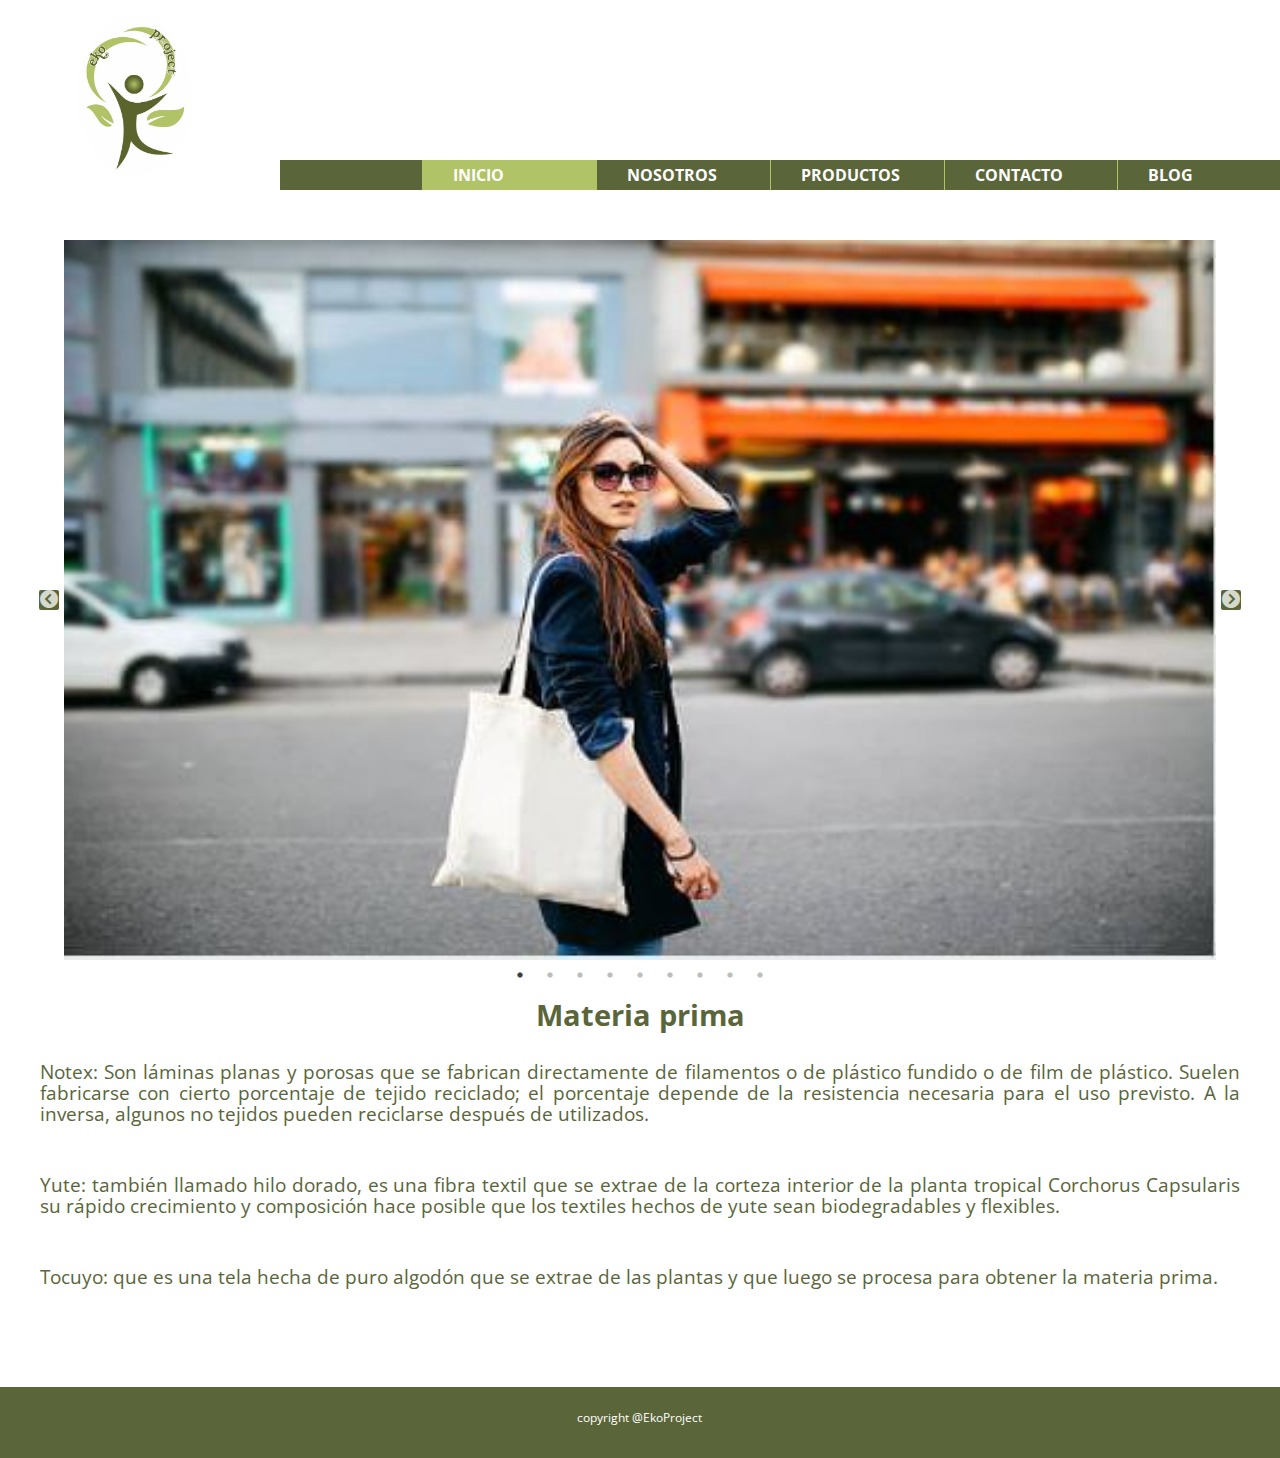
<file: index.html>
<!DOCTYPE html>
<html lang="es-PE">
	<head><meta http-equiv="Content-Type" content="text/html; charset=utf-8"><meta name="viewport" content="width=device-width, initial-scale=1">
		<title>Eko Project</title>
		<link href="comments/feed/" rel="alternate" title="Caring Land &amp;raquo; Feed de comentarios" type="application/rss+xml" />
		<link href="css/style.css" id="this-style-css" media="all" rel="stylesheet" type="text/css" />
		<link href="https://fonts.googleapis.com/css?family=Merriweather%3A400%2C700%2C900%2C400italic%2C700italic%2C900italic%7CMontserrat%3A400%2C700%7CInconsolata%3A400&amp;subset=latin%2Clatin-ext" id="sitemush-fonts-css" media="all" rel="stylesheet" type="text/css" />
		<link href="css/genericons.css" id="genericons-css" media="all" rel="stylesheet" type="text/css" />
		<!--[if lt IE 10]>
					<link rel='stylesheet' id='sitemush-ie-css'  href='css/ie.css' type='text/css' media='all' />
		<![endif]--><!--[if lt IE 9]>
		<link rel='stylesheet' id='sitemush-ie8-css'  href='css/ie8.css' type='text/css' media='all' />
		<![endif]--><!--[if lt IE 8]>
		<link rel='stylesheet' id='sitemush-ie7-css'  href='css/ie7.css' type='text/css' media='all' />
		<![endif]-->
		<link href="css/venobox.css" id="mpce-venobox-css-css" media="all" rel="stylesheet" type="text/css" />
		<link href="css/theme.css" id="mpce-theme-css" media="all" rel="stylesheet" type="text/css" />
		<link href="css/bootstrap-grid.min.css" id="mpce-bootstrap-grid-css" media="all" rel="stylesheet" type="text/css" />
		<link href="css/font-awesome.min.css" id="mpce-font-awesome-css" media="all" rel="stylesheet" type="text/css" />
		<link rel="stylesheet" type="text/css" href="slick/slick.css"/>
		<link rel="stylesheet" type="text/css" href="slick/slick-theme.css"/>
		<link href="css/1-style.css" id="sitemush-style-css" media="all" rel="stylesheet" type="text/css" />
	</head>
	<body class="home page page-id-6 page-template-default">
		<div class="site container-fluid" id="page">
			<div class="site-inner">
				<header class="site-header" id="masthead" role="banner">
					<div class="sm-row-fluid smue-row sme-dsbl-margin-left sme-dsbl-margin-right padding_row logo_row">
						<div class="sm-span12 smue-clmn  sme-dsbl-margin-left sme-dsbl-margin-right logo">
							<div class="smue-szp_site_title smue-ce-child-detector"><a class="site-title-container" href="http://www.caring-land.com/index.html"><img alt="" src="images/logo2.png"/></a></div>
						</div>
					</div>
					<div class="sm-row-fluid smue-row sme-dsbl-margin-left sme-dsbl-margin-right menu_row padding_row">
						<nav aria-label="Primary Menu" class="main-navigation" id="site-navigation" role="navigation">
										<div class="menu-header-menu-container">
											<ul class="primary-menu" id="menu-header-menu">
												<li class="home menu-item menu-item-type-post_type menu-item-object-page page_item page-item-6 menu-item-11 current-menu-item current_page_item" id="menu-item-11" style="  "><a href="index.html" style="  ">Inicio</a></li>
												<li class="home menu-item menu-item-type-post_type menu-item-object-page page_item page-item-6 menu-item-11" id="menu-item-11" style="  "><a href="about.html" style="  ">Nosotros</a></li>
												<li class="menu-item menu-item-type-post_type menu-item-object-page menu-item-14" id="menu-item-14" style="  "><a href="details.html" style="  ">Productos</a></li>
												<li class="menu-item menu-item-type-post_type menu-item-object-page menu-item-13" id="menu-item-13" style="  "><a href="contact.html" style="  ">Contacto</a></li>
												<li class="menu-item menu-item-type-post_type menu-item-object-page menu-item-34" id="menu-item-34" style="  "><a href="blog.html" style="  ">Blog</a></li>
											</ul>
										</div>
									</nav>
							</div>
						</header>
						<div id="content" class="site-content">
							<div id="primary" class="content-area">
								<main id="main" class="site-main" role="main">
									<article class="post-6 page type-page status-publish hentry" id="post-6">
										<div class="galeria-home galeria">
											<div><img src="images/Home/bolsas-de-tocuyo.JPG" alt=""></div>
											<div><img src="images/Home/Campana.jpg" alt=""></div>
											<div><img src="images/Home/Captura.JPG" alt=""></div>
											<div><img src="images/Home/comprar en bolsas reusables.PNG" alt=""></div>
											<div><img src="images/Home/Compras.PNG" alt=""></div>
											<div><img src="images/Home/fomentando el reciclaje.JPG" alt=""></div>
											<div><img src="images/Home/reusablebag.PNG" alt=""></div>
											<div><img src="images/Home/supermercado.PNG" alt=""></div>
											<div><img src="images/Home/tocuyo1.JPG" alt=""></div>
										</div>
										<div class="text">
											<h2 style="text-align: center;">Materia prima</h2>
											<p><strong>Notex:</strong>  Son láminas planas y porosas que se fabrican directamente de filamentos o de plástico fundido o de film de plástico. Suelen fabricarse con cierto porcentaje de tejido reciclado; el porcentaje depende de la resistencia necesaria para el uso previsto. A la inversa, algunos no tejidos pueden reciclarse después de utilizados.</p>
											<p><strong>Yute:</strong> también llamado hilo dorado, es una fibra textil que se extrae de la corteza interior de la planta tropical Corchorus Capsularis su rápido crecimiento y composición hace posible que los textiles hechos de yute sean biodegradables y flexibles.</p>
											<p><strong>Tocuyo:</strong> que es una tela hecha de puro algodón que se extrae de las plantas y que luego se procesa para obtener la materia prima.</p>
										</div>
										<!-- .entry-content --></article>
									<!-- #post-## -->
											</main><!-- .site-main -->
											</div><!-- .content-area -->
											</div><!-- .site-content -->
										<footer class="site-footer" id="colophon" role="contentinfo">
											<div class="sm-row-fluid smue-row sme-dsbl-margin-left sme-dsbl-margin-right copyright">
												<div class="sm-span2 smue-clmn  sme-dsbl-margin-left sme-dsbl-margin-right  smue-empty sm-hidden-phone"></div>
												<div class="sm-span8 smue-clmn  sme-dsbl-margin-left sme-dsbl-margin-right">
													<div class="smue-text-obj">
														<p style="text-align: center;">copyright <a href="https://caring-land.com">@EkoProject</a></p>
													</div>
												</div>
												<div class="sm-span2 smue-clmn  sme-dsbl-margin-left sme-dsbl-margin-right  smue-empty sm-hidden-phone"></div>
											</div>
										</footer>
										<!-- .site-footer --></div>
										<!-- .site-inner --></div>
										<!-- .site -->
  										<script src="js/jquery-3.1.1.js"></script>
										<script type="text/javascript" src="slick/slick.min.js"></script>
										<script src="js/app.js"></script>
									</body>
									</html>
</file>
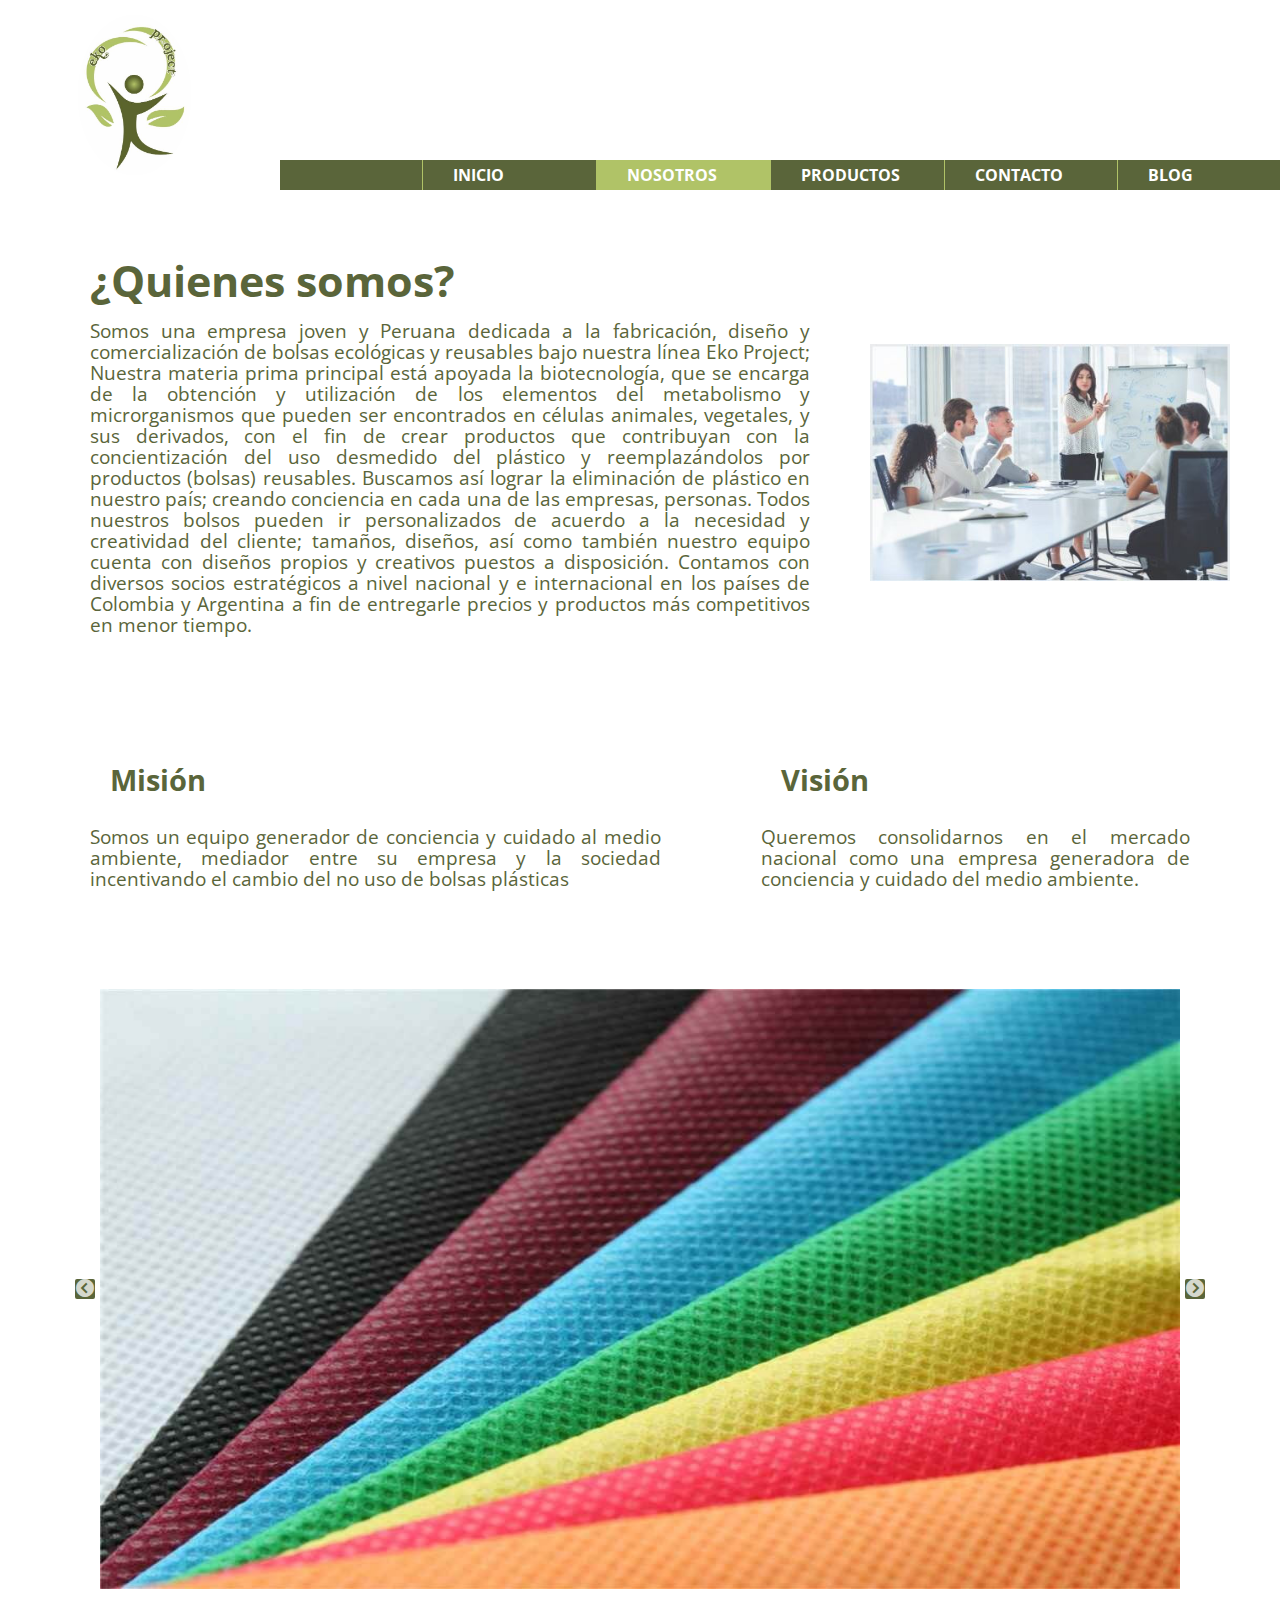
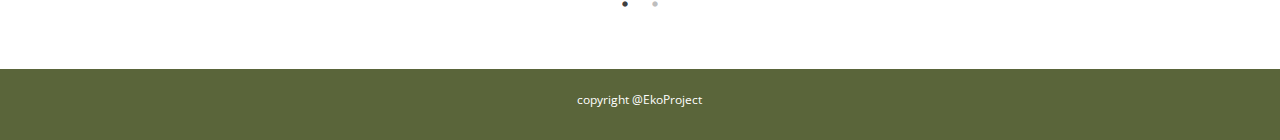
<file: about.html>
<!DOCTYPE html>
<html lang="es-PE">
	<head><meta http-equiv="Content-Type" content="text/html; charset=utf-8"><meta name="viewport" content="width=device-width, initial-scale=1">
		<title>Eko Project</title>
		<link href="comments/feed/" rel="alternate" title="Caring Land &amp;raquo; Feed de comentarios" type="application/rss+xml" />
		<link href="css/style.css" id="this-style-css" media="all" rel="stylesheet" type="text/css" />
		<link href="https://fonts.googleapis.com/css?family=Merriweather%3A400%2C700%2C900%2C400italic%2C700italic%2C900italic%7CMontserrat%3A400%2C700%7CInconsolata%3A400&amp;subset=latin%2Clatin-ext" id="sitemush-fonts-css" media="all" rel="stylesheet" type="text/css" />
		<link href="css/genericons.css" id="genericons-css" media="all" rel="stylesheet" type="text/css" />
		<!--[if lt IE 10]>
					<link rel='stylesheet' id='sitemush-ie-css'  href='css/ie.css' type='text/css' media='all' />
		<![endif]--><!--[if lt IE 9]>
		<link rel='stylesheet' id='sitemush-ie8-css'  href='css/ie8.css' type='text/css' media='all' />
		<![endif]--><!--[if lt IE 8]>
		<link rel='stylesheet' id='sitemush-ie7-css'  href='css/ie7.css' type='text/css' media='all' />
		<![endif]-->
		<link href="css/venobox.css" id="mpce-venobox-css-css" media="all" rel="stylesheet" type="text/css" />
		<link href="css/theme.css" id="mpce-theme-css" media="all" rel="stylesheet" type="text/css" />
		<link href="css/bootstrap-grid.min.css" id="mpce-bootstrap-grid-css" media="all" rel="stylesheet" type="text/css" />
		<link href="css/font-awesome.min.css" id="mpce-font-awesome-css" media="all" rel="stylesheet" type="text/css" />
		<link rel="stylesheet" type="text/css" href="slick/slick.css"/>
		<link rel="stylesheet" type="text/css" href="slick/slick-theme.css"/>
		<link href="css/1-style.css" id="sitemush-style-css" media="all" rel="stylesheet" type="text/css" />
	</head>
	<body class="home page page-id-6 page-template-default">
		<div class="site container-fluid" id="page">
			<div class="site-inner">
				<header class="site-header" id="masthead" role="banner">
					<div class="sm-row-fluid smue-row sme-dsbl-margin-left sme-dsbl-margin-right padding_row logo_row">
						<div class="sm-span12 smue-clmn  sme-dsbl-margin-left sme-dsbl-margin-right logo">
							<div class="smue-szp_site_title smue-ce-child-detector"><a class="site-title-container" href="http://www.caring-land.com/index.html"><img alt="" src="images/logo2.png" /></a></div>
						</div>
					</div>
					<div class="sm-row-fluid smue-row sme-dsbl-margin-left sme-dsbl-margin-right menu_row padding_row">
						<nav aria-label="Primary Menu" class="main-navigation" id="site-navigation" role="navigation">
										<div class="menu-header-menu-container">
											<ul class="primary-menu" id="menu-header-menu">
												<li class="home menu-item menu-item-type-post_type menu-item-object-page page_item page-item-6 menu-item-11" id="menu-item-11" style="  "><a href="index.html" style="  ">Inicio</a></li>
												<li class="home menu-item menu-item-type-post_type menu-item-object-page page_item page-item-6 menu-item-11 current-menu-item current_page_item" id="menu-item-11" style="  "><a href="about.html" style="  ">Nosotros</a></li>
												<li class="menu-item menu-item-type-post_type menu-item-object-page menu-item-14" id="menu-item-14" style="  "><a href="details.html" style="  ">Productos</a></li>
												<li class="menu-item menu-item-type-post_type menu-item-object-page menu-item-13" id="menu-item-13" style="  "><a href="contact.html" style="  ">Contacto</a></li>
												<li class="menu-item menu-item-type-post_type menu-item-object-page menu-item-34" id="menu-item-34" style="  "><a href="blog.html" style="  ">Blog</a></li>
											</ul>
										</div>
									</nav></div>
								<div class="sm-span4 smue-clmn  sme-dsbl-margin-left sme-dsbl-margin-right menu_row_content">
									<div class="smue-text-obj">
										<p style="text-align: right;"></p>
									</div>
								</div>
							</div>
						</header>
						<div id="content" class="site-content">
							<div id="primary" class="content-area">
								<main id="main" class="site-main" role="main">
									
									<article class="post-6 page type-page status-publish hentry" id="post-6">
										<div class="text">
											<section class="text-1">
												<div class="text-quienes">
													<h1 style="text-align: left">¿Quienes somos?</h1>
													<p>Somos   una empresa  joven y Peruana dedicada a la fabricación, diseño y comercialización de bolsas ecológicas y reusables bajo nuestra línea Eko Project; Nuestra materia prima principal está apoyada la biotecnología, que se encarga de la obtención y utilización de los elementos del metabolismo y microrganismos que pueden ser encontrados en células animales, vegetales, y sus derivados, con el fin de crear productos que contribuyan con la concientización del uso desmedido del plástico y reemplazándolos por productos (bolsas) reusables. Buscamos así lograr la eliminación de plástico en nuestro país; creando conciencia en cada una de las empresas, personas.
													Todos nuestros bolsos pueden ir personalizados de acuerdo a la necesidad y creatividad del cliente; tamaños, diseños, así como también nuestro equipo cuenta con diseños propios y creativos puestos a disposición.
													Contamos con diversos socios estratégicos a nivel nacional y e internacional en los países de Colombia y Argentina a fin de entregarle precios y productos más competitivos en menor tiempo.</p>
												</div>
												<img src="images/Nosotros/Captura.JPG">
											</section>
											<div class="text-mv">
												<div class="mision">
													<h2>Misión</h2>
													<p>Somos un equipo generador de conciencia y cuidado al medio ambiente, mediador entre su empresa y la sociedad incentivando el cambio del no uso de bolsas plásticas</p>
												</div>
												<div class="vision">
													<h2>Visión</h2>
													<p>Queremos consolidarnos en el mercado nacional como una empresa generadora de conciencia y cuidado del medio ambiente.</p>
												</div>
											</div>
											<div class="galeria-notex-1 galeria-nosotros">
												<div><img src="images/Nosotros/COLORES.jpg" alt=""></div>
												<div><img src="images/Nosotros/Imagen 1.PNG" alt=""></div>
											</div>
										</div>
										<!-- .entry-content --></article><!-- #post-## -->
											</main><!-- .site-main -->
											</div><!-- .content-area -->
											</div><!-- .site-content -->
										<footer class="site-footer" id="colophon" role="contentinfo">
											<div class="sm-row-fluid smue-row sme-dsbl-margin-left sme-dsbl-margin-right copyright">
												<div class="sm-span2 smue-clmn  sme-dsbl-margin-left sme-dsbl-margin-right  smue-empty sm-hidden-phone"></div>
												<div class="sm-span8 smue-clmn  sme-dsbl-margin-left sme-dsbl-margin-right">
													<div class="smue-text-obj">
														<p style="text-align: center;">copyright <a href="https://caring-land.com">@EkoProject</a></p>
													</div>
												</div>
												<div class="sm-span2 smue-clmn  sme-dsbl-margin-left sme-dsbl-margin-right  smue-empty sm-hidden-phone"></div>
											</div>
										</footer>
										<!-- .site-footer --></div>
										<!-- .site-inner --></div>
										<!-- .site -->
  										<script src="js/jquery-3.1.1.js"></script>
										<script type="text/javascript" src="slick/slick.min.js"></script>
										<script src="js/app.js"></script>
									</body>
									</html>
</file>
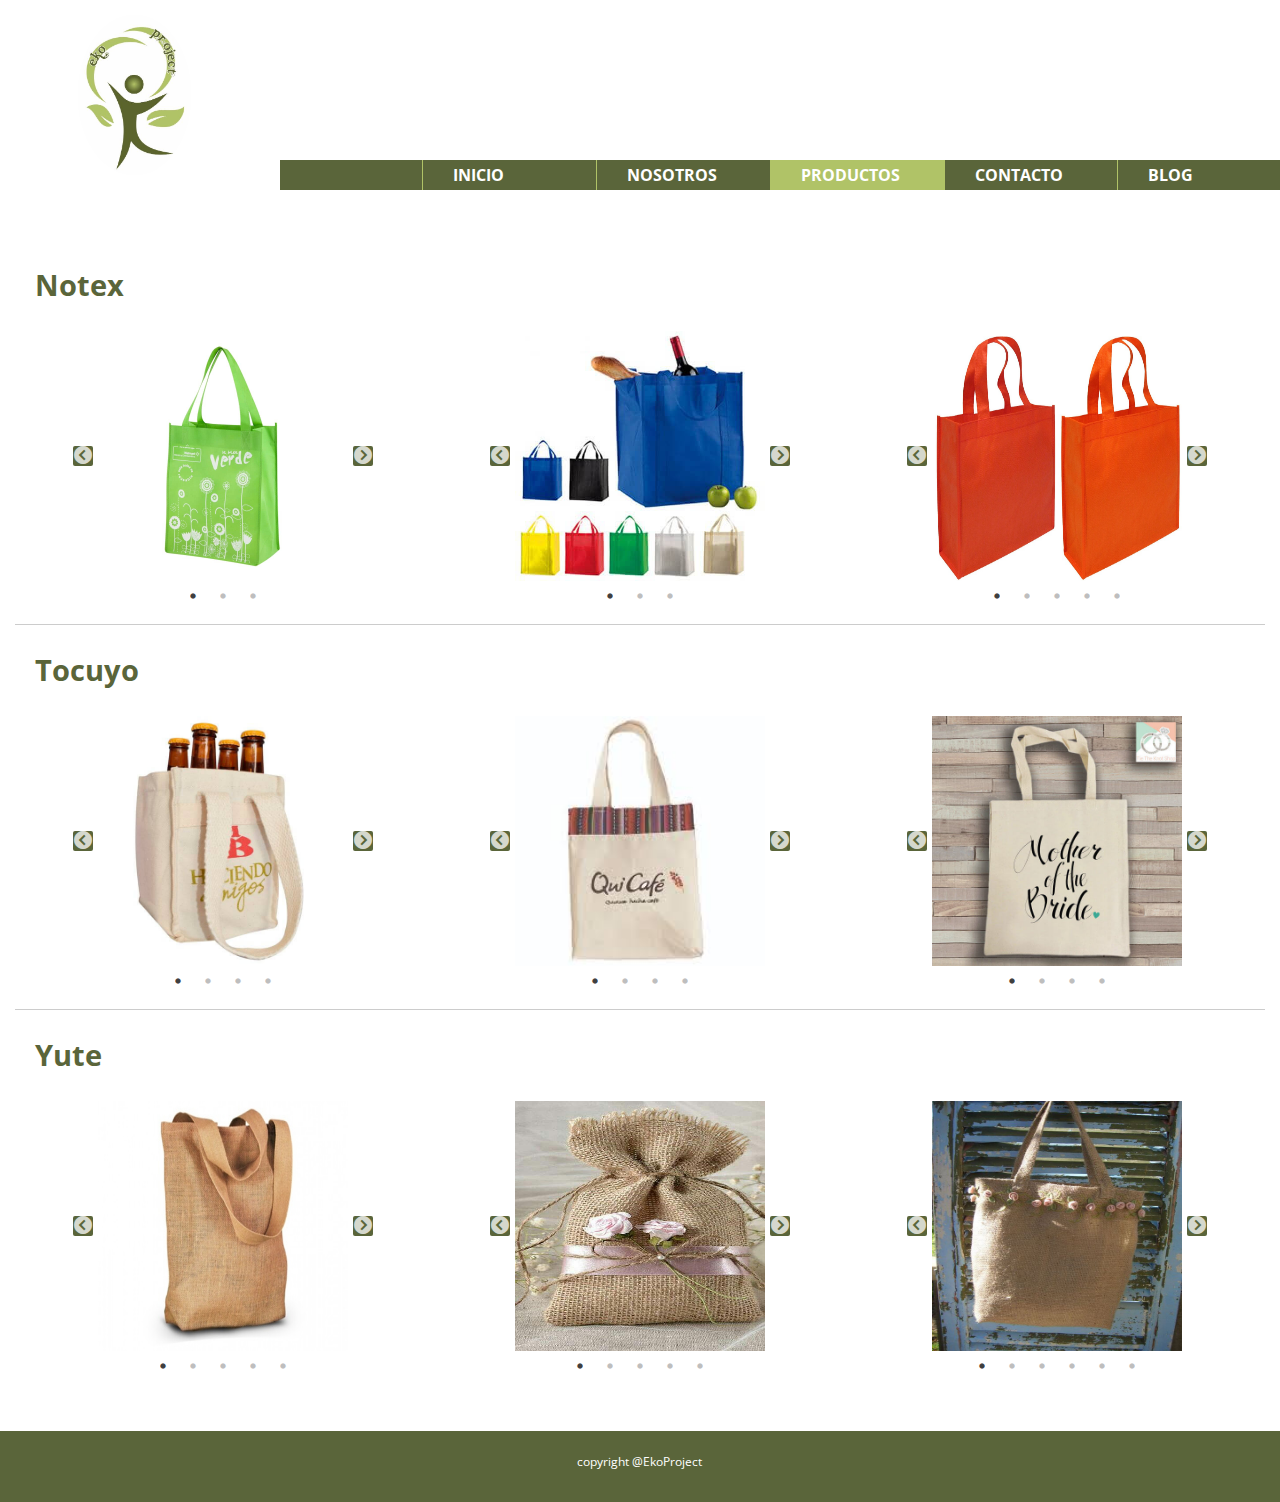
<file: details.html>
<!DOCTYPE html>
<html lang="es-PE">
	<head><meta http-equiv="Content-Type" content="text/html; charset=utf-8"><meta name="viewport" content="width=device-width, initial-scale=1">
		<title>Eko Project</title>
		<link href="comments/feed/" rel="alternate" title="Caring Land &amp;raquo; Feed de comentarios" type="application/rss+xml" />
		<link href="css/style.css" id="this-style-css" media="all" rel="stylesheet" type="text/css" />
		<link href="https://fonts.googleapis.com/css?family=Merriweather%3A400%2C700%2C900%2C400italic%2C700italic%2C900italic%7CMontserrat%3A400%2C700%7CInconsolata%3A400&amp;subset=latin%2Clatin-ext" id="sitemush-fonts-css" media="all" rel="stylesheet" type="text/css" />
		<link href="css/genericons.css" id="genericons-css" media="all" rel="stylesheet" type="text/css" />
		<!--[if lt IE 10]>
					<link rel='stylesheet' id='sitemush-ie-css'  href='css/ie.css' type='text/css' media='all' />
		<![endif]--><!--[if lt IE 9]>
		<link rel='stylesheet' id='sitemush-ie8-css'  href='css/ie8.css' type='text/css' media='all' />
		<![endif]--><!--[if lt IE 8]>
		<link rel='stylesheet' id='sitemush-ie7-css'  href='css/ie7.css' type='text/css' media='all' />
		<![endif]-->
		<link href="css/venobox.css" id="mpce-venobox-css-css" media="all" rel="stylesheet" type="text/css" />
		<link href="css/theme.css" id="mpce-theme-css" media="all" rel="stylesheet" type="text/css" />
		<link href="css/bootstrap-grid.min.css" id="mpce-bootstrap-grid-css" media="all" rel="stylesheet" type="text/css" />
		<link href="css/font-awesome.min.css" id="mpce-font-awesome-css" media="all" rel="stylesheet" type="text/css" />
		<link rel="stylesheet" type="text/css" href="slick/slick.css"/>
		<link rel="stylesheet" type="text/css" href="slick/slick-theme.css"/>
		<link href="css/1-style.css" id="sitemush-style-css" media="all" rel="stylesheet" type="text/css" />
	</head>
	<body class="home page page-id-6 page-template-default">
		<div class="site container-fluid" id="page">
			<div class="site-inner">
				<header class="site-header" id="masthead" role="banner">
					<div class="sm-row-fluid smue-row sme-dsbl-margin-left sme-dsbl-margin-right padding_row logo_row">
						<div class="sm-span12 smue-clmn  sme-dsbl-margin-left sme-dsbl-margin-right logo">
							<div class="smue-szp_site_title smue-ce-child-detector"><a class="site-title-container" href="http://www.caring-land.com/index.html"><img alt="" src="images/logo2.png" /></a></div>
						</div>
					</div>
					<div class="sm-row-fluid smue-row sme-dsbl-margin-left sme-dsbl-margin-right menu_row padding_row">
						<nav aria-label="Primary Menu" class="main-navigation" id="site-navigation" role="navigation">
										<div class="menu-header-menu-container">
											<ul class="primary-menu" id="menu-header-menu">
												<li class="home menu-item menu-item-type-post_type menu-item-object-page page_item page-item-6 menu-item-11" id="menu-item-11" style="  "><a href="index.html" style="  ">Inicio</a></li>
												<li class="home menu-item menu-item-type-post_type menu-item-object-page page_item page-item-6 menu-item-11" id="menu-item-11" style="  "><a href="about.html" style="  ">Nosotros</a></li>
												<li class="menu-item menu-item-type-post_type menu-item-object-page menu-item-14 current-menu-item current_page_item" id="menu-item-14" style="  "><a href="details.html" style="  ">Productos</a></li>
												<li class="menu-item menu-item-type-post_type menu-item-object-page menu-item-13" id="menu-item-13" style="  "><a href="contact.html" style="  ">Contacto</a></li>
												<li class="menu-item menu-item-type-post_type menu-item-object-page menu-item-34" id="menu-item-34" style="  "><a href="blog.html" style="  ">Blog</a></li>
											</ul>
										</div>
									</nav></div>
								<div class="sm-span4 smue-clmn  sme-dsbl-margin-left sme-dsbl-margin-right menu_row_content">
									<div class="smue-text-obj">
										<p style="text-align: right;"></p>
									</div>
								</div>
							</div>
						</header>
						<div id="content" class="site-content">
							<div id="primary" class="content-area">
								<main id="main" class="site-main" role="main">
									
									<article id="post-7" class="post-7 page type-page status-publish hentry">
											<h2>Notex</h2>
										<section class="producto">
											<div class="galeria-notex-1 galeria">
												<div><img src="images/PRODUCTOS/NOTEX/00750179165892L.jpg" alt=""></div>
												<div><img src="images/PRODUCTOS/NOTEX/20180131095357.jpg" alt=""></div>
												<div><img src="images/PRODUCTOS/NOTEX/78916c227b65b73ce336754a0a2dda90.jpg" alt=""></div>
											</div>
											<div class="galeria-notex-2 galeria">
												<div><img src="images/PRODUCTOS/NOTEX/a883db878c658a932ac08fcc1c7d962e--colombia-base.jpg" alt=""></div>
												<div><img src="images/PRODUCTOS/NOTEX/b3cbb9db3ba9797f3345698069c1dcdc.jpg" alt=""></div>
												<div><img src="images/PRODUCTOS/NOTEX/bolsa pequena.jpg" alt=""></div>
											</div>
											<div class="galeria-notex-3 galeria">
												<div><img src="images/PRODUCTOS/NOTEX/bolsas not.jpg" alt=""></div>
												<div><img src="images/PRODUCTOS/NOTEX/como-estampar-bolsas.jpg" alt=""></div>
												<div><img src="images/PRODUCTOS/NOTEX/dura b.png" alt=""></div>
												<div><img src="images/PRODUCTOS/NOTEX/images.jpg" alt=""></div>
												<div><img src="images/PRODUCTOS/NOTEX/mega-show-tote.jpg" alt=""></div>
											</div>
										</section>
										<hr>
										<h2>Tocuyo</h2>
										<section class="producto">
											<div class="galeria-notex-1 galeria">
												<div><img src="images/PRODUCTOS/TOCUYO/0d8e3651734e0003b6976172f7418756.jpg" alt=""></div>
												<div><img src="images/PRODUCTOS/TOCUYO/1415243986bolso_canvas_zoom.jpg" alt=""></div>
												<div><img src="images/PRODUCTOS/TOCUYO/600x500_14650984450.jpg" alt=""></div>
												<div><img src="images/PRODUCTOS/TOCUYO/600x500_14650989170.jpg" alt=""></div>
											</div>
											<div class="galeria-notex-2 galeria">
												<div><img src="images/PRODUCTOS/TOCUYO/Bolso.jpg" alt=""></div>
												<div><img src="images/PRODUCTOS/TOCUYO/flores.jpg" alt=""></div>
												<div><img src="images/PRODUCTOS/TOCUYO/juvenil yute.jpg" alt=""></div>
												<div><img src="images/PRODUCTOS/TOCUYO/juvenil yute2.jpg" alt=""></div>
											</div>
											<div class="galeria-notex-3 galeria">
												<div><img src="images/PRODUCTOS/TOCUYO/Juvenil.jpg" alt=""></div>
												<div><img src="images/PRODUCTOS/TOCUYO/pack-x-30unidades-bolsa-de-friselina-estampadas-30x30cm-D_NQ_NP_363811-MLA20648143502_032016-F.jpg" alt=""></div>
												<div><img src="images/PRODUCTOS/TOCUYO/tela gruesa.jpg" alt=""></div>
												<div><img src="images/PRODUCTOS/TOCUYO/yes or not.jpg" alt=""></div>
											</div>
										</section>
										<hr>
										<h2>Yute</h2>
										<section class="producto">
											<div class="galeria-notex-1 galeria">
												<div><img src="images/PRODUCTOS/YUTE/7ab716354432ee12f19b58c60471093b_M.jpg" alt=""></div>
												<div><img src="images/PRODUCTOS/YUTE/Bolsa-de-playa-en-yute-imagen-RG-regalos-publicitarios.jpg" alt=""></div>
												<div><img src="images/PRODUCTOS/YUTE/bolsito aretes.jpg" alt=""></div>
												<div><img src="images/PRODUCTOS/YUTE/Bolsito matrimonio.jpg" alt=""></div>
												<div><img src="images/PRODUCTOS/YUTE/Bolsito matrimonio2.jpg" alt=""></div>
											</div>
											<div class="galeria-notex-2 galeria">
												<div><img src="images/PRODUCTOS/YUTE/bolsito yute friend 2.jpg" alt=""></div>
												<div><img src="images/PRODUCTOS/YUTE/bolsito yute friend.jpg" alt=""></div>
												<div><img src="images/PRODUCTOS/YUTE/Bolsito Yute love.jpg" alt=""></div>
												<div><img src="images/PRODUCTOS/YUTE/bolsito yute recuerdos.jpg" alt=""></div>
												<div><img src="images/PRODUCTOS/YUTE/Bolsito Yute.jpg" alt=""></div>
											</div>
											<div class="galeria-notex-3 galeria">
												<div><img src="images/PRODUCTOS/YUTE/bolso yute.jpg" alt=""></div>
												<div><img src="images/PRODUCTOS/YUTE/bolsos basicos yute.jpg" alt=""></div>
												<div><img src="images/PRODUCTOS/YUTE/ea82697ed9755e975f3c7d735db2070c_XL.jpg" alt=""></div>
												<div><img src="images/PRODUCTOS/YUTE/sobre tocuyo.jpg" alt=""></div>
												<div><img src="images/PRODUCTOS/YUTE/images.jpg" alt=""></div>
												<div><img src="images/PRODUCTOS/YUTE/YUTE FORRO DE BOTELLA.jpg" alt=""></div>
											</div>
										</section>
											</article><!-- #post-## -->
											</main><!-- .site-main -->
											</div><!-- .content-area -->
											</div><!-- .site-content -->
										<footer class="site-footer" id="colophon" role="contentinfo">
											<div class="sm-row-fluid smue-row sme-dsbl-margin-left sme-dsbl-margin-right copyright">
												<div class="sm-span2 smue-clmn  sme-dsbl-margin-left sme-dsbl-margin-right  smue-empty sm-hidden-phone"></div>
												<div class="sm-span8 smue-clmn  sme-dsbl-margin-left sme-dsbl-margin-right">
													<div class="smue-text-obj">
														<p style="text-align: center;">copyright <a href="https://caring-land.com">@EkoProject</a></p>
													</div>
												</div>
												<div class="sm-span2 smue-clmn  sme-dsbl-margin-left sme-dsbl-margin-right  smue-empty sm-hidden-phone"></div>
											</div>
										</footer>
										<!-- .site-footer --></div>
										<!-- .site-inner --></div>
										<!-- .site -->
  										<script src="js/jquery-3.1.1.js"></script>
										<script type="text/javascript" src="slick/slick.min.js"></script>
										<script src="js/app.js"></script>
									</body>
									</html>
</file>
<file: css/style.css>
/*
Theme Name: SiteMush
Theme URI: https://sitemush.com/themes/base/
Author: Sitemush team
Author URI: https://sitemush.com
Description: The base of all themes
Version: 1.1
License: Proprietary
License URI: https://sitemush.com/theme-license
Tags: basic
Text Domain: sitemush

Use it to make some cool website and have fun.
*/

/* Added Media query for grid gallery mobile responsive image.. */
@media screen and (max-width: 767px){
.smue-grid-gallery-obj img{width:100%;}
}

/* We are setting the ol to default style since in our theme's style.css we are setting all the values as none for ol */
.smue-text-obj ol , .smue-embed-obj ol, .smue-code-obj ol, .smue-service-box-content-section ol{
list-style-type:decimal ;
margin-top: 1em;
margin-bottom: 1em;
margin-left: 0;
margin-right: 0;
padding-left: 40px;
}

/* We are setting the ul to default style since in our theme's style.css we are setting all the values as none for ul */
.smue-text-obj ul, .smue-embed-obj ul, .smue-code-obj ul , .smue-service-box-content-section ul{
list-style-type:disc;
margin-top: 1em;
margin-bottom: 1 em;
margin-left: 0;
margin-right: 0;
padding-left: 40px;
}

.single-featured-image-header {
	padding-bottom: 30px;
}

.single-featured-image-header img {
	display: block;
	margin: auto;
	height: auto;
	max-width: 100%;
}

.aligncenter{
	display: block;
	margin-left: auto;
	margin-right: auto;
}

.alignleft{
	float: left;
	margin: 0.5em 1em 0.5em 0;
}

.alignright{
	float: right;
	margin: 0.5em 0 0.5em 1em;
}
</file>
<file: css/genericons.css>
/**

	Genericons

*/


/* IE8 and below use EOT and allow cross-site embedding. 
   IE9 uses WOFF which is base64 encoded to allow cross-site embedding.
   So unfortunately, IE9 will throw a console error, but it'll still work.
   When the font is base64 encoded, cross-site embedding works in Firefox */
@font-face {
  font-family: "Genericons";
  src: url("Genericons.eot");
  src: url("Genericons.eot?") format("embedded-opentype");
  font-weight: normal;
  font-style: normal;
}

@font-face {
  font-family: "Genericons";
  src: url("[data-uri]") format("woff"),
       url("Genericons.ttf") format("truetype"),
       url("Genericons.svg") format("svg");
  font-weight: normal;
  font-style: normal;
}

@media screen and (-webkit-min-device-pixel-ratio:0) {
  @font-face {
    font-family: "Genericons";
    src: url("Genericons.svg") format("svg");
  }
}


/**
 * All Genericons
 */

.genericon {
	font-size: 16px;
	vertical-align: top;
	text-align: center;
	-moz-transition: color .1s ease-in 0;
	-webkit-transition: color .1s ease-in 0;
	display: inline-block;
	font-family: "Genericons";
	font-style: normal;
	font-weight: normal;
	font-variant: normal;
	line-height: 1;
	text-decoration: inherit;
	text-transform: none;
	-moz-osx-font-smoothing: grayscale;
	-webkit-font-smoothing: antialiased;
	speak: none;
}


/**
 * Helper classes
 */

.genericon-rotate-90 {
	-webkit-transform: rotate(90deg);
	-moz-transform: rotate(90deg);
	-ms-transform: rotate(90deg);
	-o-transform: rotate(90deg);
	transform: rotate(90deg);
	filter: progid:DXImageTransform.Microsoft.BasicImage(rotation=1);
}

.genericon-rotate-180 {
	-webkit-transform: rotate(180deg);
	-moz-transform: rotate(180deg);
	-ms-transform: rotate(180deg);
	-o-transform: rotate(180deg);
	transform: rotate(180deg);
	filter: progid:DXImageTransform.Microsoft.BasicImage(rotation=2);
}

.genericon-rotate-270 {
	-webkit-transform: rotate(270deg);
	-moz-transform: rotate(270deg);
	-ms-transform: rotate(270deg);
	-o-transform: rotate(270deg);
	transform: rotate(270deg);
	filter: progid:DXImageTransform.Microsoft.BasicImage(rotation=3);
}

.genericon-flip-horizontal {
	-webkit-transform: scale(-1, 1);
	-moz-transform: scale(-1, 1);
	-ms-transform: scale(-1, 1);
	-o-transform: scale(-1, 1);
	transform: scale(-1, 1);
}

.genericon-flip-vertical {
	-webkit-transform: scale(1, -1);
	-moz-transform: scale(1, -1);
	-ms-transform: scale(1, -1);
	-o-transform: scale(1, -1);
	transform: scale(1, -1);
}


/**
 * Individual icons
 */

.genericon-404:before { content: "\f423"; }
.genericon-activity:before { content: "\f508"; }
.genericon-anchor:before { content: "\f509"; }
.genericon-aside:before { content: "\f101"; }
.genericon-attachment:before { content: "\f416"; }
.genericon-audio:before { content: "\f109"; }
.genericon-bold:before { content: "\f471"; }
.genericon-book:before { content: "\f444"; }
.genericon-bug:before { content: "\f50a"; }
.genericon-cart:before { content: "\f447"; }
.genericon-category:before { content: "\f301"; }
.genericon-chat:before { content: "\f108"; }
.genericon-checkmark:before { content: "\f418"; }
.genericon-close:before { content: "\f405"; }
.genericon-close-alt:before { content: "\f406"; }
.genericon-cloud:before { content: "\f426"; }
.genericon-cloud-download:before { content: "\f440"; }
.genericon-cloud-upload:before { content: "\f441"; }
.genericon-code:before { content: "\f462"; }
.genericon-codepen:before { content: "\f216"; }
.genericon-cog:before { content: "\f445"; }
.genericon-collapse:before { content: "\f432"; }
.genericon-comment:before { content: "\f300"; }
.genericon-day:before { content: "\f305"; }
.genericon-digg:before { content: "\f221"; }
.genericon-document:before { content: "\f443"; }
.genericon-dot:before { content: "\f428"; }
.genericon-downarrow:before { content: "\f502"; }
.genericon-download:before { content: "\f50b"; }
.genericon-draggable:before { content: "\f436"; }
.genericon-dribbble:before { content: "\f201"; }
.genericon-dropbox:before { content: "\f225"; }
.genericon-dropdown:before { content: "\f433"; }
.genericon-dropdown-left:before { content: "\f434"; }
.genericon-edit:before { content: "\f411"; }
.genericon-ellipsis:before { content: "\f476"; }
.genericon-expand:before { content: "\f431"; }
.genericon-external:before { content: "\f442"; }
.genericon-facebook:before { content: "\f203"; }
.genericon-facebook-alt:before { content: "\f204"; }
.genericon-fastforward:before { content: "\f458"; }
.genericon-feed:before { content: "\f413"; }
.genericon-flag:before { content: "\f468"; }
.genericon-flickr:before { content: "\f211"; }
.genericon-foursquare:before { content: "\f226"; }
.genericon-fullscreen:before { content: "\f474"; }
.genericon-gallery:before { content: "\f103"; }
.genericon-github:before { content: "\f200"; }
.genericon-googleplus:before { content: "\f206"; }
.genericon-googleplus-alt:before { content: "\f218"; }
.genericon-handset:before { content: "\f50c"; }
.genericon-heart:before { content: "\f461"; }
.genericon-help:before { content: "\f457"; }
.genericon-hide:before { content: "\f404"; }
.genericon-hierarchy:before { content: "\f505"; }
.genericon-home:before { content: "\f409"; }
.genericon-image:before { content: "\f102"; }
.genericon-info:before { content: "\f455"; }
.genericon-instagram:before { content: "\f215"; }
.genericon-italic:before { content: "\f472"; }
.genericon-key:before { content: "\f427"; }
.genericon-leftarrow:before { content: "\f503"; }
.genericon-link:before { content: "\f107"; }
.genericon-linkedin:before { content: "\f207"; }
.genericon-linkedin-alt:before { content: "\f208"; }
.genericon-location:before { content: "\f417"; }
.genericon-lock:before { content: "\f470"; }
.genericon-mail:before { content: "\f410"; }
.genericon-maximize:before { content: "\f422"; }
.genericon-menu:before { content: "\f419"; }
.genericon-microphone:before { content: "\f50d"; }
.genericon-minimize:before { content: "\f421"; }
.genericon-minus:before { content: "\f50e"; }
.genericon-month:before { content: "\f307"; }
.genericon-move:before { content: "\f50f"; }
.genericon-next:before { content: "\f429"; }
.genericon-notice:before { content: "\f456"; }
.genericon-paintbrush:before { content: "\f506"; }
.genericon-path:before { content: "\f219"; }
.genericon-pause:before { content: "\f448"; }
.genericon-phone:before { content: "\f437"; }
.genericon-picture:before { content: "\f473"; }
.genericon-pinned:before { content: "\f308"; }
.genericon-pinterest:before { content: "\f209"; }
.genericon-pinterest-alt:before { content: "\f210"; }
.genericon-play:before { content: "\f452"; }
.genericon-plugin:before { content: "\f439"; }
.genericon-plus:before { content: "\f510"; }
.genericon-pocket:before { content: "\f224"; }
.genericon-polldaddy:before { content: "\f217"; }
.genericon-portfolio:before { content: "\f460"; }
.genericon-previous:before { content: "\f430"; }
.genericon-print:before { content: "\f469"; }
.genericon-quote:before { content: "\f106"; }
.genericon-rating-empty:before { content: "\f511"; }
.genericon-rating-full:before { content: "\f512"; }
.genericon-rating-half:before { content: "\f513"; }
.genericon-reddit:before { content: "\f222"; }
.genericon-refresh:before { content: "\f420"; }
.genericon-reply:before { content: "\f412"; }
.genericon-reply-alt:before { content: "\f466"; }
.genericon-reply-single:before { content: "\f467"; }
.genericon-rewind:before { content: "\f459"; }
.genericon-rightarrow:before { content: "\f501"; }
.genericon-search:before { content: "\f400"; }
.genericon-send-to-phone:before { content: "\f438"; }
.genericon-send-to-tablet:before { content: "\f454"; }
.genericon-share:before { content: "\f415"; }
.genericon-show:before { content: "\f403"; }
.genericon-shuffle:before { content: "\f514"; }
.genericon-sitemap:before { content: "\f507"; }
.genericon-skip-ahead:before { content: "\f451"; }
.genericon-skip-back:before { content: "\f450"; }
.genericon-skype:before { content: "\f220"; }
.genericon-spam:before { content: "\f424"; }
.genericon-spotify:before { content: "\f515"; }
.genericon-standard:before { content: "\f100"; }
.genericon-star:before { content: "\f408"; }
.genericon-status:before { content: "\f105"; }
.genericon-stop:before { content: "\f449"; }
.genericon-stumbleupon:before { content: "\f223"; }
.genericon-subscribe:before { content: "\f463"; }
.genericon-subscribed:before { content: "\f465"; }
.genericon-summary:before { content: "\f425"; }
.genericon-tablet:before { content: "\f453"; }
.genericon-tag:before { content: "\f302"; }
.genericon-time:before { content: "\f303"; }
.genericon-top:before { content: "\f435"; }
.genericon-trash:before { content: "\f407"; }
.genericon-tumblr:before { content: "\f214"; }
.genericon-twitch:before { content: "\f516"; }
.genericon-twitter:before { content: "\f202"; }
.genericon-unapprove:before { content: "\f446"; }
.genericon-unsubscribe:before { content: "\f464"; }
.genericon-unzoom:before { content: "\f401"; }
.genericon-uparrow:before { content: "\f500"; }
.genericon-user:before { content: "\f304"; }
.genericon-video:before { content: "\f104"; }
.genericon-videocamera:before { content: "\f517"; }
.genericon-vimeo:before { content: "\f212"; }
.genericon-warning:before { content: "\f414"; }
.genericon-website:before { content: "\f475"; }
.genericon-week:before { content: "\f306"; }
.genericon-wordpress:before { content: "\f205"; }
.genericon-xpost:before { content: "\f504"; }
.genericon-youtube:before { content: "\f213"; }
.genericon-zoom:before { content: "\f402"; }
</file>
<file: css/venobox.css>
/* ------ venobox.css --------*/
.vbox-overlay *, .vbox-overlay *:before, .vbox-overlay *:after{
    -webkit-backface-visibility: hidden;
    -webkit-box-sizing:border-box;
    -moz-box-sizing:border-box;
    box-sizing:border-box;

}
.vbox-overlay{
    display: -webkit-flex;
    display: flex;
    -webkit-flex-direction: column;
    flex-direction: column;
    -webkit-justify-content: center;
    justify-content: center;
    -webkit-align-items: center;
    align-items: center;
    position: fixed;
    left: 0;
    top: 0;
    bottom: 0;
    right: 0;
    z-index: 99999;
    -webkit-transform:translateZ(1000px);
    transform: translateZ(1000px);
    transform-style: preserve-3d;
}

/* ----- navigation ----- */
.vbox-title{
    width: 100%;
    height: 40px;
    float: left;
    text-align: center;
    line-height: 28px;
    font-size: 12px;
    padding: 6px 40px;
    overflow: hidden;
    position: fixed;
    display: none;
    left: 0;
    z-index: 1050;
}
.vbox-close{
    cursor: pointer;
    position: fixed;
    top: -1px;
    right: 0;
    width: 50px;
    height: 40px;
    padding: 6px;
    display: block;
    background-position:10px center;
    overflow: hidden;
    font-size: 24px;
    line-height: 1;
    text-align: center;
    z-index: 1050;
}
.vbox-num{
    cursor: pointer;
    position: fixed;
    left: 0;
    height: 40px;
    display: block;
    overflow: hidden;
    line-height: 28px;
    font-size: 12px;
    padding: 6px 10px;
    display: none;
    z-index: 1050;
}
/* ----- navigation ARROWS ----- */
.vbox-next, .vbox-prev{
    position: fixed;
    top: 50%;
    margin-top: -15px;
    overflow: hidden;
    cursor: pointer;
    display: block;
    width: 45px;
    height: 45px;
    z-index: 1050;
}
.vbox-next span, .vbox-prev span{
    position: relative;
    width: 20px;
    height: 20px;
    border: 2px solid transparent;
    border-top-color: #B6B6B6;
    border-right-color: #B6B6B6;
    text-indent: -100px;
    position: absolute;
    top: 8px;
    display: block;
}
.vbox-prev{
    left: 15px;
}
.vbox-next{
    right: 15px;
}
.vbox-prev span{
    left: 10px;
    -ms-transform: rotate(-135deg);
    -webkit-transform: rotate(-135deg);
    transform: rotate(-135deg);
}
.vbox-next span{
    -ms-transform: rotate(45deg);
    -webkit-transform: rotate(45deg);
    transform: rotate(45deg);
    right: 10px;
}
/* ------- inline window ------ */
.vbox-inline{
    width: 420px;
    height: 315px;
    height: 70vh;
    padding: 10px;
    background: #fff;
    margin: 0 auto;
    overflow: auto;
    text-align: left;
}
/* ------- Video & iFrames window ------ */
.venoframe{
    max-width: 100%;
    width: 100%;
    border: none;
    width: 100%;
    height: 260px;
    height: 70vh;
}
.venoframe.vbvid{
    height: 260px;
}
@media (min-width: 768px) {
    .venoframe, .vbox-inline{
        width: 90%;
        height: 360px;
        height: 70vh;
    }
    .venoframe.vbvid{
        width: 640px;
        height: 360px;
    }
}
@media (min-width: 992px) {
    .venoframe, .vbox-inline{
        max-width: 1200px;
        width: 80%;
        height: 540px;
        height: 70vh;
    }
    .venoframe.vbvid{
        width: 960px;
        height: 540px;
    }
}
/* 
Please do NOT edit this part! 
or at least read this note: http://i.imgur.com/7C0ws9e.gif
*/
.vbox-open{
    overflow: hidden;
}
.vbox-container{
    position: absolute;
    left: 0;
    right: 0;
    top: 0;
    bottom: 0;
    overflow-x: hidden;
    overflow-y: scroll;
    overflow-scrolling: touch;
    -webkit-overflow-scrolling: touch;
    z-index: 20;
    max-height: 100%;

}

.vbox-content{
    text-align: center;
    float: left;
    width: 100%;
    position: relative;
    overflow: hidden;
    padding: 20px 10px;
}
.vbox-container img{
    max-width: 100%;
    height: auto;
}
.figlio{
    box-shadow: 0 0 12px rgba(0,0,0,0.19), 0 6px 6px rgba(0,0,0,0.23);
    max-width: 100%;
    text-align: initial;
}
img.figlio{
    -webkit-user-select: none;
-khtml-user-select: none;
-moz-user-select: none;
-o-user-select: none;
user-select: none;
}
.vbox-content.swipe-left{
    margin-left: -200px !important;
}
.vbox-content.swipe-right{
    margin-left: 200px !important;
}
.animated{
    webkit-transition: margin 300ms ease-out;
    transition: margin 300ms ease-out;
}
.animate-in{
    opacity: 1;
}
.animate-out{
    opacity: 0;
}
/* ---------- preloader ----------
 * SPINKIT 
 * http://tobiasahlin.com/spinkit/
-------------------------------- */
.sk-double-bounce,.sk-rotating-plane{width:40px;height:40px;margin:40px auto}.sk-rotating-plane{background-color:#333;-webkit-backface-visibility:visible;-moz-backface-visibility:visible;backface-visibility:visible;-webkit-animation:sk-rotatePlane 1.2s infinite ease-in-out;animation:sk-rotatePlane 1.2s infinite ease-in-out}@-webkit-keyframes sk-rotatePlane{0%{-webkit-transform:perspective(120px) rotateX(0) rotateY(0);transform:perspective(120px) rotateX(0) rotateY(0)}50%{-webkit-transform:perspective(120px) rotateX(-180.1deg) rotateY(0);transform:perspective(120px) rotateX(-180.1deg) rotateY(0)}100%{-webkit-transform:perspective(120px) rotateX(-180deg) rotateY(-179.9deg);transform:perspective(120px) rotateX(-180deg) rotateY(-179.9deg)}}@keyframes sk-rotatePlane{0%{-webkit-transform:perspective(120px) rotateX(0) rotateY(0);transform:perspective(120px) rotateX(0) rotateY(0)}50%{-webkit-transform:perspective(120px) rotateX(-180.1deg) rotateY(0);transform:perspective(120px) rotateX(-180.1deg) rotateY(0)}100%{-webkit-transform:perspective(120px) rotateX(-180deg) rotateY(-179.9deg);transform:perspective(120px) rotateX(-180deg) rotateY(-179.9deg)}}.sk-double-bounce{position:relative}.sk-double-bounce .sk-child{width:100%;height:100%;border-radius:50%;background-color:#333;opacity:.6;position:absolute;top:0;left:0;-webkit-animation:sk-doubleBounce 2s infinite ease-in-out;animation:sk-doubleBounce 2s infinite ease-in-out}.sk-double-bounce .sk-double-bounce2{-webkit-animation-delay:-1s;animation-delay:-1s}@-webkit-keyframes sk-doubleBounce{0%,100%{-webkit-transform:scale(0);transform:scale(0)}50%{-webkit-transform:scale(1);transform:scale(1)}}@keyframes sk-doubleBounce{0%,100%{-webkit-transform:scale(0);transform:scale(0)}50%{-webkit-transform:scale(1);transform:scale(1)}}.sk-wave{width:50px;height:40px;text-align:center;font-size:10px;margin:40px auto}.sk-wave .sk-rect{background-color:#333;height:100%;width:4px;margin:0 1px;display:inline-block;-webkit-animation:sk-waveStretchDelay 1.2s infinite ease-in-out;animation:sk-waveStretchDelay 1.2s infinite ease-in-out}.sk-wave .sk-rect1{-webkit-animation-delay:-1.2s;animation-delay:-1.2s}.sk-wave .sk-rect2{-webkit-animation-delay:-1.1s;animation-delay:-1.1s}.sk-wave .sk-rect3{-webkit-animation-delay:-1s;animation-delay:-1s}.sk-wave .sk-rect4{-webkit-animation-delay:-.9s;animation-delay:-.9s}.sk-wave .sk-rect5{-webkit-animation-delay:-.8s;animation-delay:-.8s}@-webkit-keyframes sk-waveStretchDelay{0%,100%,40%{-webkit-transform:scaleY(.4);transform:scaleY(.4)}20%{-webkit-transform:scaleY(1);transform:scaleY(1)}}@keyframes sk-waveStretchDelay{0%,100%,40%{-webkit-transform:scaleY(.4);transform:scaleY(.4)}20%{-webkit-transform:scaleY(1);transform:scaleY(1)}}.sk-three-bounce{margin:40px auto;width:100px;text-align:center}.sk-three-bounce .sk-child{width:16px;height:16px;background-color:#333;border-radius:100%;margin:4px;display:inline-block;-webkit-animation:sk-three-bounce 1.4s ease-in-out 0s infinite both;animation:sk-three-bounce 1.4s ease-in-out 0s infinite both}.sk-cube-grid,.sk-spinner-pulse{width:40px;height:40px;margin:40px auto}.sk-three-bounce .sk-bounce1{-webkit-animation-delay:-.32s;animation-delay:-.32s}.sk-three-bounce .sk-bounce2{-webkit-animation-delay:-.16s;animation-delay:-.16s}@-webkit-keyframes sk-three-bounce{0%,100%,80%{-webkit-transform:scale(0);transform:scale(0)}40%{-webkit-transform:scale(1);transform:scale(1)}}@keyframes sk-three-bounce{0%,100%,80%{-webkit-transform:scale(0);transform:scale(0)}40%{-webkit-transform:scale(1);transform:scale(1)}}.sk-spinner-pulse{background-color:#333;border-radius:100%;-webkit-animation:sk-pulseScaleOut 1s infinite ease-in-out;animation:sk-pulseScaleOut 1s infinite ease-in-out}@-webkit-keyframes sk-pulseScaleOut{0%{-webkit-transform:scale(0);transform:scale(0)}100%{-webkit-transform:scale(1);transform:scale(1);opacity:0}}@keyframes sk-pulseScaleOut{0%{-webkit-transform:scale(0);transform:scale(0)}100%{-webkit-transform:scale(1);transform:scale(1);opacity:0}}.sk-cube-grid .sk-cube{width:33.33%;height:33.33%;background-color:#333;float:left;-webkit-animation:sk-cubeGridScaleDelay 1.3s infinite ease-in-out;animation:sk-cubeGridScaleDelay 1.3s infinite ease-in-out}.sk-cube-grid .sk-cube1{-webkit-animation-delay:.2s;animation-delay:.2s}.sk-cube-grid .sk-cube2{-webkit-animation-delay:.3s;animation-delay:.3s}.sk-cube-grid .sk-cube3{-webkit-animation-delay:.4s;animation-delay:.4s}.sk-cube-grid .sk-cube4{-webkit-animation-delay:.1s;animation-delay:.1s}.sk-cube-grid .sk-cube5{-webkit-animation-delay:.2s;animation-delay:.2s}.sk-cube-grid .sk-cube6{-webkit-animation-delay:.3s;animation-delay:.3s}.sk-cube-grid .sk-cube7{-webkit-animation-delay:0ms;animation-delay:0ms}.sk-cube-grid .sk-cube8{-webkit-animation-delay:.1s;animation-delay:.1s}.sk-cube-grid .sk-cube9{-webkit-animation-delay:.2s;animation-delay:.2s}@-webkit-keyframes sk-cubeGridScaleDelay{0%,100%,70%{-webkit-transform:scale3D(1,1,1);transform:scale3D(1,1,1)}35%{-webkit-transform:scale3D(0,0,1);transform:scale3D(0,0,1)}}@keyframes sk-cubeGridScaleDelay{0%,100%,70%{-webkit-transform:scale3D(1,1,1);transform:scale3D(1,1,1)}35%{-webkit-transform:scale3D(0,0,1);transform:scale3D(0,0,1)}}.sk-wandering-cubes{margin:40px auto;width:40px;height:40px;position:relative}.sk-wandering-cubes .sk-cube{background-color:#333;width:10px;height:10px;position:absolute;top:0;left:0;-webkit-animation:sk-wanderingCube 1.8s ease-in-out -1.8s infinite both;animation:sk-wanderingCube 1.8s ease-in-out -1.8s infinite both}.sk-wandering-cubes .sk-cube2{-webkit-animation-delay:-.9s;animation-delay:-.9s}@-webkit-keyframes sk-wanderingCube{0%{-webkit-transform:rotate(0);transform:rotate(0)}25%{-webkit-transform:translateX(30px) rotate(-90deg) scale(.5);transform:translateX(30px) rotate(-90deg) scale(.5)}50%{-webkit-transform:translateX(30px) translateY(30px) rotate(-179deg);transform:translateX(30px) translateY(30px) rotate(-179deg)}50.1%{-webkit-transform:translateX(30px) translateY(30px) rotate(-180deg);transform:translateX(30px) translateY(30px) rotate(-180deg)}75%{-webkit-transform:translateX(0) translateY(30px) rotate(-270deg) scale(.5);transform:translateX(0) translateY(30px) rotate(-270deg) scale(.5)}100%{-webkit-transform:rotate(-360deg);transform:rotate(-360deg)}}@keyframes sk-wanderingCube{0%{-webkit-transform:rotate(0);transform:rotate(0)}25%{-webkit-transform:translateX(30px) rotate(-90deg) scale(.5);transform:translateX(30px) rotate(-90deg) scale(.5)}50%{-webkit-transform:translateX(30px) translateY(30px) rotate(-179deg);transform:translateX(30px) translateY(30px) rotate(-179deg)}50.1%{-webkit-transform:translateX(30px) translateY(30px) rotate(-180deg);transform:translateX(30px) translateY(30px) rotate(-180deg)}75%{-webkit-transform:translateX(0) translateY(30px) rotate(-270deg) scale(.5);transform:translateX(0) translateY(30px) rotate(-270deg) scale(.5)}100%{-webkit-transform:rotate(-360deg);transform:rotate(-360deg)}}
</file>
<file: css/theme.css>
@-webkit-keyframes smue-animation-top-to-bottom{0.00%{opacity:0;-webkit-transform:translateY(-20px);-moz-transform:translateY(-20px);transform:translateY(-20px)}100%{opacity:1;-webkit-transform:translateY(0);-moz-transform:translateY(0);transform:translateY(0)}}@keyframes smue-animation-top-to-bottom{0.00%{opacity:0;-webkit-transform:translateY(-20px);-moz-transform:translateY(-20px);transform:translateY(-20px)}100%{opacity:1;-webkit-transform:translateY(0);-moz-transform:translateY(0);transform:translateY(0)}}@-webkit-keyframes smue-animation-bottom-to-top{0.00%{opacity:0;-webkit-transform:translateY(20px);-moz-transform:translateY(20px);transform:translateY(20px)}100%{opacity:1;-webkit-transform:translateY(0);-moz-transform:translateY(0);transform:translateY(0)}}@keyframes smue-animation-bottom-to-top{0.00%{opacity:0;-webkit-transform:translateY(20px);-moz-transform:translateY(20px);transform:translateY(20px)}100%{opacity:1;-webkit-transform:translateY(0);-moz-transform:translateY(0);transform:translateY(0)}}@-webkit-keyframes smue-animation-left-to-right{0.00%{opacity:0;-webkit-transform:translateX(-20px);-moz-transform:translateX(-20px);transform:translateX(-20px)}100%{opacity:1;-webkit-transform:translateX(0);-moz-transform:translateX(0);transform:translateX(0)}}@keyframes smue-animation-left-to-right{0.00%{opacity:0;-webkit-transform:translateX(-20px);-moz-transform:translateX(-20px);transform:translateX(-20px)}100%{opacity:1;-webkit-transform:translateX(0);-moz-transform:translateX(0);transform:translateX(0)}}@-webkit-keyframes smue-animation-right-to-left{0.00%{opacity:0;-webkit-transform:translateX(20px);-moz-transform:translateX(20px);transform:translateX(20px)}100%{opacity:1;-webkit-transform:translateX(0);-moz-transform:translateX(0);transform:translateX(0)}}@keyframes smue-animation-right-to-left{0.00%{opacity:0;-webkit-transform:translateX(20px);-moz-transform:translateX(20px);transform:translateX(20px)}100%{opacity:1;-webkit-transform:translateX(0);-moz-transform:translateX(0);transform:translateX(0)}}@keyframes smue-animation-appear{0.00%{-webkit-transform:scale(0);-moz-transform:scale(0);transform:scale(0);opacity:.0}60%{-webkit-transform:scale(1.1);-moz-transform:scale(1.1);transform:scale(1.1)}80%{-webkit-transform:scale(0.9);-moz-transform:scale(0.9);transform:scale(0.9);opacity:1}100%{-webkit-transform:scale(1);-moz-transform:scale(1);transform:scale(1);opacity:1}}@-webkit-keyframes smue-animation-appear{0.00%{-webkit-transform:scale(0);-moz-transform:scale(0);transform:scale(0);opacity:.0}60%{-webkit-transform:scale(1.1);-moz-transform:scale(1.1);transform:scale(1.1)}80%{-webkit-transform:scale(0.9);-moz-transform:scale(0.9);transform:scale(0.9);opacity:1}100%{-webkit-transform:scale(1);-moz-transform:scale(1);transform:scale(1);opacity:1}}.smue-animation-top-to-bottom{-webkit-animation-duration:.5s;-moz-animation-duration:.5s;-o-transition-duration:.5s;animation-duration:.5s;-webkit-animation-fill-mode:both;-moz-animation-fill-mode:both;-o-animation-fill-mode:both;animation-fill-mode:both;-webkit-animation-name:smue-animation-top-to-bottom;-moz-animation-name:smue-animation-top-to-bottom;-o-animation-name:smue-animation-top-to-bottom;-ms-animation-name:smue-animation-top-to-bottom;animation-name:smue-animation-top-to-bottom}.smue-animation-bottom-to-top{-webkit-animation-duration:.5s;-moz-animation-duration:.5s;-o-transition-duration:.5s;animation-duration:.5s;-webkit-animation-fill-mode:both;-moz-animation-fill-mode:both;-o-animation-fill-mode:both;animation-fill-mode:both;-webkit-animation-name:smue-animation-bottom-to-top;-moz-animation-name:smue-animation-bottom-to-top;-o-animation-name:smue-animation-bottom-to-top;-ms-animation-name:smue-animation-bottom-to-top;animation-name:smue-animation-bottom-to-top}.smue-animation-left-to-right{-webkit-animation-duration:.5s;-moz-animation-duration:.5s;-o-transition-duration:.5s;animation-duration:.5s;-webkit-animation-fill-mode:both;-moz-animation-fill-mode:both;-o-animation-fill-mode:both;animation-fill-mode:both;-webkit-animation-name:smue-animation-left-to-right;-moz-animation-name:smue-animation-left-to-right;-o-animation-name:smue-animation-left-to-right;-ms-animation-name:smue-animation-left-to-right;animation-name:smue-animation-left-to-right}.smue-animation-right-to-left{-webkit-animation-duration:.5s;-moz-animation-duration:.5s;-o-transition-duration:.5s;animation-duration:.5s;-webkit-animation-fill-mode:both;-moz-animation-fill-mode:both;-o-animation-fill-mode:both;animation-fill-mode:both;-webkit-animation-name:smue-animation-right-to-left;-moz-animation-name:smue-animation-right-to-left;-o-animation-name:smue-animation-right-to-left;-ms-animation-name:smue-animation-right-to-left;animation-name:smue-animation-right-to-left}.smue-animation-appear{-webkit-animation-duration:1.5s;-moz-animation-duration:1.5s;-o-transition-duration:1.5s;animation-duration:1.5s;-webkit-animation-fill-mode:both;-moz-animation-fill-mode:both;-o-animation-fill-mode:both;animation-fill-mode:both;-webkit-animation-name:smue-animation-appear;-moz-animation-name:smue-animation-appear;-o-animation-name:smue-animation-appear;-ms-animation-name:smue-animation-appear;animation-name:smue-animation-appear;-webkit-animation-timing-function:ease-in-out;-moz-animation-timing-function:ease-in-out;animation-timing-function:ease-in-out;visibility:visible !important}@media(min-width:979px){body:not(.smue-body) .smue-hide-on-desktop,body.smue-device-preview-action .smue-hide-on-desktop{display:none !important}}@media(min-width:768px) and (max-width:979px){body:not(.smue-body) .smue-hide-on-tablet,body.smue-device-preview-action .smue-hide-on-tablet{display:none !important}}@media(max-width:767px){body:not(.smue-body) .smue-hide-on-phone,body.smue-device-preview-action .smue-hide-on-phone{display:none !important}}.mfp-bg{top:0;left:0;width:100%;height:100%;z-index:1042;overflow:hidden;position:fixed;background:#0b0b0b;opacity:.8;filter:alpha(opacity=80)}.mfp-wrap{top:0;left:0;width:100%;height:100%;z-index:1043;position:fixed;outline:none !important;-webkit-backface-visibility:hidden}.mfp-container{text-align:center;position:absolute;width:100%;height:100%;left:0;top:0;padding:0 8px;-webkit-box-sizing:border-box;-moz-box-sizing:border-box;box-sizing:border-box}.mfp-container:before{content:'';display:inline-block;height:100%;vertical-align:middle}.mfp-align-top .mfp-container:before{display:none}.mfp-content{position:relative;display:inline-block;vertical-align:middle;margin:0 auto;text-align:left;z-index:1045}.mfp-inline-holder .mfp-content,.mfp-ajax-holder .mfp-content{width:100%;cursor:auto}.mfp-ajax-cur{cursor:progress}.mfp-zoom-out-cur,.mfp-zoom-out-cur .mfp-image-holder .mfp-close{cursor:-moz-zoom-out;cursor:-webkit-zoom-out;cursor:zoom-out}.mfp-zoom{cursor:pointer;cursor:-webkit-zoom-in;cursor:-moz-zoom-in;cursor:zoom-in}.mfp-auto-cursor .mfp-content{cursor:auto}.mfp-close,.mfp-arrow,.mfp-preloader,.mfp-counter{-webkit-user-select:none;-moz-user-select:none;user-select:none}.mfp-loading.mfp-figure{display:none}.mfp-hide{display:none !important}.mfp-preloader{color:#ccc;position:absolute;top:50%;width:auto;text-align:center;margin-top:-0.8em;left:8px;right:8px;z-index:1044}.mfp-preloader a{color:#ccc}.mfp-preloader a:hover{color:white}.mfp-s-ready .mfp-preloader{display:none}.mfp-s-error .mfp-content{display:none}button.mfp-close,button.mfp-arrow{overflow:visible;cursor:pointer;background:transparent;border:0;-webkit-appearance:none;display:block;outline:0;padding:0;z-index:1046;-webkit-box-shadow:none;box-shadow:none}button::-moz-focus-inner{padding:0;border:0}.mfp-close{width:44px;height:44px;line-height:44px;position:absolute;right:0;top:0;text-decoration:none;text-align:center;opacity:.65;filter:alpha(opacity=65);padding:0 0 18px 10px;color:white;font-style:normal;font-size:28px;font-family:Arial,Baskerville,monospace}.mfp-close:hover,.mfp-close:focus{opacity:1;filter:alpha(opacity=100)}.mfp-close:active{top:1px}.mfp-close-btn-in .mfp-close{color:#333}.mfp-image-holder .mfp-close,.mfp-iframe-holder .mfp-close{color:white;right:-6px;text-align:right;padding-right:6px;width:100%}.mfp-counter{position:absolute;top:0;right:0;color:#ccc;font-size:12px;line-height:18px;white-space:nowrap}.mfp-arrow{position:absolute;opacity:.65;filter:alpha(opacity=65);margin:0;top:50%;margin-top:-55px;padding:0;width:90px;height:110px;-webkit-tap-highlight-color:rgba(0,0,0,0)}.mfp-arrow:active{margin-top:-54px}.mfp-arrow:hover,.mfp-arrow:focus{opacity:1;filter:alpha(opacity=100)}.mfp-arrow:before,.mfp-arrow:after,.mfp-arrow .mfp-b,.mfp-arrow .mfp-a{content:'';display:block;width:0;height:0;position:absolute;left:0;top:0;margin-top:35px;margin-left:35px;border:medium inset transparent}.mfp-arrow:after,.mfp-arrow .mfp-a{border-top-width:13px;border-bottom-width:13px;top:8px}.mfp-arrow:before,.mfp-arrow .mfp-b{border-top-width:21px;border-bottom-width:21px;opacity:.7}.mfp-arrow-left{left:0}.mfp-arrow-left:after,.mfp-arrow-left .mfp-a{border-right:17px solid white;margin-left:31px}.mfp-arrow-left:before,.mfp-arrow-left .mfp-b{margin-left:25px;border-right:27px solid #3f3f3f}.mfp-arrow-right{right:0}.mfp-arrow-right:after,.mfp-arrow-right .mfp-a{border-left:17px solid white;margin-left:39px}.mfp-arrow-right:before,.mfp-arrow-right .mfp-b{border-left:27px solid #3f3f3f}.mfp-iframe-holder{padding-top:40px;padding-bottom:40px}.mfp-iframe-holder .mfp-content{line-height:0;width:100%;max-width:900px}.mfp-iframe-holder .mfp-close{top:-40px}.mfp-iframe-scaler{width:100%;height:0;overflow:hidden;padding-top:56.25%}.mfp-iframe-scaler iframe{position:absolute;display:block;top:0;left:0;width:100%;height:100%;box-shadow:0 0 8px rgba(0,0,0,0.6);background:black}img.mfp-img{width:auto;max-width:100%;height:auto;display:block;line-height:0;-webkit-box-sizing:border-box;-moz-box-sizing:border-box;box-sizing:border-box;padding:40px 0 40px;margin:0 auto}.mfp-figure{line-height:0}.mfp-figure:after{content:'';position:absolute;left:0;top:40px;bottom:40px;display:block;right:0;width:auto;height:auto;z-index:-1;box-shadow:0 0 8px rgba(0,0,0,0.6);background:#444}.mfp-figure small{color:#bdbdbd;display:block;font-size:12px;line-height:14px}.mfp-figure figure{margin:0}.mfp-bottom-bar{margin-top:-36px;position:absolute;top:100%;left:0;width:100%;cursor:auto}.mfp-title{text-align:left;line-height:18px;color:#f3f3f3;word-wrap:break-word;padding-right:36px}.mfp-image-holder .mfp-content{max-width:100%}.mfp-gallery .mfp-image-holder .mfp-figure{cursor:pointer}@media screen and (max-width:800px) and (orientation:landscape),screen and (max-height:300px){.mfp-img-mobile .mfp-image-holder{padding-left:0;padding-right:0}.mfp-img-mobile img.mfp-img{padding:0}.mfp-img-mobile .mfp-figure:after{top:0;bottom:0}.mfp-img-mobile .mfp-figure small{display:inline;margin-left:5px}.mfp-img-mobile .mfp-bottom-bar{background:rgba(0,0,0,0.6);bottom:0;margin:0;top:auto;padding:3px 5px;position:fixed;-webkit-box-sizing:border-box;-moz-box-sizing:border-box;box-sizing:border-box}.mfp-img-mobile .mfp-bottom-bar:empty{padding:0}.mfp-img-mobile .mfp-counter{right:5px;top:3px}.mfp-img-mobile .mfp-close{top:0;right:0;width:35px;height:35px;line-height:35px;background:rgba(0,0,0,0.6);position:fixed;text-align:center;padding:0}}@media all and (max-width:900px){.mfp-arrow{-webkit-transform:scale(0.75);transform:scale(0.75)}.mfp-arrow-left{-webkit-transform-origin:0 0;transform-origin:0 0}.mfp-arrow-right{-webkit-transform-origin:100%;transform-origin:100%}.mfp-container{padding-left:6px;padding-right:6px}}.mfp-ie7 .mfp-img{padding:0}.mfp-ie7 .mfp-bottom-bar{width:600px;left:50%;margin-left:-300px;margin-top:5px;padding-bottom:5px}.mfp-ie7 .mfp-container{padding:0}.mfp-ie7 .mfp-content{padding-top:44px}.mfp-ie7 .mfp-close{top:0;right:0;padding-top:0}.smue-image-obj{position:relative;}.smue-text-obj span{line-height:1em}.smue-image-obj .smue-image-obj-basic{max-width:100% !important;margin:0 !important;padding:0 !important;border:0;vertical-align:middle}.smue-image-obj .smue-image-caption{text-align:center}.smue-image-overlay {height:100%;opacity:0;position:absolute;top:0;transition:all 0.6s ease 0s;width:100%;}.smue-image-obj:hover .smue-image-overlay{opacity:1;}.smue-image-overlay .smue-image-content{left:50%;position:absolute;top:50%;transform:translateX(-50%) translateY(-50%);width: 98%;}.smue-image-overlay .smue-image-content .fa{display: table;
margin: 0 auto;}.smue-image-overlay.smue-show-content{opacity:1;}.smue-list-obj{margin:0;list-style-position:inside}.smue-list-obj>ul.smue-list-type-none{list-style:none}.smue-list-obj>ul.smue-list-type-icon{list-style:none}.smue-list-obj>ul.smue-list-type-circle{list-style-type:circle}.smue-list-obj>ul.smue-list-type-disc{list-style-type:disc}.smue-list-obj>ul.smue-list-type-square{list-style-type:square}.smue-list-obj>ul.smue-list-type-armenian{list-style-type:armenian}.smue-list-obj>ul.smue-list-type-georgian{list-style-type:georgian}.smue-list-obj>ul.smue-list-type-decimal{list-style-type:decimal}.smue-list-obj>ul.smue-list-type-decimal-leading-zero{list-style-type:decimal-leading-zero}.smue-list-obj>ul.smue-list-type-lower-alpha{list-style-type:lower-alpha}.smue-list-obj>ul.smue-list-type-lower-latin{list-style-type:lower-latin}.smue-list-obj>ul.smue-list-type-lower-roman{list-style-type:lower-roman}.smue-list-obj>ul.smue-list-type-lower-greek{list-style-type:lower-greek}.smue-list-obj>ul.smue-list-type-upper-alpha{list-style-type:upper-alpha}.smue-list-obj>ul.smue-list-type-upper-latin{list-style-type:upper-latin}.smue-list-obj>ul.smue-list-type-upper-roman{list-style-type:upper-roman}.smue-list-obj>ul>li{list-style:inherit !important}.smue-list-obj>ul>li>i.fa{padding-right:8px}.smue-image-slider-obj{line-height:normal;min-height:0}.smue-image-slider-obj *{line-height:normal}.smue-image-slider-obj .slides{list-style:none outside none;margin:0 !important;padding:0;line-height:normal}.smue-image-slider-obj .slides li{margin:0;margin-left:0 !important;padding:0}.smue-image-slider-obj .slides li:before,.smue-image-slider-obj .slides li:after{content:none !important}.smue-image-slider-obj .slides li img{margin:0;padding:0;-moz-box-shadow:none;-webkit-box-shadow:none;box-shadow:none;border:0;border:1px solid #fff;box-sizing:border-box}.smue-image-slider-obj .flex-control-nav{position:absolute !important;list-style:none outside none !important;margin:0 !important;padding:0 !important;line-height:normal;right:auto !important;bottom:-40px !important;text-align:center !important;z-index:auto !important}.smue-image-slider-obj .flex-control-nav li{margin:0 6px !important;padding:0;width:auto !important;height:auto !important}.smue-image-slider-obj .flex-control-nav li:before,.smue-image-slider-obj .flex-control-nav li:after{content:none !important}.smue-image-slider-obj .flex-control-nav li a{position:static;z-index:auto;width:11px !important;height:11px !important;background:#666 !important;background:rgba(0,0,0,0.5) !important}.smue-image-slider-obj .flex-control-nav li a.flex-active{background:#000 !important;background:rgba(0,0,0,0.9) !important}.smue-image-slider-obj .flex-direction-nav{list-style:none outside none;margin:0 !important;padding:0;line-height:normal}.smue-image-slider-obj .flex-direction-nav li{list-style:none outside none !important}.smue-image-slider-obj .flex-direction-nav li:before,.smue-image-slider-obj .flex-direction-nav li:after{content:none !important}.smue-image-slider-obj .flex-direction-nav a{margin:0 !important;background:none !important;width:40px !important;height:40px !important;text-indent:0 !important;color:rgba(0,0,0,0.8) !important;border:none !important;outline:none !important}.smue-image-slider-obj .flex-direction-nav a.flex-prev{left:10px !important}.smue-image-slider-obj .flex-direction-nav a.flex-next{right:10px !important}.smue-image-slider-obj .flex-direction-nav:hover .flex-prev:hover,.smue-image-slider-obj .flex-direction-nav:hover .flex-next:hover{opacity:1}.smue-image-slider-obj>p{display:none !important}.smue-row .smue-clmn.smue-space{min-height:10px}.smue-row .smue-clmn.smue-space .smue-space-obj{height:100%}.smue-row .smue-clmn.smue-space .smue-space-obj>div{position:absolute;top:50%;left:0;right:0}.smue-row .smue-clmn.smue-space .smue-space-obj.smue-space-light>div{border-top:1px solid #ebebeb}.smue-row .smue-clmn.smue-space .smue-space-obj.smue-space-normal>div{border-top:2px solid #cdcdcd;margin-top:-1px}.smue-row .smue-clmn.smue-space .smue-space-obj.smue-space-dotted>div{border-top:2px dotted #cdcdcd;margin-top:-1px}.smue-row .smue-clmn.smue-space .smue-space-obj.smue-space-dashed>div{border-top:2px dashed #cdcdcd;margin-top:-1px}.smue-row .smue-clmn.smue-space .smue-space-obj.smue-space-double>div{border-top:4px double #cdcdcd;margin-top:-2px}.smue-row .smue-clmn.smue-space .smue-space-obj.smue-space-groove>div{border-top:4px groove #cdcdcd;margin-top:-2px}.smue-row .smue-clmn.smue-space .smue-space-obj.smue-space-ridge>div{border-top:4px ridge #cdcdcd;margin-top:-2px}.smue-row .smue-clmn.smue-space .smue-space-obj.smue-space-heavy>div{border-top:6px inset #cdcdcd;margin-top:-3px}.smue-video-obj{position:relative;padding-bottom:56.25%;padding-top:30px;height:0;overflow:hidden}.smue-video-obj iframe{position:absolute;top:0;left:0;width:100%;height:100%}.smue-video-obj .fluid-width-video-wrapper{width:auto !important;position:static !important;padding:0 !important}.smue-button-obj .smue-btn,.smue-button-inner-obj .smue-btn,.smue-cta-obj .smue-button-wrap .smue-btn,.smue-download-button-obj .smue-btn{display:inline-block;margin:10px 0 10px 0;color:#fff;line-height:1em;text-shadow:0 1px 1px rgba(21,21,22,0.25);text-decoration:none;border:0;-webkit-user-select:none;-moz-user-select:none;-ms-user-select:none;-o-user-select:none;user-select:none}.smue-button-obj .smue-btn:hover,.smue-button-inner-obj .smue-btn:hover,.smue-cta-obj .smue-button-wrap .smue-btn:hover,.smue-download-button-obj .smue-btn:hover,.smue-button-obj .smue-btn:visited,.smue-button-inner-obj .smue-btn:visited,.smue-cta-obj .smue-button-wrap .smue-btn:visited,.smue-download-button-obj .smue-btn:visited{text-decoration:none}.smue-button-obj .smue-btn-color-silver,.smue-button-inner-obj .smue-btn-color-silver,.smue-cta-obj .smue-button-wrap .smue-btn-color-silver,.smue-download-button-obj .smue-btn-color-silver{color:#4f4f4f;text-shadow:0 1px 1px rgba(255,255,255,0.25);-webkit-box-shadow:inset 0 0 0 1px #dcdcdc;-moz-box-shadow:inset 0 0 0 1px #dcdcdc;box-shadow:inset 0 0 0 1px #dcdcdc;background-color:#f0f0f0;background-image:-moz-linear-gradient(bottom,#e6e6e6,#fefefe);background-image:-webkit-gradient(linear,0 100%,0 0,from(#e6e6e6),to(#fefefe));background-image:-webkit-linear-gradient(bottom,#e6e6e6,#fefefe);background-image:-o-linear-gradient(bottom,#e6e6e6,#fefefe);background-image:linear-gradient(to top,#e6e6e6,#fefefe);filter:progid:DXImageTransform.Microsoft.gradient(startColorstr='#ffe6e6e6',endColorstr='#fffefefe',GradientType=0)}.smue-button-obj .smue-btn-color-silver:hover,.smue-button-inner-obj .smue-btn-color-silver:hover,.smue-cta-obj .smue-button-wrap .smue-btn-color-silver:hover,.smue-download-button-obj .smue-btn-color-silver:hover{color:#4f4f4f;background-color:#f4f4f4;background-image:-moz-linear-gradient(bottom,#ededed,#fff);background-image:-webkit-gradient(linear,0 100%,0 0,from(#ededed),to(#fff));background-image:-webkit-linear-gradient(bottom,#ededed,#fff);background-image:-o-linear-gradient(bottom,#ededed,#fff);background-image:linear-gradient(to top,#ededed,#fff);filter:progid:DXImageTransform.Microsoft.gradient(startColorstr='#ffededed',endColorstr='#ffffffff',GradientType=0)}.smue-button-obj .smue-btn-color-red,.smue-button-inner-obj .smue-btn-color-red,.smue-cta-obj .smue-button-wrap .smue-btn-color-red,.smue-download-button-obj .smue-btn-color-red{-webkit-box-shadow:inset 0 0 0 1px #bc3d2c;-moz-box-shadow:inset 0 0 0 1px #bc3d2c;box-shadow:inset 0 0 0 1px #bc3d2c;background-color:#dd503e;background-image:-moz-linear-gradient(bottom,#d14836,#ee5d4a);background-image:-webkit-gradient(linear,0 100%,0 0,from(#d14836),to(#ee5d4a));background-image:-webkit-linear-gradient(bottom,#d14836,#ee5d4a);background-image:-o-linear-gradient(bottom,#d14836,#ee5d4a);background-image:linear-gradient(to top,#d14836,#ee5d4a);filter:progid:DXImageTransform.Microsoft.gradient(startColorstr='#ffd14836',endColorstr='#ffee5d4a',GradientType=0)}.smue-button-obj .smue-btn-color-red:hover,.smue-button-inner-obj .smue-btn-color-red:hover,.smue-cta-obj .smue-button-wrap .smue-btn-color-red:hover,.smue-download-button-obj .smue-btn-color-red:hover{background-color:#ea6857;background-image:-moz-linear-gradient(bottom,#e76452,#ef6f5f);background-image:-webkit-gradient(linear,0 100%,0 0,from(#e76452),to(#ef6f5f));background-image:-webkit-linear-gradient(bottom,#e76452,#ef6f5f);background-image:-o-linear-gradient(bottom,#e76452,#ef6f5f);background-image:linear-gradient(to top,#e76452,#ef6f5f);filter:progid:DXImageTransform.Microsoft.gradient(startColorstr='#ffe76452',endColorstr='#ffef6f5f',GradientType=0)}.smue-button-obj .smue-btn-color-pink-dreams,.smue-button-inner-obj .smue-btn-color-pink-dreams,.smue-cta-obj .smue-button-wrap .smue-btn-color-pink-dreams,.smue-download-button-obj .smue-btn-color-pink-dreams{-webkit-box-shadow:inset 0 0 0 1px #f08eb9;-moz-box-shadow:inset 0 0 0 1px #f08eb9;box-shadow:inset 0 0 0 1px #f08eb9;background-color:#f689ba;background-image:-moz-linear-gradient(bottom,#f171ab,#feaed1);background-image:-webkit-gradient(linear,0 100%,0 0,from(#f171ab),to(#feaed1));background-image:-webkit-linear-gradient(bottom,#f171ab,#feaed1);background-image:-o-linear-gradient(bottom,#f171ab,#feaed1);background-image:linear-gradient(to top,#f171ab,#feaed1);filter:progid:DXImageTransform.Microsoft.gradient(startColorstr='#fff171ab',endColorstr='#fffeaed1',GradientType=0)}.smue-button-obj .smue-btn-color-pink-dreams:hover,.smue-button-inner-obj .smue-btn-color-pink-dreams:hover,.smue-cta-obj .smue-button-wrap .smue-btn-color-pink-dreams:hover,.smue-download-button-obj .smue-btn-color-pink-dreams:hover{background-color:#f8a6cb;background-image:-moz-linear-gradient(bottom,#f58dbc,#fdcbe1);background-image:-webkit-gradient(linear,0 100%,0 0,from(#f58dbc),to(#fdcbe1));background-image:-webkit-linear-gradient(bottom,#f58dbc,#fdcbe1);background-image:-o-linear-gradient(bottom,#f58dbc,#fdcbe1);background-image:linear-gradient(to top,#f58dbc,#fdcbe1);filter:progid:DXImageTransform.Microsoft.gradient(startColorstr='#fff58dbc',endColorstr='#fffdcbe1',GradientType=0)}.smue-button-obj .smue-btn-color-warm,.smue-button-inner-obj .smue-btn-color-warm,.smue-cta-obj .smue-button-wrap .smue-btn-color-warm,.smue-download-button-obj .smue-btn-color-warm{-webkit-box-shadow:inset 0 0 0 1px #ea8f1a;-moz-box-shadow:inset 0 0 0 1px #ea8f1a;box-shadow:inset 0 0 0 1px #ea8f1a;background-color:#ff8c1a;background-image:-moz-linear-gradient(bottom,#ff7611,#ffac27);background-image:-webkit-gradient(linear,0 100%,0 0,from(#ff7611),to(#ffac27));background-image:-webkit-linear-gradient(bottom,#ff7611,#ffac27);background-image:-o-linear-gradient(bottom,#ff7611,#ffac27);background-image:linear-gradient(to top,#ff7611,#ffac27);filter:progid:DXImageTransform.Microsoft.gradient(startColorstr='#ffff7611',endColorstr='#ffffac27',GradientType=0)}.smue-button-obj .smue-btn-color-warm:hover,.smue-button-inner-obj .smue-btn-color-warm:hover,.smue-cta-obj .smue-button-wrap .smue-btn-color-warm:hover,.smue-download-button-obj .smue-btn-color-warm:hover{background-color:#fda248;background-image:-moz-linear-gradient(bottom,#fb8e3d,#ffbf59);background-image:-webkit-gradient(linear,0 100%,0 0,from(#fb8e3d),to(#ffbf59));background-image:-webkit-linear-gradient(bottom,#fb8e3d,#ffbf59);background-image:-o-linear-gradient(bottom,#fb8e3d,#ffbf59);background-image:linear-gradient(to top,#fb8e3d,#ffbf59);filter:progid:DXImageTransform.Microsoft.gradient(startColorstr='#fffb8e3d',endColorstr='#ffffbf59',GradientType=0)}.smue-button-obj .smue-btn-color-hot-summer,.smue-button-inner-obj .smue-btn-color-hot-summer,.smue-cta-obj .smue-button-wrap .smue-btn-color-hot-summer,.smue-download-button-obj .smue-btn-color-hot-summer{-webkit-box-shadow:inset 0 0 0 1px #f2bf0b;-moz-box-shadow:inset 0 0 0 1px #f2bf0b;box-shadow:inset 0 0 0 1px #f2bf0b;background-color:#f7c712;background-image:-moz-linear-gradient(bottom,#f1b000,#ffe92e);background-image:-webkit-gradient(linear,0 100%,0 0,from(#f1b000),to(#ffe92e));background-image:-webkit-linear-gradient(bottom,#f1b000,#ffe92e);background-image:-o-linear-gradient(bottom,#f1b000,#ffe92e);background-image:linear-gradient(to top,#f1b000,#ffe92e);filter:progid:DXImageTransform.Microsoft.gradient(startColorstr='#fff1b000',endColorstr='#ffffe92e',GradientType=0)}.smue-button-obj .smue-btn-color-hot-summer:hover,.smue-button-inner-obj .smue-btn-color-hot-summer:hover,.smue-cta-obj .smue-button-wrap .smue-btn-color-hot-summer:hover,.smue-download-button-obj .smue-btn-color-hot-summer:hover{background-color:#fbd139;background-image:-moz-linear-gradient(bottom,#f9be20,#ffee5e);background-image:-webkit-gradient(linear,0 100%,0 0,from(#f9be20),to(#ffee5e));background-image:-webkit-linear-gradient(bottom,#f9be20,#ffee5e);background-image:-o-linear-gradient(bottom,#f9be20,#ffee5e);background-image:linear-gradient(to top,#f9be20,#ffee5e);filter:progid:DXImageTransform.Microsoft.gradient(startColorstr='#fff9be20',endColorstr='#ffffee5e',GradientType=0)}.smue-button-obj .smue-btn-color-olive-garden,.smue-button-inner-obj .smue-btn-color-olive-garden,.smue-cta-obj .smue-button-wrap .smue-btn-color-olive-garden,.smue-download-button-obj .smue-btn-color-olive-garden{-webkit-box-shadow:inset 0 0 0 1px #8ad532;-moz-box-shadow:inset 0 0 0 1px #8ad532;box-shadow:inset 0 0 0 1px #8ad532;background-color:#92ca26;background-image:-moz-linear-gradient(bottom,#7fb615,#afe840);background-image:-webkit-gradient(linear,0 100%,0 0,from(#7fb615),to(#afe840));background-image:-webkit-linear-gradient(bottom,#7fb615,#afe840);background-image:-o-linear-gradient(bottom,#7fb615,#afe840);background-image:linear-gradient(to top,#7fb615,#afe840);filter:progid:DXImageTransform.Microsoft.gradient(startColorstr='#ff7fb615',endColorstr='#ffafe840',GradientType=0)}.smue-button-obj .smue-btn-color-olive-garden:hover,.smue-button-inner-obj .smue-btn-color-olive-garden:hover,.smue-cta-obj .smue-button-wrap .smue-btn-color-olive-garden:hover,.smue-download-button-obj .smue-btn-color-olive-garden:hover{background-color:#a2d441;background-image:-moz-linear-gradient(bottom,#8dc323,#c2ee6e);background-image:-webkit-gradient(linear,0 100%,0 0,from(#8dc323),to(#c2ee6e));background-image:-webkit-linear-gradient(bottom,#8dc323,#c2ee6e);background-image:-o-linear-gradient(bottom,#8dc323,#c2ee6e);background-image:linear-gradient(to top,#8dc323,#c2ee6e);filter:progid:DXImageTransform.Microsoft.gradient(startColorstr='#ff8dc323',endColorstr='#ffc2ee6e',GradientType=0)}.smue-button-obj .smue-btn-color-green-grass,.smue-button-inner-obj .smue-btn-color-green-grass,.smue-cta-obj .smue-button-wrap .smue-btn-color-green-grass,.smue-download-button-obj .smue-btn-color-green-grass{-webkit-box-shadow:inset 0 0 0 1px #51b41e;-moz-box-shadow:inset 0 0 0 1px #51b41e;box-shadow:inset 0 0 0 1px #51b41e;background-color:#42b321;background-image:-moz-linear-gradient(bottom,#329c0d,#5bd63f);background-image:-webkit-gradient(linear,0 100%,0 0,from(#329c0d),to(#5bd63f));background-image:-webkit-linear-gradient(bottom,#329c0d,#5bd63f);background-image:-o-linear-gradient(bottom,#329c0d,#5bd63f);background-image:linear-gradient(to top,#329c0d,#5bd63f);filter:progid:DXImageTransform.Microsoft.gradient(startColorstr='#ff329c0d',endColorstr='#ff5bd63f',GradientType=0)}.smue-button-obj .smue-btn-color-green-grass:hover,.smue-button-inner-obj .smue-btn-color-green-grass:hover,.smue-cta-obj .smue-button-wrap .smue-btn-color-green-grass:hover,.smue-download-button-obj .smue-btn-color-green-grass:hover{background-color:#5bc83a;background-image:-moz-linear-gradient(bottom,#43b41c,#80e568);background-image:-webkit-gradient(linear,0 100%,0 0,from(#43b41c),to(#80e568));background-image:-webkit-linear-gradient(bottom,#43b41c,#80e568);background-image:-o-linear-gradient(bottom,#43b41c,#80e568);background-image:linear-gradient(to top,#43b41c,#80e568);filter:progid:DXImageTransform.Microsoft.gradient(startColorstr='#ff43b41c',endColorstr='#ff80e568',GradientType=0)}.smue-button-obj .smue-btn-color-skyline,.smue-button-inner-obj .smue-btn-color-skyline,.smue-cta-obj .smue-button-wrap .smue-btn-color-skyline,.smue-download-button-obj .smue-btn-color-skyline{-webkit-box-shadow:inset 0 0 0 1px #0aafca;-moz-box-shadow:inset 0 0 0 1px #0aafca;box-shadow:inset 0 0 0 1px #0aafca;background-color:#0fc1ec;background-image:-moz-linear-gradient(bottom,#00aaea,#25e3ef);background-image:-webkit-gradient(linear,0 100%,0 0,from(#00aaea),to(#25e3ef));background-image:-webkit-linear-gradient(bottom,#00aaea,#25e3ef);background-image:-o-linear-gradient(bottom,#00aaea,#25e3ef);background-image:linear-gradient(to top,#00aaea,#25e3ef);filter:progid:DXImageTransform.Microsoft.gradient(startColorstr='#ff00aaea',endColorstr='#ff25e3ef',GradientType=0)}.smue-button-obj .smue-btn-color-skyline:hover,.smue-button-inner-obj .smue-btn-color-skyline:hover,.smue-cta-obj .smue-button-wrap .smue-btn-color-skyline:hover,.smue-download-button-obj .smue-btn-color-skyline:hover{background-color:#3cccef;background-image:-moz-linear-gradient(bottom,#2eb8ec,#51eaf4);background-image:-webkit-gradient(linear,0 100%,0 0,from(#2eb8ec),to(#51eaf4));background-image:-webkit-linear-gradient(bottom,#2eb8ec,#51eaf4);background-image:-o-linear-gradient(bottom,#2eb8ec,#51eaf4);background-image:linear-gradient(to top,#2eb8ec,#51eaf4);filter:progid:DXImageTransform.Microsoft.gradient(startColorstr='#ff2eb8ec',endColorstr='#ff51eaf4',GradientType=0)}.smue-button-obj .smue-btn-color-aqua-blue,.smue-button-inner-obj .smue-btn-color-aqua-blue,.smue-cta-obj .smue-button-wrap .smue-btn-color-aqua-blue,.smue-download-button-obj .smue-btn-color-aqua-blue{-webkit-box-shadow:inset 0 0 0 1px #228ddb;-moz-box-shadow:inset 0 0 0 1px #228ddb;box-shadow:inset 0 0 0 1px #228ddb;background-color:#2483e1;background-image:-moz-linear-gradient(bottom,#0c61d6,#48b7f1);background-image:-webkit-gradient(linear,0 100%,0 0,from(#0c61d6),to(#48b7f1));background-image:-webkit-linear-gradient(bottom,#0c61d6,#48b7f1);background-image:-o-linear-gradient(bottom,#0c61d6,#48b7f1);background-image:linear-gradient(to top,#0c61d6,#48b7f1);filter:progid:DXImageTransform.Microsoft.gradient(startColorstr='#ff0c61d6',endColorstr='#ff48b7f1',GradientType=0)}.smue-button-obj .smue-btn-color-aqua-blue:hover,.smue-button-inner-obj .smue-btn-color-aqua-blue:hover,.smue-cta-obj .smue-button-wrap .smue-btn-color-aqua-blue:hover,.smue-download-button-obj .smue-btn-color-aqua-blue:hover{background-color:#4c98e7;background-image:-moz-linear-gradient(bottom,#2977e2,#81caef);background-image:-webkit-gradient(linear,0 100%,0 0,from(#2977e2),to(#81caef));background-image:-webkit-linear-gradient(bottom,#2977e2,#81caef);background-image:-o-linear-gradient(bottom,#2977e2,#81caef);background-image:linear-gradient(to top,#2977e2,#81caef);filter:progid:DXImageTransform.Microsoft.gradient(startColorstr='#ff2977e2',endColorstr='#ff81caef',GradientType=0)}.smue-button-obj .smue-btn-color-violet,.smue-button-inner-obj .smue-btn-color-violet,.smue-cta-obj .smue-button-wrap .smue-btn-color-violet,.smue-download-button-obj .smue-btn-color-violet{-webkit-box-shadow:inset 0 0 0 1px #9850d4;-moz-box-shadow:inset 0 0 0 1px #9850d4;box-shadow:inset 0 0 0 1px #9850d4;background-color:#9741d9;background-image:-moz-linear-gradient(bottom,#7c13c6,#c085f6);background-image:-webkit-gradient(linear,0 100%,0 0,from(#7c13c6),to(#c085f6));background-image:-webkit-linear-gradient(bottom,#7c13c6,#c085f6);background-image:-o-linear-gradient(bottom,#7c13c6,#c085f6);background-image:linear-gradient(to top,#7c13c6,#c085f6);filter:progid:DXImageTransform.Microsoft.gradient(startColorstr='#ff7c13c6',endColorstr='#ffc085f6',GradientType=0)}.smue-button-obj .smue-btn-color-violet:hover,.smue-button-inner-obj .smue-btn-color-violet:hover,.smue-cta-obj .smue-button-wrap .smue-btn-color-violet:hover,.smue-download-button-obj .smue-btn-color-violet:hover{background-color:#ae62e8;background-image:-moz-linear-gradient(bottom,#9532da,#d4a9fc);background-image:-webkit-gradient(linear,0 100%,0 0,from(#9532da),to(#d4a9fc));background-image:-webkit-linear-gradient(bottom,#9532da,#d4a9fc);background-image:-o-linear-gradient(bottom,#9532da,#d4a9fc);background-image:linear-gradient(to top,#9532da,#d4a9fc);filter:progid:DXImageTransform.Microsoft.gradient(startColorstr='#ff9532da',endColorstr='#ffd4a9fc',GradientType=0)}.smue-button-obj .smue-btn-color-dark-grey,.smue-button-inner-obj .smue-btn-color-dark-grey,.smue-cta-obj .smue-button-wrap .smue-btn-color-dark-grey,.smue-download-button-obj .smue-btn-color-dark-grey{-webkit-box-shadow:inset 0 0 0 1px #8c8c8c;-moz-box-shadow:inset 0 0 0 1px #8c8c8c;box-shadow:inset 0 0 0 1px #8c8c8c;background-color:#818181;background-image:-moz-linear-gradient(bottom,#5b5b5b,#bababa);background-image:-webkit-gradient(linear,0 100%,0 0,from(#5b5b5b),to(#bababa));background-image:-webkit-linear-gradient(bottom,#5b5b5b,#bababa);background-image:-o-linear-gradient(bottom,#5b5b5b,#bababa);background-image:linear-gradient(to top,#5b5b5b,#bababa);filter:progid:DXImageTransform.Microsoft.gradient(startColorstr='#ff5b5b5b',endColorstr='#ffbababa',GradientType=0)}.smue-button-obj .smue-btn-color-dark-grey:hover,.smue-button-inner-obj .smue-btn-color-dark-grey:hover,.smue-cta-obj .smue-button-wrap .smue-btn-color-dark-grey:hover,.smue-download-button-obj .smue-btn-color-dark-grey:hover{background-color:#a3a2a2;background-image:-moz-linear-gradient(bottom,#878787,#cdcbcb);background-image:-webkit-gradient(linear,0 100%,0 0,from(#878787),to(#cdcbcb));background-image:-webkit-linear-gradient(bottom,#878787,#cdcbcb);background-image:-o-linear-gradient(bottom,#878787,#cdcbcb);background-image:linear-gradient(to top,#878787,#cdcbcb);filter:progid:DXImageTransform.Microsoft.gradient(startColorstr='#ff878787',endColorstr='#ffcdcbcb',GradientType=0)}.smue-button-obj .smue-btn-color-black,.smue-button-inner-obj .smue-btn-color-black,.smue-cta-obj .smue-button-wrap .smue-btn-color-black,.smue-download-button-obj .smue-btn-color-black{-webkit-box-shadow:inset 0 0 0 1px #1f1f1f;-moz-box-shadow:inset 0 0 0 1px #1f1f1f;box-shadow:inset 0 0 0 1px #1f1f1f;background-color:#2b2b2b;background-image:-moz-linear-gradient(bottom,#0d0d0d,#595959);background-image:-webkit-gradient(linear,0 100%,0 0,from(#0d0d0d),to(#595959));background-image:-webkit-linear-gradient(bottom,#0d0d0d,#595959);background-image:-o-linear-gradient(bottom,#0d0d0d,#595959);background-image:linear-gradient(to top,#0d0d0d,#595959);filter:progid:DXImageTransform.Microsoft.gradient(startColorstr='#ff0d0d0d',endColorstr='#ff595959',GradientType=0)}.smue-button-obj .smue-btn-color-black:hover,.smue-button-inner-obj .smue-btn-color-black:hover,.smue-cta-obj .smue-button-wrap .smue-btn-color-black:hover,.smue-download-button-obj .smue-btn-color-black:hover{background-color:#474747;background-image:-moz-linear-gradient(bottom,#272727,#767676);background-image:-webkit-gradient(linear,0 100%,0 0,from(#272727),to(#767676));background-image:-webkit-linear-gradient(bottom,#272727,#767676);background-image:-o-linear-gradient(bottom,#272727,#767676);background-image:linear-gradient(to top,#272727,#767676);filter:progid:DXImageTransform.Microsoft.gradient(startColorstr='#ff272727',endColorstr='#ff767676',GradientType=0)}.smue-button-obj .smue-btn.ui-state-active,.smue-button-inner-obj .smue-btn.ui-state-active,.smue-cta-obj .smue-button-wrap .smue-btn.ui-state-active,.smue-download-button-obj .smue-btn.ui-state-active{background-image:none;box-shadow:2px 2px 3px rgba(0,0,0,0.1) inset,-1px -1px 0 rgba(255,255,255,0.6) inset;text-shadow:none}.smue-button-obj .smue-btn-size-large,.smue-button-inner-obj .smue-btn-size-large,.smue-cta-obj .smue-button-wrap .smue-btn-size-large,.smue-download-button-obj .smue-btn-size-large{padding:13px 36px;font-size:18px}.smue-button-obj .smue-btn-size-middle,.smue-button-inner-obj .smue-btn-size-middle,.smue-cta-obj .smue-button-wrap .smue-btn-size-middle,.smue-download-button-obj .smue-btn-size-middle{padding:10px 23px;font-size:16px}.smue-button-obj .smue-btn-size-small,.smue-button-inner-obj .smue-btn-size-small,.smue-cta-obj .smue-button-wrap .smue-btn-size-small,.smue-download-button-obj .smue-btn-size-small{padding:7px 15px;font-size:13px}.smue-button-obj .smue-btn-size-mini,.smue-button-inner-obj .smue-btn-size-mini,.smue-cta-obj .smue-button-wrap .smue-btn-size-mini,.smue-download-button-obj .smue-btn-size-mini{padding:6px 11px;font-size:11px}.smue-button-obj .smue-btn-rounded,.smue-button-inner-obj .smue-btn-rounded,.smue-cta-obj .smue-button-wrap .smue-btn-rounded,.smue-download-button-obj .smue-btn-rounded{-webkit-border-radius:3px;-moz-border-radius:3px;border-radius:3px}.smue-button-obj .smue-btn-round,.smue-button-inner-obj .smue-btn-round,.smue-cta-obj .smue-button-wrap .smue-btn-round,.smue-download-button-obj .smue-btn-round{-webkit-border-radius:2em;-moz-border-radius:2em;border-radius:2em}.smue-button-obj .smue-btn-icon-indent-mini i.smue-btn-icon-align-left,.smue-button-inner-obj .smue-btn-icon-indent-mini i.smue-btn-icon-align-left,.smue-cta-obj .smue-button-wrap .smue-btn-icon-indent-mini i.smue-btn-icon-align-left,.smue-download-button-obj .smue-btn-icon-indent-mini i.smue-btn-icon-align-left{padding-right:4px}.smue-button-obj .smue-btn-icon-indent-mini i.smue-btn-icon-align-right,.smue-button-inner-obj .smue-btn-icon-indent-mini i.smue-btn-icon-align-right,.smue-cta-obj .smue-button-wrap .smue-btn-icon-indent-mini i.smue-btn-icon-align-right,.smue-download-button-obj .smue-btn-icon-indent-mini i.smue-btn-icon-align-right{padding-left:4px}.smue-button-obj .smue-btn-icon-indent-small i.smue-btn-icon-align-left,.smue-button-inner-obj .smue-btn-icon-indent-small i.smue-btn-icon-align-left,.smue-cta-obj .smue-button-wrap .smue-btn-icon-indent-small i.smue-btn-icon-align-left,.smue-download-button-obj .smue-btn-icon-indent-small i.smue-btn-icon-align-left{padding-right:8px}.smue-button-obj .smue-btn-icon-indent-small i.smue-btn-icon-align-right,.smue-button-inner-obj .smue-btn-icon-indent-small i.smue-btn-icon-align-right,.smue-cta-obj .smue-button-wrap .smue-btn-icon-indent-small i.smue-btn-icon-align-right,.smue-download-button-obj .smue-btn-icon-indent-small i.smue-btn-icon-align-right{padding-left:8px}.smue-button-obj .smue-btn-icon-indent-middle i.smue-btn-icon-align-left,.smue-button-inner-obj .smue-btn-icon-indent-middle i.smue-btn-icon-align-left,.smue-cta-obj .smue-button-wrap .smue-btn-icon-indent-middle i.smue-btn-icon-align-left,.smue-download-button-obj .smue-btn-icon-indent-middle i.smue-btn-icon-align-left{padding-right:12px}.smue-button-obj .smue-btn-icon-indent-middle i.smue-btn-icon-align-right,.smue-button-inner-obj .smue-btn-icon-indent-middle i.smue-btn-icon-align-right,.smue-cta-obj .smue-button-wrap .smue-btn-icon-indent-middle i.smue-btn-icon-align-right,.smue-download-button-obj .smue-btn-icon-indent-middle i.smue-btn-icon-align-right{padding-left:12px}.smue-button-obj .smue-btn-icon-indent-large i.smue-btn-icon-align-left,.smue-button-inner-obj .smue-btn-icon-indent-large i.smue-btn-icon-align-left,.smue-cta-obj .smue-button-wrap .smue-btn-icon-indent-large i.smue-btn-icon-align-left,.smue-download-button-obj .smue-btn-icon-indent-large i.smue-btn-icon-align-left{padding-right:24px}.smue-button-obj .smue-btn-icon-indent-large i.smue-btn-icon-align-right,.smue-button-inner-obj .smue-btn-icon-indent-large i.smue-btn-icon-align-right,.smue-cta-obj .smue-button-wrap .smue-btn-icon-indent-large i.smue-btn-icon-align-right,.smue-download-button-obj .smue-btn-icon-indent-large i.smue-btn-icon-align-right{padding-left:24px}.smue-button-obj .smue-btn-full-width,.smue-button-inner-obj .smue-btn-full-width,.smue-cta-obj .smue-button-wrap .smue-btn-full-width,.smue-download-button-obj .smue-btn-full-width{width:100%;-webkit-box-sizing:border-box;-moz-box-sizing:border-box;box-sizing:border-box;text-align:center}.smue-button-group-obj{font-size:0}.smue-button-group-obj i.fa{line-height:0}.smue-button-group-obj.smue-button-group-horizontal.smue-button-group-indent-0 .smue-button-inner-obj{margin-left:0}.smue-button-group-obj.smue-button-group-horizontal.smue-button-group-indent-2 .smue-button-inner-obj{margin-left:2px}.smue-button-group-obj.smue-button-group-horizontal.smue-button-group-indent-5 .smue-button-inner-obj{margin-left:5px}.smue-button-group-obj.smue-button-group-horizontal.smue-button-group-indent-10 .smue-button-inner-obj{margin-left:10px}.smue-button-group-obj.smue-button-group-horizontal.smue-button-group-indent-15 .smue-button-inner-obj{margin-left:15px}.smue-button-group-obj.smue-button-group-horizontal.smue-button-group-indent-25 .smue-button-inner-obj{margin-left:25px}.smue-button-group-obj.smue-button-group-horizontal>.smue-button-inner-obj,.smue-button-group-obj.smue-button-group-horizontal>div[data-smue-shortcode]{display:inline-block !important;margin-bottom:0}.smue-button-group-obj.smue-button-group-vertical.smue-text-align-right .smue-button-inner-obj{text-align:right}.smue-button-group-obj.smue-button-group-vertical.smue-text-align-left .smue-button-inner-obj{text-align:left}.smue-button-group-obj.smue-button-group-vertical.smue-text-align-center .smue-button-inner-obj{text-align:center}.smue-button-group-obj.smue-button-group-vertical.smue-button-group-indent-0 .smue-button-inner-obj{margin-bottom:0}.smue-button-group-obj.smue-button-group-vertical.smue-button-group-indent-2 .smue-button-inner-obj{margin-bottom:2px}.smue-button-group-obj.smue-button-group-vertical.smue-button-group-indent-5 .smue-button-inner-obj{margin-bottom:5px}.smue-button-group-obj.smue-button-group-vertical.smue-button-group-indent-10 .smue-button-inner-obj{margin-bottom:10px}.smue-button-group-obj.smue-button-group-vertical.smue-button-group-indent-15 .smue-button-inner-obj{margin-bottom:15px}.smue-button-group-obj.smue-button-group-vertical.smue-button-group-indent-25 .smue-button-inner-obj{margin-bottom:25px}.smue-button-group-obj.smue-button-group-vertical>.smue-button-inner-obj:not(:first-child) a.smue-btn,.smue-button-group-obj.smue-button-group-vertical>div[data-smue-shortcode]:not(:first-child) a.smue-btn{margin-top:0}.smue-button-group-obj.smue-button-group-vertical>.smue-button-inner-obj:not(:last-child) a.smue-btn,.smue-button-group-obj.smue-button-group-vertical>div[data-smue-shortcode]:not(:last-child) a.smue-btn{margin-bottom:0}.smue-button-group-obj.smue-button-group-vertical>.smue-button-inner-obj:last-child,.smue-button-group-obj.smue-button-group-vertical>div[data-smue-shortcode]:last-child>.smue-button-inner-obj{margin-bottom:0}.smue-button-group-obj.smue-button-group-vertical>.smue-button-inner-obj:first-child,.smue-button-group-obj.smue-button-group-horizontal>.smue-button-inner-obj:first-child{margin-left:0}.smue-button-group-obj.smue-button-group-vertical>div[data-smue-shortcode]:first-child>.smue-button-inner-obj,.smue-button-group-obj.smue-button-group-horizontal>div[data-smue-shortcode]:first-child>.smue-button-inner-obj{margin-left:0}.smue-google-map-obj{min-height:inherit}.smue-google-map-obj iframe{width:100%;height:100%;min-height:inherit;margin:0}.smue-google-chart{background-image:url("../images/loading.gif");background-repeat:no-repeat;background-position:50% 50%;min-height:24px}.smue-google-chart.smue-google-chart-loaded{background-image:none}.smue-empty-chart{text-align:center;background-image:none}.smue-embed-obj{min-height:inherit}.smue-embed-obj.fill-space{min-height:inherit}.smue-embed-obj.fill-space *{width:100%}.smue-table-obj .smue-table{width:100% !important}.smue-table-obj .smue-table-style-silver{background:none repeat scroll 0 0 #fefefe;border:1px solid #d3d3d3;overflow:hidden;margin:0}.smue-table-obj .smue-table-style-silver th,.smue-table-obj .smue-table-style-silver td{padding:1em;text-align:center}@media screen and (max-width:767px){.smue-table-obj .smue-table-style-silver th,.smue-table-obj .smue-table-style-silver td{padding:.5em}}@media screen and (max-width:480px){.smue-table-obj .smue-table-style-silver th,.smue-table-obj .smue-table-style-silver td{padding:0}}.smue-table-obj .smue-table-style-silver th{border-bottom:0 none;border-left:0 none;border-right:0 none;padding:1.4em 1em;text-shadow:1px 1px 1px #fff;background:#EEE}.smue-table-obj .smue-table-style-silver td{border-bottom:0 none;border-left:0 none;border-top:1px solid #e0e0e0;border-right:1px solid #e0e0e0}.smue-table-obj .smue-table-style-silver tr.odd-row td{background:#f6f6f6}.smue-table-obj .smue-table-style-silver td:last-child{border-right:0}.smue-table-obj .smue-table-style-silver th:last-child{border-right:0}.smue-table-obj .smue-table-style-silver td{background-color:#fefefe}.smue-table-obj .smue-table-style-silver tr.odd-row td{background-color:#f6f6f6}.smue-table-obj .smue-table-style-silver th{background-color:#e5e5e5}.smue-table-obj .smue-table-first-col-left td:first-child,.smue-table-obj .smue-table-first-col-left th:first-child{text-align:left}.smue-share-buttons,.smue-social-profile-obj{margin:0;padding:0;height:auto}.smue-share-buttons span,.smue-social-profile-obj span{display:inline-block;margin:0 5px 0 0;opacity:.85}.smue-share-buttons span:hover,.smue-social-profile-obj span:hover{opacity:1}.smue-share-buttons span:last-child,.smue-social-profile-obj span:last-child{margin-right:0}.smue-share-buttons a,.smue-social-profile-obj a{background-repeat:no-repeat;display:block;width:100%;height:100%;border:none !important;outline:none !important}.smue-buttons-32x32 span{width:32px;height:32px}.smue-buttons-32x32 a{background-image:url("../images/social-buttons-32x32.png?ver=2.0.1")}.smue-buttons-32x32.smue-buttons-square .smue-button-facebook a{background-position:0 0}.smue-buttons-32x32.smue-buttons-square .smue-button-google a{background-position:-32px 0}.smue-buttons-32x32.smue-buttons-square .smue-button-twitter a{background-position:-64px 0}.smue-buttons-32x32.smue-buttons-square .smue-button-pinterest a{background-position:-96px 0}.smue-buttons-32x32.smue-buttons-square .smue-button-linkedin a{background-position:-128px 0}.smue-buttons-32x32.smue-buttons-square .smue-button-flickr a{background-position:-160px 0}.smue-buttons-32x32.smue-buttons-square .smue-button-vk a{background-position:-192px 0}.smue-buttons-32x32.smue-buttons-square .smue-button-delicious a{background-position:-224px 0}.smue-buttons-32x32.smue-buttons-square .smue-button-youtube a{background-position:-256px 0}.smue-buttons-32x32.smue-buttons-square .smue-button-rss a{background-position:-288px 0}.smue-buttons-32x32.smue-buttons-square .smue-button-instagram a{background-position:-320px 0}.smue-buttons-32x32.smue-buttons-rounded .smue-button-facebook a{background-position:0 -32px}.smue-buttons-32x32.smue-buttons-rounded .smue-button-google a{background-position:-32px -32px}.smue-buttons-32x32.smue-buttons-rounded .smue-button-twitter a{background-position:-64px -32px}.smue-buttons-32x32.smue-buttons-rounded .smue-button-pinterest a{background-position:-96px -32px}.smue-buttons-32x32.smue-buttons-rounded .smue-button-linkedin a{background-position:-128px -32px}.smue-buttons-32x32.smue-buttons-rounded .smue-button-flickr a{background-position:-160px -32px}.smue-buttons-32x32.smue-buttons-rounded .smue-button-vk a{background-position:-192px -32px}.smue-buttons-32x32.smue-buttons-rounded .smue-button-delicious a{background-position:-224px -32px}.smue-buttons-32x32.smue-buttons-rounded .smue-button-youtube a{background-position:-256px -32px}.smue-buttons-32x32.smue-buttons-rounded .smue-button-rss a{background-position:-288px -32px}.smue-buttons-32x32.smue-buttons-rounded .smue-button-instagram a{background-position:-320px -32px}.smue-buttons-32x32.smue-buttons-circular .smue-button-facebook a{background-position:0 -64px}.smue-buttons-32x32.smue-buttons-circular .smue-button-google a{background-position:-32px -64px}.smue-buttons-32x32.smue-buttons-circular .smue-button-twitter a{background-position:-64px -64px}.smue-buttons-32x32.smue-buttons-circular .smue-button-pinterest a{background-position:-96px -64px}.smue-buttons-32x32.smue-buttons-circular .smue-button-linkedin a{background-position:-128px -64px}.smue-buttons-32x32.smue-buttons-circular .smue-button-flickr a{background-position:-160px -64px}.smue-buttons-32x32.smue-buttons-circular .smue-button-vk a{background-position:-192px -64px}.smue-buttons-32x32.smue-buttons-circular .smue-button-delicious a{background-position:-224px -64px}.smue-buttons-32x32.smue-buttons-circular .smue-button-youtube a{background-position:-256px -64px}.smue-buttons-32x32.smue-buttons-circular .smue-button-rss a{background-position:-288px -64px}.smue-buttons-32x32.smue-buttons-circular .smue-button-instagram a{background-position:-320px -64px}.smue-buttons-32x32.smue-buttons-volume .smue-button-facebook a{background-position:0 -96px}.smue-buttons-32x32.smue-buttons-volume .smue-button-google a{background-position:-32px -96px}.smue-buttons-32x32.smue-buttons-volume .smue-button-twitter a{background-position:-64px -96px}.smue-buttons-32x32.smue-buttons-volume .smue-button-pinterest a{background-position:-96px -96px}.smue-buttons-32x32.smue-buttons-volume .smue-button-linkedin a{background-position:-128px -96px}.smue-buttons-32x32.smue-buttons-volume .smue-button-flickr a{background-position:-160px -96px}.smue-buttons-32x32.smue-buttons-volume .smue-button-vk a{background-position:-192px -96px}.smue-buttons-32x32.smue-buttons-volume .smue-button-delicious a{background-position:-224px -96px}.smue-buttons-32x32.smue-buttons-volume .smue-button-youtube a{background-position:-256px -96px}.smue-buttons-32x32.smue-buttons-volume .smue-button-rss a{background-position:-288px -96px}.smue-buttons-32x32.smue-buttons-volume .smue-button-instagram a{background-position:-320px -96px}.smue-buttons-64x64 span{width:64px;height:64px}.smue-buttons-64x64 a{background-image:url("../images/social-buttons-64x64.png?ver=2.0.1")}.smue-buttons-64x64.smue-buttons-square .smue-button-facebook a{background-position:0 0}.smue-buttons-64x64.smue-buttons-square .smue-button-google a{background-position:-64px 0}.smue-buttons-64x64.smue-buttons-square .smue-button-twitter a{background-position:-128px 0}.smue-buttons-64x64.smue-buttons-square .smue-button-pinterest a{background-position:-192px 0}.smue-buttons-64x64.smue-buttons-square .smue-button-linkedin a{background-position:-256px 0}.smue-buttons-64x64.smue-buttons-square .smue-button-flickr a{background-position:-320px 0}.smue-buttons-64x64.smue-buttons-square .smue-button-vk a{background-position:-384px 0}.smue-buttons-64x64.smue-buttons-square .smue-button-delicious a{background-position:-448px 0}.smue-buttons-64x64.smue-buttons-square .smue-button-youtube a{background-position:-512px 0}.smue-buttons-64x64.smue-buttons-square .smue-button-rss a{background-position:-576px 0}.smue-buttons-64x64.smue-buttons-square .smue-button-instagram a{background-position:-640px 0}.smue-buttons-64x64.smue-buttons-rounded .smue-button-facebook a{background-position:0 -64px}.smue-buttons-64x64.smue-buttons-rounded .smue-button-google a{background-position:-64px -64px}.smue-buttons-64x64.smue-buttons-rounded .smue-button-twitter a{background-position:-128px -64px}.smue-buttons-64x64.smue-buttons-rounded .smue-button-pinterest a{background-position:-192px -64px}.smue-buttons-64x64.smue-buttons-rounded .smue-button-linkedin a{background-position:-256px -64px}.smue-buttons-64x64.smue-buttons-rounded .smue-button-flickr a{background-position:-320px -64px}.smue-buttons-64x64.smue-buttons-rounded .smue-button-vk a{background-position:-384px -64px}.smue-buttons-64x64.smue-buttons-rounded .smue-button-delicious a{background-position:-448px -64px}.smue-buttons-64x64.smue-buttons-rounded .smue-button-youtube a{background-position:-512px -64px}.smue-buttons-64x64.smue-buttons-rounded .smue-button-rss a{background-position:-576px -64px}.smue-buttons-64x64.smue-buttons-rounded .smue-button-instagram a{background-position:-640px -64px}.smue-buttons-64x64.smue-buttons-circular .smue-button-facebook a{background-position:0 -128px}.smue-buttons-64x64.smue-buttons-circular .smue-button-google a{background-position:-64px -128px}.smue-buttons-64x64.smue-buttons-circular .smue-button-twitter a{background-position:-128px -128px}.smue-buttons-64x64.smue-buttons-circular .smue-button-pinterest a{background-position:-192px -128px}.smue-buttons-64x64.smue-buttons-circular .smue-button-linkedin a{background-position:-256px -128px}.smue-buttons-64x64.smue-buttons-circular .smue-button-flickr a{background-position:-320px -128px}.smue-buttons-64x64.smue-buttons-circular .smue-button-vk a{background-position:-384px -128px}.smue-buttons-64x64.smue-buttons-circular .smue-button-delicious a{background-position:-448px -128px}.smue-buttons-64x64.smue-buttons-circular .smue-button-youtube a{background-position:-512px -128px}.smue-buttons-64x64.smue-buttons-circular .smue-button-rss a{background-position:-576px -128px}.smue-buttons-64x64.smue-buttons-circular .smue-button-instagram a{background-position:-640px -128px}.smue-buttons-64x64.smue-buttons-volume .smue-button-facebook a{background-position:0 -192px}.smue-buttons-64x64.smue-buttons-volume .smue-button-google a{background-position:-64px -192px}.smue-buttons-64x64.smue-buttons-volume .smue-button-twitter a{background-position:-128px -192px}.smue-buttons-64x64.smue-buttons-volume .smue-button-pinterest a{background-position:-192px -192px}.smue-buttons-64x64.smue-buttons-volume .smue-button-linkedin a{background-position:-256px -192px}.smue-buttons-64x64.smue-buttons-volume .smue-button-flickr a{background-position:-320px -192px}.smue-buttons-64x64.smue-buttons-volume .smue-button-vk a{background-position:-384px -192px}.smue-buttons-64x64.smue-buttons-volume .smue-button-delicious a{background-position:-448px -192px}.smue-buttons-64x64.smue-buttons-volume .smue-button-youtube a{background-position:-512px -192px}.smue-buttons-64x64.smue-buttons-volume .smue-button-rss a{background-position:-576px -192px}.smue-buttons-64x64.smue-buttons-volume .smue-button-instagram a{background-position:-640px -192px}.smue-tabs-obj.ui-tabs{height:100% !important;padding:0 !important}.smue-tabs-obj.ui-tabs.smue-tabs-basic.ui-widget-content:not([class*="sme-prvt-"]):not([class*="sme-prst-"]){border:none !important;background-color:transparent !important}.smue-tabs-obj.ui-tabs.smue-tabs-basic.ui-corner-all:not([class*="sme-prvt-"]):not([class*="sme-prst-"]){-webkit-border-radius:0 !important;-moz-border-radius:0 !important;border-radius:0 !important}.smue-tabs-obj.ui-tabs.smue-tabs-basic .ui-tabs-nav{background-image:none !important;background-color:transparent !important;margin:0 !important;padding:0 !important;border:none !important;border-left:1px solid #ddd !important;outline:none !important;box-shadow:none !important}.smue-tabs-obj.ui-tabs.smue-tabs-basic .ui-tabs-nav.ui-corner-all{-webkit-border-radius:0 !important;-moz-border-radius:0 !important;border-radius:0 !important}.smue-tabs-obj.ui-tabs.smue-tabs-basic .ui-tabs-nav.ui-helper-clearfix:after{clear:both !important}.smue-tabs-obj.ui-tabs.smue-tabs-basic .ui-tabs-nav.ui-helper-clearfix:before,.smue-tabs-obj.ui-tabs.smue-tabs-basic .ui-tabs-nav.ui-helper-clearfix:after{content:"" !important;display:table !important;border-collapse:collapse !important}.smue-tabs-obj.ui-tabs.smue-tabs-basic .ui-tabs-nav li{list-style:none !important;float:left;margin:0 !important;padding:0 !important;border-top:1px solid #ddd !important;border-right:1px solid #ddd !important;border-bottom:none !important;border-left:none !important;outline:none !important;box-shadow:none !important;background:none !important;background-color:#ececec !important;position:static !important;vertical-align:middle}.smue-tabs-obj.ui-tabs.smue-tabs-basic .ui-tabs-nav li:hover{background-color:#fff !important}.smue-tabs-obj.ui-tabs.smue-tabs-basic .ui-tabs-nav li.ui-corner-top{-webkit-border-radius:0 !important;-moz-border-radius:0 !important;border-radius:0 !important}.smue-tabs-obj.ui-tabs.smue-tabs-basic .ui-tabs-nav li:focus{outline:none !important}.smue-tabs-obj.ui-tabs.smue-tabs-basic .ui-tabs-nav li a{display:block !important;padding:12px 17px !important;font-size:14px !important;color:#000 !important;text-decoration:none !important;border:none !important;outline:none !important}.smue-tabs-obj.ui-tabs.smue-tabs-basic .ui-tabs-nav li a .fa,.smue-tabs-obj.ui-tabs.smue-tabs-basic .ui-tabs-nav li a .tab-text{vertical-align:baseline}.smue-tabs-obj.ui-tabs.smue-tabs-basic .ui-tabs-nav li a:hover{text-decoration:none !important}.smue-tabs-obj.ui-tabs.smue-tabs-basic .ui-tabs-nav li a:focus{outline:none !important}.smue-tabs-obj.ui-tabs.smue-tabs-basic .ui-tabs-nav li.ui-state-active{background-color:#fff !important}.smue-tabs-obj.ui-tabs.smue-tabs-basic .ui-tabs-nav li.mp-icon-size-custom .fa,.smue-tabs-obj.ui-tabs.smue-tabs-basic .ui-tabs-nav li.mp-icon-size-custom .tab-text{vertical-align:middle}.smue-tabs-obj.ui-tabs.smue-tabs-basic .ui-tabs-panel{margin:0 !important;padding:20px;overflow-y:auto !important}.smue-tabs-obj.ui-tabs.smue-tabs-basic .ui-tabs-panel.ui-widget-content{border:1px solid #ddd !important;background-color:#fff !important}.smue-tabs-obj.ui-tabs.smue-tabs-vertical .ui-tabs-nav li{border-right:none !important}.smue-tabs-obj.ui-tabs.smue-tabs-vertical .ui-tabs-nav li a{text-align:center}.smue-tabs-obj.ui-tabs.smue-tabs-vertical .ui-tabs-nav li:last-child{border-bottom:1px solid #ddd !important}.smue-tabs-obj.ui-tabs.smue-tabs-vertical .ui-tabs-nav li.ui-state-active a{moz-box-shadow:1px 0 0 0 #fff,1px 0 0 0 #fff !important;-webkit-box-shadow:1px 0 0 0 #fff,1px 0 0 0 #fff !important;box-shadow:1px 0 0 0 #fff,1px 0 0 0 #fff !important;color:#000 !important}.smue-tabs-obj.ui-tabs.smue-tabs-vertical .smue-tab{-webkit-box-sizing:border-box;-moz-box-sizing:border-box;box-sizing:border-box}.smue-tabs-obj.ui-tabs.smue-tabs-no-vertical .ui-tabs-nav{display:table;table-layout:fixed}.smue-tabs-obj.ui-tabs.smue-tabs-no-vertical .ui-tabs-nav li{float:none;display:table-cell}.smue-tabs-obj.ui-tabs.smue-tabs-no-vertical .ui-tabs-nav li.ui-state-active a{moz-box-shadow:0 1px 0 0 #fff,0 1px 0 0 #fff !important;-webkit-box-shadow:0 1px 0 0 #fff,0 1px 0 0 #fff !important;box-shadow:0 1px 0 0 #fff,0 1px 0 0 #fff !important;color:#000 !important}.smue-tabs-obj.ui-tabs.smue-tabs-no-vertical.smue-tabs-fullwidth .ui-tabs-nav{width:100%}.smue-tabs-obj.ui-tabs.smue-tabs-no-vertical.smue-tabs-fullwidth .ui-tabs-nav li{width:100%}.smue-tabs-obj.ui-tabs.smue-tabs-no-vertical.smue-tabs-fullwidth .ui-tabs-nav li a{text-align:center}.smue-tabs-obj.ui-tabs.smue-tabs-vertical ul{float:left}.smue-tabs-obj.ui-tabs.smue-tabs-vertical ul>li{float:none !important}.smue-tabs-obj.ui-tabs.smue-tabs-no-vertical ul{float:none}.smue-tabs-obj.ui-tabs.smue-tabs-no-vertical ul>li{float-left:left !important}.smue-tabs-obj.ui-tabs.smue-tabs-padding-0 .ui-tabs-panel.ui-widget-content{padding:0 !important}.smue-tabs-obj.ui-tabs.smue-tabs-padding-10 .ui-tabs-panel.ui-widget-content{padding:10px !important}.smue-tabs-obj.ui-tabs.smue-tabs-padding-20 .ui-tabs-panel.ui-widget-content{padding:20px !important}.smue-tabs-obj.ui-tabs.smue-tabs-padding-30 .ui-tabs-panel.ui-widget-content{padding:30px !important}.smue-tabs-obj.ui-tabs.smue-tabs-padding-40 .ui-tabs-panel.ui-widget-content{padding:40px !important}.smue-tabs-obj.ui-tabs.smue-tabs-padding-50 .ui-tabs-panel.ui-widget-content{padding:50px !important}.smue-tabs-obj>p{display:none !important}@media screen and (max-width:767px){.smue-tabs-obj.ui-tabs.smue-tabs-basic .ui-tabs-nav{display:block;float:none;border-left:none !important}.smue-tabs-obj.ui-tabs.smue-tabs-basic .ui-tabs-nav li{display:block !important;width:100% !important;border:1px solid #ddd !important;border-bottom:none !important;box-sizing:border-box !important;text-align:center}.smue-tabs-obj.ui-tabs.smue-tabs-basic .ui-tabs-nav li.ui-state-active a{moz-box-shadow:none !important;-webkit-box-shadow:none !important;box-shadow:none !important;color:#000 !important}.smue-tabs-obj.ui-tabs.smue-tabs-basic .ui-tabs-nav li:last-child{border-bottom:none !important}.smue-tabs-obj.ui-tabs.smue-tabs-vertical .smue-tab{min-height:1px !important}}.smue-accordion-obj.ui-accordion .smue-accordion-item{border-bottom-width:1px;border-bottom-style:solid}.smue-accordion-obj.ui-accordion .ui-accordion-header{display:block;cursor:pointer;position:relative;margin:0 !important;padding:.7em .7em .7em .9em !important;min-height:0;font-size:100%}.smue-accordion-obj.ui-accordion .ui-accordion-header:focus{outline:0}.smue-accordion-obj.ui-accordion .ui-accordion-header .ui-accordion-header-icon{position:absolute;left:0;top:50%;margin-top:-11px}.smue-accordion-obj.ui-accordion .ui-accordion-header .ui-icon{background:transparent url('../images/accordion.png?ver=2.0.1') no-repeat;width:22px;height:22px}.smue-accordion-obj.ui-accordion .ui-accordion-icons{padding-left:2.4em !important}.smue-accordion-obj.ui-accordion .ui-accordion-icons .ui-accordion-icons{padding-left:2.4em !important}.smue-accordion-obj.ui-accordion .ui-accordion-content{padding:0 0 1em;border-top:0;overflow:auto}.smue-accordion-obj.ui-accordion.smue-accordion-light .smue-accordion-item{border-bottom-color:#e0dede}.smue-accordion-obj.ui-accordion.smue-accordion-light .ui-accordion-header .ui-icon{border:1px solid #ddd;-webkit-box-sizing:border-box;-moz-box-sizing:border-box;box-sizing:border-box}.smue-accordion-obj.ui-accordion.smue-accordion-light .ui-accordion-header .ui-icon-triangle-1-e{background-color:#ececec;background-position:-1px -1px}.smue-accordion-obj.ui-accordion.smue-accordion-light .ui-accordion-header .ui-icon-triangle-1-s{background-color:#fff;background-position:-1px -23px}.smue-accordion-obj.ui-accordion.smue-accordion-dark .smue-accordion-item{border-bottom-color:#3e3e3e}.smue-accordion-obj.ui-accordion.smue-accordion-dark .ui-accordion-header .ui-icon-triangle-1-e{background-color:#3e3e3e;background-position:-22px 0}.smue-accordion-obj.ui-accordion.smue-accordion-dark .ui-accordion-header .ui-icon-triangle-1-s{background-color:#4c4c4c;background-position:-22px -22px}.smue-accordion-obj.ui-accordion>p{display:none !important}#smcont .smue-posts-grid-obj .smue-filter,.smue-posts-grid-obj .smue-filter{margin-bottom:20px}#smcont .smue-posts-grid-obj .smue-filter .smue-filter-group-wrapper,.smue-posts-grid-obj .smue-filter .smue-filter-group-wrapper{display:table}#smcont .smue-posts-grid-obj .smue-filter .smue-filter-group-wrapper .smue-filter-label,.smue-posts-grid-obj .smue-filter .smue-filter-group-wrapper .smue-filter-label{display:table-cell;vertical-align:baseline;white-space:nowrap;margin-right:6px}#smcont .smue-posts-grid-obj .smue-filter .smue-filter-group-wrapper .smue-filter-group,.smue-posts-grid-obj .smue-filter .smue-filter-group-wrapper .smue-filter-group{display:table-cell;vertical-align:baseline;overflow:hidden;list-style:none;margin:0 0 2px}#smcont .smue-posts-grid-obj .smue-filter .smue-filter-group-wrapper .smue-filter-group li,.smue-posts-grid-obj .smue-filter .smue-filter-group-wrapper .smue-filter-group li{display:inline-block;list-style:none;margin:1px}#smcont .smue-posts-grid-obj .smue-filter .smue-filter-group-wrapper .smue-filter-group li .smue-button-obj .smue-filter-btn,.smue-posts-grid-obj .smue-filter .smue-filter-group-wrapper .smue-filter-group li .smue-button-obj .smue-filter-btn{margin:0}#smcont .smue-posts-grid-obj .smue-filter .smue-filter-group-wrapper .smue-filter-group .smue-link,.smue-posts-grid-obj .smue-filter .smue-filter-group-wrapper .smue-filter-group .smue-link{margin:1px 5px 1px 0}#smcont .smue-posts-grid-obj .smue-filter .smue-filter-group-wrapper .smue-filter-group .smue-link>.smue-posts-grid-filter-divider,.smue-posts-grid-obj .smue-filter .smue-filter-group-wrapper .smue-filter-group .smue-link>.smue-posts-grid-filter-divider{margin-right:6px}#smcont .smue-posts-grid-obj .smue-filter .smue-filter-group-wrapper .smue-filter-group .smue-link .smue-filter-btn,.smue-posts-grid-obj .smue-filter .smue-filter-group-wrapper .smue-filter-group .smue-link .smue-filter-btn{text-decoration:none !important}#smcont .smue-posts-grid-obj .smue-filter .smue-filter-group-wrapper .smue-filter-group .smue-link .smue-filter-btn.ui-state-active,.smue-posts-grid-obj .smue-filter .smue-filter-group-wrapper .smue-filter-group .smue-link .smue-filter-btn.ui-state-active{text-decoration:underline !important}#smcont .smue-posts-grid-obj .smue-posts-grid-thumbnail>img,.smue-posts-grid-obj .smue-posts-grid-thumbnail>img{margin:20px 0;max-width:100%;height:auto}#smcont .smue-posts-grid-obj .smue-posts-grid-thumbnail>img:first-child,.smue-posts-grid-obj .smue-posts-grid-thumbnail>img:first-child{margin-top:0}#smcont .smue-posts-grid-obj .smue-paged-content,.smue-posts-grid-obj .smue-paged-content{position:relative}#smcont .smue-posts-grid-obj .smue-paged-content.ui-state-loading:before,.smue-posts-grid-obj .smue-paged-content.ui-state-loading:before,#smcont .smue-posts-grid-obj .smue-load-more-obj.ui-state-loading:before,.smue-posts-grid-obj .smue-load-more-obj.ui-state-loading:before,#smcont .smue-posts-grid-obj .smue-posts-grid-pagination>.nav-next.ui-state-loading:before,.smue-posts-grid-obj .smue-posts-grid-pagination>.nav-next.ui-state-loading:before,#smcont .smue-posts-grid-obj .smue-posts-grid-pagination>.nav-prev.ui-state-loading:before,.smue-posts-grid-obj .smue-posts-grid-pagination>.nav-prev.ui-state-loading:before,#smcont .smue-posts-grid-obj .smue-paged-content.ui-state-loading:before,.smue-posts-grid-obj .smue-paged-content.ui-state-loading:before,#smcont .smue-posts-grid-obj .smue-load-more-obj.ui-state-loading:before,.smue-posts-grid-obj .smue-load-more-obj.ui-state-loading:before,#smcont .smue-posts-grid-obj .smue-posts-grid-pagination>.nav-next.ui-state-loading:before,.smue-posts-grid-obj .smue-posts-grid-pagination>.nav-next.ui-state-loading:before,#smcont .smue-posts-grid-obj .smue-posts-grid-pagination>.nav-prev.ui-state-loading:before,.smue-posts-grid-obj .smue-posts-grid-pagination>.nav-prev.ui-state-loading:before,#smcont .smue-posts-grid-obj .smue-paged-content.ui-state-loading:before,.smue-posts-grid-obj .smue-paged-content.ui-state-loading:before,#smcont .smue-posts-grid-obj .smue-load-more-obj.ui-state-loading:before,.smue-posts-grid-obj .smue-load-more-obj.ui-state-loading:before,#smcont .smue-posts-grid-obj .smue-posts-grid-pagination>.nav-next.ui-state-loading:before,.smue-posts-grid-obj .smue-posts-grid-pagination>.nav-next.ui-state-loading:before,#smcont .smue-posts-grid-obj .smue-posts-grid-pagination>.nav-prev.ui-state-loading:before,.smue-posts-grid-obj .smue-posts-grid-pagination>.nav-prev.ui-state-loading:before{background-color:rgba(255,255,255,0.6);background-image:url("../images/loading2.gif");background-position:center center;background-repeat:no-repeat;border-radius:50%;content:"";display:block;height:30px;left:50%;margin-left:-15px;position:absolute;top:0;width:30px;z-index:12}#smcont .smue-posts-grid-obj .smue-load-more-obj.ui-state-loading .smue-load-more,.smue-posts-grid-obj .smue-load-more-obj.ui-state-loading .smue-load-more{display:none}#smcont .smue-posts-grid-obj .smue-thumbnail-left .smue-posts-grid-thumbnail,.smue-posts-grid-obj .smue-thumbnail-left .smue-posts-grid-thumbnail{float:left !important;margin:0 20px 20px 0}#smcont .smue-posts-grid-obj .smue-thumbnail-left .smue-posts-grid-thumbnail>img,.smue-posts-grid-obj .smue-thumbnail-left .smue-posts-grid-thumbnail>img{margin:0}#smcont .smue-posts-grid-obj .smue-posts-grid-meta .smue-posts-grid-date,.smue-posts-grid-obj .smue-posts-grid-meta .smue-posts-grid-date{float:left}#smcont .smue-posts-grid-obj .smue-posts-grid-meta .smue-posts-grid-date.smue-no-float,.smue-posts-grid-obj .smue-posts-grid-meta .smue-posts-grid-date.smue-no-float{float:none}#smcont .smue-posts-grid-obj .smue-posts-grid-meta .comments-link,.smue-posts-grid-obj .smue-posts-grid-meta .comments-link{text-align:right}#smcont .smue-posts-grid-obj .smue-posts-grid-more,.smue-posts-grid-obj .smue-posts-grid-more{margin-top:10px}#smcont .smue-posts-grid-obj .smue-posts-grid-pagination .nav-next,.smue-posts-grid-obj .smue-posts-grid-pagination .nav-next,#smcont .smue-posts-grid-obj .smue-posts-grid-pagination .nav-prev,.smue-posts-grid-obj .smue-posts-grid-pagination .nav-prev{display:inline-block}#smcont .smue-posts-grid-obj .smue-posts-grid-pagination .nav-next,.smue-posts-grid-obj .smue-posts-grid-pagination .nav-next{float:right}#smcont .smue-posts-grid-obj .smue-posts-grid-pagination .nav-prev,.smue-posts-grid-obj .smue-posts-grid-pagination .nav-prev{float:left}#smcont .smue-posts-grid-obj .no-items-found,.smue-posts-grid-obj .no-items-found{display:none}#smcont .smue-posts-grid-obj .hentry,.smue-posts-grid-obj .hentry{margin-top:0 !important;margin-bottom:0 !important}#smcont .smue-posts-grid-obj .hentry .smue-posts-grid-thumbnail,.smue-posts-grid-obj .hentry .smue-posts-grid-thumbnail{max-width:100%}#smcont .smue-posts-grid-obj .smue-button-obj .smue-btn,.smue-posts-grid-obj .smue-button-obj .smue-btn{margin:0;position:relative}#smcont .smue-posts-grid-obj .smue-load-more-obj,.smue-posts-grid-obj .smue-load-more-obj{margin-top:20px;text-align:center;position:relative;min-height:30px}#smcont .smue-posts-grid-obj.smue-posts-grid-gap-0 .sm-row-fluid,.smue-posts-grid-obj.smue-posts-grid-gap-0 .sm-row-fluid{margin-bottom:0 !important}#smcont .smue-posts-grid-obj.smue-posts-grid-gap-10 .sm-row-fluid,.smue-posts-grid-obj.smue-posts-grid-gap-10 .sm-row-fluid{margin-bottom:10px !important}#smcont .smue-posts-grid-obj.smue-posts-grid-gap-20 .sm-row-fluid,.smue-posts-grid-obj.smue-posts-grid-gap-20 .sm-row-fluid{margin-bottom:20px !important}#smcont .smue-posts-grid-obj.smue-posts-grid-gap-30 .sm-row-fluid,.smue-posts-grid-obj.smue-posts-grid-gap-30 .sm-row-fluid{margin-bottom:30px !important}#smcont .smue-posts-grid-obj.smue-posts-grid-gap-40 .sm-row-fluid,.smue-posts-grid-obj.smue-posts-grid-gap-40 .sm-row-fluid{margin-bottom:40px !important}#smcont .smue-posts-grid-obj.smue-posts-grid-gap-50 .sm-row-fluid,.smue-posts-grid-obj.smue-posts-grid-gap-50 .sm-row-fluid{margin-bottom:50px !important}#smcont .smue-posts-grid-obj.smue-posts-grid-gap-60 .sm-row-fluid,.smue-posts-grid-obj.smue-posts-grid-gap-60 .sm-row-fluid{margin-bottom:60px !important}#smcont .smue-posts-grid-obj.smue-posts-grid-gap-70 .sm-row-fluid,.smue-posts-grid-obj.smue-posts-grid-gap-70 .sm-row-fluid{margin-bottom:70px !important}#smcont .smue-posts-grid-obj.smue-posts-grid-gap-80 .sm-row-fluid,.smue-posts-grid-obj.smue-posts-grid-gap-80 .sm-row-fluid{margin-bottom:80px !important}#smcont .smue-posts-grid-obj.smue-posts-grid-gap-90 .sm-row-fluid,.smue-posts-grid-obj.smue-posts-grid-gap-90 .sm-row-fluid{margin-bottom:90px !important}#smcont .smue-posts-grid-obj.smue-posts-grid-gap-100 .sm-row-fluid,.smue-posts-grid-obj.smue-posts-grid-gap-100 .sm-row-fluid{margin-bottom:100px !important}#smcont .smue-posts-grid-obj.smue-posts-grid-gap-0 .sm-row-fluid:last-child,.smue-posts-grid-obj.smue-posts-grid-gap-0 .sm-row-fluid:last-child,#smcont .smue-posts-grid-obj.smue-posts-grid-gap-10 .sm-row-fluid:last-child,.smue-posts-grid-obj.smue-posts-grid-gap-10 .sm-row-fluid:last-child,#smcont .smue-posts-grid-obj.smue-posts-grid-gap-20 .sm-row-fluid:last-child,.smue-posts-grid-obj.smue-posts-grid-gap-20 .sm-row-fluid:last-child,#smcont .smue-posts-grid-obj.smue-posts-grid-gap-30 .sm-row-fluid:last-child,.smue-posts-grid-obj.smue-posts-grid-gap-30 .sm-row-fluid:last-child,#smcont .smue-posts-grid-obj.smue-posts-grid-gap-40 .sm-row-fluid:last-child,.smue-posts-grid-obj.smue-posts-grid-gap-40 .sm-row-fluid:last-child,#smcont .smue-posts-grid-obj.smue-posts-grid-gap-50 .sm-row-fluid:last-child,.smue-posts-grid-obj.smue-posts-grid-gap-50 .sm-row-fluid:last-child,#smcont .smue-posts-grid-obj.smue-posts-grid-gap-60 .sm-row-fluid:last-child,.smue-posts-grid-obj.smue-posts-grid-gap-60 .sm-row-fluid:last-child,#smcont .smue-posts-grid-obj.smue-posts-grid-gap-70 .sm-row-fluid:last-child,.smue-posts-grid-obj.smue-posts-grid-gap-70 .sm-row-fluid:last-child,#smcont .smue-posts-grid-obj.smue-posts-grid-gap-80 .sm-row-fluid:last-child,.smue-posts-grid-obj.smue-posts-grid-gap-80 .sm-row-fluid:last-child,#smcont .smue-posts-grid-obj.smue-posts-grid-gap-90 .sm-row-fluid:last-child,.smue-posts-grid-obj.smue-posts-grid-gap-90 .sm-row-fluid:last-child,#smcont .smue-posts-grid-obj.smue-posts-grid-gap-100 .sm-row-fluid:last-child,.smue-posts-grid-obj.smue-posts-grid-gap-100 .sm-row-fluid:last-child{margin-bottom:0 !important}.sm-row-fluid{position:relative}.sm-row-fluid>.mp-video-container{position:absolute;top:0;left:0;width:100%;height:100%;overflow:hidden;z-index:0}.sm-row-fluid>.mp-video-container>.mp-youtube-cover,.sm-row-fluid>.mp-video-container>.mp-video-cover{position:absolute;top:0;left:0;width:100%;height:100%;background-repeat:repeat}.sm-row-fluid>.mp-video-container>.mp-youtube-container{position:relative;padding-bottom:56.25%;height:0;overflow:hidden}.sm-row-fluid>.mp-video-container>.mp-youtube-container>iframe{position:absolute;top:0;left:0;width:100%;height:100%}.sm-row-fluid>.mp-video-container>.mp-youtube-container>img{position:absolute;top:0;left:0;width:100%;height:100%}.sm-row-fluid>.mp-video-container>.mp-youtube-container .mp-youtube-cover{position:absolute;top:0;left:0;width:100%;height:100%}.sm-row-fluid>.mp-video-container>video{position:absolute;top:0;left:0;width:100%}.sm-row-fluid.smue-row-color-red{background-color:red}.sm-row-fluid.smue-row-color-blue{background-color:#00f}.sm-row-fluid.smue-row-color-green{background-color:#0f0}.sm-row-fluid.smue-row-image-1{background-image:url([data-uri]);background-position:center center;background-repeat:no-repeat;background-size:cover}.sm-row-fluid.smue-row-border-black{border:5px solid black}.sm-row-fluid.smue-row-border-red{border:5px solid red}.sm-row-fluid.smue-row-shadow-black{-webkit-box-shadow:0 0 10px 0 black;-moz-box-shadow:0 0 10px 0 black;box-shadow:0 0 10px 0 black}.sm-row-fluid.smue-row-shadow-red{-webkit-box-shadow:0 0 10px 0 red;-moz-box-shadow:0 0 10px 0 red;box-shadow:0 0 10px 0 red}.sm-row-fluid.smue-row-parallax{background-position:center 0;background-repeat:no-repeat;background-attachment:fixed;background-size:cover;}.sm-row-fluid.sm-row-fullheight{display:-webkit-box;display:-webkit-flex;display:-ms-flexbox;display:flex;-webkit-box-align:center;-webkit-align-items:center;-ms-flex-align:center;align-items:center;-webkit-box-pack:center;-webkit-justify-content:center;-ms-flex-pack:center;justify-content:center;min-height:100vh}.sm-row-fluid.sm-row-fullheight.sm-row-ie-fix{height:1px}.sm-row-fluid.sm-row-fixed-width{margin-left:auto;margin-right:auto}.smue-ce-icon-obj .smue-ce-icon-preview{position:relative}.smue-ce-icon-obj .smue-ce-icon-preview .smue-ce-icon-link{width:100%;height:100%;display:block;cursor:pointer;position:absolute;top:0}.smue-ce-icon-obj .smue-ce-icon-bg{display:block;text-align:center;height:100%;width:100%;position:relative;box-sizing:border-box}.smue-ce-icon-obj .smue-ce-icon-bg .smue-ce-icon-preview{position:absolute;top:50%;left:50%;display:inline-block;transform:translate(-50%,-50%)}.smue-ce-icon-obj.smue-ce-icon-shape-none{border-radius:0}.smue-ce-icon-obj.smue-ce-icon-shape-circle .smue-ce-icon-bg{border-radius:50%}.smue-ce-icon-obj.smue-ce-icon-shape-square .smue-ce-icon-bg{border-radius:0}.smue-ce-icon-obj.smue-ce-icon-shape-rounded .smue-ce-icon-bg{border-radius:5%}.smue-ce-icon-obj.smue-ce-icon-shape-outline-circle .smue-ce-icon-bg{border-width:2px;border-style:solid;border-radius:50%}.smue-ce-icon-obj.smue-ce-icon-shape-outline-square .smue-ce-icon-bg{border-width:2px;border-style:solid;border-radius:0}.smue-ce-icon-obj.smue-ce-icon-shape-outline-rounded .smue-ce-icon-bg{border-width:2px;border-style:solid;border-radius:5%}.smue-ce-icon-obj.smue-ce-icon-size-mini{font-size:12px;width:24px;height:24px;line-height:24px}.smue-ce-icon-obj.smue-ce-icon-size-small{font-size:22px;width:34px;height:34px;line-height:34px}.smue-ce-icon-obj.smue-ce-icon-size-middle{font-size:34px;width:50px;height:50px;line-height:50px}.smue-ce-icon-obj.smue-ce-icon-size-large{font-size:52px;width:75px;height:75px;line-height:75px}.smue-ce-icon-obj.smue-ce-icon-size-extra-large{font-size:70px;width:100px;height:100px;line-height:100px}.smue-ce-icon-obj.smue-ce-icon-size-custom{width:1em;height:1em;line-height:1em}.smue-ce-icon-obj.smue-ce-icon-align-left{float:left}.smue-ce-icon-obj.smue-ce-icon-align-center{float:none;margin:0 auto}.smue-ce-icon-obj.smue-ce-icon-align-right{float:right}.smue-grid-gallery-obj{text-align:center}.smue-grid-gallery-obj .smue-image-caption{text-align:center}.smue-grid-gallery-obj>p{display:none}.smue-grid-gallery-obj.smue-grid-gallery-one-column .sm-row-fluid{margin-top:10px}.smue-grid-gallery-obj.smue-grid-gallery-one-column .sm-row-fluid:first-child{margin-top:0}.smue-service-box-obj .smue-service-box-icon-section{display:inline-block;position:relative;box-sizing:border-box}.smue-service-box-obj .smue-service-box-icon-section .smue-service-box-icon-holder{position:relative;display:table-cell;box-sizing:border-box;line-height:0;text-align:center;overflow:hidden;vertical-align:middle}.smue-service-box-obj .smue-service-box-icon-section .smue-service-box-icon-holder-rounded{border-radius:5%}.smue-service-box-obj .smue-service-box-icon-section .smue-service-box-icon-holder-circle{border-radius:50%}.smue-service-box-obj .smue-service-box-icon-section .smue-service-box-icon-holder i,.smue-service-box-obj .smue-service-box-icon-section .smue-service-box-icon-holder img{font-size:inherit !important}.smue-service-box-obj .smue-service-box-icon-section .smue-service-box-icon-holder i{position:relative}.smue-service-box-obj .smue-service-box-icon-section .smue-service-box-icon-holder img{max-width:1em;max-height:1em;position:relative}.smue-service-box-obj .smue-service-box-icon-section .smue-service-box-icon-holder.smue-service-box-icon-holder-grayscaled-ie10{transition:none;-webkit-transition:none;position:absolute;z-index:1;margin-top:-2em}.smue-service-box-obj .smue-service-box-icon-section .smue-service-box-icon-holder.smue-service-box-icon-holder-grayscaled-ie10 i{position:absolute;top:50%;left:50%;margin-right:-50%;transform:translate(-50%,-50%)}.smue-service-box-obj .smue-service-box-icon-section .smue-service-box-icon-holder.smue-service-box-icon-holder-grayscaled-ie10 img{max-width:1em;max-height:1em;position:absolute;top:50%;left:50%;margin-right:-50%;transform:translate(-50%,-50%)}.smue-service-box-obj .smue-service-box-icon-section.smue-service-box-small-icon .smue-service-box-icon-holder{min-height:1em;height:1em;min-width:1em;width:1em}.smue-service-box-obj .smue-service-box-icon-section.smue-service-box-big-image{overflow:hidden;display:block;min-width:100%;width:100%;max-width:100%}.smue-service-box-obj .smue-service-box-icon-section.smue-service-box-big-image .smue-service-box-icon-holder{display:block;width:100%;min-height:1em;max-height:1em;height:1em;overflow:hidden}.smue-service-box-obj .smue-service-box-icon-section.smue-service-box-big-image .smue-service-box-icon-holder div{content:"";background-size:cover;background-position:center center;display:block;width:100%;height:100%}.smue-service-box-obj .smue-service-box-icon-section.smue-service-box-big-image .smue-service-box-icon-holder.smue-service-box-icon-holder-grayscaled-ie10{position:relative;margin-top:-1em}.smue-service-box-obj.smue-service-box-icon-effect-grayscale .smue-service-box-icon-holder{filter:url("data:image/svg+xml;utf8,<svgxmlns=\'http://www.w3.org/2000/svg\'><filterid=\'grayscale\'><feColorMatrixtype=\'matrix\'values=\'0.33330.33330.3333000.33330.33330.3333000.33330.33330.33330000010\'/></filter></svg>#grayscale");filter:gray;-webkit-filter:grayscale(100%);filter:grayscale(100%);transition:all .6s ease-out;-webkit-transition:all .6s ease}.smue-service-box-obj.smue-service-box-icon-effect-grayscale:hover .smue-service-box-icon-holder{filter:none;-webkit-filter:grayscale(0);filter:grayscale(0)}.smue-service-box-obj.smue-service-box-icon-effect-zoom .smue-service-box-icon-section:not(.smue-service-box-big-image) .smue-service-box-icon-holder{-webkit-transform:scale(1);-moz-transform:scale(1);-o-transform:scale(1);-ms-transform:scale(1);transform:scale(1);transition:all .6s ease-out;-webkit-transition:all .6s ease-out}.smue-service-box-obj.smue-service-box-icon-effect-zoom .smue-service-box-icon-section.smue-service-box-big-image .smue-service-box-icon-holder div{-webkit-transform:scale(1);-moz-transform:scale(1);-o-transform:scale(1);-ms-transform:scale(1);transform:scale(1);transition:all .6s ease-out;-webkit-transition:all .6s ease-out}.smue-service-box-obj.smue-service-box-icon-effect-zoom:hover .smue-service-box-icon-section:not(.smue-service-box-big-image) .smue-service-box-icon-holder{-webkit-transform:scale(1.2);-moz-transform:scale(1.2);-o-transform:scale(1.2);-ms-transform:scale(1.2);transform:scale(1.2)}.smue-service-box-obj.smue-service-box-icon-effect-zoom:hover .smue-service-box-icon-section.smue-service-box-big-image .smue-service-box-icon-holder div{-webkit-transform:scale(1.2);-moz-transform:scale(1.2);-o-transform:scale(1.2);-ms-transform:scale(1.2);transform:scale(1.2)}.smue-service-box-obj.smue-service-box-icon-effect-rotate .smue-service-box-icon-holder{-webkit-transform:rotateY(0);-o-transform:scale(1);-ms-transform:rotateY(0);transform:rotateY(0);-webkit-transform-style:preserve-3d;-ms-transform-style:preserve-3d;transform-style:preserve-3d;transition:all .6s ease-out;-webkit-transition:all .6s ease-out}.smue-service-box-obj.smue-service-box-icon-effect-rotate:hover .smue-service-box-icon-holder{-webkit-transform:rotateY(360deg);-moz-transform:scale(1);-o-transform:scale(1);-ms-transform:rotateY(360deg);transform:rotateY(360deg)}.smue-service-box-obj.smue-service-box-centered{text-align:center}.smue-service-box-obj.smue-service-box-centered .smue-service-box-icon-section{text-align:center}.smue-service-box-obj.smue-service-box-heading-float .smue-service-box-icon-section{display:table-cell;vertical-align:middle}.smue-service-box-obj.smue-service-box-heading-float .smue-service-box-heading-section{display:table-cell;vertical-align:middle}.smue-service-box-obj.smue-service-box-text-heading-float .smue-service-box-icon-section{display:table-cell;vertical-align:top}.smue-service-box-obj.smue-service-box-text-heading-float .smue-service-box-text-heading-wrapper{display:table-cell;vertical-align:middle}.smue-service-box-obj .smue-service-box-button-section .smue-btn{display:inline-block;margin:10px 0 10px 0;color:#fff;line-height:1em;text-shadow:0 1px 1px rgba(21,21,22,0.25);text-decoration:none;border:0;-webkit-user-select:none;-moz-user-select:none;-ms-user-select:none;-o-user-select:none;user-select:none}.smue-service-box-obj .smue-service-box-button-section .smue-btn:hover,.smue-service-box-obj .smue-service-box-button-section .smue-btn:visited{text-decoration:none}.smue-service-box-obj .smue-service-box-button-section .smue-btn-color-silver{color:#4f4f4f;text-shadow:0 1px 1px rgba(255,255,255,0.25);-webkit-box-shadow:inset 0 0 0 1px #dcdcdc;-moz-box-shadow:inset 0 0 0 1px #dcdcdc;box-shadow:inset 0 0 0 1px #dcdcdc;background-color:#f0f0f0;background-image:-moz-linear-gradient(bottom,#e6e6e6,#fefefe);background-image:-webkit-gradient(linear,0 100%,0 0,from(#e6e6e6),to(#fefefe));background-image:-webkit-linear-gradient(bottom,#e6e6e6,#fefefe);background-image:-o-linear-gradient(bottom,#e6e6e6,#fefefe);background-image:linear-gradient(to top,#e6e6e6,#fefefe);filter:progid:DXImageTransform.Microsoft.gradient(startColorstr='#ffe6e6e6',endColorstr='#fffefefe',GradientType=0)}.smue-service-box-obj .smue-service-box-button-section .smue-btn-color-silver:hover{color:#4f4f4f;background-color:#f4f4f4;background-image:-moz-linear-gradient(bottom,#ededed,#fff);background-image:-webkit-gradient(linear,0 100%,0 0,from(#ededed),to(#fff));background-image:-webkit-linear-gradient(bottom,#ededed,#fff);background-image:-o-linear-gradient(bottom,#ededed,#fff);background-image:linear-gradient(to top,#ededed,#fff);filter:progid:DXImageTransform.Microsoft.gradient(startColorstr='#ffededed',endColorstr='#ffffffff',GradientType=0)}.smue-service-box-obj .smue-service-box-button-section .smue-btn-color-red{-webkit-box-shadow:inset 0 0 0 1px #bc3d2c;-moz-box-shadow:inset 0 0 0 1px #bc3d2c;box-shadow:inset 0 0 0 1px #bc3d2c;background-color:#dd503e;background-image:-moz-linear-gradient(bottom,#d14836,#ee5d4a);background-image:-webkit-gradient(linear,0 100%,0 0,from(#d14836),to(#ee5d4a));background-image:-webkit-linear-gradient(bottom,#d14836,#ee5d4a);background-image:-o-linear-gradient(bottom,#d14836,#ee5d4a);background-image:linear-gradient(to top,#d14836,#ee5d4a);filter:progid:DXImageTransform.Microsoft.gradient(startColorstr='#ffd14836',endColorstr='#ffee5d4a',GradientType=0)}.smue-service-box-obj .smue-service-box-button-section .smue-btn-color-red:hover{background-color:#ea6857;background-image:-moz-linear-gradient(bottom,#e76452,#ef6f5f);background-image:-webkit-gradient(linear,0 100%,0 0,from(#e76452),to(#ef6f5f));background-image:-webkit-linear-gradient(bottom,#e76452,#ef6f5f);background-image:-o-linear-gradient(bottom,#e76452,#ef6f5f);background-image:linear-gradient(to top,#e76452,#ef6f5f);filter:progid:DXImageTransform.Microsoft.gradient(startColorstr='#ffe76452',endColorstr='#ffef6f5f',GradientType=0)}.smue-service-box-obj .smue-service-box-button-section .smue-btn-color-pink-dreams{-webkit-box-shadow:inset 0 0 0 1px #f08eb9;-moz-box-shadow:inset 0 0 0 1px #f08eb9;box-shadow:inset 0 0 0 1px #f08eb9;background-color:#f689ba;background-image:-moz-linear-gradient(bottom,#f171ab,#feaed1);background-image:-webkit-gradient(linear,0 100%,0 0,from(#f171ab),to(#feaed1));background-image:-webkit-linear-gradient(bottom,#f171ab,#feaed1);background-image:-o-linear-gradient(bottom,#f171ab,#feaed1);background-image:linear-gradient(to top,#f171ab,#feaed1);filter:progid:DXImageTransform.Microsoft.gradient(startColorstr='#fff171ab',endColorstr='#fffeaed1',GradientType=0)}.smue-service-box-obj .smue-service-box-button-section .smue-btn-color-pink-dreams:hover{background-color:#f8a6cb;background-image:-moz-linear-gradient(bottom,#f58dbc,#fdcbe1);background-image:-webkit-gradient(linear,0 100%,0 0,from(#f58dbc),to(#fdcbe1));background-image:-webkit-linear-gradient(bottom,#f58dbc,#fdcbe1);background-image:-o-linear-gradient(bottom,#f58dbc,#fdcbe1);background-image:linear-gradient(to top,#f58dbc,#fdcbe1);filter:progid:DXImageTransform.Microsoft.gradient(startColorstr='#fff58dbc',endColorstr='#fffdcbe1',GradientType=0)}.smue-service-box-obj .smue-service-box-button-section .smue-btn-color-warm{-webkit-box-shadow:inset 0 0 0 1px #ea8f1a;-moz-box-shadow:inset 0 0 0 1px #ea8f1a;box-shadow:inset 0 0 0 1px #ea8f1a;background-color:#ff8c1a;background-image:-moz-linear-gradient(bottom,#ff7611,#ffac27);background-image:-webkit-gradient(linear,0 100%,0 0,from(#ff7611),to(#ffac27));background-image:-webkit-linear-gradient(bottom,#ff7611,#ffac27);background-image:-o-linear-gradient(bottom,#ff7611,#ffac27);background-image:linear-gradient(to top,#ff7611,#ffac27);filter:progid:DXImageTransform.Microsoft.gradient(startColorstr='#ffff7611',endColorstr='#ffffac27',GradientType=0)}.smue-service-box-obj .smue-service-box-button-section .smue-btn-color-warm:hover{background-color:#fda248;background-image:-moz-linear-gradient(bottom,#fb8e3d,#ffbf59);background-image:-webkit-gradient(linear,0 100%,0 0,from(#fb8e3d),to(#ffbf59));background-image:-webkit-linear-gradient(bottom,#fb8e3d,#ffbf59);background-image:-o-linear-gradient(bottom,#fb8e3d,#ffbf59);background-image:linear-gradient(to top,#fb8e3d,#ffbf59);filter:progid:DXImageTransform.Microsoft.gradient(startColorstr='#fffb8e3d',endColorstr='#ffffbf59',GradientType=0)}.smue-service-box-obj .smue-service-box-button-section .smue-btn-color-hot-summer{-webkit-box-shadow:inset 0 0 0 1px #f2bf0b;-moz-box-shadow:inset 0 0 0 1px #f2bf0b;box-shadow:inset 0 0 0 1px #f2bf0b;background-color:#f7c712;background-image:-moz-linear-gradient(bottom,#f1b000,#ffe92e);background-image:-webkit-gradient(linear,0 100%,0 0,from(#f1b000),to(#ffe92e));background-image:-webkit-linear-gradient(bottom,#f1b000,#ffe92e);background-image:-o-linear-gradient(bottom,#f1b000,#ffe92e);background-image:linear-gradient(to top,#f1b000,#ffe92e);filter:progid:DXImageTransform.Microsoft.gradient(startColorstr='#fff1b000',endColorstr='#ffffe92e',GradientType=0)}.smue-service-box-obj .smue-service-box-button-section .smue-btn-color-hot-summer:hover{background-color:#fbd139;background-image:-moz-linear-gradient(bottom,#f9be20,#ffee5e);background-image:-webkit-gradient(linear,0 100%,0 0,from(#f9be20),to(#ffee5e));background-image:-webkit-linear-gradient(bottom,#f9be20,#ffee5e);background-image:-o-linear-gradient(bottom,#f9be20,#ffee5e);background-image:linear-gradient(to top,#f9be20,#ffee5e);filter:progid:DXImageTransform.Microsoft.gradient(startColorstr='#fff9be20',endColorstr='#ffffee5e',GradientType=0)}.smue-service-box-obj .smue-service-box-button-section .smue-btn-color-olive-garden{-webkit-box-shadow:inset 0 0 0 1px #8ad532;-moz-box-shadow:inset 0 0 0 1px #8ad532;box-shadow:inset 0 0 0 1px #8ad532;background-color:#92ca26;background-image:-moz-linear-gradient(bottom,#7fb615,#afe840);background-image:-webkit-gradient(linear,0 100%,0 0,from(#7fb615),to(#afe840));background-image:-webkit-linear-gradient(bottom,#7fb615,#afe840);background-image:-o-linear-gradient(bottom,#7fb615,#afe840);background-image:linear-gradient(to top,#7fb615,#afe840);filter:progid:DXImageTransform.Microsoft.gradient(startColorstr='#ff7fb615',endColorstr='#ffafe840',GradientType=0)}.smue-service-box-obj .smue-service-box-button-section .smue-btn-color-olive-garden:hover{background-color:#a2d441;background-image:-moz-linear-gradient(bottom,#8dc323,#c2ee6e);background-image:-webkit-gradient(linear,0 100%,0 0,from(#8dc323),to(#c2ee6e));background-image:-webkit-linear-gradient(bottom,#8dc323,#c2ee6e);background-image:-o-linear-gradient(bottom,#8dc323,#c2ee6e);background-image:linear-gradient(to top,#8dc323,#c2ee6e);filter:progid:DXImageTransform.Microsoft.gradient(startColorstr='#ff8dc323',endColorstr='#ffc2ee6e',GradientType=0)}.smue-service-box-obj .smue-service-box-button-section .smue-btn-color-green-grass{-webkit-box-shadow:inset 0 0 0 1px #51b41e;-moz-box-shadow:inset 0 0 0 1px #51b41e;box-shadow:inset 0 0 0 1px #51b41e;background-color:#42b321;background-image:-moz-linear-gradient(bottom,#329c0d,#5bd63f);background-image:-webkit-gradient(linear,0 100%,0 0,from(#329c0d),to(#5bd63f));background-image:-webkit-linear-gradient(bottom,#329c0d,#5bd63f);background-image:-o-linear-gradient(bottom,#329c0d,#5bd63f);background-image:linear-gradient(to top,#329c0d,#5bd63f);filter:progid:DXImageTransform.Microsoft.gradient(startColorstr='#ff329c0d',endColorstr='#ff5bd63f',GradientType=0)}.smue-service-box-obj .smue-service-box-button-section .smue-btn-color-green-grass:hover{background-color:#5bc83a;background-image:-moz-linear-gradient(bottom,#43b41c,#80e568);background-image:-webkit-gradient(linear,0 100%,0 0,from(#43b41c),to(#80e568));background-image:-webkit-linear-gradient(bottom,#43b41c,#80e568);background-image:-o-linear-gradient(bottom,#43b41c,#80e568);background-image:linear-gradient(to top,#43b41c,#80e568);filter:progid:DXImageTransform.Microsoft.gradient(startColorstr='#ff43b41c',endColorstr='#ff80e568',GradientType=0)}.smue-service-box-obj .smue-service-box-button-section .smue-btn-color-skyline{-webkit-box-shadow:inset 0 0 0 1px #0aafca;-moz-box-shadow:inset 0 0 0 1px #0aafca;box-shadow:inset 0 0 0 1px #0aafca;background-color:#0fc1ec;background-image:-moz-linear-gradient(bottom,#00aaea,#25e3ef);background-image:-webkit-gradient(linear,0 100%,0 0,from(#00aaea),to(#25e3ef));background-image:-webkit-linear-gradient(bottom,#00aaea,#25e3ef);background-image:-o-linear-gradient(bottom,#00aaea,#25e3ef);background-image:linear-gradient(to top,#00aaea,#25e3ef);filter:progid:DXImageTransform.Microsoft.gradient(startColorstr='#ff00aaea',endColorstr='#ff25e3ef',GradientType=0)}.smue-service-box-obj .smue-service-box-button-section .smue-btn-color-skyline:hover{background-color:#3cccef;background-image:-moz-linear-gradient(bottom,#2eb8ec,#51eaf4);background-image:-webkit-gradient(linear,0 100%,0 0,from(#2eb8ec),to(#51eaf4));background-image:-webkit-linear-gradient(bottom,#2eb8ec,#51eaf4);background-image:-o-linear-gradient(bottom,#2eb8ec,#51eaf4);background-image:linear-gradient(to top,#2eb8ec,#51eaf4);filter:progid:DXImageTransform.Microsoft.gradient(startColorstr='#ff2eb8ec',endColorstr='#ff51eaf4',GradientType=0)}.smue-service-box-obj .smue-service-box-button-section .smue-btn-color-aqua-blue{-webkit-box-shadow:inset 0 0 0 1px #228ddb;-moz-box-shadow:inset 0 0 0 1px #228ddb;box-shadow:inset 0 0 0 1px #228ddb;background-color:#2483e1;background-image:-moz-linear-gradient(bottom,#0c61d6,#48b7f1);background-image:-webkit-gradient(linear,0 100%,0 0,from(#0c61d6),to(#48b7f1));background-image:-webkit-linear-gradient(bottom,#0c61d6,#48b7f1);background-image:-o-linear-gradient(bottom,#0c61d6,#48b7f1);background-image:linear-gradient(to top,#0c61d6,#48b7f1);filter:progid:DXImageTransform.Microsoft.gradient(startColorstr='#ff0c61d6',endColorstr='#ff48b7f1',GradientType=0)}.smue-service-box-obj .smue-service-box-button-section .smue-btn-color-aqua-blue:hover{background-color:#4c98e7;background-image:-moz-linear-gradient(bottom,#2977e2,#81caef);background-image:-webkit-gradient(linear,0 100%,0 0,from(#2977e2),to(#81caef));background-image:-webkit-linear-gradient(bottom,#2977e2,#81caef);background-image:-o-linear-gradient(bottom,#2977e2,#81caef);background-image:linear-gradient(to top,#2977e2,#81caef);filter:progid:DXImageTransform.Microsoft.gradient(startColorstr='#ff2977e2',endColorstr='#ff81caef',GradientType=0)}.smue-service-box-obj .smue-service-box-button-section .smue-btn-color-violet{-webkit-box-shadow:inset 0 0 0 1px #9850d4;-moz-box-shadow:inset 0 0 0 1px #9850d4;box-shadow:inset 0 0 0 1px #9850d4;background-color:#9741d9;background-image:-moz-linear-gradient(bottom,#7c13c6,#c085f6);background-image:-webkit-gradient(linear,0 100%,0 0,from(#7c13c6),to(#c085f6));background-image:-webkit-linear-gradient(bottom,#7c13c6,#c085f6);background-image:-o-linear-gradient(bottom,#7c13c6,#c085f6);background-image:linear-gradient(to top,#7c13c6,#c085f6);filter:progid:DXImageTransform.Microsoft.gradient(startColorstr='#ff7c13c6',endColorstr='#ffc085f6',GradientType=0)}.smue-service-box-obj .smue-service-box-button-section .smue-btn-color-violet:hover{background-color:#ae62e8;background-image:-moz-linear-gradient(bottom,#9532da,#d4a9fc);background-image:-webkit-gradient(linear,0 100%,0 0,from(#9532da),to(#d4a9fc));background-image:-webkit-linear-gradient(bottom,#9532da,#d4a9fc);background-image:-o-linear-gradient(bottom,#9532da,#d4a9fc);background-image:linear-gradient(to top,#9532da,#d4a9fc);filter:progid:DXImageTransform.Microsoft.gradient(startColorstr='#ff9532da',endColorstr='#ffd4a9fc',GradientType=0)}.smue-service-box-obj .smue-service-box-button-section .smue-btn-color-dark-grey{-webkit-box-shadow:inset 0 0 0 1px #8c8c8c;-moz-box-shadow:inset 0 0 0 1px #8c8c8c;box-shadow:inset 0 0 0 1px #8c8c8c;background-color:#818181;background-image:-moz-linear-gradient(bottom,#5b5b5b,#bababa);background-image:-webkit-gradient(linear,0 100%,0 0,from(#5b5b5b),to(#bababa));background-image:-webkit-linear-gradient(bottom,#5b5b5b,#bababa);background-image:-o-linear-gradient(bottom,#5b5b5b,#bababa);background-image:linear-gradient(to top,#5b5b5b,#bababa);filter:progid:DXImageTransform.Microsoft.gradient(startColorstr='#ff5b5b5b',endColorstr='#ffbababa',GradientType=0)}.smue-service-box-obj .smue-service-box-button-section .smue-btn-color-dark-grey:hover{background-color:#a3a2a2;background-image:-moz-linear-gradient(bottom,#878787,#cdcbcb);background-image:-webkit-gradient(linear,0 100%,0 0,from(#878787),to(#cdcbcb));background-image:-webkit-linear-gradient(bottom,#878787,#cdcbcb);background-image:-o-linear-gradient(bottom,#878787,#cdcbcb);background-image:linear-gradient(to top,#878787,#cdcbcb);filter:progid:DXImageTransform.Microsoft.gradient(startColorstr='#ff878787',endColorstr='#ffcdcbcb',GradientType=0)}.smue-service-box-obj .smue-service-box-button-section .smue-btn-color-black{-webkit-box-shadow:inset 0 0 0 1px #1f1f1f;-moz-box-shadow:inset 0 0 0 1px #1f1f1f;box-shadow:inset 0 0 0 1px #1f1f1f;background-color:#2b2b2b;background-image:-moz-linear-gradient(bottom,#0d0d0d,#595959);background-image:-webkit-gradient(linear,0 100%,0 0,from(#0d0d0d),to(#595959));background-image:-webkit-linear-gradient(bottom,#0d0d0d,#595959);background-image:-o-linear-gradient(bottom,#0d0d0d,#595959);background-image:linear-gradient(to top,#0d0d0d,#595959);filter:progid:DXImageTransform.Microsoft.gradient(startColorstr='#ff0d0d0d',endColorstr='#ff595959',GradientType=0)}.smue-service-box-obj .smue-service-box-button-section .smue-btn-color-black:hover{background-color:#474747;background-image:-moz-linear-gradient(bottom,#272727,#767676);background-image:-webkit-gradient(linear,0 100%,0 0,from(#272727),to(#767676));background-image:-webkit-linear-gradient(bottom,#272727,#767676);background-image:-o-linear-gradient(bottom,#272727,#767676);background-image:linear-gradient(to top,#272727,#767676);filter:progid:DXImageTransform.Microsoft.gradient(startColorstr='#ff272727',endColorstr='#ff767676',GradientType=0)}.smue-service-box-obj .smue-service-box-button-section .smue-btn.ui-state-active{background-image:none;box-shadow:2px 2px 3px rgba(0,0,0,0.1) inset,-1px -1px 0 rgba(255,255,255,0.6) inset;text-shadow:none}.smue-service-box-obj .smue-service-box-button-section .smue-btn-size-large{padding:13px 36px;font-size:18px}.smue-service-box-obj .smue-service-box-button-section .smue-btn-size-middle{padding:10px 23px;font-size:16px}.smue-service-box-obj .smue-service-box-button-section .smue-btn-size-small{padding:7px 15px;font-size:13px}.smue-service-box-obj .smue-service-box-button-section .smue-btn-size-mini{padding:6px 11px;font-size:11px}.smue-service-box-obj .smue-service-box-button-section .smue-btn-rounded{-webkit-border-radius:3px;-moz-border-radius:3px;border-radius:3px}.smue-service-box-obj .smue-service-box-button-section .smue-btn-round{-webkit-border-radius:2em;-moz-border-radius:2em;border-radius:2em}.smue-service-box-obj .smue-service-box-button-section .smue-btn-icon-indent-mini i.smue-btn-icon-align-left{padding-right:4px}.smue-service-box-obj .smue-service-box-button-section .smue-btn-icon-indent-mini i.smue-btn-icon-align-right{padding-left:4px}.smue-service-box-obj .smue-service-box-button-section .smue-btn-icon-indent-small i.smue-btn-icon-align-left{padding-right:8px}.smue-service-box-obj .smue-service-box-button-section .smue-btn-icon-indent-small i.smue-btn-icon-align-right{padding-left:8px}.smue-service-box-obj .smue-service-box-button-section .smue-btn-icon-indent-middle i.smue-btn-icon-align-left{padding-right:12px}.smue-service-box-obj .smue-service-box-button-section .smue-btn-icon-indent-middle i.smue-btn-icon-align-right{padding-left:12px}.smue-service-box-obj .smue-service-box-button-section .smue-btn-icon-indent-large i.smue-btn-icon-align-left{padding-right:24px}.smue-service-box-obj .smue-service-box-button-section .smue-btn-icon-indent-large i.smue-btn-icon-align-right{padding-left:24px}.smue-service-box-obj .smue-service-box-button-section .smue-btn-full-width{width:100%;-webkit-box-sizing:border-box;-moz-box-sizing:border-box;box-sizing:border-box;text-align:center}.smue-cta-obj.style-3d{padding-bottom:5px}.smue-cta-obj .smue-cta{padding:28px;margin:0 auto;-webkit-box-sizing:border-box;-moz-box-sizing:border-box;box-sizing:border-box;position:relative}.smue-cta-obj .smue-cta.animate{opacity:0;filter:alpha(opacity=0)}.smue-cta-obj .smue-cta.smue-cta-shape-rounded{-webkit-border-radius:5px;-moz-border-radius:5px;border-radius:5px}.smue-cta-obj .smue-cta.smue-cta-shape-round{-webkit-border-radius:4em;-moz-border-radius:4em;border-radius:4em}.smue-cta-obj .smue-cta.smue-cta-style-classic{background-color:#f0f0f0;border:1px solid #f7f7f7}.smue-cta-obj .smue-cta.smue-cta-style-flat{background-color:#5aa1e3;border:1px solid transparent;color:#dce9f5}.smue-cta-obj .smue-cta.smue-cta-style-flat .smue-cta-content-heading,.smue-cta-obj .smue-cta.smue-cta-style-flat .smue-cta-content-subheading{color:#fff}.smue-cta-obj .smue-cta.smue-cta-style-outline{background-color:transparent;border:3px solid #5aa1e3}.smue-cta-obj .smue-cta.smue-cta-style-outline .smue-cta-content-heading,.smue-cta-obj .smue-cta.smue-cta-style-outline .smue-cta-content-subheading{color:#5aa1e3}.smue-cta-obj .smue-cta.smue-cta-style-3d{background-color:#5aa1e3;border:1px solid transparent;color:#dce9f5;box-shadow:0 5px 0 #2a86db}.smue-cta-obj .smue-cta.smue-cta-style-3d .smue-cta-content-heading,.smue-cta-obj .smue-cta.smue-cta-style-3d .smue-cta-content-subheading{color:#fff}.smue-cta-obj .smue-cta.smue-cta-icon-aside .smue-cta-icon-section{display:table-cell;vertical-align:middle}.smue-cta-obj .smue-cta.smue-cta-icon-aside .smue-cta-content-container{display:table-cell}.smue-cta-obj .smue-cta.smue-cta-icon-aside.smue-cta-icon-left .smue-cta-content-container{padding-left:1em}.smue-cta-obj .smue-cta.smue-cta-icon-aside.smue-cta-icon-right .smue-cta-content-container{padding-right:1em}.smue-cta-obj .smue-cta.smue-cta-icon-in-column.smue-cta-icon-top .smue-cta-content-container{padding-top:1em}.smue-cta-obj .smue-cta.smue-cta-icon-in-column.smue-cta-icon-bottom .smue-cta-content-container{padding-bottom:1em}.smue-cta-obj .smue-cta.smue-cta-icon-on-border.smue-cta-icon-top{margin-top:50px}.smue-cta-obj .smue-cta.smue-cta-icon-on-border.smue-cta-icon-bottom{margin-bottom:50px}.smue-cta-obj .smue-cta.smue-cta-icon-on-border.smue-cta-fullwidth.smue-cta-icon-left{margin-left:50px}.smue-cta-obj .smue-cta.smue-cta-icon-on-border.smue-cta-fullwidth.smue-cta-icon-right{margin-right:50px}.smue-cta-obj .smue-cta.smue-cta-icon-on-border.smue-cta-icon-in-column.smue-cta-icon-top .smue-cta-icon-section{position:absolute;top:0;left:50%;-webkit-transform:translate(-50%,-50%);-moz-transform:translate(-50%,-50%);-ms-transform:translate(-50%,-50%);transform:translate(-50%,-50%)}.smue-cta-obj .smue-cta.smue-cta-icon-on-border.smue-cta-icon-in-column.smue-cta-icon-top .smue-cta-content-container{padding-top:28px}.smue-cta-obj .smue-cta.smue-cta-icon-on-border.smue-cta-icon-in-column.smue-cta-icon-bottom .smue-cta-icon-section{position:absolute;bottom:0;left:50%;-webkit-transform:translate(-50%,50%);-moz-transform:translate(-50%,50%);-ms-transform:translate(-50%,50%);transform:translate(-50%,50%)}.smue-cta-obj .smue-cta.smue-cta-icon-on-border.smue-cta-icon-in-column.smue-cta-icon-bottom .smue-cta-content-container{padding-bottom:28px}.smue-cta-obj .smue-cta.smue-cta-icon-on-border.smue-cta-icon-aside.smue-cta-icon-left .smue-cta-icon-section{position:absolute;top:50%;left:0;-webkit-transform:translate(-50%,-50%);-moz-transform:translate(-50%,-50%);-ms-transform:translate(-50%,-50%);transform:translate(-50%,-50%)}.smue-cta-obj .smue-cta.smue-cta-icon-on-border.smue-cta-icon-aside.smue-cta-icon-left .smue-cta-content-container{padding-left:28px}.smue-cta-obj .smue-cta.smue-cta-icon-on-border.smue-cta-icon-aside.smue-cta-icon-right .smue-cta-icon-section{position:absolute;top:50%;right:0;-webkit-transform:translate(50%,-50%);-moz-transform:translate(50%,-50%);-ms-transform:translate(50%,-50%);transform:translate(50%,-50%)}.smue-cta-obj .smue-cta.smue-cta-icon-on-border.smue-cta-icon-aside.smue-cta-icon-right .smue-cta-content-container{padding-right:28px}.smue-cta-obj .smue-cta .smue-cta-icon-section{text-align:center}.smue-cta-obj .smue-cta .smue-cta-content-container.smue-cta-button-aside .smue-button-wrap{display:table-cell;vertical-align:middle}.smue-cta-obj .smue-cta .smue-cta-content-container.smue-cta-button-aside .smue-cta-content-section{display:table-cell;vertical-align:top}.smue-cta-obj .smue-cta .smue-cta-content-container.smue-cta-button-top .smue-cta-content-section{margin-top:1em}.smue-cta-obj .smue-cta .smue-cta-content-container.smue-cta-button-bottom .smue-cta-content-section{margin-bottom:1em}.smue-cta-obj .smue-cta .smue-cta-content-container.smue-cta-button-left .smue-cta-content-section{padding-left:1em}.smue-cta-obj .smue-cta .smue-cta-content-container.smue-cta-button-right .smue-cta-content-section{padding-right:1em}.smue-cta-obj .smue-cta .smue-cta-content-container .smue-cta-content-heading,.smue-cta-obj .smue-cta .smue-cta-content-container .smue-cta-content-subheading{margin:0 0 12px 0}.smue-cta-obj .smue-cta .smue-cta-content-container .smue-cta-content-text{margin:0}.smue-cta-obj .smue-cta .smue-cta-content-container .smue-button-wrap .smue-btn{margin:0;text-align:center;white-space:nowrap}.smue-cta-obj .smue-cta .smue-cta-content-container .smue-button-wrap .smue-btn i{display:inline}@media(max-width:480px){.smue-cta-obj .smue-cta .smue-cta-content-container{padding:0 !important}.smue-cta-obj .smue-cta .smue-cta-icon-section,.smue-cta-obj .smue-cta .smue-cta-content-section,.smue-cta-obj .smue-cta .smue-button-wrap{display:block !important;padding:.5em 0 !important}}.smue-countdown_timer{position:relative}.smue-countdown_timer .CE_timer{position:relative;text-align:center !important}.smue-countdown_timer .countdown-section{overflow:hidden !important;float:none !important;display:inline-block !important}.smue-countdown_timer .countdown-section .countdown-element{display:table-cell;text-align:center;vertical-align:middle}.smue-countdown_timer .countdown-section .countdown-element .countdown-amount{display:block}.smue-countdown_timer .countdown-section .countdown-element .countdown-period{display:block}.smue-countdown_timer .countdown-row{padding:0 0 !important;text-align:center;width:100%;clear:both}.smue-countdown_timer .countdown-rtl{direction:rtl}.smue-modal-obj .smue-btn{display:inline-block;margin:10px 0 10px 0;color:#fff;line-height:1em;text-shadow:0 1px 1px rgba(21,21,22,0.25);text-decoration:none;border:0;-webkit-user-select:none;-moz-user-select:none;-ms-user-select:none;-o-user-select:none;user-select:none}.smue-modal-obj .smue-btn:hover,.smue-modal-obj .smue-btn:visited{text-decoration:none}.smue-modal-obj .smue-btn-color-silver{color:#4f4f4f;text-shadow:0 1px 1px rgba(255,255,255,0.25);-webkit-box-shadow:inset 0 0 0 1px #dcdcdc;-moz-box-shadow:inset 0 0 0 1px #dcdcdc;box-shadow:inset 0 0 0 1px #dcdcdc;background-color:#f0f0f0;background-image:-moz-linear-gradient(bottom,#e6e6e6,#fefefe);background-image:-webkit-gradient(linear,0 100%,0 0,from(#e6e6e6),to(#fefefe));background-image:-webkit-linear-gradient(bottom,#e6e6e6,#fefefe);background-image:-o-linear-gradient(bottom,#e6e6e6,#fefefe);background-image:linear-gradient(to top,#e6e6e6,#fefefe);filter:progid:DXImageTransform.Microsoft.gradient(startColorstr='#ffe6e6e6',endColorstr='#fffefefe',GradientType=0)}.smue-modal-obj .smue-btn-color-silver:hover{color:#4f4f4f;background-color:#f4f4f4;background-image:-moz-linear-gradient(bottom,#ededed,#fff);background-image:-webkit-gradient(linear,0 100%,0 0,from(#ededed),to(#fff));background-image:-webkit-linear-gradient(bottom,#ededed,#fff);background-image:-o-linear-gradient(bottom,#ededed,#fff);background-image:linear-gradient(to top,#ededed,#fff);filter:progid:DXImageTransform.Microsoft.gradient(startColorstr='#ffededed',endColorstr='#ffffffff',GradientType=0)}.smue-modal-obj .smue-btn-color-red{-webkit-box-shadow:inset 0 0 0 1px #bc3d2c;-moz-box-shadow:inset 0 0 0 1px #bc3d2c;box-shadow:inset 0 0 0 1px #bc3d2c;background-color:#dd503e;background-image:-moz-linear-gradient(bottom,#d14836,#ee5d4a);background-image:-webkit-gradient(linear,0 100%,0 0,from(#d14836),to(#ee5d4a));background-image:-webkit-linear-gradient(bottom,#d14836,#ee5d4a);background-image:-o-linear-gradient(bottom,#d14836,#ee5d4a);background-image:linear-gradient(to top,#d14836,#ee5d4a);filter:progid:DXImageTransform.Microsoft.gradient(startColorstr='#ffd14836',endColorstr='#ffee5d4a',GradientType=0)}.smue-modal-obj .smue-btn-color-red:hover{background-color:#ea6857;background-image:-moz-linear-gradient(bottom,#e76452,#ef6f5f);background-image:-webkit-gradient(linear,0 100%,0 0,from(#e76452),to(#ef6f5f));background-image:-webkit-linear-gradient(bottom,#e76452,#ef6f5f);background-image:-o-linear-gradient(bottom,#e76452,#ef6f5f);background-image:linear-gradient(to top,#e76452,#ef6f5f);filter:progid:DXImageTransform.Microsoft.gradient(startColorstr='#ffe76452',endColorstr='#ffef6f5f',GradientType=0)}.smue-modal-obj .smue-btn-color-pink-dreams{-webkit-box-shadow:inset 0 0 0 1px #f08eb9;-moz-box-shadow:inset 0 0 0 1px #f08eb9;box-shadow:inset 0 0 0 1px #f08eb9;background-color:#f689ba;background-image:-moz-linear-gradient(bottom,#f171ab,#feaed1);background-image:-webkit-gradient(linear,0 100%,0 0,from(#f171ab),to(#feaed1));background-image:-webkit-linear-gradient(bottom,#f171ab,#feaed1);background-image:-o-linear-gradient(bottom,#f171ab,#feaed1);background-image:linear-gradient(to top,#f171ab,#feaed1);filter:progid:DXImageTransform.Microsoft.gradient(startColorstr='#fff171ab',endColorstr='#fffeaed1',GradientType=0)}.smue-modal-obj .smue-btn-color-pink-dreams:hover{background-color:#f8a6cb;background-image:-moz-linear-gradient(bottom,#f58dbc,#fdcbe1);background-image:-webkit-gradient(linear,0 100%,0 0,from(#f58dbc),to(#fdcbe1));background-image:-webkit-linear-gradient(bottom,#f58dbc,#fdcbe1);background-image:-o-linear-gradient(bottom,#f58dbc,#fdcbe1);background-image:linear-gradient(to top,#f58dbc,#fdcbe1);filter:progid:DXImageTransform.Microsoft.gradient(startColorstr='#fff58dbc',endColorstr='#fffdcbe1',GradientType=0)}.smue-modal-obj .smue-btn-color-warm{-webkit-box-shadow:inset 0 0 0 1px #ea8f1a;-moz-box-shadow:inset 0 0 0 1px #ea8f1a;box-shadow:inset 0 0 0 1px #ea8f1a;background-color:#ff8c1a;background-image:-moz-linear-gradient(bottom,#ff7611,#ffac27);background-image:-webkit-gradient(linear,0 100%,0 0,from(#ff7611),to(#ffac27));background-image:-webkit-linear-gradient(bottom,#ff7611,#ffac27);background-image:-o-linear-gradient(bottom,#ff7611,#ffac27);background-image:linear-gradient(to top,#ff7611,#ffac27);filter:progid:DXImageTransform.Microsoft.gradient(startColorstr='#ffff7611',endColorstr='#ffffac27',GradientType=0)}.smue-modal-obj .smue-btn-color-warm:hover{background-color:#fda248;background-image:-moz-linear-gradient(bottom,#fb8e3d,#ffbf59);background-image:-webkit-gradient(linear,0 100%,0 0,from(#fb8e3d),to(#ffbf59));background-image:-webkit-linear-gradient(bottom,#fb8e3d,#ffbf59);background-image:-o-linear-gradient(bottom,#fb8e3d,#ffbf59);background-image:linear-gradient(to top,#fb8e3d,#ffbf59);filter:progid:DXImageTransform.Microsoft.gradient(startColorstr='#fffb8e3d',endColorstr='#ffffbf59',GradientType=0)}.smue-modal-obj .smue-btn-color-hot-summer{-webkit-box-shadow:inset 0 0 0 1px #f2bf0b;-moz-box-shadow:inset 0 0 0 1px #f2bf0b;box-shadow:inset 0 0 0 1px #f2bf0b;background-color:#f7c712;background-image:-moz-linear-gradient(bottom,#f1b000,#ffe92e);background-image:-webkit-gradient(linear,0 100%,0 0,from(#f1b000),to(#ffe92e));background-image:-webkit-linear-gradient(bottom,#f1b000,#ffe92e);background-image:-o-linear-gradient(bottom,#f1b000,#ffe92e);background-image:linear-gradient(to top,#f1b000,#ffe92e);filter:progid:DXImageTransform.Microsoft.gradient(startColorstr='#fff1b000',endColorstr='#ffffe92e',GradientType=0)}.smue-modal-obj .smue-btn-color-hot-summer:hover{background-color:#fbd139;background-image:-moz-linear-gradient(bottom,#f9be20,#ffee5e);background-image:-webkit-gradient(linear,0 100%,0 0,from(#f9be20),to(#ffee5e));background-image:-webkit-linear-gradient(bottom,#f9be20,#ffee5e);background-image:-o-linear-gradient(bottom,#f9be20,#ffee5e);background-image:linear-gradient(to top,#f9be20,#ffee5e);filter:progid:DXImageTransform.Microsoft.gradient(startColorstr='#fff9be20',endColorstr='#ffffee5e',GradientType=0)}.smue-modal-obj .smue-btn-color-olive-garden{-webkit-box-shadow:inset 0 0 0 1px #8ad532;-moz-box-shadow:inset 0 0 0 1px #8ad532;box-shadow:inset 0 0 0 1px #8ad532;background-color:#92ca26;background-image:-moz-linear-gradient(bottom,#7fb615,#afe840);background-image:-webkit-gradient(linear,0 100%,0 0,from(#7fb615),to(#afe840));background-image:-webkit-linear-gradient(bottom,#7fb615,#afe840);background-image:-o-linear-gradient(bottom,#7fb615,#afe840);background-image:linear-gradient(to top,#7fb615,#afe840);filter:progid:DXImageTransform.Microsoft.gradient(startColorstr='#ff7fb615',endColorstr='#ffafe840',GradientType=0)}.smue-modal-obj .smue-btn-color-olive-garden:hover{background-color:#a2d441;background-image:-moz-linear-gradient(bottom,#8dc323,#c2ee6e);background-image:-webkit-gradient(linear,0 100%,0 0,from(#8dc323),to(#c2ee6e));background-image:-webkit-linear-gradient(bottom,#8dc323,#c2ee6e);background-image:-o-linear-gradient(bottom,#8dc323,#c2ee6e);background-image:linear-gradient(to top,#8dc323,#c2ee6e);filter:progid:DXImageTransform.Microsoft.gradient(startColorstr='#ff8dc323',endColorstr='#ffc2ee6e',GradientType=0)}.smue-modal-obj .smue-btn-color-green-grass{-webkit-box-shadow:inset 0 0 0 1px #51b41e;-moz-box-shadow:inset 0 0 0 1px #51b41e;box-shadow:inset 0 0 0 1px #51b41e;background-color:#42b321;background-image:-moz-linear-gradient(bottom,#329c0d,#5bd63f);background-image:-webkit-gradient(linear,0 100%,0 0,from(#329c0d),to(#5bd63f));background-image:-webkit-linear-gradient(bottom,#329c0d,#5bd63f);background-image:-o-linear-gradient(bottom,#329c0d,#5bd63f);background-image:linear-gradient(to top,#329c0d,#5bd63f);filter:progid:DXImageTransform.Microsoft.gradient(startColorstr='#ff329c0d',endColorstr='#ff5bd63f',GradientType=0)}.smue-modal-obj .smue-btn-color-green-grass:hover{background-color:#5bc83a;background-image:-moz-linear-gradient(bottom,#43b41c,#80e568);background-image:-webkit-gradient(linear,0 100%,0 0,from(#43b41c),to(#80e568));background-image:-webkit-linear-gradient(bottom,#43b41c,#80e568);background-image:-o-linear-gradient(bottom,#43b41c,#80e568);background-image:linear-gradient(to top,#43b41c,#80e568);filter:progid:DXImageTransform.Microsoft.gradient(startColorstr='#ff43b41c',endColorstr='#ff80e568',GradientType=0)}.smue-modal-obj .smue-btn-color-skyline{-webkit-box-shadow:inset 0 0 0 1px #0aafca;-moz-box-shadow:inset 0 0 0 1px #0aafca;box-shadow:inset 0 0 0 1px #0aafca;background-color:#0fc1ec;background-image:-moz-linear-gradient(bottom,#00aaea,#25e3ef);background-image:-webkit-gradient(linear,0 100%,0 0,from(#00aaea),to(#25e3ef));background-image:-webkit-linear-gradient(bottom,#00aaea,#25e3ef);background-image:-o-linear-gradient(bottom,#00aaea,#25e3ef);background-image:linear-gradient(to top,#00aaea,#25e3ef);filter:progid:DXImageTransform.Microsoft.gradient(startColorstr='#ff00aaea',endColorstr='#ff25e3ef',GradientType=0)}.smue-modal-obj .smue-btn-color-skyline:hover{background-color:#3cccef;background-image:-moz-linear-gradient(bottom,#2eb8ec,#51eaf4);background-image:-webkit-gradient(linear,0 100%,0 0,from(#2eb8ec),to(#51eaf4));background-image:-webkit-linear-gradient(bottom,#2eb8ec,#51eaf4);background-image:-o-linear-gradient(bottom,#2eb8ec,#51eaf4);background-image:linear-gradient(to top,#2eb8ec,#51eaf4);filter:progid:DXImageTransform.Microsoft.gradient(startColorstr='#ff2eb8ec',endColorstr='#ff51eaf4',GradientType=0)}.smue-modal-obj .smue-btn-color-aqua-blue{-webkit-box-shadow:inset 0 0 0 1px #228ddb;-moz-box-shadow:inset 0 0 0 1px #228ddb;box-shadow:inset 0 0 0 1px #228ddb;background-color:#2483e1;background-image:-moz-linear-gradient(bottom,#0c61d6,#48b7f1);background-image:-webkit-gradient(linear,0 100%,0 0,from(#0c61d6),to(#48b7f1));background-image:-webkit-linear-gradient(bottom,#0c61d6,#48b7f1);background-image:-o-linear-gradient(bottom,#0c61d6,#48b7f1);background-image:linear-gradient(to top,#0c61d6,#48b7f1);filter:progid:DXImageTransform.Microsoft.gradient(startColorstr='#ff0c61d6',endColorstr='#ff48b7f1',GradientType=0)}.smue-modal-obj .smue-btn-color-aqua-blue:hover{background-color:#4c98e7;background-image:-moz-linear-gradient(bottom,#2977e2,#81caef);background-image:-webkit-gradient(linear,0 100%,0 0,from(#2977e2),to(#81caef));background-image:-webkit-linear-gradient(bottom,#2977e2,#81caef);background-image:-o-linear-gradient(bottom,#2977e2,#81caef);background-image:linear-gradient(to top,#2977e2,#81caef);filter:progid:DXImageTransform.Microsoft.gradient(startColorstr='#ff2977e2',endColorstr='#ff81caef',GradientType=0)}.smue-modal-obj .smue-btn-color-violet{-webkit-box-shadow:inset 0 0 0 1px #9850d4;-moz-box-shadow:inset 0 0 0 1px #9850d4;box-shadow:inset 0 0 0 1px #9850d4;background-color:#9741d9;background-image:-moz-linear-gradient(bottom,#7c13c6,#c085f6);background-image:-webkit-gradient(linear,0 100%,0 0,from(#7c13c6),to(#c085f6));background-image:-webkit-linear-gradient(bottom,#7c13c6,#c085f6);background-image:-o-linear-gradient(bottom,#7c13c6,#c085f6);background-image:linear-gradient(to top,#7c13c6,#c085f6);filter:progid:DXImageTransform.Microsoft.gradient(startColorstr='#ff7c13c6',endColorstr='#ffc085f6',GradientType=0)}.smue-modal-obj .smue-btn-color-violet:hover{background-color:#ae62e8;background-image:-moz-linear-gradient(bottom,#9532da,#d4a9fc);background-image:-webkit-gradient(linear,0 100%,0 0,from(#9532da),to(#d4a9fc));background-image:-webkit-linear-gradient(bottom,#9532da,#d4a9fc);background-image:-o-linear-gradient(bottom,#9532da,#d4a9fc);background-image:linear-gradient(to top,#9532da,#d4a9fc);filter:progid:DXImageTransform.Microsoft.gradient(startColorstr='#ff9532da',endColorstr='#ffd4a9fc',GradientType=0)}.smue-modal-obj .smue-btn-color-dark-grey{-webkit-box-shadow:inset 0 0 0 1px #8c8c8c;-moz-box-shadow:inset 0 0 0 1px #8c8c8c;box-shadow:inset 0 0 0 1px #8c8c8c;background-color:#818181;background-image:-moz-linear-gradient(bottom,#5b5b5b,#bababa);background-image:-webkit-gradient(linear,0 100%,0 0,from(#5b5b5b),to(#bababa));background-image:-webkit-linear-gradient(bottom,#5b5b5b,#bababa);background-image:-o-linear-gradient(bottom,#5b5b5b,#bababa);background-image:linear-gradient(to top,#5b5b5b,#bababa);filter:progid:DXImageTransform.Microsoft.gradient(startColorstr='#ff5b5b5b',endColorstr='#ffbababa',GradientType=0)}.smue-modal-obj .smue-btn-color-dark-grey:hover{background-color:#a3a2a2;background-image:-moz-linear-gradient(bottom,#878787,#cdcbcb);background-image:-webkit-gradient(linear,0 100%,0 0,from(#878787),to(#cdcbcb));background-image:-webkit-linear-gradient(bottom,#878787,#cdcbcb);background-image:-o-linear-gradient(bottom,#878787,#cdcbcb);background-image:linear-gradient(to top,#878787,#cdcbcb);filter:progid:DXImageTransform.Microsoft.gradient(startColorstr='#ff878787',endColorstr='#ffcdcbcb',GradientType=0)}.smue-modal-obj .smue-btn-color-black{-webkit-box-shadow:inset 0 0 0 1px #1f1f1f;-moz-box-shadow:inset 0 0 0 1px #1f1f1f;box-shadow:inset 0 0 0 1px #1f1f1f;background-color:#2b2b2b;background-image:-moz-linear-gradient(bottom,#0d0d0d,#595959);background-image:-webkit-gradient(linear,0 100%,0 0,from(#0d0d0d),to(#595959));background-image:-webkit-linear-gradient(bottom,#0d0d0d,#595959);background-image:-o-linear-gradient(bottom,#0d0d0d,#595959);background-image:linear-gradient(to top,#0d0d0d,#595959);filter:progid:DXImageTransform.Microsoft.gradient(startColorstr='#ff0d0d0d',endColorstr='#ff595959',GradientType=0)}.smue-modal-obj .smue-btn-color-black:hover{background-color:#474747;background-image:-moz-linear-gradient(bottom,#272727,#767676);background-image:-webkit-gradient(linear,0 100%,0 0,from(#272727),to(#767676));background-image:-webkit-linear-gradient(bottom,#272727,#767676);background-image:-o-linear-gradient(bottom,#272727,#767676);background-image:linear-gradient(to top,#272727,#767676);filter:progid:DXImageTransform.Microsoft.gradient(startColorstr='#ff272727',endColorstr='#ff767676',GradientType=0)}.smue-modal-obj .smue-btn.ui-state-active{background-image:none;box-shadow:2px 2px 3px rgba(0,0,0,0.1) inset,-1px -1px 0 rgba(255,255,255,0.6) inset;text-shadow:none}.smue-modal-obj .smue-btn-size-large{padding:13px 36px;font-size:18px}.smue-modal-obj .smue-btn-size-middle{padding:10px 23px;font-size:16px}.smue-modal-obj .smue-btn-size-small{padding:7px 15px;font-size:13px}.smue-modal-obj .smue-btn-size-mini{padding:6px 11px;font-size:11px}.smue-modal-obj .smue-btn-rounded{-webkit-border-radius:3px;-moz-border-radius:3px;border-radius:3px}.smue-modal-obj .smue-btn-round{-webkit-border-radius:2em;-moz-border-radius:2em;border-radius:2em}.smue-modal-obj .smue-btn-icon-indent-mini i.smue-btn-icon-align-left{padding-right:4px}.smue-modal-obj .smue-btn-icon-indent-mini i.smue-btn-icon-align-right{padding-left:4px}.smue-modal-obj .smue-btn-icon-indent-small i.smue-btn-icon-align-left{padding-right:8px}.smue-modal-obj .smue-btn-icon-indent-small i.smue-btn-icon-align-right{padding-left:8px}.smue-modal-obj .smue-btn-icon-indent-middle i.smue-btn-icon-align-left{padding-right:12px}.smue-modal-obj .smue-btn-icon-indent-middle i.smue-btn-icon-align-right{padding-left:12px}.smue-modal-obj .smue-btn-icon-indent-large i.smue-btn-icon-align-left{padding-right:24px}.smue-modal-obj .smue-btn-icon-indent-large i.smue-btn-icon-align-right{padding-left:24px}.smue-modal-obj .smue-btn-full-width{width:100%;-webkit-box-sizing:border-box;-moz-box-sizing:border-box;box-sizing:border-box;text-align:center}.smue-modal-obj .smue-button{cursor:pointer}.smue-modal.mfp-bg{z-index:1000000}.smue-modal.mfp-bg.smue-modal-dark{background-color:#0b0b0b}.smue-modal.mfp-bg.smue-modal-light{background-color:#fff}.smue-modal.mfp-wrap{z-index:1000001}.smue-modal.mfp-wrap .mfp-content{text-align:center}.smue-modal.mfp-wrap .mfp-content .smue-modal-content{margin-left:auto;margin-right:auto;margin-top:60px;margin-bottom:50px;border-radius:10px;padding:50px;width:auto;max-width:800px;display:inline-block;box-sizing:border-box}.smue-modal.mfp-wrap .smue-modal-close{position:absolute;right:0;top:0;width:80px;height:80px;opacity:.8;padding:0 !important;border:none !important;outline:none !important}.smue-modal.mfp-wrap .smue-modal-close,.smue-modal.mfp-wrap .smue-modal-close:hover{z-index:1046;background:rgba(0,0,0,0) !important;outline:none !important;border:none !important;text-transform:none !important;cursor:pointer !important}.smue-modal.mfp-wrap .smue-modal-close:before,.smue-modal.mfp-wrap .smue-modal-close:after{position:absolute;top:0;left:40px;content:' ';height:80px;width:2px;background-color:#fff}.smue-modal.mfp-wrap .smue-modal-close:before{-webkit-transform:rotate(45deg);-ms-transform:rotate(45deg);transform:rotate(45deg)}.smue-modal.mfp-wrap .smue-modal-close:after{-webkit-transform:rotate(-45deg);-ms-transform:rotate(-45deg);transform:rotate(-45deg)}.smue-modal.mfp-wrap .smue-modal-close:hover{opacity:1}.smue-modal.mfp-wrap.smue-modal-dark .smue-modal-content{background:#fff}.smue-modal.mfp-wrap.smue-modal-dark .smue-modal-close:before,.smue-modal.mfp-wrap.smue-modal-dark .smue-modal-close:after{background:#fff}.smue-modal.mfp-wrap.smue-modal-light .smue-modal-content{background:#0b0b0b}.smue-modal.mfp-wrap.smue-modal-light .smue-modal-close:before,.smue-modal.mfp-wrap.smue-modal-light .smue-modal-close:after{background:#0b0b0b}@media screen and (max-width:767px){.smue-modal.mfp-wrap .smue-modal-close{width:24px;height:24px;top:10px;right:10px}.smue-modal.mfp-wrap .smue-modal-close:before,.smue-modal.mfp-wrap .smue-modal-close:after{left:12px;height:24px}.smue-modal.mfp-wrap .mfp-content .smue-modal-content{max-width:90%;padding:20px}}.smue-modal-animated:not(.smue-modal-animation-bounceIn):not(.smue-modal-animation-bounceOut):not(.smue-modal-animation-flipOutX):not(.smue-modal-animation-flipOutY){-webkit-animation-duration:1s;-moz-animation-duration:1s;-o-transition-duration:1s;animation-duration:1s;-webkit-animation-fill-mode:both;-moz-animation-fill-mode:both;-o-animation-fill-mode:both;animation-fill-mode:both}.smue-modal-animation-bounceIn,.smue-modal-animation-bounceOut,.smue-modal-animation-flipOutX,.smue-modal-animation-flipOutY{-webkit-animation-duration:.75s;-moz-animation-duration:.75s;-o-transition-duration:.75s;animation-duration:.75s;-webkit-animation-fill-mode:both;-moz-animation-fill-mode:both;-o-animation-fill-mode:both;animation-fill-mode:both}.smue-modal-animation-bounce{-webkit-animation-name:smue-modal-animation-bounce;-moz-animation-name:smue-modal-animation-bounce;-o-animation-name:smue-modal-animation-bounce;-ms-animation-name:smue-modal-animation-bounce;animation-name:smue-modal-animation-bounce}.smue-modal-animation-bounce.mfp-bg{-webkit-animation-name:smue-modal-animation-bounce-bg;-moz-animation-name:smue-modal-animation-bounce-bg;-o-animation-name:smue-modal-animation-bounce-bg;-ms-animation-name:smue-modal-animation-bounce-bg;animation-name:smue-modal-animation-bounce-bg}.smue-modal-animation-pulse{-webkit-animation-name:smue-modal-animation-pulse;-moz-animation-name:smue-modal-animation-pulse;-o-animation-name:smue-modal-animation-pulse;-ms-animation-name:smue-modal-animation-pulse;animation-name:smue-modal-animation-pulse}.smue-modal-animation-pulse.mfp-bg{-webkit-animation-name:smue-modal-animation-pulse-bg;-moz-animation-name:smue-modal-animation-pulse-bg;-o-animation-name:smue-modal-animation-pulse-bg;-ms-animation-name:smue-modal-animation-pulse-bg;animation-name:smue-modal-animation-pulse-bg}.smue-modal-animation-rubberBand{-webkit-animation-name:smue-modal-animation-rubberBand;-moz-animation-name:smue-modal-animation-rubberBand;-o-animation-name:smue-modal-animation-rubberBand;-ms-animation-name:smue-modal-animation-rubberBand;animation-name:smue-modal-animation-rubberBand}.smue-modal-animation-rubberBand.mfp-bg{-webkit-animation-name:smue-modal-animation-rubberBand-bg;-moz-animation-name:smue-modal-animation-rubberBand-bg;-o-animation-name:smue-modal-animation-rubberBand-bg;-ms-animation-name:smue-modal-animation-rubberBand-bg;animation-name:smue-modal-animation-rubberBand-bg}.smue-modal-animation-shake{-webkit-animation-name:smue-modal-animation-shake;-moz-animation-name:smue-modal-animation-shake;-o-animation-name:smue-modal-animation-shake;-ms-animation-name:smue-modal-animation-shake;animation-name:smue-modal-animation-shake}.smue-modal-animation-shake.mfp-bg{-webkit-animation-name:smue-modal-animation-shake-bg;-moz-animation-name:smue-modal-animation-shake-bg;-o-animation-name:smue-modal-animation-shake-bg;-ms-animation-name:smue-modal-animation-shake-bg;animation-name:smue-modal-animation-shake-bg}.smue-modal-animation-swing{-webkit-animation-name:smue-modal-animation-swing;-moz-animation-name:smue-modal-animation-swing;-o-animation-name:smue-modal-animation-swing;-ms-animation-name:smue-modal-animation-swing;animation-name:smue-modal-animation-swing}.smue-modal-animation-swing.mfp-bg{-webkit-animation-name:smue-modal-animation-swing-bg;-moz-animation-name:smue-modal-animation-swing-bg;-o-animation-name:smue-modal-animation-swing-bg;-ms-animation-name:smue-modal-animation-swing-bg;animation-name:smue-modal-animation-swing-bg}.smue-modal-animation-tada{-webkit-animation-name:smue-modal-animation-tada;-moz-animation-name:smue-modal-animation-tada;-o-animation-name:smue-modal-animation-tada;-ms-animation-name:smue-modal-animation-tada;animation-name:smue-modal-animation-tada}.smue-modal-animation-tada.mfp-bg{-webkit-animation-name:smue-modal-animation-tada-bg;-moz-animation-name:smue-modal-animation-tada-bg;-o-animation-name:smue-modal-animation-tada-bg;-ms-animation-name:smue-modal-animation-tada-bg;animation-name:smue-modal-animation-tada-bg}.smue-modal-animation-wobble{-webkit-animation-name:smue-modal-animation-wobble;-moz-animation-name:smue-modal-animation-wobble;-o-animation-name:smue-modal-animation-wobble;-ms-animation-name:smue-modal-animation-wobble;animation-name:smue-modal-animation-wobble}.smue-modal-animation-wobble.mfp-bg{-webkit-animation-name:smue-modal-animation-wobble-bg;-moz-animation-name:smue-modal-animation-wobble-bg;-o-animation-name:smue-modal-animation-wobble-bg;-ms-animation-name:smue-modal-animation-wobble-bg;animation-name:smue-modal-animation-wobble-bg}.smue-modal-animation-jello{-webkit-animation-name:smue-modal-animation-jello;-moz-animation-name:smue-modal-animation-jello;-o-animation-name:smue-modal-animation-jello;-ms-animation-name:smue-modal-animation-jello;animation-name:smue-modal-animation-jello}.smue-modal-animation-jello.mfp-bg{-webkit-animation-name:smue-modal-animation-jello-bg;-moz-animation-name:smue-modal-animation-jello-bg;-o-animation-name:smue-modal-animation-jello-bg;-ms-animation-name:smue-modal-animation-jello-bg;animation-name:smue-modal-animation-jello-bg}.smue-modal-animation-bounceIn{-webkit-animation-name:smue-modal-animation-bounceIn;-moz-animation-name:smue-modal-animation-bounceIn;-o-animation-name:smue-modal-animation-bounceIn;-ms-animation-name:smue-modal-animation-bounceIn;animation-name:smue-modal-animation-bounceIn}.smue-modal-animation-bounceIn.mfp-bg{-webkit-animation-name:smue-modal-animation-bounceIn-bg;-moz-animation-name:smue-modal-animation-bounceIn-bg;-o-animation-name:smue-modal-animation-bounceIn-bg;-ms-animation-name:smue-modal-animation-bounceIn-bg;animation-name:smue-modal-animation-bounceIn-bg}.smue-modal-animation-bounceInDown{-webkit-animation-name:smue-modal-animation-bounceInDown;-moz-animation-name:smue-modal-animation-bounceInDown;-o-animation-name:smue-modal-animation-bounceInDown;-ms-animation-name:smue-modal-animation-bounceInDown;animation-name:smue-modal-animation-bounceInDown}.smue-modal-animation-bounceInDown.mfp-bg{-webkit-animation-name:smue-modal-animation-bounceInDown-bg;-moz-animation-name:smue-modal-animation-bounceInDown-bg;-o-animation-name:smue-modal-animation-bounceInDown-bg;-ms-animation-name:smue-modal-animation-bounceInDown-bg;animation-name:smue-modal-animation-bounceInDown-bg}.smue-modal-animation-bounceInLeft{-webkit-animation-name:smue-modal-animation-bounceInLeft;-moz-animation-name:smue-modal-animation-bounceInLeft;-o-animation-name:smue-modal-animation-bounceInLeft;-ms-animation-name:smue-modal-animation-bounceInLeft;animation-name:smue-modal-animation-bounceInLeft}.smue-modal-animation-bounceInLeft.mfp-bg{-webkit-animation-name:smue-modal-animation-bounceInLeft-bg;-moz-animation-name:smue-modal-animation-bounceInLeft-bg;-o-animation-name:smue-modal-animation-bounceInLeft-bg;-ms-animation-name:smue-modal-animation-bounceInLeft-bg;animation-name:smue-modal-animation-bounceInLeft-bg}.smue-modal-animation-bounceInRight{-webkit-animation-name:smue-modal-animation-bounceInRight;-moz-animation-name:smue-modal-animation-bounceInRight;-o-animation-name:smue-modal-animation-bounceInRight;-ms-animation-name:smue-modal-animation-bounceInRight;animation-name:smue-modal-animation-bounceInRight}.smue-modal-animation-bounceInRight.mfp-bg{-webkit-animation-name:smue-modal-animation-bounceInRight-bg;-moz-animation-name:smue-modal-animation-bounceInRight-bg;-o-animation-name:smue-modal-animation-bounceInRight-bg;-ms-animation-name:smue-modal-animation-bounceInRight-bg;animation-name:smue-modal-animation-bounceInRight-bg}.smue-modal-animation-bounceInUp{-webkit-animation-name:smue-modal-animation-bounceInUp;-moz-animation-name:smue-modal-animation-bounceInUp;-o-animation-name:smue-modal-animation-bounceInUp;-ms-animation-name:smue-modal-animation-bounceInUp;animation-name:smue-modal-animation-bounceInUp}.smue-modal-animation-bounceInUp.mfp-bg{-webkit-animation-name:smue-modal-animation-bounceInUp-bg;-moz-animation-name:smue-modal-animation-bounceInUp-bg;-o-animation-name:smue-modal-animation-bounceInUp-bg;-ms-animation-name:smue-modal-animation-bounceInUp-bg;animation-name:smue-modal-animation-bounceInUp-bg}.smue-modal-animation-fadeIn{-webkit-animation-name:smue-modal-animation-fadeIn;-moz-animation-name:smue-modal-animation-fadeIn;-o-animation-name:smue-modal-animation-fadeIn;-ms-animation-name:smue-modal-animation-fadeIn;animation-name:smue-modal-animation-fadeIn}.smue-modal-animation-fadeIn.mfp-bg{-webkit-animation-name:smue-modal-animation-fadeIn-bg;-moz-animation-name:smue-modal-animation-fadeIn-bg;-o-animation-name:smue-modal-animation-fadeIn-bg;-ms-animation-name:smue-modal-animation-fadeIn-bg;animation-name:smue-modal-animation-fadeIn-bg}.smue-modal-animation-fadeInDown{-webkit-animation-name:smue-modal-animation-fadeInDown;-moz-animation-name:smue-modal-animation-fadeInDown;-o-animation-name:smue-modal-animation-fadeInDown;-ms-animation-name:smue-modal-animation-fadeInDown;animation-name:smue-modal-animation-fadeInDown}.smue-modal-animation-fadeInDown.mfp-bg{-webkit-animation-name:smue-modal-animation-fadeInDown-bg;-moz-animation-name:smue-modal-animation-fadeInDown-bg;-o-animation-name:smue-modal-animation-fadeInDown-bg;-ms-animation-name:smue-modal-animation-fadeInDown-bg;animation-name:smue-modal-animation-fadeInDown-bg}.smue-modal-animation-fadeInDownBig{-webkit-animation-name:smue-modal-animation-fadeInDownBig;-moz-animation-name:smue-modal-animation-fadeInDownBig;-o-animation-name:smue-modal-animation-fadeInDownBig;-ms-animation-name:smue-modal-animation-fadeInDownBig;animation-name:smue-modal-animation-fadeInDownBig}.smue-modal-animation-fadeInDownBig.mfp-bg{-webkit-animation-name:smue-modal-animation-fadeInDownBig-bg;-moz-animation-name:smue-modal-animation-fadeInDownBig-bg;-o-animation-name:smue-modal-animation-fadeInDownBig-bg;-ms-animation-name:smue-modal-animation-fadeInDownBig-bg;animation-name:smue-modal-animation-fadeInDownBig-bg}.smue-modal-animation-fadeInLeft{-webkit-animation-name:smue-modal-animation-fadeInLeft;-moz-animation-name:smue-modal-animation-fadeInLeft;-o-animation-name:smue-modal-animation-fadeInLeft;-ms-animation-name:smue-modal-animation-fadeInLeft;animation-name:smue-modal-animation-fadeInLeft}.smue-modal-animation-fadeInLeft.mfp-bg{-webkit-animation-name:smue-modal-animation-fadeInLeft-bg;-moz-animation-name:smue-modal-animation-fadeInLeft-bg;-o-animation-name:smue-modal-animation-fadeInLeft-bg;-ms-animation-name:smue-modal-animation-fadeInLeft-bg;animation-name:smue-modal-animation-fadeInLeft-bg}.smue-modal-animation-fadeInLeftBig{-webkit-animation-name:smue-modal-animation-fadeInLeftBig;-moz-animation-name:smue-modal-animation-fadeInLeftBig;-o-animation-name:smue-modal-animation-fadeInLeftBig;-ms-animation-name:smue-modal-animation-fadeInLeftBig;animation-name:smue-modal-animation-fadeInLeftBig}.smue-modal-animation-fadeInLeftBig.mfp-bg{-webkit-animation-name:smue-modal-animation-fadeInLeftBig-bg;-moz-animation-name:smue-modal-animation-fadeInLeftBig-bg;-o-animation-name:smue-modal-animation-fadeInLeftBig-bg;-ms-animation-name:smue-modal-animation-fadeInLeftBig-bg;animation-name:smue-modal-animation-fadeInLeftBig-bg}.smue-modal-animation-fadeInRight{-webkit-animation-name:smue-modal-animation-fadeInRight;-moz-animation-name:smue-modal-animation-fadeInRight;-o-animation-name:smue-modal-animation-fadeInRight;-ms-animation-name:smue-modal-animation-fadeInRight;animation-name:smue-modal-animation-fadeInRight}.smue-modal-animation-fadeInRight.mfp-bg{-webkit-animation-name:smue-modal-animation-fadeInRight-bg;-moz-animation-name:smue-modal-animation-fadeInRight-bg;-o-animation-name:smue-modal-animation-fadeInRight-bg;-ms-animation-name:smue-modal-animation-fadeInRight-bg;animation-name:smue-modal-animation-fadeInRight-bg}.smue-modal-animation-fadeInRightBig{-webkit-animation-name:smue-modal-animation-fadeInRightBig;-moz-animation-name:smue-modal-animation-fadeInRightBig;-o-animation-name:smue-modal-animation-fadeInRightBig;-ms-animation-name:smue-modal-animation-fadeInRightBig;animation-name:smue-modal-animation-fadeInRightBig}.smue-modal-animation-fadeInRightBig.mfp-bg{-webkit-animation-name:smue-modal-animation-fadeInRightBig-bg;-moz-animation-name:smue-modal-animation-fadeInRightBig-bg;-o-animation-name:smue-modal-animation-fadeInRightBig-bg;-ms-animation-name:smue-modal-animation-fadeInRightBig-bg;animation-name:smue-modal-animation-fadeInRightBig-bg}.smue-modal-animation-fadeInUp{-webkit-animation-name:smue-modal-animation-fadeInUp;-moz-animation-name:smue-modal-animation-fadeInUp;-o-animation-name:smue-modal-animation-fadeInUp;-ms-animation-name:smue-modal-animation-fadeInUp;animation-name:smue-modal-animation-fadeInUp}.smue-modal-animation-fadeInUp.mfp-bg{-webkit-animation-name:smue-modal-animation-fadeInUp-bg;-moz-animation-name:smue-modal-animation-fadeInUp-bg;-o-animation-name:smue-modal-animation-fadeInUp-bg;-ms-animation-name:smue-modal-animation-fadeInUp-bg;animation-name:smue-modal-animation-fadeInUp-bg}.smue-modal-animation-fadeInUpBig{-webkit-animation-name:smue-modal-animation-fadeInUpBig;-moz-animation-name:smue-modal-animation-fadeInUpBig;-o-animation-name:smue-modal-animation-fadeInUpBig;-ms-animation-name:smue-modal-animation-fadeInUpBig;animation-name:smue-modal-animation-fadeInUpBig}.smue-modal-animation-fadeInUpBig.mfp-bg{-webkit-animation-name:smue-modal-animation-fadeInUpBig-bg;-moz-animation-name:smue-modal-animation-fadeInUpBig-bg;-o-animation-name:smue-modal-animation-fadeInUpBig-bg;-ms-animation-name:smue-modal-animation-fadeInUpBig-bg;animation-name:smue-modal-animation-fadeInUpBig-bg}.smue-modal-animation-flip{-webkit-animation-name:smue-modal-animation-flip;-moz-animation-name:smue-modal-animation-flip;-o-animation-name:smue-modal-animation-flip;-ms-animation-name:smue-modal-animation-flip;animation-name:smue-modal-animation-flip}.smue-modal-animation-flip.mfp-bg{-webkit-animation-name:smue-modal-animation-flip-bg;-moz-animation-name:smue-modal-animation-flip-bg;-o-animation-name:smue-modal-animation-flip-bg;-ms-animation-name:smue-modal-animation-flip-bg;animation-name:smue-modal-animation-flip-bg}.smue-modal-animation-flipInX{-webkit-animation-name:smue-modal-animation-flipInX;-moz-animation-name:smue-modal-animation-flipInX;-o-animation-name:smue-modal-animation-flipInX;-ms-animation-name:smue-modal-animation-flipInX;animation-name:smue-modal-animation-flipInX}.smue-modal-animation-flipInX.mfp-bg{-webkit-animation-name:smue-modal-animation-flipInX-bg;-moz-animation-name:smue-modal-animation-flipInX-bg;-o-animation-name:smue-modal-animation-flipInX-bg;-ms-animation-name:smue-modal-animation-flipInX-bg;animation-name:smue-modal-animation-flipInX-bg}.smue-modal-animation-flipInY{-webkit-animation-name:smue-modal-animation-flipInY;-moz-animation-name:smue-modal-animation-flipInY;-o-animation-name:smue-modal-animation-flipInY;-ms-animation-name:smue-modal-animation-flipInY;animation-name:smue-modal-animation-flipInY}.smue-modal-animation-flipInY.mfp-bg{-webkit-animation-name:smue-modal-animation-flipInY-bg;-moz-animation-name:smue-modal-animation-flipInY-bg;-o-animation-name:smue-modal-animation-flipInY-bg;-ms-animation-name:smue-modal-animation-flipInY-bg;animation-name:smue-modal-animation-flipInY-bg}.smue-modal-animation-lightSpeedIn{-webkit-animation-name:smue-modal-animation-lightSpeedIn;-moz-animation-name:smue-modal-animation-lightSpeedIn;-o-animation-name:smue-modal-animation-lightSpeedIn;-ms-animation-name:smue-modal-animation-lightSpeedIn;animation-name:smue-modal-animation-lightSpeedIn}.smue-modal-animation-lightSpeedIn.mfp-bg{-webkit-animation-name:smue-modal-animation-lightSpeedIn-bg;-moz-animation-name:smue-modal-animation-lightSpeedIn-bg;-o-animation-name:smue-modal-animation-lightSpeedIn-bg;-ms-animation-name:smue-modal-animation-lightSpeedIn-bg;animation-name:smue-modal-animation-lightSpeedIn-bg}.smue-modal-animation-rotateIn{-webkit-animation-name:smue-modal-animation-rotateIn;-moz-animation-name:smue-modal-animation-rotateIn;-o-animation-name:smue-modal-animation-rotateIn;-ms-animation-name:smue-modal-animation-rotateIn;animation-name:smue-modal-animation-rotateIn}.smue-modal-animation-rotateIn.mfp-bg{-webkit-animation-name:smue-modal-animation-rotateIn-bg;-moz-animation-name:smue-modal-animation-rotateIn-bg;-o-animation-name:smue-modal-animation-rotateIn-bg;-ms-animation-name:smue-modal-animation-rotateIn-bg;animation-name:smue-modal-animation-rotateIn-bg}.smue-modal-animation-rotateInDownLeft{-webkit-animation-name:smue-modal-animation-rotateInDownLeft;-moz-animation-name:smue-modal-animation-rotateInDownLeft;-o-animation-name:smue-modal-animation-rotateInDownLeft;-ms-animation-name:smue-modal-animation-rotateInDownLeft;animation-name:smue-modal-animation-rotateInDownLeft}.smue-modal-animation-rotateInDownLeft.mfp-bg{-webkit-animation-name:smue-modal-animation-rotateInDownLeft-bg;-moz-animation-name:smue-modal-animation-rotateInDownLeft-bg;-o-animation-name:smue-modal-animation-rotateInDownLeft-bg;-ms-animation-name:smue-modal-animation-rotateInDownLeft-bg;animation-name:smue-modal-animation-rotateInDownLeft-bg}.smue-modal-animation-rotateInDownRight{-webkit-animation-name:smue-modal-animation-rotateInDownRight;-moz-animation-name:smue-modal-animation-rotateInDownRight;-o-animation-name:smue-modal-animation-rotateInDownRight;-ms-animation-name:smue-modal-animation-rotateInDownRight;animation-name:smue-modal-animation-rotateInDownRight}.smue-modal-animation-rotateInDownRight.mfp-bg{-webkit-animation-name:smue-modal-animation-rotateInDownRight-bg;-moz-animation-name:smue-modal-animation-rotateInDownRight-bg;-o-animation-name:smue-modal-animation-rotateInDownRight-bg;-ms-animation-name:smue-modal-animation-rotateInDownRight-bg;animation-name:smue-modal-animation-rotateInDownRight-bg}.smue-modal-animation-rotateInUpLeft{-webkit-animation-name:smue-modal-animation-rotateInUpLeft;-moz-animation-name:smue-modal-animation-rotateInUpLeft;-o-animation-name:smue-modal-animation-rotateInUpLeft;-ms-animation-name:smue-modal-animation-rotateInUpLeft;animation-name:smue-modal-animation-rotateInUpLeft}.smue-modal-animation-rotateInUpLeft.mfp-bg{-webkit-animation-name:smue-modal-animation-rotateInUpLeft-bg;-moz-animation-name:smue-modal-animation-rotateInUpLeft-bg;-o-animation-name:smue-modal-animation-rotateInUpLeft-bg;-ms-animation-name:smue-modal-animation-rotateInUpLeft-bg;animation-name:smue-modal-animation-rotateInUpLeft-bg}.smue-modal-animation-rotateInUpRight{-webkit-animation-name:smue-modal-animation-rotateInUpRight;-moz-animation-name:smue-modal-animation-rotateInUpRight;-o-animation-name:smue-modal-animation-rotateInUpRight;-ms-animation-name:smue-modal-animation-rotateInUpRight;animation-name:smue-modal-animation-rotateInUpRight}.smue-modal-animation-rotateInUpRight.mfp-bg{-webkit-animation-name:smue-modal-animation-rotateInUpRight-bg;-moz-animation-name:smue-modal-animation-rotateInUpRight-bg;-o-animation-name:smue-modal-animation-rotateInUpRight-bg;-ms-animation-name:smue-modal-animation-rotateInUpRight-bg;animation-name:smue-modal-animation-rotateInUpRight-bg}.smue-modal-animation-rollIn{-webkit-animation-name:smue-modal-animation-rollIn;-moz-animation-name:smue-modal-animation-rollIn;-o-animation-name:smue-modal-animation-rollIn;-ms-animation-name:smue-modal-animation-rollIn;animation-name:smue-modal-animation-rollIn}.smue-modal-animation-rollIn.mfp-bg{-webkit-animation-name:smue-modal-animation-rollIn-bg;-moz-animation-name:smue-modal-animation-rollIn-bg;-o-animation-name:smue-modal-animation-rollIn-bg;-ms-animation-name:smue-modal-animation-rollIn-bg;animation-name:smue-modal-animation-rollIn-bg}.smue-modal-animation-zoomIn{-webkit-animation-name:smue-modal-animation-zoomIn;-moz-animation-name:smue-modal-animation-zoomIn;-o-animation-name:smue-modal-animation-zoomIn;-ms-animation-name:smue-modal-animation-zoomIn;animation-name:smue-modal-animation-zoomIn}.smue-modal-animation-zoomIn.mfp-bg{-webkit-animation-name:smue-modal-animation-zoomIn-bg;-moz-animation-name:smue-modal-animation-zoomIn-bg;-o-animation-name:smue-modal-animation-zoomIn-bg;-ms-animation-name:smue-modal-animation-zoomIn-bg;animation-name:smue-modal-animation-zoomIn-bg}.smue-modal-animation-zoomInDown{-webkit-animation-name:smue-modal-animation-zoomInDown;-moz-animation-name:smue-modal-animation-zoomInDown;-o-animation-name:smue-modal-animation-zoomInDown;-ms-animation-name:smue-modal-animation-zoomInDown;animation-name:smue-modal-animation-zoomInDown}.smue-modal-animation-zoomInDown.mfp-bg{-webkit-animation-name:smue-modal-animation-zoomInDown-bg;-moz-animation-name:smue-modal-animation-zoomInDown-bg;-o-animation-name:smue-modal-animation-zoomInDown-bg;-ms-animation-name:smue-modal-animation-zoomInDown-bg;animation-name:smue-modal-animation-zoomInDown-bg}.smue-modal-animation-zoomInLeft{-webkit-animation-name:smue-modal-animation-zoomInLeft;-moz-animation-name:smue-modal-animation-zoomInLeft;-o-animation-name:smue-modal-animation-zoomInLeft;-ms-animation-name:smue-modal-animation-zoomInLeft;animation-name:smue-modal-animation-zoomInLeft}.smue-modal-animation-zoomInLeft.mfp-bg{-webkit-animation-name:smue-modal-animation-zoomInLeft-bg;-moz-animation-name:smue-modal-animation-zoomInLeft-bg;-o-animation-name:smue-modal-animation-zoomInLeft-bg;-ms-animation-name:smue-modal-animation-zoomInLeft-bg;animation-name:smue-modal-animation-zoomInLeft-bg}.smue-modal-animation-zoomInRight{-webkit-animation-name:smue-modal-animation-zoomInRight;-moz-animation-name:smue-modal-animation-zoomInRight;-o-animation-name:smue-modal-animation-zoomInRight;-ms-animation-name:smue-modal-animation-zoomInRight;animation-name:smue-modal-animation-zoomInRight}.smue-modal-animation-zoomInRight.mfp-bg{-webkit-animation-name:smue-modal-animation-zoomInRight-bg;-moz-animation-name:smue-modal-animation-zoomInRight-bg;-o-animation-name:smue-modal-animation-zoomInRight-bg;-ms-animation-name:smue-modal-animation-zoomInRight-bg;animation-name:smue-modal-animation-zoomInRight-bg}.smue-modal-animation-zoomInUp{-webkit-animation-name:smue-modal-animation-zoomInUp;-moz-animation-name:smue-modal-animation-zoomInUp;-o-animation-name:smue-modal-animation-zoomInUp;-ms-animation-name:smue-modal-animation-zoomInUp;animation-name:smue-modal-animation-zoomInUp}.smue-modal-animation-zoomInUp.mfp-bg{-webkit-animation-name:smue-modal-animation-zoomInUp-bg;-moz-animation-name:smue-modal-animation-zoomInUp-bg;-o-animation-name:smue-modal-animation-zoomInUp-bg;-ms-animation-name:smue-modal-animation-zoomInUp-bg;animation-name:smue-modal-animation-zoomInUp-bg}.smue-modal-animation-slideInDown{-webkit-animation-name:smue-modal-animation-slideInDown;-moz-animation-name:smue-modal-animation-slideInDown;-o-animation-name:smue-modal-animation-slideInDown;-ms-animation-name:smue-modal-animation-slideInDown;animation-name:smue-modal-animation-slideInDown}.smue-modal-animation-slideInDown.mfp-bg{-webkit-animation-name:smue-modal-animation-slideInDown-bg;-moz-animation-name:smue-modal-animation-slideInDown-bg;-o-animation-name:smue-modal-animation-slideInDown-bg;-ms-animation-name:smue-modal-animation-slideInDown-bg;animation-name:smue-modal-animation-slideInDown-bg}.smue-modal-animation-slideInLeft{-webkit-animation-name:smue-modal-animation-slideInLeft;-moz-animation-name:smue-modal-animation-slideInLeft;-o-animation-name:smue-modal-animation-slideInLeft;-ms-animation-name:smue-modal-animation-slideInLeft;animation-name:smue-modal-animation-slideInLeft}.smue-modal-animation-slideInLeft.mfp-bg{-webkit-animation-name:smue-modal-animation-slideInLeft-bg;-moz-animation-name:smue-modal-animation-slideInLeft-bg;-o-animation-name:smue-modal-animation-slideInLeft-bg;-ms-animation-name:smue-modal-animation-slideInLeft-bg;animation-name:smue-modal-animation-slideInLeft-bg}.smue-modal-animation-slideInRight{-webkit-animation-name:smue-modal-animation-slideInRight;-moz-animation-name:smue-modal-animation-slideInRight;-o-animation-name:smue-modal-animation-slideInRight;-ms-animation-name:smue-modal-animation-slideInRight;animation-name:smue-modal-animation-slideInRight}.smue-modal-animation-slideInRight.mfp-bg{-webkit-animation-name:smue-modal-animation-slideInRight-bg;-moz-animation-name:smue-modal-animation-slideInRight-bg;-o-animation-name:smue-modal-animation-slideInRight-bg;-ms-animation-name:smue-modal-animation-slideInRight-bg;animation-name:smue-modal-animation-slideInRight-bg}.smue-modal-animation-slideInUp{-webkit-animation-name:smue-modal-animation-slideInUp;-moz-animation-name:smue-modal-animation-slideInUp;-o-animation-name:smue-modal-animation-slideInUp;-ms-animation-name:smue-modal-animation-slideInUp;animation-name:smue-modal-animation-slideInUp}.smue-modal-animation-slideInUp.mfp-bg{-webkit-animation-name:smue-modal-animation-slideInUp-bg;-moz-animation-name:smue-modal-animation-slideInUp-bg;-o-animation-name:smue-modal-animation-slideInUp-bg;-ms-animation-name:smue-modal-animation-slideInUp-bg;animation-name:smue-modal-animation-slideInUp-bg}.smue-modal-animation-bounceOut{-webkit-animation-name:smue-modal-animation-bounceOut;-moz-animation-name:smue-modal-animation-bounceOut;-o-animation-name:smue-modal-animation-bounceOut;-ms-animation-name:smue-modal-animation-bounceOut;animation-name:smue-modal-animation-bounceOut}.smue-modal-animation-bounceOut.mfp-bg{-webkit-animation-name:smue-modal-animation-bounceOut-bg;-moz-animation-name:smue-modal-animation-bounceOut-bg;-o-animation-name:smue-modal-animation-bounceOut-bg;-ms-animation-name:smue-modal-animation-bounceOut-bg;animation-name:smue-modal-animation-bounceOut-bg}.smue-modal-animation-bounceOutDown{-webkit-animation-name:smue-modal-animation-bounceOutDown;-moz-animation-name:smue-modal-animation-bounceOutDown;-o-animation-name:smue-modal-animation-bounceOutDown;-ms-animation-name:smue-modal-animation-bounceOutDown;animation-name:smue-modal-animation-bounceOutDown}.smue-modal-animation-bounceOutDown.mfp-bg{-webkit-animation-name:smue-modal-animation-bounceOutDown-bg;-moz-animation-name:smue-modal-animation-bounceOutDown-bg;-o-animation-name:smue-modal-animation-bounceOutDown-bg;-ms-animation-name:smue-modal-animation-bounceOutDown-bg;animation-name:smue-modal-animation-bounceOutDown-bg}.smue-modal-animation-bounceOutLeft{-webkit-animation-name:smue-modal-animation-bounceOutLeft;-moz-animation-name:smue-modal-animation-bounceOutLeft;-o-animation-name:smue-modal-animation-bounceOutLeft;-ms-animation-name:smue-modal-animation-bounceOutLeft;animation-name:smue-modal-animation-bounceOutLeft}.smue-modal-animation-bounceOutLeft.mfp-bg{-webkit-animation-name:smue-modal-animation-bounceOutLeft-bg;-moz-animation-name:smue-modal-animation-bounceOutLeft-bg;-o-animation-name:smue-modal-animation-bounceOutLeft-bg;-ms-animation-name:smue-modal-animation-bounceOutLeft-bg;animation-name:smue-modal-animation-bounceOutLeft-bg}.smue-modal-animation-bounceOutRight{-webkit-animation-name:smue-modal-animation-bounceOutRight;-moz-animation-name:smue-modal-animation-bounceOutRight;-o-animation-name:smue-modal-animation-bounceOutRight;-ms-animation-name:smue-modal-animation-bounceOutRight;animation-name:smue-modal-animation-bounceOutRight}.smue-modal-animation-bounceOutRight.mfp-bg{-webkit-animation-name:smue-modal-animation-bounceOutRight-bg;-moz-animation-name:smue-modal-animation-bounceOutRight-bg;-o-animation-name:smue-modal-animation-bounceOutRight-bg;-ms-animation-name:smue-modal-animation-bounceOutRight-bg;animation-name:smue-modal-animation-bounceOutRight-bg}.smue-modal-animation-bounceOutUp{-webkit-animation-name:smue-modal-animation-bounceOutUp;-moz-animation-name:smue-modal-animation-bounceOutUp;-o-animation-name:smue-modal-animation-bounceOutUp;-ms-animation-name:smue-modal-animation-bounceOutUp;animation-name:smue-modal-animation-bounceOutUp}.smue-modal-animation-bounceOutUp.mfp-bg{-webkit-animation-name:smue-modal-animation-bounceOutUp-bg;-moz-animation-name:smue-modal-animation-bounceOutUp-bg;-o-animation-name:smue-modal-animation-bounceOutUp-bg;-ms-animation-name:smue-modal-animation-bounceOutUp-bg;animation-name:smue-modal-animation-bounceOutUp-bg}.smue-modal-animation-fadeOut{-webkit-animation-name:smue-modal-animation-fadeOut;-moz-animation-name:smue-modal-animation-fadeOut;-o-animation-name:smue-modal-animation-fadeOut;-ms-animation-name:smue-modal-animation-fadeOut;animation-name:smue-modal-animation-fadeOut}.smue-modal-animation-fadeOut.mfp-bg{-webkit-animation-name:smue-modal-animation-fadeOut-bg;-moz-animation-name:smue-modal-animation-fadeOut-bg;-o-animation-name:smue-modal-animation-fadeOut-bg;-ms-animation-name:smue-modal-animation-fadeOut-bg;animation-name:smue-modal-animation-fadeOut-bg}.smue-modal-animation-fadeOutDown{-webkit-animation-name:smue-modal-animation-fadeOutDown;-moz-animation-name:smue-modal-animation-fadeOutDown;-o-animation-name:smue-modal-animation-fadeOutDown;-ms-animation-name:smue-modal-animation-fadeOutDown;animation-name:smue-modal-animation-fadeOutDown}.smue-modal-animation-fadeOutDown.mfp-bg{-webkit-animation-name:smue-modal-animation-fadeOutDown-bg;-moz-animation-name:smue-modal-animation-fadeOutDown-bg;-o-animation-name:smue-modal-animation-fadeOutDown-bg;-ms-animation-name:smue-modal-animation-fadeOutDown-bg;animation-name:smue-modal-animation-fadeOutDown-bg}.smue-modal-animation-fadeOutDownBig{-webkit-animation-name:smue-modal-animation-fadeOutDownBig;-moz-animation-name:smue-modal-animation-fadeOutDownBig;-o-animation-name:smue-modal-animation-fadeOutDownBig;-ms-animation-name:smue-modal-animation-fadeOutDownBig;animation-name:smue-modal-animation-fadeOutDownBig}.smue-modal-animation-fadeOutDownBig.mfp-bg{-webkit-animation-name:smue-modal-animation-fadeOutDownBig-bg;-moz-animation-name:smue-modal-animation-fadeOutDownBig-bg;-o-animation-name:smue-modal-animation-fadeOutDownBig-bg;-ms-animation-name:smue-modal-animation-fadeOutDownBig-bg;animation-name:smue-modal-animation-fadeOutDownBig-bg}.smue-modal-animation-fadeOutLeft{-webkit-animation-name:smue-modal-animation-fadeOutLeft;-moz-animation-name:smue-modal-animation-fadeOutLeft;-o-animation-name:smue-modal-animation-fadeOutLeft;-ms-animation-name:smue-modal-animation-fadeOutLeft;animation-name:smue-modal-animation-fadeOutLeft}.smue-modal-animation-fadeOutLeft.mfp-bg{-webkit-animation-name:smue-modal-animation-fadeOutLeft-bg;-moz-animation-name:smue-modal-animation-fadeOutLeft-bg;-o-animation-name:smue-modal-animation-fadeOutLeft-bg;-ms-animation-name:smue-modal-animation-fadeOutLeft-bg;animation-name:smue-modal-animation-fadeOutLeft-bg}.smue-modal-animation-fadeOutLeftBig{-webkit-animation-name:smue-modal-animation-fadeOutLeftBig;-moz-animation-name:smue-modal-animation-fadeOutLeftBig;-o-animation-name:smue-modal-animation-fadeOutLeftBig;-ms-animation-name:smue-modal-animation-fadeOutLeftBig;animation-name:smue-modal-animation-fadeOutLeftBig}.smue-modal-animation-fadeOutLeftBig.mfp-bg{-webkit-animation-name:smue-modal-animation-fadeOutLeftBig-bg;-moz-animation-name:smue-modal-animation-fadeOutLeftBig-bg;-o-animation-name:smue-modal-animation-fadeOutLeftBig-bg;-ms-animation-name:smue-modal-animation-fadeOutLeftBig-bg;animation-name:smue-modal-animation-fadeOutLeftBig-bg}.smue-modal-animation-fadeOutRight{-webkit-animation-name:smue-modal-animation-fadeOutRight;-moz-animation-name:smue-modal-animation-fadeOutRight;-o-animation-name:smue-modal-animation-fadeOutRight;-ms-animation-name:smue-modal-animation-fadeOutRight;animation-name:smue-modal-animation-fadeOutRight}.smue-modal-animation-fadeOutRight.mfp-bg{-webkit-animation-name:smue-modal-animation-fadeOutRight-bg;-moz-animation-name:smue-modal-animation-fadeOutRight-bg;-o-animation-name:smue-modal-animation-fadeOutRight-bg;-ms-animation-name:smue-modal-animation-fadeOutRight-bg;animation-name:smue-modal-animation-fadeOutRight-bg}.smue-modal-animation-fadeOutRightBig{-webkit-animation-name:smue-modal-animation-fadeOutRightBig;-moz-animation-name:smue-modal-animation-fadeOutRightBig;-o-animation-name:smue-modal-animation-fadeOutRightBig;-ms-animation-name:smue-modal-animation-fadeOutRightBig;animation-name:smue-modal-animation-fadeOutRightBig}.smue-modal-animation-fadeOutRightBig.mfp-bg{-webkit-animation-name:smue-modal-animation-fadeOutRightBig-bg;-moz-animation-name:smue-modal-animation-fadeOutRightBig-bg;-o-animation-name:smue-modal-animation-fadeOutRightBig-bg;-ms-animation-name:smue-modal-animation-fadeOutRightBig-bg;animation-name:smue-modal-animation-fadeOutRightBig-bg}.smue-modal-animation-fadeOutUp{-webkit-animation-name:smue-modal-animation-fadeOutUp;-moz-animation-name:smue-modal-animation-fadeOutUp;-o-animation-name:smue-modal-animation-fadeOutUp;-ms-animation-name:smue-modal-animation-fadeOutUp;animation-name:smue-modal-animation-fadeOutUp}.smue-modal-animation-fadeOutUp.mfp-bg{-webkit-animation-name:smue-modal-animation-fadeOutUp-bg;-moz-animation-name:smue-modal-animation-fadeOutUp-bg;-o-animation-name:smue-modal-animation-fadeOutUp-bg;-ms-animation-name:smue-modal-animation-fadeOutUp-bg;animation-name:smue-modal-animation-fadeOutUp-bg}.smue-modal-animation-fadeOutUpBig{-webkit-animation-name:smue-modal-animation-fadeOutUpBig;-moz-animation-name:smue-modal-animation-fadeOutUpBig;-o-animation-name:smue-modal-animation-fadeOutUpBig;-ms-animation-name:smue-modal-animation-fadeOutUpBig;animation-name:smue-modal-animation-fadeOutUpBig}.smue-modal-animation-fadeOutUpBig.mfp-bg{-webkit-animation-name:smue-modal-animation-fadeOutUpBig-bg;-moz-animation-name:smue-modal-animation-fadeOutUpBig-bg;-o-animation-name:smue-modal-animation-fadeOutUpBig-bg;-ms-animation-name:smue-modal-animation-fadeOutUpBig-bg;animation-name:smue-modal-animation-fadeOutUpBig-bg}.smue-modal-animation-flipOutX{-webkit-animation-name:smue-modal-animation-flipOutX;-moz-animation-name:smue-modal-animation-flipOutX;-o-animation-name:smue-modal-animation-flipOutX;-ms-animation-name:smue-modal-animation-flipOutX;animation-name:smue-modal-animation-flipOutX}.smue-modal-animation-flipOutX.mfp-bg{-webkit-animation-name:smue-modal-animation-flipOutX-bg;-moz-animation-name:smue-modal-animation-flipOutX-bg;-o-animation-name:smue-modal-animation-flipOutX-bg;-ms-animation-name:smue-modal-animation-flipOutX-bg;animation-name:smue-modal-animation-flipOutX-bg}.smue-modal-animation-flipOutY{-webkit-animation-name:smue-modal-animation-flipOutY;-moz-animation-name:smue-modal-animation-flipOutY;-o-animation-name:smue-modal-animation-flipOutY;-ms-animation-name:smue-modal-animation-flipOutY;animation-name:smue-modal-animation-flipOutY}.smue-modal-animation-flipOutY.mfp-bg{-webkit-animation-name:smue-modal-animation-flipOutY-bg;-moz-animation-name:smue-modal-animation-flipOutY-bg;-o-animation-name:smue-modal-animation-flipOutY-bg;-ms-animation-name:smue-modal-animation-flipOutY-bg;animation-name:smue-modal-animation-flipOutY-bg}.smue-modal-animation-lightSpeedOut{-webkit-animation-name:smue-modal-animation-lightSpeedOut;-moz-animation-name:smue-modal-animation-lightSpeedOut;-o-animation-name:smue-modal-animation-lightSpeedOut;-ms-animation-name:smue-modal-animation-lightSpeedOut;animation-name:smue-modal-animation-lightSpeedOut}.smue-modal-animation-lightSpeedOut.mfp-bg{-webkit-animation-name:smue-modal-animation-lightSpeedOut-bg;-moz-animation-name:smue-modal-animation-lightSpeedOut-bg;-o-animation-name:smue-modal-animation-lightSpeedOut-bg;-ms-animation-name:smue-modal-animation-lightSpeedOut-bg;animation-name:smue-modal-animation-lightSpeedOut-bg}.smue-modal-animation-rotateOut{-webkit-animation-name:smue-modal-animation-rotateOut;-moz-animation-name:smue-modal-animation-rotateOut;-o-animation-name:smue-modal-animation-rotateOut;-ms-animation-name:smue-modal-animation-rotateOut;animation-name:smue-modal-animation-rotateOut}.smue-modal-animation-rotateOut.mfp-bg{-webkit-animation-name:smue-modal-animation-rotateOut-bg;-moz-animation-name:smue-modal-animation-rotateOut-bg;-o-animation-name:smue-modal-animation-rotateOut-bg;-ms-animation-name:smue-modal-animation-rotateOut-bg;animation-name:smue-modal-animation-rotateOut-bg}.smue-modal-animation-rotateOutDownLeft{-webkit-animation-name:smue-modal-animation-rotateOutDownLeft;-moz-animation-name:smue-modal-animation-rotateOutDownLeft;-o-animation-name:smue-modal-animation-rotateOutDownLeft;-ms-animation-name:smue-modal-animation-rotateOutDownLeft;animation-name:smue-modal-animation-rotateOutDownLeft}.smue-modal-animation-rotateOutDownLeft.mfp-bg{-webkit-animation-name:smue-modal-animation-rotateOutDownLeft-bg;-moz-animation-name:smue-modal-animation-rotateOutDownLeft-bg;-o-animation-name:smue-modal-animation-rotateOutDownLeft-bg;-ms-animation-name:smue-modal-animation-rotateOutDownLeft-bg;animation-name:smue-modal-animation-rotateOutDownLeft-bg}.smue-modal-animation-rotateOutDownRight{-webkit-animation-name:smue-modal-animation-rotateOutDownRight;-moz-animation-name:smue-modal-animation-rotateOutDownRight;-o-animation-name:smue-modal-animation-rotateOutDownRight;-ms-animation-name:smue-modal-animation-rotateOutDownRight;animation-name:smue-modal-animation-rotateOutDownRight}.smue-modal-animation-rotateOutDownRight.mfp-bg{-webkit-animation-name:smue-modal-animation-rotateOutDownRight-bg;-moz-animation-name:smue-modal-animation-rotateOutDownRight-bg;-o-animation-name:smue-modal-animation-rotateOutDownRight-bg;-ms-animation-name:smue-modal-animation-rotateOutDownRight-bg;animation-name:smue-modal-animation-rotateOutDownRight-bg}.smue-modal-animation-rotateOutUpLeft{-webkit-animation-name:smue-modal-animation-rotateOutUpLeft;-moz-animation-name:smue-modal-animation-rotateOutUpLeft;-o-animation-name:smue-modal-animation-rotateOutUpLeft;-ms-animation-name:smue-modal-animation-rotateOutUpLeft;animation-name:smue-modal-animation-rotateOutUpLeft}.smue-modal-animation-rotateOutUpLeft.mfp-bg{-webkit-animation-name:smue-modal-animation-rotateOutUpLeft-bg;-moz-animation-name:smue-modal-animation-rotateOutUpLeft-bg;-o-animation-name:smue-modal-animation-rotateOutUpLeft-bg;-ms-animation-name:smue-modal-animation-rotateOutUpLeft-bg;animation-name:smue-modal-animation-rotateOutUpLeft-bg}.smue-modal-animation-rotateOutUpRight{-webkit-animation-name:smue-modal-animation-rotateOutUpRight;-moz-animation-name:smue-modal-animation-rotateOutUpRight;-o-animation-name:smue-modal-animation-rotateOutUpRight;-ms-animation-name:smue-modal-animation-rotateOutUpRight;animation-name:smue-modal-animation-rotateOutUpRight}.smue-modal-animation-rotateOutUpRight.mfp-bg{-webkit-animation-name:smue-modal-animation-rotateOutUpRight-bg;-moz-animation-name:smue-modal-animation-rotateOutUpRight-bg;-o-animation-name:smue-modal-animation-rotateOutUpRight-bg;-ms-animation-name:smue-modal-animation-rotateOutUpRight-bg;animation-name:smue-modal-animation-rotateOutUpRight-bg}.smue-modal-animation-rollOut{-webkit-animation-name:smue-modal-animation-rollOut;-moz-animation-name:smue-modal-animation-rollOut;-o-animation-name:smue-modal-animation-rollOut;-ms-animation-name:smue-modal-animation-rollOut;animation-name:smue-modal-animation-rollOut}.smue-modal-animation-rollOut.mfp-bg{-webkit-animation-name:smue-modal-animation-rollOut-bg;-moz-animation-name:smue-modal-animation-rollOut-bg;-o-animation-name:smue-modal-animation-rollOut-bg;-ms-animation-name:smue-modal-animation-rollOut-bg;animation-name:smue-modal-animation-rollOut-bg}.smue-modal-animation-zoomOut{-webkit-animation-name:smue-modal-animation-zoomOut;-moz-animation-name:smue-modal-animation-zoomOut;-o-animation-name:smue-modal-animation-zoomOut;-ms-animation-name:smue-modal-animation-zoomOut;animation-name:smue-modal-animation-zoomOut}.smue-modal-animation-zoomOut.mfp-bg{-webkit-animation-name:smue-modal-animation-zoomOut-bg;-moz-animation-name:smue-modal-animation-zoomOut-bg;-o-animation-name:smue-modal-animation-zoomOut-bg;-ms-animation-name:smue-modal-animation-zoomOut-bg;animation-name:smue-modal-animation-zoomOut-bg}.smue-modal-animation-zoomOutDown{-webkit-animation-name:smue-modal-animation-zoomOutDown;-moz-animation-name:smue-modal-animation-zoomOutDown;-o-animation-name:smue-modal-animation-zoomOutDown;-ms-animation-name:smue-modal-animation-zoomOutDown;animation-name:smue-modal-animation-zoomOutDown}.smue-modal-animation-zoomOutDown.mfp-bg{-webkit-animation-name:smue-modal-animation-zoomOutDown-bg;-moz-animation-name:smue-modal-animation-zoomOutDown-bg;-o-animation-name:smue-modal-animation-zoomOutDown-bg;-ms-animation-name:smue-modal-animation-zoomOutDown-bg;animation-name:smue-modal-animation-zoomOutDown-bg}.smue-modal-animation-zoomOutLeft{-webkit-animation-name:smue-modal-animation-zoomOutLeft;-moz-animation-name:smue-modal-animation-zoomOutLeft;-o-animation-name:smue-modal-animation-zoomOutLeft;-ms-animation-name:smue-modal-animation-zoomOutLeft;animation-name:smue-modal-animation-zoomOutLeft}.smue-modal-animation-zoomOutLeft.mfp-bg{-webkit-animation-name:smue-modal-animation-zoomOutLeft-bg;-moz-animation-name:smue-modal-animation-zoomOutLeft-bg;-o-animation-name:smue-modal-animation-zoomOutLeft-bg;-ms-animation-name:smue-modal-animation-zoomOutLeft-bg;animation-name:smue-modal-animation-zoomOutLeft-bg}.smue-modal-animation-zoomOutRight{-webkit-animation-name:smue-modal-animation-zoomOutRight;-moz-animation-name:smue-modal-animation-zoomOutRight;-o-animation-name:smue-modal-animation-zoomOutRight;-ms-animation-name:smue-modal-animation-zoomOutRight;animation-name:smue-modal-animation-zoomOutRight}.smue-modal-animation-zoomOutRight.mfp-bg{-webkit-animation-name:smue-modal-animation-zoomOutRight-bg;-moz-animation-name:smue-modal-animation-zoomOutRight-bg;-o-animation-name:smue-modal-animation-zoomOutRight-bg;-ms-animation-name:smue-modal-animation-zoomOutRight-bg;animation-name:smue-modal-animation-zoomOutRight-bg}.smue-modal-animation-zoomOutUp{-webkit-animation-name:smue-modal-animation-zoomOutUp;-moz-animation-name:smue-modal-animation-zoomOutUp;-o-animation-name:smue-modal-animation-zoomOutUp;-ms-animation-name:smue-modal-animation-zoomOutUp;animation-name:smue-modal-animation-zoomOutUp}.smue-modal-animation-zoomOutUp.mfp-bg{-webkit-animation-name:smue-modal-animation-zoomOutUp-bg;-moz-animation-name:smue-modal-animation-zoomOutUp-bg;-o-animation-name:smue-modal-animation-zoomOutUp-bg;-ms-animation-name:smue-modal-animation-zoomOutUp-bg;animation-name:smue-modal-animation-zoomOutUp-bg}.smue-modal-animation-slideOutDown{-webkit-animation-name:smue-modal-animation-slideOutDown;-moz-animation-name:smue-modal-animation-slideOutDown;-o-animation-name:smue-modal-animation-slideOutDown;-ms-animation-name:smue-modal-animation-slideOutDown;animation-name:smue-modal-animation-slideOutDown}.smue-modal-animation-slideOutDown.mfp-bg{-webkit-animation-name:smue-modal-animation-slideOutDown-bg;-moz-animation-name:smue-modal-animation-slideOutDown-bg;-o-animation-name:smue-modal-animation-slideOutDown-bg;-ms-animation-name:smue-modal-animation-slideOutDown-bg;animation-name:smue-modal-animation-slideOutDown-bg}.smue-modal-animation-slideOutLeft{-webkit-animation-name:smue-modal-animation-slideOutLeft;-moz-animation-name:smue-modal-animation-slideOutLeft;-o-animation-name:smue-modal-animation-slideOutLeft;-ms-animation-name:smue-modal-animation-slideOutLeft;animation-name:smue-modal-animation-slideOutLeft}.smue-modal-animation-slideOutLeft.mfp-bg{-webkit-animation-name:smue-modal-animation-slideOutLeft-bg;-moz-animation-name:smue-modal-animation-slideOutLeft-bg;-o-animation-name:smue-modal-animation-slideOutLeft-bg;-ms-animation-name:smue-modal-animation-slideOutLeft-bg;animation-name:smue-modal-animation-slideOutLeft-bg}.smue-modal-animation-slideOutRight{-webkit-animation-name:smue-modal-animation-slideOutRight;-moz-animation-name:smue-modal-animation-slideOutRight;-o-animation-name:smue-modal-animation-slideOutRight;-ms-animation-name:smue-modal-animation-slideOutRight;animation-name:smue-modal-animation-slideOutRight}.smue-modal-animation-slideOutRight.mfp-bg{-webkit-animation-name:smue-modal-animation-slideOutRight-bg;-moz-animation-name:smue-modal-animation-slideOutRight-bg;-o-animation-name:smue-modal-animation-slideOutRight-bg;-ms-animation-name:smue-modal-animation-slideOutRight-bg;animation-name:smue-modal-animation-slideOutRight-bg}.smue-modal-animation-slideOutUp{-webkit-animation-name:smue-modal-animation-slideOutUp;-moz-animation-name:smue-modal-animation-slideOutUp;-o-animation-name:smue-modal-animation-slideOutUp;-ms-animation-name:smue-modal-animation-slideOutUp;animation-name:smue-modal-animation-slideOutUp}.smue-modal-animation-slideOutUp.mfp-bg{-webkit-animation-name:smue-modal-animation-slideOutUp-bg;-moz-animation-name:smue-modal-animation-slideOutUp-bg;-o-animation-name:smue-modal-animation-slideOutUp-bg;-ms-animation-name:smue-modal-animation-slideOutUp-bg;animation-name:smue-modal-animation-slideOutUp-bg}@keyframes smue-modal-animation-flash{0.00%,50%,100%{opacity:1}25%,75%{opacity:0}}@-webkit-keyframes smue-modal-animation-flash{0.00%,50%,100%{opacity:1}25%,75%{opacity:0}}@-webkit-keyframes smue-modal-animation-flash-bg{0.00%,50%,100%{opacity:.8}25%,75%{opacity:0}}@keyframes smue-modal-animation-flash-bg{0.00%,50%,100%{opacity:.8}25%,75%{opacity:0}}@keyframes smue-modal-animation-bounce{0.00%,20%,53%,80%,100%{-webkit-animation-timing-function:cubic-bezier(0.215,0.61,0.355,1);animation-timing-function:cubic-bezier(0.215,0.61,0.355,1);-webkit-transform:translate3d(0,0,0);transform:translate3d(0,0,0)}40%,43%{-webkit-animation-timing-function:cubic-bezier(0.755,0.05,0.855,0.06);animation-timing-function:cubic-bezier(0.755,0.05,0.855,0.06);-webkit-transform:translate3d(0,-30px,0);transform:translate3d(0,-30px,0)}70%{-webkit-animation-timing-function:cubic-bezier(0.755,0.05,0.855,0.06);animation-timing-function:cubic-bezier(0.755,0.05,0.855,0.06);-webkit-transform:translate3d(0,-15px,0);transform:translate3d(0,-15px,0)}90%{-webkit-transform:translate3d(0,-4px,0);transform:translate3d(0,-4px,0)}}@-webkit-keyframes smue-modal-animation-bounce{0.00%,20%,53%,80%,100%{-webkit-animation-timing-function:cubic-bezier(0.215,0.61,0.355,1);animation-timing-function:cubic-bezier(0.215,0.61,0.355,1);-webkit-transform:translate3d(0,0,0);transform:translate3d(0,0,0)}40%,43%{-webkit-animation-timing-function:cubic-bezier(0.755,0.05,0.855,0.06);animation-timing-function:cubic-bezier(0.755,0.05,0.855,0.06);-webkit-transform:translate3d(0,-30px,0);transform:translate3d(0,-30px,0)}70%{-webkit-animation-timing-function:cubic-bezier(0.755,0.05,0.855,0.06);animation-timing-function:cubic-bezier(0.755,0.05,0.855,0.06);-webkit-transform:translate3d(0,-15px,0);transform:translate3d(0,-15px,0)}90%{-webkit-transform:translate3d(0,-4px,0);transform:translate3d(0,-4px,0)}}@-webkit-keyframes smue-modal-animation-bounce-bg{0.00%,20%,53%,80%,100%{-webkit-animation-timing-function:cubic-bezier(0.215,0.61,0.355,1);animation-timing-function:cubic-bezier(0.215,0.61,0.355,1);-webkit-transform:translate3d(0,0,0);transform:translate3d(0,0,0)}40%,43%{-webkit-animation-timing-function:cubic-bezier(0.755,0.05,0.855,0.06);animation-timing-function:cubic-bezier(0.755,0.05,0.855,0.06);-webkit-transform:translate3d(0,-30px,0);transform:translate3d(0,-30px,0)}70%{-webkit-animation-timing-function:cubic-bezier(0.755,0.05,0.855,0.06);animation-timing-function:cubic-bezier(0.755,0.05,0.855,0.06);-webkit-transform:translate3d(0,-15px,0);transform:translate3d(0,-15px,0)}90%{-webkit-transform:translate3d(0,-4px,0);transform:translate3d(0,-4px,0)}}@keyframes smue-modal-animation-bounce-bg{0.00%,20%,53%,80%,100%{-webkit-animation-timing-function:cubic-bezier(0.215,0.61,0.355,1);animation-timing-function:cubic-bezier(0.215,0.61,0.355,1);-webkit-transform:translate3d(0,0,0);transform:translate3d(0,0,0)}40%,43%{-webkit-animation-timing-function:cubic-bezier(0.755,0.05,0.855,0.06);animation-timing-function:cubic-bezier(0.755,0.05,0.855,0.06);-webkit-transform:translate3d(0,-30px,0);transform:translate3d(0,-30px,0)}70%{-webkit-animation-timing-function:cubic-bezier(0.755,0.05,0.855,0.06);animation-timing-function:cubic-bezier(0.755,0.05,0.855,0.06);-webkit-transform:translate3d(0,-15px,0);transform:translate3d(0,-15px,0)}90%{-webkit-transform:translate3d(0,-4px,0);transform:translate3d(0,-4px,0)}}@keyframes smue-modal-animation-pulse{0.00%{-webkit-transform:scale3d(1,1,1);transform:scale3d(1,1,1)}50%{-webkit-transform:scale3d(1.05,1.05,1.05);transform:scale3d(1.05,1.05,1.05)}100%{-webkit-transform:scale3d(1,1,1);transform:scale3d(1,1,1)}}@-webkit-keyframes smue-modal-animation-pulse{0.00%{-webkit-transform:scale3d(1,1,1);transform:scale3d(1,1,1)}50%{-webkit-transform:scale3d(1.05,1.05,1.05);transform:scale3d(1.05,1.05,1.05)}100%{-webkit-transform:scale3d(1,1,1);transform:scale3d(1,1,1)}}@-webkit-keyframes smue-modal-animation-pulse-bg{0.00%{-webkit-transform:scale3d(1,1,1);transform:scale3d(1,1,1)}50%{-webkit-transform:scale3d(1.05,1.05,1.05);transform:scale3d(1.05,1.05,1.05)}100%{-webkit-transform:scale3d(1,1,1);transform:scale3d(1,1,1)}}@keyframes smue-modal-animation-pulse-bg{0.00%{-webkit-transform:scale3d(1,1,1);transform:scale3d(1,1,1)}50%{-webkit-transform:scale3d(1.05,1.05,1.05);transform:scale3d(1.05,1.05,1.05)}100%{-webkit-transform:scale3d(1,1,1);transform:scale3d(1,1,1)}}@keyframes smue-modal-animation-rubberBand{0.00%{-webkit-transform:scale3d(1,1,1);transform:scale3d(1,1,1)}30%{-webkit-transform:scale3d(1.25,0.75,1);transform:scale3d(1.25,0.75,1)}40%{-webkit-transform:scale3d(0.75,1.25,1);transform:scale3d(0.75,1.25,1)}50%{-webkit-transform:scale3d(1.15,0.85,1);transform:scale3d(1.15,0.85,1)}65%{-webkit-transform:scale3d(0.95,1.05,1);transform:scale3d(0.95,1.05,1)}75%{-webkit-transform:scale3d(1.05,0.95,1);transform:scale3d(1.05,0.95,1)}100%{-webkit-transform:scale3d(1,1,1);transform:scale3d(1,1,1)}}@-webkit-keyframes smue-modal-animation-rubberBand{0.00%{-webkit-transform:scale3d(1,1,1);transform:scale3d(1,1,1)}30%{-webkit-transform:scale3d(1.25,0.75,1);transform:scale3d(1.25,0.75,1)}40%{-webkit-transform:scale3d(0.75,1.25,1);transform:scale3d(0.75,1.25,1)}50%{-webkit-transform:scale3d(1.15,0.85,1);transform:scale3d(1.15,0.85,1)}65%{-webkit-transform:scale3d(0.95,1.05,1);transform:scale3d(0.95,1.05,1)}75%{-webkit-transform:scale3d(1.05,0.95,1);transform:scale3d(1.05,0.95,1)}100%{-webkit-transform:scale3d(1,1,1);transform:scale3d(1,1,1)}}@-webkit-keyframes smue-modal-animation-rubberBand-bg{0.00%{-webkit-transform:scale3d(1,1,1);transform:scale3d(1,1,1)}30%{-webkit-transform:scale3d(1.25,0.75,1);transform:scale3d(1.25,0.75,1)}40%{-webkit-transform:scale3d(0.75,1.25,1);transform:scale3d(0.75,1.25,1)}50%{-webkit-transform:scale3d(1.15,0.85,1);transform:scale3d(1.15,0.85,1)}65%{-webkit-transform:scale3d(0.95,1.05,1);transform:scale3d(0.95,1.05,1)}75%{-webkit-transform:scale3d(1.05,0.95,1);transform:scale3d(1.05,0.95,1)}100%{-webkit-transform:scale3d(1,1,1);transform:scale3d(1,1,1)}}@keyframes smue-modal-animation-rubberBand-bg{0.00%{-webkit-transform:scale3d(1,1,1);transform:scale3d(1,1,1)}30%{-webkit-transform:scale3d(1.25,0.75,1);transform:scale3d(1.25,0.75,1)}40%{-webkit-transform:scale3d(0.75,1.25,1);transform:scale3d(0.75,1.25,1)}50%{-webkit-transform:scale3d(1.15,0.85,1);transform:scale3d(1.15,0.85,1)}65%{-webkit-transform:scale3d(0.95,1.05,1);transform:scale3d(0.95,1.05,1)}75%{-webkit-transform:scale3d(1.05,0.95,1);transform:scale3d(1.05,0.95,1)}100%{-webkit-transform:scale3d(1,1,1);transform:scale3d(1,1,1)}}@keyframes smue-modal-animation-shake{0.00%,100%{-webkit-transform:translate3d(0,0,0);transform:translate3d(0,0,0)}10%,30%,50%,70%,90%{-webkit-transform:translate3d(-10px,0,0);transform:translate3d(-10px,0,0)}20%,40%,60%,80%{-webkit-transform:translate3d(10px,0,0);transform:translate3d(10px,0,0)}}@-webkit-keyframes smue-modal-animation-shake{0.00%,100%{-webkit-transform:translate3d(0,0,0);transform:translate3d(0,0,0)}10%,30%,50%,70%,90%{-webkit-transform:translate3d(-10px,0,0);transform:translate3d(-10px,0,0)}20%,40%,60%,80%{-webkit-transform:translate3d(10px,0,0);transform:translate3d(10px,0,0)}}@-webkit-keyframes smue-modal-animation-shake-bg{0.00%,100%{-webkit-transform:translate3d(0,0,0);transform:translate3d(0,0,0)}10%,30%,50%,70%,90%{-webkit-transform:translate3d(-10px,0,0);transform:translate3d(-10px,0,0)}20%,40%,60%,80%{-webkit-transform:translate3d(10px,0,0);transform:translate3d(10px,0,0)}}@keyframes smue-modal-animation-shake-bg{0.00%,100%{-webkit-transform:translate3d(0,0,0);transform:translate3d(0,0,0)}10%,30%,50%,70%,90%{-webkit-transform:translate3d(-10px,0,0);transform:translate3d(-10px,0,0)}20%,40%,60%,80%{-webkit-transform:translate3d(10px,0,0);transform:translate3d(10px,0,0)}}@keyframes smue-modal-animation-swing{20%{-webkit-transform:rotate3d(0,0,1,15deg);transform:rotate3d(0,0,1,15deg)}40%{-webkit-transform:rotate3d(0,0,1,-10deg);transform:rotate3d(0,0,1,-10deg)}60%{-webkit-transform:rotate3d(0,0,1,5deg);transform:rotate3d(0,0,1,5deg)}80%{-webkit-transform:rotate3d(0,0,1,-5deg);transform:rotate3d(0,0,1,-5deg)}100%{-webkit-transform:rotate3d(0,0,1,0);transform:rotate3d(0,0,1,0)}}@-webkit-keyframes smue-modal-animation-swing{20%{-webkit-transform:rotate3d(0,0,1,15deg);transform:rotate3d(0,0,1,15deg)}40%{-webkit-transform:rotate3d(0,0,1,-10deg);transform:rotate3d(0,0,1,-10deg)}60%{-webkit-transform:rotate3d(0,0,1,5deg);transform:rotate3d(0,0,1,5deg)}80%{-webkit-transform:rotate3d(0,0,1,-5deg);transform:rotate3d(0,0,1,-5deg)}100%{-webkit-transform:rotate3d(0,0,1,0);transform:rotate3d(0,0,1,0)}}@-webkit-keyframes smue-modal-animation-swing-bg{20%{-webkit-transform:rotate3d(0,0,1,15deg);transform:rotate3d(0,0,1,15deg)}40%{-webkit-transform:rotate3d(0,0,1,-10deg);transform:rotate3d(0,0,1,-10deg)}60%{-webkit-transform:rotate3d(0,0,1,5deg);transform:rotate3d(0,0,1,5deg)}80%{-webkit-transform:rotate3d(0,0,1,-5deg);transform:rotate3d(0,0,1,-5deg)}100%{-webkit-transform:rotate3d(0,0,1,0);transform:rotate3d(0,0,1,0)}}@keyframes smue-modal-animation-swing-bg{20%{-webkit-transform:rotate3d(0,0,1,15deg);transform:rotate3d(0,0,1,15deg)}40%{-webkit-transform:rotate3d(0,0,1,-10deg);transform:rotate3d(0,0,1,-10deg)}60%{-webkit-transform:rotate3d(0,0,1,5deg);transform:rotate3d(0,0,1,5deg)}80%{-webkit-transform:rotate3d(0,0,1,-5deg);transform:rotate3d(0,0,1,-5deg)}100%{-webkit-transform:rotate3d(0,0,1,0);transform:rotate3d(0,0,1,0)}}@keyframes smue-modal-animation-tada{0.00%{-webkit-transform:scale3d(1,1,1);transform:scale3d(1,1,1)}10%,20%{-webkit-transform:scale3d(0.9,0.9,0.9) rotate3d(0,0,1,-3deg);transform:scale3d(0.9,0.9,0.9) rotate3d(0,0,1,-3deg)}30%,50%,70%,90%{-webkit-transform:scale3d(1.1,1.1,1.1) rotate3d(0,0,1,3deg);transform:scale3d(1.1,1.1,1.1) rotate3d(0,0,1,3deg)}40%,60%,80%{-webkit-transform:scale3d(1.1,1.1,1.1) rotate3d(0,0,1,-3deg);transform:scale3d(1.1,1.1,1.1) rotate3d(0,0,1,-3deg)}100%{-webkit-transform:scale3d(1,1,1);transform:scale3d(1,1,1)}}@-webkit-keyframes smue-modal-animation-tada{0.00%{-webkit-transform:scale3d(1,1,1);transform:scale3d(1,1,1)}10%,20%{-webkit-transform:scale3d(0.9,0.9,0.9) rotate3d(0,0,1,-3deg);transform:scale3d(0.9,0.9,0.9) rotate3d(0,0,1,-3deg)}30%,50%,70%,90%{-webkit-transform:scale3d(1.1,1.1,1.1) rotate3d(0,0,1,3deg);transform:scale3d(1.1,1.1,1.1) rotate3d(0,0,1,3deg)}40%,60%,80%{-webkit-transform:scale3d(1.1,1.1,1.1) rotate3d(0,0,1,-3deg);transform:scale3d(1.1,1.1,1.1) rotate3d(0,0,1,-3deg)}100%{-webkit-transform:scale3d(1,1,1);transform:scale3d(1,1,1)}}@-webkit-keyframes smue-modal-animation-tada-bg{0.00%{-webkit-transform:scale3d(1,1,1);transform:scale3d(1,1,1)}10%,20%{-webkit-transform:scale3d(0.9,0.9,0.9) rotate3d(0,0,1,-3deg);transform:scale3d(0.9,0.9,0.9) rotate3d(0,0,1,-3deg)}30%,50%,70%,90%{-webkit-transform:scale3d(1.1,1.1,1.1) rotate3d(0,0,1,3deg);transform:scale3d(1.1,1.1,1.1) rotate3d(0,0,1,3deg)}40%,60%,80%{-webkit-transform:scale3d(1.1,1.1,1.1) rotate3d(0,0,1,-3deg);transform:scale3d(1.1,1.1,1.1) rotate3d(0,0,1,-3deg)}100%{-webkit-transform:scale3d(1,1,1);transform:scale3d(1,1,1)}}@keyframes smue-modal-animation-tada-bg{0.00%{-webkit-transform:scale3d(1,1,1);transform:scale3d(1,1,1)}10%,20%{-webkit-transform:scale3d(0.9,0.9,0.9) rotate3d(0,0,1,-3deg);transform:scale3d(0.9,0.9,0.9) rotate3d(0,0,1,-3deg)}30%,50%,70%,90%{-webkit-transform:scale3d(1.1,1.1,1.1) rotate3d(0,0,1,3deg);transform:scale3d(1.1,1.1,1.1) rotate3d(0,0,1,3deg)}40%,60%,80%{-webkit-transform:scale3d(1.1,1.1,1.1) rotate3d(0,0,1,-3deg);transform:scale3d(1.1,1.1,1.1) rotate3d(0,0,1,-3deg)}100%{-webkit-transform:scale3d(1,1,1);transform:scale3d(1,1,1)}}@keyframes smue-modal-animation-wobble{0.00%{-webkit-transform:none;transform:none}15%{-webkit-transform:translate3d(-25%,0,0) rotate3d(0,0,1,-5deg);transform:translate3d(-25%,0,0) rotate3d(0,0,1,-5deg)}30%{-webkit-transform:translate3d(20%,0,0) rotate3d(0,0,1,3deg);transform:translate3d(20%,0,0) rotate3d(0,0,1,3deg)}45%{-webkit-transform:translate3d(-15%,0,0) rotate3d(0,0,1,-3deg);transform:translate3d(-15%,0,0) rotate3d(0,0,1,-3deg)}60%{-webkit-transform:translate3d(10%,0,0) rotate3d(0,0,1,2deg);transform:translate3d(10%,0,0) rotate3d(0,0,1,2deg)}75%{-webkit-transform:translate3d(-5%,0,0) rotate3d(0,0,1,-1deg);transform:translate3d(-5%,0,0) rotate3d(0,0,1,-1deg)}100%{-webkit-transform:none;transform:none}}@-webkit-keyframes smue-modal-animation-wobble{0.00%{-webkit-transform:none;transform:none}15%{-webkit-transform:translate3d(-25%,0,0) rotate3d(0,0,1,-5deg);transform:translate3d(-25%,0,0) rotate3d(0,0,1,-5deg)}30%{-webkit-transform:translate3d(20%,0,0) rotate3d(0,0,1,3deg);transform:translate3d(20%,0,0) rotate3d(0,0,1,3deg)}45%{-webkit-transform:translate3d(-15%,0,0) rotate3d(0,0,1,-3deg);transform:translate3d(-15%,0,0) rotate3d(0,0,1,-3deg)}60%{-webkit-transform:translate3d(10%,0,0) rotate3d(0,0,1,2deg);transform:translate3d(10%,0,0) rotate3d(0,0,1,2deg)}75%{-webkit-transform:translate3d(-5%,0,0) rotate3d(0,0,1,-1deg);transform:translate3d(-5%,0,0) rotate3d(0,0,1,-1deg)}100%{-webkit-transform:none;transform:none}}@-webkit-keyframes smue-modal-animation-wobble-bg{0.00%{-webkit-transform:none;transform:none}15%{-webkit-transform:translate3d(-25%,0,0) rotate3d(0,0,1,-5deg);transform:translate3d(-25%,0,0) rotate3d(0,0,1,-5deg)}30%{-webkit-transform:translate3d(20%,0,0) rotate3d(0,0,1,3deg);transform:translate3d(20%,0,0) rotate3d(0,0,1,3deg)}45%{-webkit-transform:translate3d(-15%,0,0) rotate3d(0,0,1,-3deg);transform:translate3d(-15%,0,0) rotate3d(0,0,1,-3deg)}60%{-webkit-transform:translate3d(10%,0,0) rotate3d(0,0,1,2deg);transform:translate3d(10%,0,0) rotate3d(0,0,1,2deg)}75%{-webkit-transform:translate3d(-5%,0,0) rotate3d(0,0,1,-1deg);transform:translate3d(-5%,0,0) rotate3d(0,0,1,-1deg)}100%{-webkit-transform:none;transform:none}}@keyframes smue-modal-animation-wobble-bg{0.00%{-webkit-transform:none;transform:none}15%{-webkit-transform:translate3d(-25%,0,0) rotate3d(0,0,1,-5deg);transform:translate3d(-25%,0,0) rotate3d(0,0,1,-5deg)}30%{-webkit-transform:translate3d(20%,0,0) rotate3d(0,0,1,3deg);transform:translate3d(20%,0,0) rotate3d(0,0,1,3deg)}45%{-webkit-transform:translate3d(-15%,0,0) rotate3d(0,0,1,-3deg);transform:translate3d(-15%,0,0) rotate3d(0,0,1,-3deg)}60%{-webkit-transform:translate3d(10%,0,0) rotate3d(0,0,1,2deg);transform:translate3d(10%,0,0) rotate3d(0,0,1,2deg)}75%{-webkit-transform:translate3d(-5%,0,0) rotate3d(0,0,1,-1deg);transform:translate3d(-5%,0,0) rotate3d(0,0,1,-1deg)}100%{-webkit-transform:none;transform:none}}@keyframes smue-modal-animation-jello{11.1%{-webkit-transform:none;transform:none}22.2%{-webkit-transform:skewX(-12.5deg) skewY(-12.5deg);transform:skewX(-12.5deg) skewY(-12.5deg)}33.3%{-webkit-transform:skewX(6.25deg) skewY(6.25deg);transform:skewX(6.25deg) skewY(6.25deg)}44.4%{-webkit-transform:skewX(-3.125deg) skewY(-3.125deg);transform:skewX(-3.125deg) skewY(-3.125deg)}55.5%{-webkit-transform:skewX(1.5625deg) skewY(1.5625deg);transform:skewX(1.5625deg) skewY(1.5625deg)}66.6%{-webkit-transform:skewX(-0.78125deg) skewY(-0.78125deg);transform:skewX(-0.78125deg) skewY(-0.78125deg)}77.7%{-webkit-transform:skewX(0.390625deg) skewY(0.390625deg);transform:skewX(0.390625deg) skewY(0.390625deg)}88.8%{-webkit-transform:skewX(-0.1953125deg) skewY(-0.1953125deg);transform:skewX(-0.1953125deg) skewY(-0.1953125deg)}100%{-webkit-transform:none;transform:none}}@-webkit-keyframes smue-modal-animation-jello{11.1%{-webkit-transform:none;transform:none}22.2%{-webkit-transform:skewX(-12.5deg) skewY(-12.5deg);transform:skewX(-12.5deg) skewY(-12.5deg)}33.3%{-webkit-transform:skewX(6.25deg) skewY(6.25deg);transform:skewX(6.25deg) skewY(6.25deg)}44.4%{-webkit-transform:skewX(-3.125deg) skewY(-3.125deg);transform:skewX(-3.125deg) skewY(-3.125deg)}55.5%{-webkit-transform:skewX(1.5625deg) skewY(1.5625deg);transform:skewX(1.5625deg) skewY(1.5625deg)}66.6%{-webkit-transform:skewX(-0.78125deg) skewY(-0.78125deg);transform:skewX(-0.78125deg) skewY(-0.78125deg)}77.7%{-webkit-transform:skewX(0.390625deg) skewY(0.390625deg);transform:skewX(0.390625deg) skewY(0.390625deg)}88.8%{-webkit-transform:skewX(-0.1953125deg) skewY(-0.1953125deg);transform:skewX(-0.1953125deg) skewY(-0.1953125deg)}100%{-webkit-transform:none;transform:none}}@-webkit-keyframes smue-modal-animation-jello-bg{11.1%{-webkit-transform:none;transform:none}22.2%{-webkit-transform:skewX(-12.5deg) skewY(-12.5deg);transform:skewX(-12.5deg) skewY(-12.5deg)}33.3%{-webkit-transform:skewX(6.25deg) skewY(6.25deg);transform:skewX(6.25deg) skewY(6.25deg)}44.4%{-webkit-transform:skewX(-3.125deg) skewY(-3.125deg);transform:skewX(-3.125deg) skewY(-3.125deg)}55.5%{-webkit-transform:skewX(1.5625deg) skewY(1.5625deg);transform:skewX(1.5625deg) skewY(1.5625deg)}66.6%{-webkit-transform:skewX(-0.78125deg) skewY(-0.78125deg);transform:skewX(-0.78125deg) skewY(-0.78125deg)}77.7%{-webkit-transform:skewX(0.390625deg) skewY(0.390625deg);transform:skewX(0.390625deg) skewY(0.390625deg)}88.8%{-webkit-transform:skewX(-0.1953125deg) skewY(-0.1953125deg);transform:skewX(-0.1953125deg) skewY(-0.1953125deg)}100%{-webkit-transform:none;transform:none}}@keyframes smue-modal-animation-jello-bg{11.1%{-webkit-transform:none;transform:none}22.2%{-webkit-transform:skewX(-12.5deg) skewY(-12.5deg);transform:skewX(-12.5deg) skewY(-12.5deg)}33.3%{-webkit-transform:skewX(6.25deg) skewY(6.25deg);transform:skewX(6.25deg) skewY(6.25deg)}44.4%{-webkit-transform:skewX(-3.125deg) skewY(-3.125deg);transform:skewX(-3.125deg) skewY(-3.125deg)}55.5%{-webkit-transform:skewX(1.5625deg) skewY(1.5625deg);transform:skewX(1.5625deg) skewY(1.5625deg)}66.6%{-webkit-transform:skewX(-0.78125deg) skewY(-0.78125deg);transform:skewX(-0.78125deg) skewY(-0.78125deg)}77.7%{-webkit-transform:skewX(0.390625deg) skewY(0.390625deg);transform:skewX(0.390625deg) skewY(0.390625deg)}88.8%{-webkit-transform:skewX(-0.1953125deg) skewY(-0.1953125deg);transform:skewX(-0.1953125deg) skewY(-0.1953125deg)}100%{-webkit-transform:none;transform:none}}@keyframes smue-modal-animation-bounceIn{0.00%,20%,40%,60%,80%,100%{-webkit-animation-timing-function:cubic-bezier(0.215,0.61,0.355,1);animation-timing-function:cubic-bezier(0.215,0.61,0.355,1)}0.00%{opacity:0;-webkit-transform:scale3d(0.3,0.3,0.3);transform:scale3d(0.3,0.3,0.3)}20%{-webkit-transform:scale3d(1.1,1.1,1.1);transform:scale3d(1.1,1.1,1.1)}40%{-webkit-transform:scale3d(0.9,0.9,0.9);transform:scale3d(0.9,0.9,0.9)}60%{opacity:1;-webkit-transform:scale3d(1.03,1.03,1.03);transform:scale3d(1.03,1.03,1.03)}80%{-webkit-transform:scale3d(0.97,0.97,0.97);transform:scale3d(0.97,0.97,0.97)}100%{opacity:1;-webkit-transform:scale3d(1,1,1);transform:scale3d(1,1,1)}}@-webkit-keyframes smue-modal-animation-bounceIn{0.00%,20%,40%,60%,80%,100%{-webkit-animation-timing-function:cubic-bezier(0.215,0.61,0.355,1);animation-timing-function:cubic-bezier(0.215,0.61,0.355,1)}0.00%{opacity:0;-webkit-transform:scale3d(0.3,0.3,0.3);transform:scale3d(0.3,0.3,0.3)}20%{-webkit-transform:scale3d(1.1,1.1,1.1);transform:scale3d(1.1,1.1,1.1)}40%{-webkit-transform:scale3d(0.9,0.9,0.9);transform:scale3d(0.9,0.9,0.9)}60%{opacity:1;-webkit-transform:scale3d(1.03,1.03,1.03);transform:scale3d(1.03,1.03,1.03)}80%{-webkit-transform:scale3d(0.97,0.97,0.97);transform:scale3d(0.97,0.97,0.97)}100%{opacity:1;-webkit-transform:scale3d(1,1,1);transform:scale3d(1,1,1)}}@-webkit-keyframes smue-modal-animation-bounceIn-bg{0.00%,20%,40%,60%,80%,100%{-webkit-animation-timing-function:cubic-bezier(0.215,0.61,0.355,1);animation-timing-function:cubic-bezier(0.215,0.61,0.355,1)}0.00%{opacity:0;-webkit-transform:scale3d(0.3,0.3,0.3);transform:scale3d(0.3,0.3,0.3)}20%{-webkit-transform:scale3d(1.1,1.1,1.1);transform:scale3d(1.1,1.1,1.1)}40%{-webkit-transform:scale3d(0.9,0.9,0.9);transform:scale3d(0.9,0.9,0.9)}60%{opacity:.8;-webkit-transform:scale3d(1.03,1.03,1.03);transform:scale3d(1.03,1.03,1.03)}80%{-webkit-transform:scale3d(0.97,0.97,0.97);transform:scale3d(0.97,0.97,0.97)}100%{opacity:.8;-webkit-transform:scale3d(1,1,1);transform:scale3d(1,1,1)}}@keyframes smue-modal-animation-bounceIn-bg{0.00%,20%,40%,60%,80%,100%{-webkit-animation-timing-function:cubic-bezier(0.215,0.61,0.355,1);animation-timing-function:cubic-bezier(0.215,0.61,0.355,1)}0.00%{opacity:0;-webkit-transform:scale3d(0.3,0.3,0.3);transform:scale3d(0.3,0.3,0.3)}20%{-webkit-transform:scale3d(1.1,1.1,1.1);transform:scale3d(1.1,1.1,1.1)}40%{-webkit-transform:scale3d(0.9,0.9,0.9);transform:scale3d(0.9,0.9,0.9)}60%{opacity:.8;-webkit-transform:scale3d(1.03,1.03,1.03);transform:scale3d(1.03,1.03,1.03)}80%{-webkit-transform:scale3d(0.97,0.97,0.97);transform:scale3d(0.97,0.97,0.97)}100%{opacity:.8;-webkit-transform:scale3d(1,1,1);transform:scale3d(1,1,1)}}@keyframes smue-modal-animation-bounceInDown{0.00%,60%,75%,90%,100%{-webkit-animation-timing-function:cubic-bezier(0.215,0.61,0.355,1);animation-timing-function:cubic-bezier(0.215,0.61,0.355,1)}0.00%{opacity:0;-webkit-transform:translate3d(0,-3000px,0);transform:translate3d(0,-3000px,0)}60%{opacity:1;-webkit-transform:translate3d(0,25px,0);transform:translate3d(0,25px,0)}75%{-webkit-transform:translate3d(0,-10px,0);transform:translate3d(0,-10px,0)}90%{-webkit-transform:translate3d(0,5px,0);transform:translate3d(0,5px,0)}100%{-webkit-transform:none;transform:none}}@-webkit-keyframes smue-modal-animation-bounceInDown{0.00%,60%,75%,90%,100%{-webkit-animation-timing-function:cubic-bezier(0.215,0.61,0.355,1);animation-timing-function:cubic-bezier(0.215,0.61,0.355,1)}0.00%{opacity:0;-webkit-transform:translate3d(0,-3000px,0);transform:translate3d(0,-3000px,0)}60%{opacity:1;-webkit-transform:translate3d(0,25px,0);transform:translate3d(0,25px,0)}75%{-webkit-transform:translate3d(0,-10px,0);transform:translate3d(0,-10px,0)}90%{-webkit-transform:translate3d(0,5px,0);transform:translate3d(0,5px,0)}100%{-webkit-transform:none;transform:none}}@-webkit-keyframes smue-modal-animation-bounceInDown-bg{0.00%,60%,75%,90%,100%{-webkit-animation-timing-function:cubic-bezier(0.215,0.61,0.355,1);animation-timing-function:cubic-bezier(0.215,0.61,0.355,1)}0.00%{opacity:0;-webkit-transform:translate3d(0,-3000px,0);transform:translate3d(0,-3000px,0)}60%{opacity:.8;-webkit-transform:translate3d(0,25px,0);transform:translate3d(0,25px,0)}75%{-webkit-transform:translate3d(0,-10px,0);transform:translate3d(0,-10px,0)}90%{-webkit-transform:translate3d(0,5px,0);transform:translate3d(0,5px,0)}100%{-webkit-transform:none;transform:none}}@keyframes smue-modal-animation-bounceInDown-bg{0.00%,60%,75%,90%,100%{-webkit-animation-timing-function:cubic-bezier(0.215,0.61,0.355,1);animation-timing-function:cubic-bezier(0.215,0.61,0.355,1)}0.00%{opacity:0;-webkit-transform:translate3d(0,-3000px,0);transform:translate3d(0,-3000px,0)}60%{opacity:.8;-webkit-transform:translate3d(0,25px,0);transform:translate3d(0,25px,0)}75%{-webkit-transform:translate3d(0,-10px,0);transform:translate3d(0,-10px,0)}90%{-webkit-transform:translate3d(0,5px,0);transform:translate3d(0,5px,0)}100%{-webkit-transform:none;transform:none}}@keyframes smue-modal-animation-bounceInLeft{0.00%,60%,75%,90%,100%{-webkit-animation-timing-function:cubic-bezier(0.215,0.61,0.355,1);animation-timing-function:cubic-bezier(0.215,0.61,0.355,1)}0.00%{opacity:0;-webkit-transform:translate3d(-3000px,0,0);transform:translate3d(-3000px,0,0)}60%{opacity:1;-webkit-transform:translate3d(25px,0,0);transform:translate3d(25px,0,0)}75%{-webkit-transform:translate3d(-10px,0,0);transform:translate3d(-10px,0,0)}90%{-webkit-transform:translate3d(5px,0,0);transform:translate3d(5px,0,0)}100%{-webkit-transform:none;transform:none}}@-webkit-keyframes smue-modal-animation-bounceInLeft{0.00%,60%,75%,90%,100%{-webkit-animation-timing-function:cubic-bezier(0.215,0.61,0.355,1);animation-timing-function:cubic-bezier(0.215,0.61,0.355,1)}0.00%{opacity:0;-webkit-transform:translate3d(-3000px,0,0);transform:translate3d(-3000px,0,0)}60%{opacity:1;-webkit-transform:translate3d(25px,0,0);transform:translate3d(25px,0,0)}75%{-webkit-transform:translate3d(-10px,0,0);transform:translate3d(-10px,0,0)}90%{-webkit-transform:translate3d(5px,0,0);transform:translate3d(5px,0,0)}100%{-webkit-transform:none;transform:none}}@-webkit-keyframes smue-modal-animation-bounceInLeft-bg{0.00%,60%,75%,90%,100%{-webkit-animation-timing-function:cubic-bezier(0.215,0.61,0.355,1);animation-timing-function:cubic-bezier(0.215,0.61,0.355,1)}0.00%{opacity:0;-webkit-transform:translate3d(-3000px,0,0);transform:translate3d(-3000px,0,0)}60%{opacity:.8;-webkit-transform:translate3d(25px,0,0);transform:translate3d(25px,0,0)}75%{-webkit-transform:translate3d(-10px,0,0);transform:translate3d(-10px,0,0)}90%{-webkit-transform:translate3d(5px,0,0);transform:translate3d(5px,0,0)}100%{-webkit-transform:none;transform:none}}@keyframes smue-modal-animation-bounceInLeft-bg{0.00%,60%,75%,90%,100%{-webkit-animation-timing-function:cubic-bezier(0.215,0.61,0.355,1);animation-timing-function:cubic-bezier(0.215,0.61,0.355,1)}0.00%{opacity:0;-webkit-transform:translate3d(-3000px,0,0);transform:translate3d(-3000px,0,0)}60%{opacity:.8;-webkit-transform:translate3d(25px,0,0);transform:translate3d(25px,0,0)}75%{-webkit-transform:translate3d(-10px,0,0);transform:translate3d(-10px,0,0)}90%{-webkit-transform:translate3d(5px,0,0);transform:translate3d(5px,0,0)}100%{-webkit-transform:none;transform:none}}@keyframes smue-modal-animation-bounceInRight{0.00%,60%,75%,90%,100%{-webkit-animation-timing-function:cubic-bezier(0.215,0.61,0.355,1);animation-timing-function:cubic-bezier(0.215,0.61,0.355,1)}0.00%{opacity:0;-webkit-transform:translate3d(3000px,0,0);transform:translate3d(3000px,0,0)}60%{opacity:1;-webkit-transform:translate3d(-25px,0,0);transform:translate3d(-25px,0,0)}75%{-webkit-transform:translate3d(10px,0,0);transform:translate3d(10px,0,0)}90%{-webkit-transform:translate3d(-5px,0,0);transform:translate3d(-5px,0,0)}100%{-webkit-transform:none;transform:none}}@-webkit-keyframes smue-modal-animation-bounceInRight{0.00%,60%,75%,90%,100%{-webkit-animation-timing-function:cubic-bezier(0.215,0.61,0.355,1);animation-timing-function:cubic-bezier(0.215,0.61,0.355,1)}0.00%{opacity:0;-webkit-transform:translate3d(3000px,0,0);transform:translate3d(3000px,0,0)}60%{opacity:1;-webkit-transform:translate3d(-25px,0,0);transform:translate3d(-25px,0,0)}75%{-webkit-transform:translate3d(10px,0,0);transform:translate3d(10px,0,0)}90%{-webkit-transform:translate3d(-5px,0,0);transform:translate3d(-5px,0,0)}100%{-webkit-transform:none;transform:none}}@-webkit-keyframes smue-modal-animation-bounceInRight-bg{0.00%,60%,75%,90%,100%{-webkit-animation-timing-function:cubic-bezier(0.215,0.61,0.355,1);animation-timing-function:cubic-bezier(0.215,0.61,0.355,1)}0.00%{opacity:0;-webkit-transform:translate3d(3000px,0,0);transform:translate3d(3000px,0,0)}60%{opacity:.8;-webkit-transform:translate3d(-25px,0,0);transform:translate3d(-25px,0,0)}75%{-webkit-transform:translate3d(10px,0,0);transform:translate3d(10px,0,0)}90%{-webkit-transform:translate3d(-5px,0,0);transform:translate3d(-5px,0,0)}100%{-webkit-transform:none;transform:none}}@keyframes smue-modal-animation-bounceInRight-bg{0.00%,60%,75%,90%,100%{-webkit-animation-timing-function:cubic-bezier(0.215,0.61,0.355,1);animation-timing-function:cubic-bezier(0.215,0.61,0.355,1)}0.00%{opacity:0;-webkit-transform:translate3d(3000px,0,0);transform:translate3d(3000px,0,0)}60%{opacity:.8;-webkit-transform:translate3d(-25px,0,0);transform:translate3d(-25px,0,0)}75%{-webkit-transform:translate3d(10px,0,0);transform:translate3d(10px,0,0)}90%{-webkit-transform:translate3d(-5px,0,0);transform:translate3d(-5px,0,0)}100%{-webkit-transform:none;transform:none}}@keyframes smue-modal-animation-bounceInUp{0.00%,60%,75%,90%,100%{-webkit-animation-timing-function:cubic-bezier(0.215,0.61,0.355,1);animation-timing-function:cubic-bezier(0.215,0.61,0.355,1)}0.00%{opacity:0;-webkit-transform:translate3d(0,3000px,0);transform:translate3d(0,3000px,0)}60%{opacity:1;-webkit-transform:translate3d(0,-20px,0);transform:translate3d(0,-20px,0)}75%{-webkit-transform:translate3d(0,10px,0);transform:translate3d(0,10px,0)}90%{-webkit-transform:translate3d(0,-5px,0);transform:translate3d(0,-5px,0)}100%{-webkit-transform:translate3d(0,0,0);transform:translate3d(0,0,0)}}@-webkit-keyframes smue-modal-animation-bounceInUp{0.00%,60%,75%,90%,100%{-webkit-animation-timing-function:cubic-bezier(0.215,0.61,0.355,1);animation-timing-function:cubic-bezier(0.215,0.61,0.355,1)}0.00%{opacity:0;-webkit-transform:translate3d(0,3000px,0);transform:translate3d(0,3000px,0)}60%{opacity:1;-webkit-transform:translate3d(0,-20px,0);transform:translate3d(0,-20px,0)}75%{-webkit-transform:translate3d(0,10px,0);transform:translate3d(0,10px,0)}90%{-webkit-transform:translate3d(0,-5px,0);transform:translate3d(0,-5px,0)}100%{-webkit-transform:translate3d(0,0,0);transform:translate3d(0,0,0)}}@-webkit-keyframes smue-modal-animation-bounceInUp-bg{0.00%,60%,75%,90%,100%{-webkit-animation-timing-function:cubic-bezier(0.215,0.61,0.355,1);animation-timing-function:cubic-bezier(0.215,0.61,0.355,1)}0.00%{opacity:0;-webkit-transform:translate3d(0,3000px,0);transform:translate3d(0,3000px,0)}60%{opacity:.8;-webkit-transform:translate3d(0,-20px,0);transform:translate3d(0,-20px,0)}75%{-webkit-transform:translate3d(0,10px,0);transform:translate3d(0,10px,0)}90%{-webkit-transform:translate3d(0,-5px,0);transform:translate3d(0,-5px,0)}100%{-webkit-transform:translate3d(0,0,0);transform:translate3d(0,0,0)}}@keyframes smue-modal-animation-bounceInUp-bg{0.00%,60%,75%,90%,100%{-webkit-animation-timing-function:cubic-bezier(0.215,0.61,0.355,1);animation-timing-function:cubic-bezier(0.215,0.61,0.355,1)}0.00%{opacity:0;-webkit-transform:translate3d(0,3000px,0);transform:translate3d(0,3000px,0)}60%{opacity:.8;-webkit-transform:translate3d(0,-20px,0);transform:translate3d(0,-20px,0)}75%{-webkit-transform:translate3d(0,10px,0);transform:translate3d(0,10px,0)}90%{-webkit-transform:translate3d(0,-5px,0);transform:translate3d(0,-5px,0)}100%{-webkit-transform:translate3d(0,0,0);transform:translate3d(0,0,0)}}@keyframes smue-modal-animation-fadeIn{0.00%{opacity:0}100%{opacity:1}}@-webkit-keyframes smue-modal-animation-fadeIn{0.00%{opacity:0}100%{opacity:1}}@-webkit-keyframes smue-modal-animation-fadeIn-bg{0.00%{opacity:0}100%{opacity:.8}}@keyframes smue-modal-animation-fadeIn-bg{0.00%{opacity:0}100%{opacity:.8}}@keyframes smue-modal-animation-fadeInDown{0.00%{opacity:0;-webkit-transform:translate3d(0,-100%,0);transform:translate3d(0,-100%,0)}100%{opacity:1;-webkit-transform:none;transform:none}}@-webkit-keyframes smue-modal-animation-fadeInDown{0.00%{opacity:0;-webkit-transform:translate3d(0,-100%,0);transform:translate3d(0,-100%,0)}100%{opacity:1;-webkit-transform:none;transform:none}}@-webkit-keyframes smue-modal-animation-fadeInDown-bg{0.00%{opacity:0;-webkit-transform:translate3d(0,-100%,0);transform:translate3d(0,-100%,0)}100%{opacity:.8;-webkit-transform:none;transform:none}}@keyframes smue-modal-animation-fadeInDown-bg{0.00%{opacity:0;-webkit-transform:translate3d(0,-100%,0);transform:translate3d(0,-100%,0)}100%{opacity:.8;-webkit-transform:none;transform:none}}@keyframes smue-modal-animation-fadeInDownBig{0.00%{opacity:0;-webkit-transform:translate3d(0,-2000px,0);transform:translate3d(0,-2000px,0)}100%{opacity:1;-webkit-transform:none;transform:none}}@-webkit-keyframes smue-modal-animation-fadeInDownBig{0.00%{opacity:0;-webkit-transform:translate3d(0,-2000px,0);transform:translate3d(0,-2000px,0)}100%{opacity:1;-webkit-transform:none;transform:none}}@-webkit-keyframes smue-modal-animation-fadeInDownBig-bg{0.00%{opacity:0;-webkit-transform:translate3d(0,-2000px,0);transform:translate3d(0,-2000px,0)}100%{opacity:.8;-webkit-transform:none;transform:none}}@keyframes smue-modal-animation-fadeInDownBig-bg{0.00%{opacity:0;-webkit-transform:translate3d(0,-2000px,0);transform:translate3d(0,-2000px,0)}100%{opacity:.8;-webkit-transform:none;transform:none}}@keyframes smue-modal-animation-fadeInLeft{0.00%{opacity:0;-webkit-transform:translate3d(-100%,0,0);transform:translate3d(-100%,0,0)}100%{opacity:1;-webkit-transform:none;transform:none}}@-webkit-keyframes smue-modal-animation-fadeInLeft{0.00%{opacity:0;-webkit-transform:translate3d(-100%,0,0);transform:translate3d(-100%,0,0)}100%{opacity:1;-webkit-transform:none;transform:none}}@-webkit-keyframes smue-modal-animation-fadeInLeft-bg{0.00%{opacity:0;-webkit-transform:translate3d(-100%,0,0);transform:translate3d(-100%,0,0)}100%{opacity:.8;-webkit-transform:none;transform:none}}@keyframes smue-modal-animation-fadeInLeft-bg{0.00%{opacity:0;-webkit-transform:translate3d(-100%,0,0);transform:translate3d(-100%,0,0)}100%{opacity:.8;-webkit-transform:none;transform:none}}@keyframes smue-modal-animation-fadeInLeftBig{0.00%{opacity:0;-webkit-transform:translate3d(-2000px,0,0);transform:translate3d(-2000px,0,0)}100%{opacity:1;-webkit-transform:none;transform:none}}@-webkit-keyframes smue-modal-animation-fadeInLeftBig{0.00%{opacity:0;-webkit-transform:translate3d(-2000px,0,0);transform:translate3d(-2000px,0,0)}100%{opacity:1;-webkit-transform:none;transform:none}}@-webkit-keyframes smue-modal-animation-fadeInLeftBig-bg{0.00%{opacity:0;-webkit-transform:translate3d(-2000px,0,0);transform:translate3d(-2000px,0,0)}100%{opacity:.8;-webkit-transform:none;transform:none}}@keyframes smue-modal-animation-fadeInLeftBig-bg{0.00%{opacity:0;-webkit-transform:translate3d(-2000px,0,0);transform:translate3d(-2000px,0,0)}100%{opacity:.8;-webkit-transform:none;transform:none}}@keyframes smue-modal-animation-fadeInRight{0.00%{opacity:0;-webkit-transform:translate3d(100%,0,0);transform:translate3d(100%,0,0)}100%{opacity:1;-webkit-transform:none;transform:none}}@-webkit-keyframes smue-modal-animation-fadeInRight{0.00%{opacity:0;-webkit-transform:translate3d(100%,0,0);transform:translate3d(100%,0,0)}100%{opacity:1;-webkit-transform:none;transform:none}}@-webkit-keyframes smue-modal-animation-fadeInRight-bg{0.00%{opacity:0;-webkit-transform:translate3d(100%,0,0);transform:translate3d(100%,0,0)}100%{opacity:.8;-webkit-transform:none;transform:none}}@keyframes smue-modal-animation-fadeInRight-bg{0.00%{opacity:0;-webkit-transform:translate3d(100%,0,0);transform:translate3d(100%,0,0)}100%{opacity:.8;-webkit-transform:none;transform:none}}@keyframes smue-modal-animation-fadeInRightBig{0.00%{opacity:0;-webkit-transform:translate3d(2000px,0,0);transform:translate3d(2000px,0,0)}100%{opacity:1;-webkit-transform:none;transform:none}}@-webkit-keyframes smue-modal-animation-fadeInRightBig{0.00%{opacity:0;-webkit-transform:translate3d(2000px,0,0);transform:translate3d(2000px,0,0)}100%{opacity:1;-webkit-transform:none;transform:none}}@-webkit-keyframes smue-modal-animation-fadeInRightBig-bg{0.00%{opacity:0;-webkit-transform:translate3d(2000px,0,0);transform:translate3d(2000px,0,0)}100%{opacity:.8;-webkit-transform:none;transform:none}}@keyframes smue-modal-animation-fadeInRightBig-bg{0.00%{opacity:0;-webkit-transform:translate3d(2000px,0,0);transform:translate3d(2000px,0,0)}100%{opacity:.8;-webkit-transform:none;transform:none}}@keyframes smue-modal-animation-fadeInUp{0.00%{opacity:0;-webkit-transform:translate3d(0,100%,0);transform:translate3d(0,100%,0)}100%{opacity:1;-webkit-transform:none;transform:none}}@-webkit-keyframes smue-modal-animation-fadeInUp{0.00%{opacity:0;-webkit-transform:translate3d(0,100%,0);transform:translate3d(0,100%,0)}100%{opacity:1;-webkit-transform:none;transform:none}}@-webkit-keyframes smue-modal-animation-fadeInUp-bg{0.00%{opacity:0;-webkit-transform:translate3d(0,100%,0);transform:translate3d(0,100%,0)}100%{opacity:.8;-webkit-transform:none;transform:none}}@keyframes smue-modal-animation-fadeInUp-bg{0.00%{opacity:0;-webkit-transform:translate3d(0,100%,0);transform:translate3d(0,100%,0)}100%{opacity:.8;-webkit-transform:none;transform:none}}@keyframes smue-modal-animation-fadeInUpBig{0.00%{opacity:0;-webkit-transform:translate3d(0,2000px,0);transform:translate3d(0,2000px,0)}100%{opacity:1;-webkit-transform:none;transform:none}}@-webkit-keyframes smue-modal-animation-fadeInUpBig{0.00%{opacity:0;-webkit-transform:translate3d(0,2000px,0);transform:translate3d(0,2000px,0)}100%{opacity:1;-webkit-transform:none;transform:none}}@-webkit-keyframes smue-modal-animation-fadeInUpBig-bg{0.00%{opacity:0;-webkit-transform:translate3d(0,2000px,0);transform:translate3d(0,2000px,0)}100%{opacity:.8;-webkit-transform:none;transform:none}}@keyframes smue-modal-animation-fadeInUpBig-bg{0.00%{opacity:0;-webkit-transform:translate3d(0,2000px,0);transform:translate3d(0,2000px,0)}100%{opacity:.8;-webkit-transform:none;transform:none}}@keyframes smue-modal-animation-flip{0.00%{-webkit-transform:perspective(400px) rotate3d(0,1,0,-360deg);transform:perspective(400px) rotate3d(0,1,0,-360deg);-webkit-animation-timing-function:ease-out;animation-timing-function:ease-out}40%{-webkit-transform:perspective(400px) translate3d(0,0,150px) rotate3d(0,1,0,-190deg);transform:perspective(400px) translate3d(0,0,150px) rotate3d(0,1,0,-190deg);-webkit-animation-timing-function:ease-out;animation-timing-function:ease-out}50%{-webkit-transform:perspective(400px) translate3d(0,0,150px) rotate3d(0,1,0,-170deg);transform:perspective(400px) translate3d(0,0,150px) rotate3d(0,1,0,-170deg);-webkit-animation-timing-function:ease-in;animation-timing-function:ease-in}80%{-webkit-transform:perspective(400px) scale3d(0.95,0.95,0.95);transform:perspective(400px) scale3d(0.95,0.95,0.95);-webkit-animation-timing-function:ease-in;animation-timing-function:ease-in}100%{-webkit-transform:perspective(400px);transform:perspective(400px);-webkit-animation-timing-function:ease-in;animation-timing-function:ease-in}}@-webkit-keyframes smue-modal-animation-flip{0.00%{-webkit-transform:perspective(400px) rotate3d(0,1,0,-360deg);transform:perspective(400px) rotate3d(0,1,0,-360deg);-webkit-animation-timing-function:ease-out;animation-timing-function:ease-out}40%{-webkit-transform:perspective(400px) translate3d(0,0,150px) rotate3d(0,1,0,-190deg);transform:perspective(400px) translate3d(0,0,150px) rotate3d(0,1,0,-190deg);-webkit-animation-timing-function:ease-out;animation-timing-function:ease-out}50%{-webkit-transform:perspective(400px) translate3d(0,0,150px) rotate3d(0,1,0,-170deg);transform:perspective(400px) translate3d(0,0,150px) rotate3d(0,1,0,-170deg);-webkit-animation-timing-function:ease-in;animation-timing-function:ease-in}80%{-webkit-transform:perspective(400px) scale3d(0.95,0.95,0.95);transform:perspective(400px) scale3d(0.95,0.95,0.95);-webkit-animation-timing-function:ease-in;animation-timing-function:ease-in}100%{-webkit-transform:perspective(400px);transform:perspective(400px);-webkit-animation-timing-function:ease-in;animation-timing-function:ease-in}}@-webkit-keyframes smue-modal-animation-flip-bg{0.00%{-webkit-transform:perspective(400px) rotate3d(0,1,0,-360deg);transform:perspective(400px) rotate3d(0,1,0,-360deg);-webkit-animation-timing-function:ease-out;animation-timing-function:ease-out}40%{-webkit-transform:perspective(400px) translate3d(0,0,150px) rotate3d(0,1,0,-190deg);transform:perspective(400px) translate3d(0,0,150px) rotate3d(0,1,0,-190deg);-webkit-animation-timing-function:ease-out;animation-timing-function:ease-out}50%{-webkit-transform:perspective(400px) translate3d(0,0,150px) rotate3d(0,1,0,-170deg);transform:perspective(400px) translate3d(0,0,150px) rotate3d(0,1,0,-170deg);-webkit-animation-timing-function:ease-in;animation-timing-function:ease-in}80%{-webkit-transform:perspective(400px) scale3d(0.95,0.95,0.95);transform:perspective(400px) scale3d(0.95,0.95,0.95);-webkit-animation-timing-function:ease-in;animation-timing-function:ease-in}100%{-webkit-transform:perspective(400px);transform:perspective(400px);-webkit-animation-timing-function:ease-in;animation-timing-function:ease-in}}@keyframes smue-modal-animation-flip-bg{0.00%{-webkit-transform:perspective(400px) rotate3d(0,1,0,-360deg);transform:perspective(400px) rotate3d(0,1,0,-360deg);-webkit-animation-timing-function:ease-out;animation-timing-function:ease-out}40%{-webkit-transform:perspective(400px) translate3d(0,0,150px) rotate3d(0,1,0,-190deg);transform:perspective(400px) translate3d(0,0,150px) rotate3d(0,1,0,-190deg);-webkit-animation-timing-function:ease-out;animation-timing-function:ease-out}50%{-webkit-transform:perspective(400px) translate3d(0,0,150px) rotate3d(0,1,0,-170deg);transform:perspective(400px) translate3d(0,0,150px) rotate3d(0,1,0,-170deg);-webkit-animation-timing-function:ease-in;animation-timing-function:ease-in}80%{-webkit-transform:perspective(400px) scale3d(0.95,0.95,0.95);transform:perspective(400px) scale3d(0.95,0.95,0.95);-webkit-animation-timing-function:ease-in;animation-timing-function:ease-in}100%{-webkit-transform:perspective(400px);transform:perspective(400px);-webkit-animation-timing-function:ease-in;animation-timing-function:ease-in}}@keyframes smue-modal-animation-flipInX{0.00%{-webkit-transform:perspective(400px) rotate3d(1,0,0,90deg);transform:perspective(400px) rotate3d(1,0,0,90deg);-webkit-animation-timing-function:ease-in;animation-timing-function:ease-in;opacity:0}40%{-webkit-transform:perspective(400px) rotate3d(1,0,0,-20deg);transform:perspective(400px) rotate3d(1,0,0,-20deg);-webkit-animation-timing-function:ease-in;animation-timing-function:ease-in}60%{-webkit-transform:perspective(400px) rotate3d(1,0,0,10deg);transform:perspective(400px) rotate3d(1,0,0,10deg);opacity:1}80%{-webkit-transform:perspective(400px) rotate3d(1,0,0,-5deg);transform:perspective(400px) rotate3d(1,0,0,-5deg)}100%{-webkit-transform:perspective(400px);transform:perspective(400px)}}@-webkit-keyframes smue-modal-animation-flipInX{0.00%{-webkit-transform:perspective(400px) rotate3d(1,0,0,90deg);transform:perspective(400px) rotate3d(1,0,0,90deg);-webkit-animation-timing-function:ease-in;animation-timing-function:ease-in;opacity:0}40%{-webkit-transform:perspective(400px) rotate3d(1,0,0,-20deg);transform:perspective(400px) rotate3d(1,0,0,-20deg);-webkit-animation-timing-function:ease-in;animation-timing-function:ease-in}60%{-webkit-transform:perspective(400px) rotate3d(1,0,0,10deg);transform:perspective(400px) rotate3d(1,0,0,10deg);opacity:1}80%{-webkit-transform:perspective(400px) rotate3d(1,0,0,-5deg);transform:perspective(400px) rotate3d(1,0,0,-5deg)}100%{-webkit-transform:perspective(400px);transform:perspective(400px)}}@-webkit-keyframes smue-modal-animation-flipInX-bg{0.00%{-webkit-transform:perspective(400px) rotate3d(1,0,0,90deg);transform:perspective(400px) rotate3d(1,0,0,90deg);-webkit-animation-timing-function:ease-in;animation-timing-function:ease-in;opacity:0}40%{-webkit-transform:perspective(400px) rotate3d(1,0,0,-20deg);transform:perspective(400px) rotate3d(1,0,0,-20deg);-webkit-animation-timing-function:ease-in;animation-timing-function:ease-in}60%{-webkit-transform:perspective(400px) rotate3d(1,0,0,10deg);transform:perspective(400px) rotate3d(1,0,0,10deg);opacity:.8}80%{-webkit-transform:perspective(400px) rotate3d(1,0,0,-5deg);transform:perspective(400px) rotate3d(1,0,0,-5deg)}100%{-webkit-transform:perspective(400px);transform:perspective(400px)}}@keyframes smue-modal-animation-flipInX-bg{0.00%{-webkit-transform:perspective(400px) rotate3d(1,0,0,90deg);transform:perspective(400px) rotate3d(1,0,0,90deg);-webkit-animation-timing-function:ease-in;animation-timing-function:ease-in;opacity:0}40%{-webkit-transform:perspective(400px) rotate3d(1,0,0,-20deg);transform:perspective(400px) rotate3d(1,0,0,-20deg);-webkit-animation-timing-function:ease-in;animation-timing-function:ease-in}60%{-webkit-transform:perspective(400px) rotate3d(1,0,0,10deg);transform:perspective(400px) rotate3d(1,0,0,10deg);opacity:.8}80%{-webkit-transform:perspective(400px) rotate3d(1,0,0,-5deg);transform:perspective(400px) rotate3d(1,0,0,-5deg)}100%{-webkit-transform:perspective(400px);transform:perspective(400px)}}@keyframes smue-modal-animation-flipInY{0.00%{-webkit-transform:perspective(400px) rotate3d(0,1,0,90deg);transform:perspective(400px) rotate3d(0,1,0,90deg);-webkit-animation-timing-function:ease-in;animation-timing-function:ease-in;opacity:0}40%{-webkit-transform:perspective(400px) rotate3d(0,1,0,-20deg);transform:perspective(400px) rotate3d(0,1,0,-20deg);-webkit-animation-timing-function:ease-in;animation-timing-function:ease-in}60%{-webkit-transform:perspective(400px) rotate3d(0,1,0,10deg);transform:perspective(400px) rotate3d(0,1,0,10deg);opacity:1}80%{-webkit-transform:perspective(400px) rotate3d(0,1,0,-5deg);transform:perspective(400px) rotate3d(0,1,0,-5deg)}100%{-webkit-transform:perspective(400px);transform:perspective(400px)}}@-webkit-keyframes smue-modal-animation-flipInY{0.00%{-webkit-transform:perspective(400px) rotate3d(0,1,0,90deg);transform:perspective(400px) rotate3d(0,1,0,90deg);-webkit-animation-timing-function:ease-in;animation-timing-function:ease-in;opacity:0}40%{-webkit-transform:perspective(400px) rotate3d(0,1,0,-20deg);transform:perspective(400px) rotate3d(0,1,0,-20deg);-webkit-animation-timing-function:ease-in;animation-timing-function:ease-in}60%{-webkit-transform:perspective(400px) rotate3d(0,1,0,10deg);transform:perspective(400px) rotate3d(0,1,0,10deg);opacity:1}80%{-webkit-transform:perspective(400px) rotate3d(0,1,0,-5deg);transform:perspective(400px) rotate3d(0,1,0,-5deg)}100%{-webkit-transform:perspective(400px);transform:perspective(400px)}}@-webkit-keyframes smue-modal-animation-flipInY-bg{0.00%{-webkit-transform:perspective(400px) rotate3d(0,1,0,90deg);transform:perspective(400px) rotate3d(0,1,0,90deg);-webkit-animation-timing-function:ease-in;animation-timing-function:ease-in;opacity:0}40%{-webkit-transform:perspective(400px) rotate3d(0,1,0,-20deg);transform:perspective(400px) rotate3d(0,1,0,-20deg);-webkit-animation-timing-function:ease-in;animation-timing-function:ease-in}60%{-webkit-transform:perspective(400px) rotate3d(0,1,0,10deg);transform:perspective(400px) rotate3d(0,1,0,10deg);opacity:.8}80%{-webkit-transform:perspective(400px) rotate3d(0,1,0,-5deg);transform:perspective(400px) rotate3d(0,1,0,-5deg)}100%{-webkit-transform:perspective(400px);transform:perspective(400px)}}@keyframes smue-modal-animation-flipInY-bg{0.00%{-webkit-transform:perspective(400px) rotate3d(0,1,0,90deg);transform:perspective(400px) rotate3d(0,1,0,90deg);-webkit-animation-timing-function:ease-in;animation-timing-function:ease-in;opacity:0}40%{-webkit-transform:perspective(400px) rotate3d(0,1,0,-20deg);transform:perspective(400px) rotate3d(0,1,0,-20deg);-webkit-animation-timing-function:ease-in;animation-timing-function:ease-in}60%{-webkit-transform:perspective(400px) rotate3d(0,1,0,10deg);transform:perspective(400px) rotate3d(0,1,0,10deg);opacity:.8}80%{-webkit-transform:perspective(400px) rotate3d(0,1,0,-5deg);transform:perspective(400px) rotate3d(0,1,0,-5deg)}100%{-webkit-transform:perspective(400px);transform:perspective(400px)}}@keyframes smue-modal-animation-lightSpeedIn{0.00%{-webkit-transform:translate3d(100%,0,0) skewX(-30deg);transform:translate3d(100%,0,0) skewX(-30deg);opacity:0}60%{-webkit-transform:skewX(20deg);transform:skewX(20deg);opacity:1}80%{-webkit-transform:skewX(-5deg);transform:skewX(-5deg);opacity:1}100%{-webkit-transform:none;transform:none;opacity:1}}@-webkit-keyframes smue-modal-animation-lightSpeedIn{0.00%{-webkit-transform:translate3d(100%,0,0) skewX(-30deg);transform:translate3d(100%,0,0) skewX(-30deg);opacity:0}60%{-webkit-transform:skewX(20deg);transform:skewX(20deg);opacity:1}80%{-webkit-transform:skewX(-5deg);transform:skewX(-5deg);opacity:1}100%{-webkit-transform:none;transform:none;opacity:1}}@-webkit-keyframes smue-modal-animation-lightSpeedIn-bg{0.00%{-webkit-transform:translate3d(100%,0,0) skewX(-30deg);transform:translate3d(100%,0,0) skewX(-30deg);opacity:0}60%{-webkit-transform:skewX(20deg);transform:skewX(20deg);opacity:.8}80%{-webkit-transform:skewX(-5deg);transform:skewX(-5deg);opacity:.8}100%{-webkit-transform:none;transform:none;opacity:.8}}@keyframes smue-modal-animation-lightSpeedIn-bg{0.00%{-webkit-transform:translate3d(100%,0,0) skewX(-30deg);transform:translate3d(100%,0,0) skewX(-30deg);opacity:0}60%{-webkit-transform:skewX(20deg);transform:skewX(20deg);opacity:.8}80%{-webkit-transform:skewX(-5deg);transform:skewX(-5deg);opacity:.8}100%{-webkit-transform:none;transform:none;opacity:.8}}@keyframes smue-modal-animation-rotateIn{0.00%{-webkit-transform-origin:center;transform-origin:center;-webkit-transform:rotate3d(0,0,1,-200deg);transform:rotate3d(0,0,1,-200deg);opacity:0}100%{-webkit-transform-origin:center;transform-origin:center;-webkit-transform:none;transform:none;opacity:1}}@-webkit-keyframes smue-modal-animation-rotateIn{0.00%{-webkit-transform-origin:center;transform-origin:center;-webkit-transform:rotate3d(0,0,1,-200deg);transform:rotate3d(0,0,1,-200deg);opacity:0}100%{-webkit-transform-origin:center;transform-origin:center;-webkit-transform:none;transform:none;opacity:1}}@-webkit-keyframes smue-modal-animation-rotateIn-bg{0.00%{-webkit-transform-origin:center;transform-origin:center;-webkit-transform:rotate3d(0,0,1,-200deg);transform:rotate3d(0,0,1,-200deg);opacity:0}100%{-webkit-transform-origin:center;transform-origin:center;-webkit-transform:none;transform:none;opacity:.8}}@keyframes smue-modal-animation-rotateIn-bg{0.00%{-webkit-transform-origin:center;transform-origin:center;-webkit-transform:rotate3d(0,0,1,-200deg);transform:rotate3d(0,0,1,-200deg);opacity:0}100%{-webkit-transform-origin:center;transform-origin:center;-webkit-transform:none;transform:none;opacity:.8}}@keyframes smue-modal-animation-rotateInDownLeft{0.00%{-webkit-transform-origin:left bottom;transform-origin:left bottom;-webkit-transform:rotate3d(0,0,1,-45deg);transform:rotate3d(0,0,1,-45deg);opacity:0}100%{-webkit-transform-origin:left bottom;transform-origin:left bottom;-webkit-transform:none;transform:none;opacity:1}}@-webkit-keyframes smue-modal-animation-rotateInDownLeft{0.00%{-webkit-transform-origin:left bottom;transform-origin:left bottom;-webkit-transform:rotate3d(0,0,1,-45deg);transform:rotate3d(0,0,1,-45deg);opacity:0}100%{-webkit-transform-origin:left bottom;transform-origin:left bottom;-webkit-transform:none;transform:none;opacity:1}}@-webkit-keyframes smue-modal-animation-rotateInDownLeft-bg{0.00%{-webkit-transform-origin:left bottom;transform-origin:left bottom;-webkit-transform:rotate3d(0,0,1,-45deg);transform:rotate3d(0,0,1,-45deg);opacity:0}100%{-webkit-transform-origin:left bottom;transform-origin:left bottom;-webkit-transform:none;transform:none;opacity:.8}}@keyframes smue-modal-animation-rotateInDownLeft-bg{0.00%{-webkit-transform-origin:left bottom;transform-origin:left bottom;-webkit-transform:rotate3d(0,0,1,-45deg);transform:rotate3d(0,0,1,-45deg);opacity:0}100%{-webkit-transform-origin:left bottom;transform-origin:left bottom;-webkit-transform:none;transform:none;opacity:.8}}@keyframes smue-modal-animation-rotateInDownRight{0.00%{-webkit-transform-origin:right bottom;transform-origin:right bottom;-webkit-transform:rotate3d(0,0,1,45deg);transform:rotate3d(0,0,1,45deg);opacity:0}100%{-webkit-transform-origin:right bottom;transform-origin:right bottom;-webkit-transform:none;transform:none;opacity:1}}@-webkit-keyframes smue-modal-animation-rotateInDownRight{0.00%{-webkit-transform-origin:right bottom;transform-origin:right bottom;-webkit-transform:rotate3d(0,0,1,45deg);transform:rotate3d(0,0,1,45deg);opacity:0}100%{-webkit-transform-origin:right bottom;transform-origin:right bottom;-webkit-transform:none;transform:none;opacity:1}}@-webkit-keyframes smue-modal-animation-rotateInDownRight-bg{0.00%{-webkit-transform-origin:right bottom;transform-origin:right bottom;-webkit-transform:rotate3d(0,0,1,45deg);transform:rotate3d(0,0,1,45deg);opacity:0}100%{-webkit-transform-origin:right bottom;transform-origin:right bottom;-webkit-transform:none;transform:none;opacity:.8}}@keyframes smue-modal-animation-rotateInDownRight-bg{0.00%{-webkit-transform-origin:right bottom;transform-origin:right bottom;-webkit-transform:rotate3d(0,0,1,45deg);transform:rotate3d(0,0,1,45deg);opacity:0}100%{-webkit-transform-origin:right bottom;transform-origin:right bottom;-webkit-transform:none;transform:none;opacity:.8}}@keyframes smue-modal-animation-rotateInUpLeft{0.00%{-webkit-transform-origin:left bottom;transform-origin:left bottom;-webkit-transform:rotate3d(0,0,1,45deg);transform:rotate3d(0,0,1,45deg);opacity:0}100%{-webkit-transform-origin:left bottom;transform-origin:left bottom;-webkit-transform:none;transform:none;opacity:1}}@-webkit-keyframes smue-modal-animation-rotateInUpLeft{0.00%{-webkit-transform-origin:left bottom;transform-origin:left bottom;-webkit-transform:rotate3d(0,0,1,45deg);transform:rotate3d(0,0,1,45deg);opacity:0}100%{-webkit-transform-origin:left bottom;transform-origin:left bottom;-webkit-transform:none;transform:none;opacity:1}}@-webkit-keyframes smue-modal-animation-rotateInUpLeft-bg{0.00%{-webkit-transform-origin:left bottom;transform-origin:left bottom;-webkit-transform:rotate3d(0,0,1,45deg);transform:rotate3d(0,0,1,45deg);opacity:0}100%{-webkit-transform-origin:left bottom;transform-origin:left bottom;-webkit-transform:none;transform:none;opacity:.8}}@keyframes smue-modal-animation-rotateInUpLeft-bg{0.00%{-webkit-transform-origin:left bottom;transform-origin:left bottom;-webkit-transform:rotate3d(0,0,1,45deg);transform:rotate3d(0,0,1,45deg);opacity:0}100%{-webkit-transform-origin:left bottom;transform-origin:left bottom;-webkit-transform:none;transform:none;opacity:.8}}@keyframes smue-modal-animation-rotateInUpRight{0.00%{-webkit-transform-origin:right bottom;transform-origin:right bottom;-webkit-transform:rotate3d(0,0,1,-90deg);transform:rotate3d(0,0,1,-90deg);opacity:0}100%{-webkit-transform-origin:right bottom;transform-origin:right bottom;-webkit-transform:none;transform:none;opacity:1}}@-webkit-keyframes smue-modal-animation-rotateInUpRight{0.00%{-webkit-transform-origin:right bottom;transform-origin:right bottom;-webkit-transform:rotate3d(0,0,1,-90deg);transform:rotate3d(0,0,1,-90deg);opacity:0}100%{-webkit-transform-origin:right bottom;transform-origin:right bottom;-webkit-transform:none;transform:none;opacity:1}}@-webkit-keyframes smue-modal-animation-rotateInUpRight-bg{0.00%{-webkit-transform-origin:right bottom;transform-origin:right bottom;-webkit-transform:rotate3d(0,0,1,-90deg);transform:rotate3d(0,0,1,-90deg);opacity:0}100%{-webkit-transform-origin:right bottom;transform-origin:right bottom;-webkit-transform:none;transform:none;opacity:.8}}@keyframes smue-modal-animation-rotateInUpRight-bg{0.00%{-webkit-transform-origin:right bottom;transform-origin:right bottom;-webkit-transform:rotate3d(0,0,1,-90deg);transform:rotate3d(0,0,1,-90deg);opacity:0}100%{-webkit-transform-origin:right bottom;transform-origin:right bottom;-webkit-transform:none;transform:none;opacity:.8}}@keyframes smue-modal-animation-rollIn{0.00%{opacity:0;-webkit-transform:translate3d(-100%,0,0) rotate3d(0,0,1,-120deg);transform:translate3d(-100%,0,0) rotate3d(0,0,1,-120deg)}100%{opacity:1;-webkit-transform:none;transform:none}}@-webkit-keyframes smue-modal-animation-rollIn{0.00%{opacity:0;-webkit-transform:translate3d(-100%,0,0) rotate3d(0,0,1,-120deg);transform:translate3d(-100%,0,0) rotate3d(0,0,1,-120deg)}100%{opacity:1;-webkit-transform:none;transform:none}}@-webkit-keyframes smue-modal-animation-rollIn-bg{0.00%{opacity:0;-webkit-transform:translate3d(-100%,0,0) rotate3d(0,0,1,-120deg);transform:translate3d(-100%,0,0) rotate3d(0,0,1,-120deg)}100%{opacity:.8;-webkit-transform:none;transform:none}}@keyframes smue-modal-animation-rollIn-bg{0.00%{opacity:0;-webkit-transform:translate3d(-100%,0,0) rotate3d(0,0,1,-120deg);transform:translate3d(-100%,0,0) rotate3d(0,0,1,-120deg)}100%{opacity:.8;-webkit-transform:none;transform:none}}@keyframes smue-modal-animation-zoomIn{0.00%{opacity:0;-webkit-transform:scale3d(0.3,0.3,0.3);transform:scale3d(0.3,0.3,0.3)}50%{opacity:1}}@-webkit-keyframes smue-modal-animation-zoomIn{0.00%{opacity:0;-webkit-transform:scale3d(0.3,0.3,0.3);transform:scale3d(0.3,0.3,0.3)}50%{opacity:1}}@-webkit-keyframes smue-modal-animation-zoomIn-bg{0.00%{opacity:0;-webkit-transform:scale3d(0.3,0.3,0.3);transform:scale3d(0.3,0.3,0.3)}50%{opacity:.8}}@keyframes smue-modal-animation-zoomIn-bg{0.00%{opacity:0;-webkit-transform:scale3d(0.3,0.3,0.3);transform:scale3d(0.3,0.3,0.3)}50%{opacity:.8}}@keyframes smue-modal-animation-zoomInDown{0.00%{opacity:0;-webkit-transform:scale3d(0.1,0.1,0.1) translate3d(0,-1000px,0);transform:scale3d(0.1,0.1,0.1) translate3d(0,-1000px,0);-webkit-animation-timing-function:cubic-bezier(0.55,0.055,0.675,0.19);animation-timing-function:cubic-bezier(0.55,0.055,0.675,0.19)}60%{opacity:1;-webkit-transform:scale3d(0.475,0.475,0.475) translate3d(0,60px,0);transform:scale3d(0.475,0.475,0.475) translate3d(0,60px,0);-webkit-animation-timing-function:cubic-bezier(0.175,0.885,0.32,1);animation-timing-function:cubic-bezier(0.175,0.885,0.32,1)}}@-webkit-keyframes smue-modal-animation-zoomInDown{0.00%{opacity:0;-webkit-transform:scale3d(0.1,0.1,0.1) translate3d(0,-1000px,0);transform:scale3d(0.1,0.1,0.1) translate3d(0,-1000px,0);-webkit-animation-timing-function:cubic-bezier(0.55,0.055,0.675,0.19);animation-timing-function:cubic-bezier(0.55,0.055,0.675,0.19)}60%{opacity:1;-webkit-transform:scale3d(0.475,0.475,0.475) translate3d(0,60px,0);transform:scale3d(0.475,0.475,0.475) translate3d(0,60px,0);-webkit-animation-timing-function:cubic-bezier(0.175,0.885,0.32,1);animation-timing-function:cubic-bezier(0.175,0.885,0.32,1)}}@-webkit-keyframes smue-modal-animation-zoomInDown-bg{0.00%{opacity:0;-webkit-transform:scale3d(0.1,0.1,0.1) translate3d(0,-1000px,0);transform:scale3d(0.1,0.1,0.1) translate3d(0,-1000px,0);-webkit-animation-timing-function:cubic-bezier(0.55,0.055,0.675,0.19);animation-timing-function:cubic-bezier(0.55,0.055,0.675,0.19)}60%{opacity:.8;-webkit-transform:scale3d(0.475,0.475,0.475) translate3d(0,60px,0);transform:scale3d(0.475,0.475,0.475) translate3d(0,60px,0);-webkit-animation-timing-function:cubic-bezier(0.175,0.885,0.32,1);animation-timing-function:cubic-bezier(0.175,0.885,0.32,1)}}@keyframes smue-modal-animation-zoomInDown-bg{0.00%{opacity:0;-webkit-transform:scale3d(0.1,0.1,0.1) translate3d(0,-1000px,0);transform:scale3d(0.1,0.1,0.1) translate3d(0,-1000px,0);-webkit-animation-timing-function:cubic-bezier(0.55,0.055,0.675,0.19);animation-timing-function:cubic-bezier(0.55,0.055,0.675,0.19)}60%{opacity:.8;-webkit-transform:scale3d(0.475,0.475,0.475) translate3d(0,60px,0);transform:scale3d(0.475,0.475,0.475) translate3d(0,60px,0);-webkit-animation-timing-function:cubic-bezier(0.175,0.885,0.32,1);animation-timing-function:cubic-bezier(0.175,0.885,0.32,1)}}@keyframes smue-modal-animation-zoomInLeft{0.00%{opacity:0;-webkit-transform:scale3d(0.1,0.1,0.1) translate3d(-1000px,0,0);transform:scale3d(0.1,0.1,0.1) translate3d(-1000px,0,0);-webkit-animation-timing-function:cubic-bezier(0.55,0.055,0.675,0.19);animation-timing-function:cubic-bezier(0.55,0.055,0.675,0.19)}60%{opacity:1;-webkit-transform:scale3d(0.475,0.475,0.475) translate3d(10px,0,0);transform:scale3d(0.475,0.475,0.475) translate3d(10px,0,0);-webkit-animation-timing-function:cubic-bezier(0.175,0.885,0.32,1);animation-timing-function:cubic-bezier(0.175,0.885,0.32,1)}}@-webkit-keyframes smue-modal-animation-zoomInLeft{0.00%{opacity:0;-webkit-transform:scale3d(0.1,0.1,0.1) translate3d(-1000px,0,0);transform:scale3d(0.1,0.1,0.1) translate3d(-1000px,0,0);-webkit-animation-timing-function:cubic-bezier(0.55,0.055,0.675,0.19);animation-timing-function:cubic-bezier(0.55,0.055,0.675,0.19)}60%{opacity:1;-webkit-transform:scale3d(0.475,0.475,0.475) translate3d(10px,0,0);transform:scale3d(0.475,0.475,0.475) translate3d(10px,0,0);-webkit-animation-timing-function:cubic-bezier(0.175,0.885,0.32,1);animation-timing-function:cubic-bezier(0.175,0.885,0.32,1)}}@-webkit-keyframes smue-modal-animation-zoomInLeft-bg{0.00%{opacity:0;-webkit-transform:scale3d(0.1,0.1,0.1) translate3d(-1000px,0,0);transform:scale3d(0.1,0.1,0.1) translate3d(-1000px,0,0);-webkit-animation-timing-function:cubic-bezier(0.55,0.055,0.675,0.19);animation-timing-function:cubic-bezier(0.55,0.055,0.675,0.19)}60%{opacity:.8;-webkit-transform:scale3d(0.475,0.475,0.475) translate3d(10px,0,0);transform:scale3d(0.475,0.475,0.475) translate3d(10px,0,0);-webkit-animation-timing-function:cubic-bezier(0.175,0.885,0.32,1);animation-timing-function:cubic-bezier(0.175,0.885,0.32,1)}}@keyframes smue-modal-animation-zoomInLeft-bg{0.00%{opacity:0;-webkit-transform:scale3d(0.1,0.1,0.1) translate3d(-1000px,0,0);transform:scale3d(0.1,0.1,0.1) translate3d(-1000px,0,0);-webkit-animation-timing-function:cubic-bezier(0.55,0.055,0.675,0.19);animation-timing-function:cubic-bezier(0.55,0.055,0.675,0.19)}60%{opacity:.8;-webkit-transform:scale3d(0.475,0.475,0.475) translate3d(10px,0,0);transform:scale3d(0.475,0.475,0.475) translate3d(10px,0,0);-webkit-animation-timing-function:cubic-bezier(0.175,0.885,0.32,1);animation-timing-function:cubic-bezier(0.175,0.885,0.32,1)}}@keyframes smue-modal-animation-zoomInRight{0.00%{opacity:0;-webkit-transform:scale3d(0.1,0.1,0.1) translate3d(1000px,0,0);transform:scale3d(0.1,0.1,0.1) translate3d(1000px,0,0);-webkit-animation-timing-function:cubic-bezier(0.55,0.055,0.675,0.19);animation-timing-function:cubic-bezier(0.55,0.055,0.675,0.19)}60%{opacity:1;-webkit-transform:scale3d(0.475,0.475,0.475) translate3d(-10px,0,0);transform:scale3d(0.475,0.475,0.475) translate3d(-10px,0,0);-webkit-animation-timing-function:cubic-bezier(0.175,0.885,0.32,1);animation-timing-function:cubic-bezier(0.175,0.885,0.32,1)}}@-webkit-keyframes smue-modal-animation-zoomInRight{0.00%{opacity:0;-webkit-transform:scale3d(0.1,0.1,0.1) translate3d(1000px,0,0);transform:scale3d(0.1,0.1,0.1) translate3d(1000px,0,0);-webkit-animation-timing-function:cubic-bezier(0.55,0.055,0.675,0.19);animation-timing-function:cubic-bezier(0.55,0.055,0.675,0.19)}60%{opacity:1;-webkit-transform:scale3d(0.475,0.475,0.475) translate3d(-10px,0,0);transform:scale3d(0.475,0.475,0.475) translate3d(-10px,0,0);-webkit-animation-timing-function:cubic-bezier(0.175,0.885,0.32,1);animation-timing-function:cubic-bezier(0.175,0.885,0.32,1)}}@-webkit-keyframes smue-modal-animation-zoomInRight-bg{0.00%{opacity:0;-webkit-transform:scale3d(0.1,0.1,0.1) translate3d(1000px,0,0);transform:scale3d(0.1,0.1,0.1) translate3d(1000px,0,0);-webkit-animation-timing-function:cubic-bezier(0.55,0.055,0.675,0.19);animation-timing-function:cubic-bezier(0.55,0.055,0.675,0.19)}60%{opacity:.8;-webkit-transform:scale3d(0.475,0.475,0.475) translate3d(-10px,0,0);transform:scale3d(0.475,0.475,0.475) translate3d(-10px,0,0);-webkit-animation-timing-function:cubic-bezier(0.175,0.885,0.32,1);animation-timing-function:cubic-bezier(0.175,0.885,0.32,1)}}@keyframes smue-modal-animation-zoomInRight-bg{0.00%{opacity:0;-webkit-transform:scale3d(0.1,0.1,0.1) translate3d(1000px,0,0);transform:scale3d(0.1,0.1,0.1) translate3d(1000px,0,0);-webkit-animation-timing-function:cubic-bezier(0.55,0.055,0.675,0.19);animation-timing-function:cubic-bezier(0.55,0.055,0.675,0.19)}60%{opacity:.8;-webkit-transform:scale3d(0.475,0.475,0.475) translate3d(-10px,0,0);transform:scale3d(0.475,0.475,0.475) translate3d(-10px,0,0);-webkit-animation-timing-function:cubic-bezier(0.175,0.885,0.32,1);animation-timing-function:cubic-bezier(0.175,0.885,0.32,1)}}@keyframes smue-modal-animation-zoomInUp{0.00%{opacity:0;-webkit-transform:scale3d(0.1,0.1,0.1) translate3d(0,1000px,0);transform:scale3d(0.1,0.1,0.1) translate3d(0,1000px,0);-webkit-animation-timing-function:cubic-bezier(0.55,0.055,0.675,0.19);animation-timing-function:cubic-bezier(0.55,0.055,0.675,0.19)}60%{opacity:1;-webkit-transform:scale3d(0.475,0.475,0.475) translate3d(0,-60px,0);transform:scale3d(0.475,0.475,0.475) translate3d(0,-60px,0);-webkit-animation-timing-function:cubic-bezier(0.175,0.885,0.32,1);animation-timing-function:cubic-bezier(0.175,0.885,0.32,1)}}@-webkit-keyframes smue-modal-animation-zoomInUp{0.00%{opacity:0;-webkit-transform:scale3d(0.1,0.1,0.1) translate3d(0,1000px,0);transform:scale3d(0.1,0.1,0.1) translate3d(0,1000px,0);-webkit-animation-timing-function:cubic-bezier(0.55,0.055,0.675,0.19);animation-timing-function:cubic-bezier(0.55,0.055,0.675,0.19)}60%{opacity:1;-webkit-transform:scale3d(0.475,0.475,0.475) translate3d(0,-60px,0);transform:scale3d(0.475,0.475,0.475) translate3d(0,-60px,0);-webkit-animation-timing-function:cubic-bezier(0.175,0.885,0.32,1);animation-timing-function:cubic-bezier(0.175,0.885,0.32,1)}}@-webkit-keyframes smue-modal-animation-zoomInUp-bg{0.00%{opacity:0;-webkit-transform:scale3d(0.1,0.1,0.1) translate3d(0,1000px,0);transform:scale3d(0.1,0.1,0.1) translate3d(0,1000px,0);-webkit-animation-timing-function:cubic-bezier(0.55,0.055,0.675,0.19);animation-timing-function:cubic-bezier(0.55,0.055,0.675,0.19)}60%{opacity:.8;-webkit-transform:scale3d(0.475,0.475,0.475) translate3d(0,-60px,0);transform:scale3d(0.475,0.475,0.475) translate3d(0,-60px,0);-webkit-animation-timing-function:cubic-bezier(0.175,0.885,0.32,1);animation-timing-function:cubic-bezier(0.175,0.885,0.32,1)}}@keyframes smue-modal-animation-zoomInUp-bg{0.00%{opacity:0;-webkit-transform:scale3d(0.1,0.1,0.1) translate3d(0,1000px,0);transform:scale3d(0.1,0.1,0.1) translate3d(0,1000px,0);-webkit-animation-timing-function:cubic-bezier(0.55,0.055,0.675,0.19);animation-timing-function:cubic-bezier(0.55,0.055,0.675,0.19)}60%{opacity:.8;-webkit-transform:scale3d(0.475,0.475,0.475) translate3d(0,-60px,0);transform:scale3d(0.475,0.475,0.475) translate3d(0,-60px,0);-webkit-animation-timing-function:cubic-bezier(0.175,0.885,0.32,1);animation-timing-function:cubic-bezier(0.175,0.885,0.32,1)}}@keyframes smue-modal-animation-slideInDown{0.00%{-webkit-transform:translate3d(0,-100%,0);transform:translate3d(0,-100%,0);visibility:visible}100%{-webkit-transform:translate3d(0,0,0);transform:translate3d(0,0,0)}}@-webkit-keyframes smue-modal-animation-slideInDown{0.00%{-webkit-transform:translate3d(0,-100%,0);transform:translate3d(0,-100%,0);visibility:visible}100%{-webkit-transform:translate3d(0,0,0);transform:translate3d(0,0,0)}}@-webkit-keyframes smue-modal-animation-slideInDown-bg{0.00%{-webkit-transform:translate3d(0,-100%,0);transform:translate3d(0,-100%,0);visibility:visible}100%{-webkit-transform:translate3d(0,0,0);transform:translate3d(0,0,0)}}@keyframes smue-modal-animation-slideInDown-bg{0.00%{-webkit-transform:translate3d(0,-100%,0);transform:translate3d(0,-100%,0);visibility:visible}100%{-webkit-transform:translate3d(0,0,0);transform:translate3d(0,0,0)}}@keyframes smue-modal-animation-slideInLeft{0.00%{-webkit-transform:translate3d(-100%,0,0);transform:translate3d(-100%,0,0);visibility:visible}100%{-webkit-transform:translate3d(0,0,0);transform:translate3d(0,0,0)}}@-webkit-keyframes smue-modal-animation-slideInLeft{0.00%{-webkit-transform:translate3d(-100%,0,0);transform:translate3d(-100%,0,0);visibility:visible}100%{-webkit-transform:translate3d(0,0,0);transform:translate3d(0,0,0)}}@-webkit-keyframes smue-modal-animation-slideInLeft-bg{0.00%{-webkit-transform:translate3d(-100%,0,0);transform:translate3d(-100%,0,0);visibility:visible}100%{-webkit-transform:translate3d(0,0,0);transform:translate3d(0,0,0)}}@keyframes smue-modal-animation-slideInLeft-bg{0.00%{-webkit-transform:translate3d(-100%,0,0);transform:translate3d(-100%,0,0);visibility:visible}100%{-webkit-transform:translate3d(0,0,0);transform:translate3d(0,0,0)}}@keyframes smue-modal-animation-slideInRight{0.00%{-webkit-transform:translate3d(100%,0,0);transform:translate3d(100%,0,0);visibility:visible}100%{-webkit-transform:translate3d(0,0,0);transform:translate3d(0,0,0)}}@-webkit-keyframes smue-modal-animation-slideInRight{0.00%{-webkit-transform:translate3d(100%,0,0);transform:translate3d(100%,0,0);visibility:visible}100%{-webkit-transform:translate3d(0,0,0);transform:translate3d(0,0,0)}}@-webkit-keyframes smue-modal-animation-slideInRight-bg{0.00%{-webkit-transform:translate3d(100%,0,0);transform:translate3d(100%,0,0);visibility:visible}100%{-webkit-transform:translate3d(0,0,0);transform:translate3d(0,0,0)}}@keyframes smue-modal-animation-slideInRight-bg{0.00%{-webkit-transform:translate3d(100%,0,0);transform:translate3d(100%,0,0);visibility:visible}100%{-webkit-transform:translate3d(0,0,0);transform:translate3d(0,0,0)}}@keyframes smue-modal-animation-slideInUp{0.00%{-webkit-transform:translate3d(0,100%,0);transform:translate3d(0,100%,0);visibility:visible}100%{-webkit-transform:translate3d(0,0,0);transform:translate3d(0,0,0)}}@-webkit-keyframes smue-modal-animation-slideInUp{0.00%{-webkit-transform:translate3d(0,100%,0);transform:translate3d(0,100%,0);visibility:visible}100%{-webkit-transform:translate3d(0,0,0);transform:translate3d(0,0,0)}}@-webkit-keyframes smue-modal-animation-slideInUp-bg{0.00%{-webkit-transform:translate3d(0,100%,0);transform:translate3d(0,100%,0);visibility:visible}100%{-webkit-transform:translate3d(0,0,0);transform:translate3d(0,0,0)}}@keyframes smue-modal-animation-slideInUp-bg{0.00%{-webkit-transform:translate3d(0,100%,0);transform:translate3d(0,100%,0);visibility:visible}100%{-webkit-transform:translate3d(0,0,0);transform:translate3d(0,0,0)}}@keyframes smue-modal-animation-bounceOut{20%{-webkit-transform:scale3d(0.9,0.9,0.9);transform:scale3d(0.9,0.9,0.9)}50%,55%{opacity:1;-webkit-transform:scale3d(1.1,1.1,1.1);transform:scale3d(1.1,1.1,1.1)}100%{opacity:0;-webkit-transform:scale3d(0.3,0.3,0.3);transform:scale3d(0.3,0.3,0.3)}}@-webkit-keyframes smue-modal-animation-bounceOut{20%{-webkit-transform:scale3d(0.9,0.9,0.9);transform:scale3d(0.9,0.9,0.9)}50%,55%{opacity:1;-webkit-transform:scale3d(1.1,1.1,1.1);transform:scale3d(1.1,1.1,1.1)}100%{opacity:0;-webkit-transform:scale3d(0.3,0.3,0.3);transform:scale3d(0.3,0.3,0.3)}}@-webkit-keyframes smue-modal-animation-bounceOut-bg{20%{-webkit-transform:scale3d(0.9,0.9,0.9);transform:scale3d(0.9,0.9,0.9)}50%,55%{opacity:.8;-webkit-transform:scale3d(1.1,1.1,1.1);transform:scale3d(1.1,1.1,1.1)}100%{opacity:0;-webkit-transform:scale3d(0.3,0.3,0.3);transform:scale3d(0.3,0.3,0.3)}}@keyframes smue-modal-animation-bounceOut-bg{20%{-webkit-transform:scale3d(0.9,0.9,0.9);transform:scale3d(0.9,0.9,0.9)}50%,55%{opacity:.8;-webkit-transform:scale3d(1.1,1.1,1.1);transform:scale3d(1.1,1.1,1.1)}100%{opacity:0;-webkit-transform:scale3d(0.3,0.3,0.3);transform:scale3d(0.3,0.3,0.3)}}@keyframes smue-modal-animation-bounceOutDown{20%{-webkit-transform:translate3d(0,10px,0);transform:translate3d(0,10px,0)}40%,45%{opacity:1;-webkit-transform:translate3d(0,-20px,0);transform:translate3d(0,-20px,0)}100%{opacity:0;-webkit-transform:translate3d(0,2000px,0);transform:translate3d(0,2000px,0)}}@-webkit-keyframes smue-modal-animation-bounceOutDown{20%{-webkit-transform:translate3d(0,10px,0);transform:translate3d(0,10px,0)}40%,45%{opacity:1;-webkit-transform:translate3d(0,-20px,0);transform:translate3d(0,-20px,0)}100%{opacity:0;-webkit-transform:translate3d(0,2000px,0);transform:translate3d(0,2000px,0)}}@-webkit-keyframes smue-modal-animation-bounceOutDown-bg{20%{-webkit-transform:translate3d(0,10px,0);transform:translate3d(0,10px,0)}40%,45%{opacity:.8;-webkit-transform:translate3d(0,-20px,0);transform:translate3d(0,-20px,0)}100%{opacity:0;-webkit-transform:translate3d(0,2000px,0);transform:translate3d(0,2000px,0)}}@keyframes smue-modal-animation-bounceOutDown-bg{20%{-webkit-transform:translate3d(0,10px,0);transform:translate3d(0,10px,0)}40%,45%{opacity:.8;-webkit-transform:translate3d(0,-20px,0);transform:translate3d(0,-20px,0)}100%{opacity:0;-webkit-transform:translate3d(0,2000px,0);transform:translate3d(0,2000px,0)}}@keyframes smue-modal-animation-bounceOutLeft{20%{opacity:1;-webkit-transform:translate3d(20px,0,0);transform:translate3d(20px,0,0)}100%{opacity:0;-webkit-transform:translate3d(-2000px,0,0);transform:translate3d(-2000px,0,0)}}@-webkit-keyframes smue-modal-animation-bounceOutLeft{20%{opacity:1;-webkit-transform:translate3d(20px,0,0);transform:translate3d(20px,0,0)}100%{opacity:0;-webkit-transform:translate3d(-2000px,0,0);transform:translate3d(-2000px,0,0)}}@-webkit-keyframes smue-modal-animation-bounceOutLeft-bg{20%{opacity:.8;-webkit-transform:translate3d(20px,0,0);transform:translate3d(20px,0,0)}100%{opacity:0;-webkit-transform:translate3d(-2000px,0,0);transform:translate3d(-2000px,0,0)}}@keyframes smue-modal-animation-bounceOutLeft-bg{20%{opacity:.8;-webkit-transform:translate3d(20px,0,0);transform:translate3d(20px,0,0)}100%{opacity:0;-webkit-transform:translate3d(-2000px,0,0);transform:translate3d(-2000px,0,0)}}@keyframes smue-modal-animation-bounceOutRight{20%{opacity:1;-webkit-transform:translate3d(-20px,0,0);transform:translate3d(-20px,0,0)}100%{opacity:0;-webkit-transform:translate3d(2000px,0,0);transform:translate3d(2000px,0,0)}}@-webkit-keyframes smue-modal-animation-bounceOutRight{20%{opacity:1;-webkit-transform:translate3d(-20px,0,0);transform:translate3d(-20px,0,0)}100%{opacity:0;-webkit-transform:translate3d(2000px,0,0);transform:translate3d(2000px,0,0)}}@-webkit-keyframes smue-modal-animation-bounceOutRight-bg{20%{opacity:.8;-webkit-transform:translate3d(-20px,0,0);transform:translate3d(-20px,0,0)}100%{opacity:0;-webkit-transform:translate3d(2000px,0,0);transform:translate3d(2000px,0,0)}}@keyframes smue-modal-animation-bounceOutRight-bg{20%{opacity:.8;-webkit-transform:translate3d(-20px,0,0);transform:translate3d(-20px,0,0)}100%{opacity:0;-webkit-transform:translate3d(2000px,0,0);transform:translate3d(2000px,0,0)}}@keyframes smue-modal-animation-bounceOutUp{20%{-webkit-transform:translate3d(0,-10px,0);transform:translate3d(0,-10px,0)}40%,45%{opacity:1;-webkit-transform:translate3d(0,20px,0);transform:translate3d(0,20px,0)}100%{opacity:0;-webkit-transform:translate3d(0,-2000px,0);transform:translate3d(0,-2000px,0)}}@-webkit-keyframes smue-modal-animation-bounceOutUp{20%{-webkit-transform:translate3d(0,-10px,0);transform:translate3d(0,-10px,0)}40%,45%{opacity:1;-webkit-transform:translate3d(0,20px,0);transform:translate3d(0,20px,0)}100%{opacity:0;-webkit-transform:translate3d(0,-2000px,0);transform:translate3d(0,-2000px,0)}}@-webkit-keyframes smue-modal-animation-bounceOutUp-bg{20%{-webkit-transform:translate3d(0,-10px,0);transform:translate3d(0,-10px,0)}40%,45%{opacity:.8;-webkit-transform:translate3d(0,20px,0);transform:translate3d(0,20px,0)}100%{opacity:0;-webkit-transform:translate3d(0,-2000px,0);transform:translate3d(0,-2000px,0)}}@keyframes smue-modal-animation-bounceOutUp-bg{20%{-webkit-transform:translate3d(0,-10px,0);transform:translate3d(0,-10px,0)}40%,45%{opacity:.8;-webkit-transform:translate3d(0,20px,0);transform:translate3d(0,20px,0)}100%{opacity:0;-webkit-transform:translate3d(0,-2000px,0);transform:translate3d(0,-2000px,0)}}@keyframes smue-modal-animation-fadeOut{0.00%{opacity:1}100%{opacity:0}}@-webkit-keyframes smue-modal-animation-fadeOut{0.00%{opacity:1}100%{opacity:0}}@-webkit-keyframes smue-modal-animation-fadeOut-bg{0.00%{opacity:.8}100%{opacity:0}}@keyframes smue-modal-animation-fadeOut-bg{0.00%{opacity:.8}100%{opacity:0}}@keyframes smue-modal-animation-fadeOutDown{0.00%{opacity:1}100%{opacity:0;-webkit-transform:translate3d(0,100%,0);transform:translate3d(0,100%,0)}}@-webkit-keyframes smue-modal-animation-fadeOutDown{0.00%{opacity:1}100%{opacity:0;-webkit-transform:translate3d(0,100%,0);transform:translate3d(0,100%,0)}}@-webkit-keyframes smue-modal-animation-fadeOutDown-bg{0.00%{opacity:.8}100%{opacity:0;-webkit-transform:translate3d(0,100%,0);transform:translate3d(0,100%,0)}}@keyframes smue-modal-animation-fadeOutDown-bg{0.00%{opacity:.8}100%{opacity:0;-webkit-transform:translate3d(0,100%,0);transform:translate3d(0,100%,0)}}@keyframes smue-modal-animation-fadeOutDownBig{0.00%{opacity:1}100%{opacity:0;-webkit-transform:translate3d(0,2000px,0);transform:translate3d(0,2000px,0)}}@-webkit-keyframes smue-modal-animation-fadeOutDownBig{0.00%{opacity:1}100%{opacity:0;-webkit-transform:translate3d(0,2000px,0);transform:translate3d(0,2000px,0)}}@-webkit-keyframes smue-modal-animation-fadeOutDownBig-bg{0.00%{opacity:.8}100%{opacity:0;-webkit-transform:translate3d(0,2000px,0);transform:translate3d(0,2000px,0)}}@keyframes smue-modal-animation-fadeOutDownBig-bg{0.00%{opacity:.8}100%{opacity:0;-webkit-transform:translate3d(0,2000px,0);transform:translate3d(0,2000px,0)}}@keyframes smue-modal-animation-fadeOutLeft{0.00%{opacity:1}100%{opacity:0;-webkit-transform:translate3d(-100%,0,0);transform:translate3d(-100%,0,0)}}@-webkit-keyframes smue-modal-animation-fadeOutLeft{0.00%{opacity:1}100%{opacity:0;-webkit-transform:translate3d(-100%,0,0);transform:translate3d(-100%,0,0)}}@-webkit-keyframes smue-modal-animation-fadeOutLeft-bg{0.00%{opacity:.8}100%{opacity:0;-webkit-transform:translate3d(-100%,0,0);transform:translate3d(-100%,0,0)}}@keyframes smue-modal-animation-fadeOutLeft-bg{0.00%{opacity:.8}100%{opacity:0;-webkit-transform:translate3d(-100%,0,0);transform:translate3d(-100%,0,0)}}@keyframes smue-modal-animation-fadeOutLeftBig{0.00%{opacity:1}100%{opacity:0;-webkit-transform:translate3d(-2000px,0,0);transform:translate3d(-2000px,0,0)}}@-webkit-keyframes smue-modal-animation-fadeOutLeftBig{0.00%{opacity:1}100%{opacity:0;-webkit-transform:translate3d(-2000px,0,0);transform:translate3d(-2000px,0,0)}}@-webkit-keyframes smue-modal-animation-fadeOutLeftBig-bg{0.00%{opacity:.8}100%{opacity:0;-webkit-transform:translate3d(-2000px,0,0);transform:translate3d(-2000px,0,0)}}@keyframes smue-modal-animation-fadeOutLeftBig-bg{0.00%{opacity:.8}100%{opacity:0;-webkit-transform:translate3d(-2000px,0,0);transform:translate3d(-2000px,0,0)}}@keyframes smue-modal-animation-fadeOutRight{0.00%{opacity:1}100%{opacity:0;-webkit-transform:translate3d(100%,0,0);transform:translate3d(100%,0,0)}}@-webkit-keyframes smue-modal-animation-fadeOutRight{0.00%{opacity:1}100%{opacity:0;-webkit-transform:translate3d(100%,0,0);transform:translate3d(100%,0,0)}}@-webkit-keyframes smue-modal-animation-fadeOutRight-bg{0.00%{opacity:.8}100%{opacity:0;-webkit-transform:translate3d(100%,0,0);transform:translate3d(100%,0,0)}}@keyframes smue-modal-animation-fadeOutRight-bg{0.00%{opacity:.8}100%{opacity:0;-webkit-transform:translate3d(100%,0,0);transform:translate3d(100%,0,0)}}@keyframes smue-modal-animation-fadeOutRightBig{0.00%{opacity:1}100%{opacity:0;-webkit-transform:translate3d(2000px,0,0);transform:translate3d(2000px,0,0)}}@-webkit-keyframes smue-modal-animation-fadeOutRightBig{0.00%{opacity:1}100%{opacity:0;-webkit-transform:translate3d(2000px,0,0);transform:translate3d(2000px,0,0)}}@-webkit-keyframes smue-modal-animation-fadeOutRightBig-bg{0.00%{opacity:.8}100%{opacity:0;-webkit-transform:translate3d(2000px,0,0);transform:translate3d(2000px,0,0)}}@keyframes smue-modal-animation-fadeOutRightBig-bg{0.00%{opacity:.8}100%{opacity:0;-webkit-transform:translate3d(2000px,0,0);transform:translate3d(2000px,0,0)}}@keyframes smue-modal-animation-fadeOutUp{0.00%{opacity:1}100%{opacity:0;-webkit-transform:translate3d(0,-100%,0);transform:translate3d(0,-100%,0)}}@-webkit-keyframes smue-modal-animation-fadeOutUp{0.00%{opacity:1}100%{opacity:0;-webkit-transform:translate3d(0,-100%,0);transform:translate3d(0,-100%,0)}}@-webkit-keyframes smue-modal-animation-fadeOutUp-bg{0.00%{opacity:.8}100%{opacity:0;-webkit-transform:translate3d(0,-100%,0);transform:translate3d(0,-100%,0)}}@keyframes smue-modal-animation-fadeOutUp-bg{0.00%{opacity:.8}100%{opacity:0;-webkit-transform:translate3d(0,-100%,0);transform:translate3d(0,-100%,0)}}@keyframes smue-modal-animation-fadeOutUpBig{0.00%{opacity:1}100%{opacity:0;-webkit-transform:translate3d(0,-2000px,0);transform:translate3d(0,-2000px,0)}}@-webkit-keyframes smue-modal-animation-fadeOutUpBig{0.00%{opacity:1}100%{opacity:0;-webkit-transform:translate3d(0,-2000px,0);transform:translate3d(0,-2000px,0)}}@-webkit-keyframes smue-modal-animation-fadeOutUpBig-bg{0.00%{opacity:.8}100%{opacity:0;-webkit-transform:translate3d(0,-2000px,0);transform:translate3d(0,-2000px,0)}}@keyframes smue-modal-animation-fadeOutUpBig-bg{0.00%{opacity:.8}100%{opacity:0;-webkit-transform:translate3d(0,-2000px,0);transform:translate3d(0,-2000px,0)}}@keyframes smue-modal-animation-flipOutX{0.00%{-webkit-transform:perspective(400px);transform:perspective(400px)}30%{-webkit-transform:perspective(400px) rotate3d(1,0,0,-20deg);transform:perspective(400px) rotate3d(1,0,0,-20deg);opacity:1}100%{-webkit-transform:perspective(400px) rotate3d(1,0,0,90deg);transform:perspective(400px) rotate3d(1,0,0,90deg);opacity:0}}@-webkit-keyframes smue-modal-animation-flipOutX{0.00%{-webkit-transform:perspective(400px);transform:perspective(400px)}30%{-webkit-transform:perspective(400px) rotate3d(1,0,0,-20deg);transform:perspective(400px) rotate3d(1,0,0,-20deg);opacity:1}100%{-webkit-transform:perspective(400px) rotate3d(1,0,0,90deg);transform:perspective(400px) rotate3d(1,0,0,90deg);opacity:0}}@-webkit-keyframes smue-modal-animation-flipOutX-bg{0.00%{-webkit-transform:perspective(400px);transform:perspective(400px)}30%{-webkit-transform:perspective(400px) rotate3d(1,0,0,-20deg);transform:perspective(400px) rotate3d(1,0,0,-20deg);opacity:.8}100%{-webkit-transform:perspective(400px) rotate3d(1,0,0,90deg);transform:perspective(400px) rotate3d(1,0,0,90deg);opacity:0}}@keyframes smue-modal-animation-flipOutX-bg{0.00%{-webkit-transform:perspective(400px);transform:perspective(400px)}30%{-webkit-transform:perspective(400px) rotate3d(1,0,0,-20deg);transform:perspective(400px) rotate3d(1,0,0,-20deg);opacity:.8}100%{-webkit-transform:perspective(400px) rotate3d(1,0,0,90deg);transform:perspective(400px) rotate3d(1,0,0,90deg);opacity:0}}@keyframes smue-modal-animation-flipOutY{0.00%{-webkit-transform:perspective(400px);transform:perspective(400px)}30%{-webkit-transform:perspective(400px) rotate3d(0,1,0,-15deg);transform:perspective(400px) rotate3d(0,1,0,-15deg);opacity:1}100%{-webkit-transform:perspective(400px) rotate3d(0,1,0,90deg);transform:perspective(400px) rotate3d(0,1,0,90deg);opacity:0}}@-webkit-keyframes smue-modal-animation-flipOutY{0.00%{-webkit-transform:perspective(400px);transform:perspective(400px)}30%{-webkit-transform:perspective(400px) rotate3d(0,1,0,-15deg);transform:perspective(400px) rotate3d(0,1,0,-15deg);opacity:1}100%{-webkit-transform:perspective(400px) rotate3d(0,1,0,90deg);transform:perspective(400px) rotate3d(0,1,0,90deg);opacity:0}}@-webkit-keyframes smue-modal-animation-flipOutY-bg{0.00%{-webkit-transform:perspective(400px);transform:perspective(400px)}30%{-webkit-transform:perspective(400px) rotate3d(0,1,0,-15deg);transform:perspective(400px) rotate3d(0,1,0,-15deg);opacity:.8}100%{-webkit-transform:perspective(400px) rotate3d(0,1,0,90deg);transform:perspective(400px) rotate3d(0,1,0,90deg);opacity:0}}@keyframes smue-modal-animation-flipOutY-bg{0.00%{-webkit-transform:perspective(400px);transform:perspective(400px)}30%{-webkit-transform:perspective(400px) rotate3d(0,1,0,-15deg);transform:perspective(400px) rotate3d(0,1,0,-15deg);opacity:.8}100%{-webkit-transform:perspective(400px) rotate3d(0,1,0,90deg);transform:perspective(400px) rotate3d(0,1,0,90deg);opacity:0}}@keyframes smue-modal-animation-lightSpeedOut{0.00%{opacity:1}100%{-webkit-transform:translate3d(100%,0,0) skewX(30deg);transform:translate3d(100%,0,0) skewX(30deg);opacity:0}}@-webkit-keyframes smue-modal-animation-lightSpeedOut{0.00%{opacity:1}100%{-webkit-transform:translate3d(100%,0,0) skewX(30deg);transform:translate3d(100%,0,0) skewX(30deg);opacity:0}}@-webkit-keyframes smue-modal-animation-lightSpeedOut-bg{0.00%{opacity:.8}100%{-webkit-transform:translate3d(100%,0,0) skewX(30deg);transform:translate3d(100%,0,0) skewX(30deg);opacity:0}}@keyframes smue-modal-animation-lightSpeedOut-bg{0.00%{opacity:.8}100%{-webkit-transform:translate3d(100%,0,0) skewX(30deg);transform:translate3d(100%,0,0) skewX(30deg);opacity:0}}@keyframes smue-modal-animation-rotateOut{0.00%{-webkit-transform-origin:center;transform-origin:center;opacity:1}100%{-webkit-transform-origin:center;transform-origin:center;-webkit-transform:rotate3d(0,0,1,200deg);transform:rotate3d(0,0,1,200deg);opacity:0}}@-webkit-keyframes smue-modal-animation-rotateOut{0.00%{-webkit-transform-origin:center;transform-origin:center;opacity:1}100%{-webkit-transform-origin:center;transform-origin:center;-webkit-transform:rotate3d(0,0,1,200deg);transform:rotate3d(0,0,1,200deg);opacity:0}}@-webkit-keyframes smue-modal-animation-rotateOut-bg{0.00%{-webkit-transform-origin:center;transform-origin:center;opacity:.8}100%{-webkit-transform-origin:center;transform-origin:center;-webkit-transform:rotate3d(0,0,1,200deg);transform:rotate3d(0,0,1,200deg);opacity:0}}@keyframes smue-modal-animation-rotateOut-bg{0.00%{-webkit-transform-origin:center;transform-origin:center;opacity:.8}100%{-webkit-transform-origin:center;transform-origin:center;-webkit-transform:rotate3d(0,0,1,200deg);transform:rotate3d(0,0,1,200deg);opacity:0}}@keyframes smue-modal-animation-rotateOutDownLeft{0.00%{-webkit-transform-origin:left bottom;transform-origin:left bottom;opacity:1}100%{-webkit-transform-origin:left bottom;transform-origin:left bottom;-webkit-transform:rotate3d(0,0,1,45deg);transform:rotate3d(0,0,1,45deg);opacity:0}}@-webkit-keyframes smue-modal-animation-rotateOutDownLeft{0.00%{-webkit-transform-origin:left bottom;transform-origin:left bottom;opacity:1}100%{-webkit-transform-origin:left bottom;transform-origin:left bottom;-webkit-transform:rotate3d(0,0,1,45deg);transform:rotate3d(0,0,1,45deg);opacity:0}}@-webkit-keyframes smue-modal-animation-rotateOutDownLeft-bg{0.00%{-webkit-transform-origin:left bottom;transform-origin:left bottom;opacity:.8}100%{-webkit-transform-origin:left bottom;transform-origin:left bottom;-webkit-transform:rotate3d(0,0,1,45deg);transform:rotate3d(0,0,1,45deg);opacity:0}}@keyframes smue-modal-animation-rotateOutDownLeft-bg{0.00%{-webkit-transform-origin:left bottom;transform-origin:left bottom;opacity:.8}100%{-webkit-transform-origin:left bottom;transform-origin:left bottom;-webkit-transform:rotate3d(0,0,1,45deg);transform:rotate3d(0,0,1,45deg);opacity:0}}@keyframes smue-modal-animation-rotateOutDownRight{0.00%{-webkit-transform-origin:right bottom;transform-origin:right bottom;opacity:1}100%{-webkit-transform-origin:right bottom;transform-origin:right bottom;-webkit-transform:rotate3d(0,0,1,-45deg);transform:rotate3d(0,0,1,-45deg);opacity:0}}@-webkit-keyframes smue-modal-animation-rotateOutDownRight{0.00%{-webkit-transform-origin:right bottom;transform-origin:right bottom;opacity:1}100%{-webkit-transform-origin:right bottom;transform-origin:right bottom;-webkit-transform:rotate3d(0,0,1,-45deg);transform:rotate3d(0,0,1,-45deg);opacity:0}}@-webkit-keyframes smue-modal-animation-rotateOutDownRight-bg{0.00%{-webkit-transform-origin:right bottom;transform-origin:right bottom;opacity:.8}100%{-webkit-transform-origin:right bottom;transform-origin:right bottom;-webkit-transform:rotate3d(0,0,1,-45deg);transform:rotate3d(0,0,1,-45deg);opacity:0}}@keyframes smue-modal-animation-rotateOutDownRight-bg{0.00%{-webkit-transform-origin:right bottom;transform-origin:right bottom;opacity:.8}100%{-webkit-transform-origin:right bottom;transform-origin:right bottom;-webkit-transform:rotate3d(0,0,1,-45deg);transform:rotate3d(0,0,1,-45deg);opacity:0}}@keyframes smue-modal-animation-rotateOutUpLeft{0.00%{-webkit-transform-origin:left bottom;transform-origin:left bottom;opacity:1}100%{-webkit-transform-origin:left bottom;transform-origin:left bottom;-webkit-transform:rotate3d(0,0,1,-45deg);transform:rotate3d(0,0,1,-45deg);opacity:0}}@-webkit-keyframes smue-modal-animation-rotateOutUpLeft{0.00%{-webkit-transform-origin:left bottom;transform-origin:left bottom;opacity:1}100%{-webkit-transform-origin:left bottom;transform-origin:left bottom;-webkit-transform:rotate3d(0,0,1,-45deg);transform:rotate3d(0,0,1,-45deg);opacity:0}}@-webkit-keyframes smue-modal-animation-rotateOutUpLeft-bg{0.00%{-webkit-transform-origin:left bottom;transform-origin:left bottom;opacity:.8}100%{-webkit-transform-origin:left bottom;transform-origin:left bottom;-webkit-transform:rotate3d(0,0,1,-45deg);transform:rotate3d(0,0,1,-45deg);opacity:0}}@keyframes smue-modal-animation-rotateOutUpLeft-bg{0.00%{-webkit-transform-origin:left bottom;transform-origin:left bottom;opacity:.8}100%{-webkit-transform-origin:left bottom;transform-origin:left bottom;-webkit-transform:rotate3d(0,0,1,-45deg);transform:rotate3d(0,0,1,-45deg);opacity:0}}@keyframes smue-modal-animation-rotateOutUpRight{0.00%{-webkit-transform-origin:right bottom;transform-origin:right bottom;opacity:1}100%{-webkit-transform-origin:right bottom;transform-origin:right bottom;-webkit-transform:rotate3d(0,0,1,90deg);transform:rotate3d(0,0,1,90deg);opacity:0}}@-webkit-keyframes smue-modal-animation-rotateOutUpRight{0.00%{-webkit-transform-origin:right bottom;transform-origin:right bottom;opacity:1}100%{-webkit-transform-origin:right bottom;transform-origin:right bottom;-webkit-transform:rotate3d(0,0,1,90deg);transform:rotate3d(0,0,1,90deg);opacity:0}}@-webkit-keyframes smue-modal-animation-rotateOutUpRight-bg{0.00%{-webkit-transform-origin:right bottom;transform-origin:right bottom;opacity:.8}100%{-webkit-transform-origin:right bottom;transform-origin:right bottom;-webkit-transform:rotate3d(0,0,1,90deg);transform:rotate3d(0,0,1,90deg);opacity:0}}@keyframes smue-modal-animation-rotateOutUpRight-bg{0.00%{-webkit-transform-origin:right bottom;transform-origin:right bottom;opacity:.8}100%{-webkit-transform-origin:right bottom;transform-origin:right bottom;-webkit-transform:rotate3d(0,0,1,90deg);transform:rotate3d(0,0,1,90deg);opacity:0}}@keyframes smue-modal-animation-rollOut{0.00%{opacity:1}100%{opacity:0;-webkit-transform:translate3d(100%,0,0) rotate3d(0,0,1,120deg);transform:translate3d(100%,0,0) rotate3d(0,0,1,120deg)}}@-webkit-keyframes smue-modal-animation-rollOut{0.00%{opacity:1}100%{opacity:0;-webkit-transform:translate3d(100%,0,0) rotate3d(0,0,1,120deg);transform:translate3d(100%,0,0) rotate3d(0,0,1,120deg)}}@-webkit-keyframes smue-modal-animation-rollOut-bg{0.00%{opacity:.8}100%{opacity:0;-webkit-transform:translate3d(100%,0,0) rotate3d(0,0,1,120deg);transform:translate3d(100%,0,0) rotate3d(0,0,1,120deg)}}@keyframes smue-modal-animation-rollOut-bg{0.00%{opacity:.8}100%{opacity:0;-webkit-transform:translate3d(100%,0,0) rotate3d(0,0,1,120deg);transform:translate3d(100%,0,0) rotate3d(0,0,1,120deg)}}@keyframes smue-modal-animation-zoomOut{0.00%{opacity:1}50%{opacity:0;-webkit-transform:scale3d(0.3,0.3,0.3);transform:scale3d(0.3,0.3,0.3)}100%{opacity:0}}@-webkit-keyframes smue-modal-animation-zoomOut{0.00%{opacity:1}50%{opacity:0;-webkit-transform:scale3d(0.3,0.3,0.3);transform:scale3d(0.3,0.3,0.3)}100%{opacity:0}}@-webkit-keyframes smue-modal-animation-zoomOut-bg{0.00%{opacity:.8}50%{opacity:0;-webkit-transform:scale3d(0.3,0.3,0.3);transform:scale3d(0.3,0.3,0.3)}100%{opacity:0}}@keyframes smue-modal-animation-zoomOut-bg{0.00%{opacity:.8}50%{opacity:0;-webkit-transform:scale3d(0.3,0.3,0.3);transform:scale3d(0.3,0.3,0.3)}100%{opacity:0}}@keyframes smue-modal-animation-zoomOutDown{40%{opacity:1;-webkit-transform:scale3d(0.475,0.475,0.475) translate3d(0,-60px,0);transform:scale3d(0.475,0.475,0.475) translate3d(0,-60px,0);-webkit-animation-timing-function:cubic-bezier(0.55,0.055,0.675,0.19);animation-timing-function:cubic-bezier(0.55,0.055,0.675,0.19)}100%{opacity:0;-webkit-transform:scale3d(0.1,0.1,0.1) translate3d(0,2000px,0);transform:scale3d(0.1,0.1,0.1) translate3d(0,2000px,0);-webkit-transform-origin:center bottom;transform-origin:center bottom;-webkit-animation-timing-function:cubic-bezier(0.175,0.885,0.32,1);animation-timing-function:cubic-bezier(0.175,0.885,0.32,1)}}@-webkit-keyframes smue-modal-animation-zoomOutDown{40%{opacity:1;-webkit-transform:scale3d(0.475,0.475,0.475) translate3d(0,-60px,0);transform:scale3d(0.475,0.475,0.475) translate3d(0,-60px,0);-webkit-animation-timing-function:cubic-bezier(0.55,0.055,0.675,0.19);animation-timing-function:cubic-bezier(0.55,0.055,0.675,0.19)}100%{opacity:0;-webkit-transform:scale3d(0.1,0.1,0.1) translate3d(0,2000px,0);transform:scale3d(0.1,0.1,0.1) translate3d(0,2000px,0);-webkit-transform-origin:center bottom;transform-origin:center bottom;-webkit-animation-timing-function:cubic-bezier(0.175,0.885,0.32,1);animation-timing-function:cubic-bezier(0.175,0.885,0.32,1)}}@-webkit-keyframes smue-modal-animation-zoomOutDown-bg{40%{opacity:.8;-webkit-transform:scale3d(0.475,0.475,0.475) translate3d(0,-60px,0);transform:scale3d(0.475,0.475,0.475) translate3d(0,-60px,0);-webkit-animation-timing-function:cubic-bezier(0.55,0.055,0.675,0.19);animation-timing-function:cubic-bezier(0.55,0.055,0.675,0.19)}100%{opacity:0;-webkit-transform:scale3d(0.1,0.1,0.1) translate3d(0,2000px,0);transform:scale3d(0.1,0.1,0.1) translate3d(0,2000px,0);-webkit-transform-origin:center bottom;transform-origin:center bottom;-webkit-animation-timing-function:cubic-bezier(0.175,0.885,0.32,1);animation-timing-function:cubic-bezier(0.175,0.885,0.32,1)}}@keyframes smue-modal-animation-zoomOutDown-bg{40%{opacity:.8;-webkit-transform:scale3d(0.475,0.475,0.475) translate3d(0,-60px,0);transform:scale3d(0.475,0.475,0.475) translate3d(0,-60px,0);-webkit-animation-timing-function:cubic-bezier(0.55,0.055,0.675,0.19);animation-timing-function:cubic-bezier(0.55,0.055,0.675,0.19)}100%{opacity:0;-webkit-transform:scale3d(0.1,0.1,0.1) translate3d(0,2000px,0);transform:scale3d(0.1,0.1,0.1) translate3d(0,2000px,0);-webkit-transform-origin:center bottom;transform-origin:center bottom;-webkit-animation-timing-function:cubic-bezier(0.175,0.885,0.32,1);animation-timing-function:cubic-bezier(0.175,0.885,0.32,1)}}@keyframes smue-modal-animation-zoomOutLeft{40%{opacity:1;-webkit-transform:scale3d(0.475,0.475,0.475) translate3d(42px,0,0);transform:scale3d(0.475,0.475,0.475) translate3d(42px,0,0)}100%{opacity:0;-webkit-transform:scale(0.1) translate3d(-2000px,0,0);transform:scale(0.1) translate3d(-2000px,0,0);-webkit-transform-origin:left center;transform-origin:left center}}@-webkit-keyframes smue-modal-animation-zoomOutLeft{40%{opacity:1;-webkit-transform:scale3d(0.475,0.475,0.475) translate3d(42px,0,0);transform:scale3d(0.475,0.475,0.475) translate3d(42px,0,0)}100%{opacity:0;-webkit-transform:scale(0.1) translate3d(-2000px,0,0);transform:scale(0.1) translate3d(-2000px,0,0);-webkit-transform-origin:left center;transform-origin:left center}}@-webkit-keyframes smue-modal-animation-zoomOutLeft-bg{40%{opacity:.8;-webkit-transform:scale3d(0.475,0.475,0.475) translate3d(42px,0,0);transform:scale3d(0.475,0.475,0.475) translate3d(42px,0,0)}100%{opacity:0;-webkit-transform:scale(0.1) translate3d(-2000px,0,0);transform:scale(0.1) translate3d(-2000px,0,0);-webkit-transform-origin:left center;transform-origin:left center}}@keyframes smue-modal-animation-zoomOutLeft-bg{40%{opacity:.8;-webkit-transform:scale3d(0.475,0.475,0.475) translate3d(42px,0,0);transform:scale3d(0.475,0.475,0.475) translate3d(42px,0,0)}100%{opacity:0;-webkit-transform:scale(0.1) translate3d(-2000px,0,0);transform:scale(0.1) translate3d(-2000px,0,0);-webkit-transform-origin:left center;transform-origin:left center}}@keyframes smue-modal-animation-zoomOutRight{40%{opacity:1;-webkit-transform:scale3d(0.475,0.475,0.475) translate3d(-42px,0,0);transform:scale3d(0.475,0.475,0.475) translate3d(-42px,0,0)}100%{opacity:0;-webkit-transform:scale(0.1) translate3d(2000px,0,0);transform:scale(0.1) translate3d(2000px,0,0);-webkit-transform-origin:right center;transform-origin:right center}}@-webkit-keyframes smue-modal-animation-zoomOutRight{40%{opacity:1;-webkit-transform:scale3d(0.475,0.475,0.475) translate3d(-42px,0,0);transform:scale3d(0.475,0.475,0.475) translate3d(-42px,0,0)}100%{opacity:0;-webkit-transform:scale(0.1) translate3d(2000px,0,0);transform:scale(0.1) translate3d(2000px,0,0);-webkit-transform-origin:right center;transform-origin:right center}}@-webkit-keyframes smue-modal-animation-zoomOutRight-bg{40%{opacity:.8;-webkit-transform:scale3d(0.475,0.475,0.475) translate3d(-42px,0,0);transform:scale3d(0.475,0.475,0.475) translate3d(-42px,0,0)}100%{opacity:0;-webkit-transform:scale(0.1) translate3d(2000px,0,0);transform:scale(0.1) translate3d(2000px,0,0);-webkit-transform-origin:right center;transform-origin:right center}}@keyframes smue-modal-animation-zoomOutRight-bg{40%{opacity:.8;-webkit-transform:scale3d(0.475,0.475,0.475) translate3d(-42px,0,0);transform:scale3d(0.475,0.475,0.475) translate3d(-42px,0,0)}100%{opacity:0;-webkit-transform:scale(0.1) translate3d(2000px,0,0);transform:scale(0.1) translate3d(2000px,0,0);-webkit-transform-origin:right center;transform-origin:right center}}@keyframes smue-modal-animation-zoomOutUp{40%{opacity:1;-webkit-transform:scale3d(0.475,0.475,0.475) translate3d(0,60px,0);transform:scale3d(0.475,0.475,0.475) translate3d(0,60px,0);-webkit-animation-timing-function:cubic-bezier(0.55,0.055,0.675,0.19);animation-timing-function:cubic-bezier(0.55,0.055,0.675,0.19)}100%{opacity:0;-webkit-transform:scale3d(0.1,0.1,0.1) translate3d(0,-2000px,0);transform:scale3d(0.1,0.1,0.1) translate3d(0,-2000px,0);-webkit-transform-origin:center bottom;transform-origin:center bottom;-webkit-animation-timing-function:cubic-bezier(0.175,0.885,0.32,1);animation-timing-function:cubic-bezier(0.175,0.885,0.32,1)}}@-webkit-keyframes smue-modal-animation-zoomOutUp{40%{opacity:1;-webkit-transform:scale3d(0.475,0.475,0.475) translate3d(0,60px,0);transform:scale3d(0.475,0.475,0.475) translate3d(0,60px,0);-webkit-animation-timing-function:cubic-bezier(0.55,0.055,0.675,0.19);animation-timing-function:cubic-bezier(0.55,0.055,0.675,0.19)}100%{opacity:0;-webkit-transform:scale3d(0.1,0.1,0.1) translate3d(0,-2000px,0);transform:scale3d(0.1,0.1,0.1) translate3d(0,-2000px,0);-webkit-transform-origin:center bottom;transform-origin:center bottom;-webkit-animation-timing-function:cubic-bezier(0.175,0.885,0.32,1);animation-timing-function:cubic-bezier(0.175,0.885,0.32,1)}}@-webkit-keyframes smue-modal-animation-zoomOutUp-bg{40%{opacity:.8;-webkit-transform:scale3d(0.475,0.475,0.475) translate3d(0,60px,0);transform:scale3d(0.475,0.475,0.475) translate3d(0,60px,0);-webkit-animation-timing-function:cubic-bezier(0.55,0.055,0.675,0.19);animation-timing-function:cubic-bezier(0.55,0.055,0.675,0.19)}100%{opacity:0;-webkit-transform:scale3d(0.1,0.1,0.1) translate3d(0,-2000px,0);transform:scale3d(0.1,0.1,0.1) translate3d(0,-2000px,0);-webkit-transform-origin:center bottom;transform-origin:center bottom;-webkit-animation-timing-function:cubic-bezier(0.175,0.885,0.32,1);animation-timing-function:cubic-bezier(0.175,0.885,0.32,1)}}@keyframes smue-modal-animation-zoomOutUp-bg{40%{opacity:.8;-webkit-transform:scale3d(0.475,0.475,0.475) translate3d(0,60px,0);transform:scale3d(0.475,0.475,0.475) translate3d(0,60px,0);-webkit-animation-timing-function:cubic-bezier(0.55,0.055,0.675,0.19);animation-timing-function:cubic-bezier(0.55,0.055,0.675,0.19)}100%{opacity:0;-webkit-transform:scale3d(0.1,0.1,0.1) translate3d(0,-2000px,0);transform:scale3d(0.1,0.1,0.1) translate3d(0,-2000px,0);-webkit-transform-origin:center bottom;transform-origin:center bottom;-webkit-animation-timing-function:cubic-bezier(0.175,0.885,0.32,1);animation-timing-function:cubic-bezier(0.175,0.885,0.32,1)}}@keyframes smue-modal-animation-slideOutDown{0.00%{-webkit-transform:translate3d(0,0,0);transform:translate3d(0,0,0)}100%{visibility:hidden;-webkit-transform:translate3d(0,100%,0);transform:translate3d(0,100%,0)}}@-webkit-keyframes smue-modal-animation-slideOutDown{0.00%{-webkit-transform:translate3d(0,0,0);transform:translate3d(0,0,0)}100%{visibility:hidden;-webkit-transform:translate3d(0,100%,0);transform:translate3d(0,100%,0)}}@-webkit-keyframes smue-modal-animation-slideOutDown-bg{0.00%{-webkit-transform:translate3d(0,0,0);transform:translate3d(0,0,0)}100%{visibility:hidden;-webkit-transform:translate3d(0,100%,0);transform:translate3d(0,100%,0)}}@keyframes smue-modal-animation-slideOutDown-bg{0.00%{-webkit-transform:translate3d(0,0,0);transform:translate3d(0,0,0)}100%{visibility:hidden;-webkit-transform:translate3d(0,100%,0);transform:translate3d(0,100%,0)}}@keyframes smue-modal-animation-slideOutLeft{0.00%{-webkit-transform:translate3d(0,0,0);transform:translate3d(0,0,0)}100%{visibility:hidden;-webkit-transform:translate3d(-100%,0,0);transform:translate3d(-100%,0,0)}}@-webkit-keyframes smue-modal-animation-slideOutLeft{0.00%{-webkit-transform:translate3d(0,0,0);transform:translate3d(0,0,0)}100%{visibility:hidden;-webkit-transform:translate3d(-100%,0,0);transform:translate3d(-100%,0,0)}}@-webkit-keyframes smue-modal-animation-slideOutLeft-bg{0.00%{-webkit-transform:translate3d(0,0,0);transform:translate3d(0,0,0)}100%{visibility:hidden;-webkit-transform:translate3d(-100%,0,0);transform:translate3d(-100%,0,0)}}@keyframes smue-modal-animation-slideOutLeft-bg{0.00%{-webkit-transform:translate3d(0,0,0);transform:translate3d(0,0,0)}100%{visibility:hidden;-webkit-transform:translate3d(-100%,0,0);transform:translate3d(-100%,0,0)}}@keyframes smue-modal-animation-slideOutRight{0.00%{-webkit-transform:translate3d(0,0,0);transform:translate3d(0,0,0)}100%{visibility:hidden;-webkit-transform:translate3d(100%,0,0);transform:translate3d(100%,0,0)}}@-webkit-keyframes smue-modal-animation-slideOutRight{0.00%{-webkit-transform:translate3d(0,0,0);transform:translate3d(0,0,0)}100%{visibility:hidden;-webkit-transform:translate3d(100%,0,0);transform:translate3d(100%,0,0)}}@-webkit-keyframes smue-modal-animation-slideOutRight-bg{0.00%{-webkit-transform:translate3d(0,0,0);transform:translate3d(0,0,0)}100%{visibility:hidden;-webkit-transform:translate3d(100%,0,0);transform:translate3d(100%,0,0)}}@keyframes smue-modal-animation-slideOutRight-bg{0.00%{-webkit-transform:translate3d(0,0,0);transform:translate3d(0,0,0)}100%{visibility:hidden;-webkit-transform:translate3d(100%,0,0);transform:translate3d(100%,0,0)}}@keyframes smue-modal-animation-slideOutUp{0.00%{-webkit-transform:translate3d(0,0,0);transform:translate3d(0,0,0)}100%{visibility:hidden;-webkit-transform:translate3d(0,-100%,0);transform:translate3d(0,-100%,0)}}@-webkit-keyframes smue-modal-animation-slideOutUp{0.00%{-webkit-transform:translate3d(0,0,0);transform:translate3d(0,0,0)}100%{visibility:hidden;-webkit-transform:translate3d(0,-100%,0);transform:translate3d(0,-100%,0)}}@-webkit-keyframes smue-modal-animation-slideOutUp-bg{0.00%{-webkit-transform:translate3d(0,0,0);transform:translate3d(0,0,0)}100%{visibility:hidden;-webkit-transform:translate3d(0,-100%,0);transform:translate3d(0,-100%,0)}}@keyframes smue-modal-animation-slideOutUp-bg{0.00%{-webkit-transform:translate3d(0,0,0);transform:translate3d(0,0,0)}100%{visibility:hidden;-webkit-transform:translate3d(0,-100%,0);transform:translate3d(0,-100%,0)}}.smue-posts_slider-obj{background:none !important;border-radius:0 !important;border:none !important;box-shadow:none !important;margin-bottom:40px !important;line-height:normal;min-height:0}.smue-posts_slider-obj hide{display:none !important}.smue-posts_slider-obj .post-title{color:#373737}.smue-posts_slider-obj .smue-flexslider{background-image:none}.smue-posts_slider-obj .smue-flexslider ul.slides{margin:0 !important}.smue-posts_slider-obj .smue-flexslider ul.slides .mp-ce-align-left{text-align:left !important}.smue-posts_slider-obj .smue-flexslider ul.slides .mp-ce-align-right{text-align:right !important}.smue-posts_slider-obj .smue-flexslider ul.slides img{width:auto !important;box-sizing:border-box;display:inline-block !important;margin-top:0 !important;padding-top:0 !important}.smue-posts_slider-obj .smue-flexslider ol.flex-control-nav{position:absolute !important;list-style:none outside none !important;margin:0 !important;padding:0 !important;line-height:normal;right:auto !important;bottom:-40px !important;text-align:center !important;z-index:auto !important}.smue-posts_slider-obj .smue-flexslider ol.flex-control-nav li{list-style:none !important}.smue-posts_slider-obj .smue-flexslider ol.flex-control-nav li a.flex-active{background:#000 !important}.smue-posts_slider-obj .smue-flexslider ol.flex-control-nav li a:hover{background:#333 !important}.smue-posts_slider-obj .smue-flexslider ol.flex-control-nav li a{background:#666 !important}.smue-posts_slider-obj .smue-flexslider ul.flex-direction-nav{margin:0 !important}.smue-posts_slider-obj .smue-flexslider ul.flex-direction-nav li{position:static !important;list-style:none !important}.smue-posts_slider-obj .smue-flexslider ul.flex-direction-nav a{opacity:0;z-index:9;text-indent:0;background:0;cursor:pointer;transition:opacity .2s;color:#333;font-size:40px;text-align:center;line-height:40px;width:40px;height:40px}.smue-posts_slider-obj .smue-flexslider ul.flex-direction-nav a:hover{opacity:1}.smue-posts_slider-obj .smue-flexslider ul.flex-direction-nav .flex-prev{left:10px;text-decoration:none}.smue-posts_slider-obj .smue-flexslider ul.flex-direction-nav .flex-next{right:10px;text-decoration:none}.smue-posts_slider-obj .smue-flexslider:hover .flex-direction-nav a{opacity:.7;color:#333}.smue-posts_slider-obj .smue-flexslider:hover .flex-direction-nav a:hover{opacity:1}.smue-posts_slider-obj .smue-slide-link{text-decoration:none !important}.smue-posts_slider-obj .smue-slide-link:hover{text-decoration:none !important}.smue-posts_slider-obj .smue-ps-description{color:#373737;display:block;text-align:justify !important;vertical-align:top !important}.smue-posts_slider-obj .mp-ps-top-title{display:block}.smue-posts_slider-obj .mp-ps-title-img-inline{display:block !important;overflow:hidden !important}.smue-posts_slider-obj .mp-ps-title-img-inline img{margin-right:10px;margin-bottom:5px;float:left !important}.smue-posts_slider-obj .mp-ps-title-img-inline h1,.smue-posts_slider-obj .mp-ps-title-img-inline h2,.smue-posts_slider-obj .mp-ps-title-img-inline h3,.smue-posts_slider-obj .mp-ps-title-img-inline h4,.smue-posts_slider-obj .mp-ps-title-img-inline h5,.smue-posts_slider-obj .mp-ps-title-img-inline h6{display:inline !important;vertical-align:top !important;text-align:left !important}.smue-posts_slider-obj .mp-ps-title-img-inline.mp-ce-align-right img{float:right !important;margin-left:10px;margin-bottom:5px}.smue-posts_slider-obj .mp-ps-title-img-inline.mp-ce-align-right .post-title{text-align:right !important}.smue-posts_slider-obj .layout-text-wrap.mp-ce-align-left img{padding-right:18px;padding-bottom:10px;margin-top:6px;float:left}.smue-posts_slider-obj .layout-text-wrap.mp-ce-align-right img{padding-left:18px;padding-bottom:10px;margin-top:6px;float:right !important}.smue-posts_slider-obj .layout-text-wrap .smue-ps-description{vertical-align:middle !important}.zero-margin{margin-bottom:0 !important}.smue-margin-0{margin:0 !important}.smue-margin-10{margin:10px !important}.smue-margin-15{margin:15px !important}.smue-margin-20{margin:20px !important}.smue-margin-25{margin:25px !important}.smue-margin-50{margin:50px !important}.smue-margin-100{margin:100px !important}.smue-margin-top-0{margin-top:0 !important}.smue-margin-top-10{margin-top:10px !important}.smue-margin-top-15{margin-top:15px !important}.smue-margin-top-20{margin-top:20px !important}.smue-margin-top-25{margin-top:25px !important}.smue-margin-top-50{margin-top:50px !important}.smue-margin-top-100{margin-top:100px !important}.smue-margin-bottom-0{margin-bottom:0 !important}.smue-margin-bottom-10{margin-bottom:10px !important}.smue-margin-bottom-15{margin-bottom:15px !important}.smue-margin-bottom-20{margin-bottom:20px !important}.smue-margin-bottom-25{margin-bottom:25px !important}.smue-margin-bottom-50{margin-bottom:50px !important}.smue-margin-bottom-100{margin-bottom:100px !important}.smue-margin-left-0{margin-left:0 !important}.smue-margin-left-10{margin-left:10px !important}.smue-margin-left-15{margin-left:15px !important}.smue-margin-left-20{margin-left:20px !important}.smue-margin-left-25{margin-left:25px !important}.smue-margin-left-50{margin-left:50px !important}.smue-margin-left-100{margin-left:100px !important}.smue-margin-right-0{margin-right:0 !important}.smue-margin-right-10{margin-right:10px !important}.smue-margin-right-15{margin-right:15px !important}.smue-margin-right-20{margin-right:20px !important}.smue-margin-right-25{margin-right:25px !important}.smue-margin-right-50{margin-right:50px !important}.smue-margin-right-100{margin-right:100px !important}@media screen and (max-width:767px){.smue-margin-10{margin:5px !important}.smue-margin-15{margin:7.5px !important}.smue-margin-20{margin:10px !important}.smue-margin-25{margin:12.5px !important}.smue-margin-50{margin:25px !important}.smue-margin-100{margin:50px !important}.smue-margin-top-10{margin-top:5px !important}.smue-margin-top-15{margin-top:7.5px !important}.smue-margin-top-20{margin-top:10px !important}.smue-margin-top-25{margin-top:12.5px !important}.smue-margin-top-50{margin-top:25px !important}.smue-margin-top-100{margin-top:50px !important}.smue-margin-bottom-10{margin-bottom:5px !important}.smue-margin-bottom-15{margin-bottom:7.5px !important}.smue-margin-bottom-20{margin-bottom:10px !important}.smue-margin-bottom-25{margin-bottom:12.5px !important}.smue-margin-bottom-50{margin-bottom:25px !important}.smue-margin-bottom-100{margin-bottom:50px !important}.smue-margin-left-10{margin-left:5px !important}.smue-margin-left-15{margin-left:7.5px !important}.smue-margin-left-20{margin-left:10px !important}.smue-margin-left-25{margin-left:12.5px !important}.smue-margin-left-50{margin-left:25px !important}.smue-margin-left-100{margin-left:50px !important}.smue-margin-right-10{margin-right:5px !important}.smue-margin-right-15{margin-right:7.5px !important}.smue-margin-right-20{margin-right:10px !important}.smue-margin-right-25{margin-right:12.5px !important}.smue-margin-right-50{margin-right:25px !important}.smue-margin-right-100{margin-right:50px !important}}@media screen and (max-width:480px){.smue-margin-10{margin:2.5px !important}.smue-margin-15{margin:3.75px !important}.smue-margin-20{margin:5px !important}.smue-margin-25{margin:6.25px !important}.smue-margin-50{margin:12.5px !important}.smue-margin-100{margin:25px !important}.smue-margin-top-10{margin-top:2.5px !important}.smue-margin-top-15{margin-top:3.75px !important}.smue-margin-top-20{margin-top:5px !important}.smue-margin-top-25{margin-top:6.25px !important}.smue-margin-top-50{margin-top:12.5px !important}.smue-margin-top-100{margin-top:25px !important}.smue-margin-bottom-10{margin-bottom:2.5px !important}.smue-margin-bottom-15{margin-bottom:3.75px !important}.smue-margin-bottom-20{margin-bottom:5px !important}.smue-margin-bottom-25{margin-bottom:6.25px !important}.smue-margin-bottom-50{margin-bottom:12.5px !important}.smue-margin-bottom-100{margin-bottom:25px !important}.smue-margin-left-10{margin-left:2.5px !important}.smue-margin-left-15{margin-left:3.75px !important}.smue-margin-left-20{margin-left:5px !important}.smue-margin-left-25{margin-left:6.25px !important}.smue-margin-left-50{margin-left:12.5px !important}.smue-margin-left-100{margin-left:25px !important}.smue-margin-right-10{margin-right:2.5px !important}.smue-margin-right-15{margin-right:3.75px !important}.smue-margin-right-20{margin-right:5px !important}.smue-margin-right-25{margin-right:6.25px !important}.smue-margin-right-50{margin-right:12.5px !important}.smue-margin-right-100{margin-right:25px !important}}.mp-text-color-default{color:#e1e1e1}.mp-text-color-red{color:#e25441}.mp-text-color-pink-dreams{color:#f78ebd}.mp-text-color-warm{color:#ff8f1b}.mp-text-color-hot-summer{color:#f8cc17}.mp-text-color-olive-garden{color:#98d02c}.mp-text-color-green-grass{color:#48ba27}.mp-text-color-skyline{color:#0ec0ec}.mp-text-color-aqua-blue{color:#2a8ce3}.mp-text-color-violet{color:#a456e2}.mp-text-color-dark-grey{color:#9a9a9a}.mp-text-color-black{color:#373737}.smue-text-align-left{text-align:left}.smue-text-align-center{text-align:center}.smue-text-align-right{text-align:right}.smue-text-align-justify{text-align:justify}.smue-border-small{border-width:1px}.smue-border-middle{border-width:5px}.smue-border-large{border-width:10px}.smue-border-radius-small{border-radius:1px}.smue-border-radius-middle{border-radius:5px}.smue-border-radius-large{border-radius:10px}.smue-border{border:1px solid #606060}.smue-shadow{box-shadow:0 0 2px #606060}.smue-shadow-bottom{box-shadow:0 10px 6px -6px #606060}.smue-bg-color-white{background-color:#fff}.smue-bg-color-white.smue-border{border-color:#e6e6e6}.smue-bg-color-white.smue-border-radius{border-radius:5px}.smue-bg-color-white.smue-shadow{box-shadow:0 1px 2px rgba(179,179,179,0.75)}.smue-bg-color-white.smue-shadow-bottom{box-shadow:0 10px 6px -6px rgba(179,179,179,0.75)}.smue-bg-color-white.smue-border-top{border-top:10px solid #e6e6e6}.smue-bg-color-white.smue-border-right{border-right:10px solid #e6e6e6}.smue-bg-color-white.smue-border-bottom{border-bottom:10px solid #e6e6e6}.smue-bg-color-white.smue-border-left{border-left:10px solid #e6e6e6}.smue-bg-color-white.smue-text-shadow{text-shadow:1px 1px rgba(255,255,255,0.25)}.smue-bg-color-white.smue-color-light .smue-text-obj{color:#efefef}.smue-bg-color-white.smue-color-light.smue-text-shadow .smue-text-obj{text-shadow:1px 1px rgba(40,40,40,0.2)}.smue-bg-color-white.smue-color-dark .smue-text-obj{color:#606060}.smue-bg-color-white.smue-color-dark.smue-text-shadow .smue-text-obj{text-shadow:1px 1px rgba(255,255,255,0.3)}.smue-bg-color-white.smue-bg-alpha-75{background-color:rgba(255,255,255,0.75)}.smue-bg-color-silver{background-color:#f6f6f6}.smue-bg-color-silver.smue-border{border-color:#ddd}.smue-bg-color-silver.smue-border-radius{border-radius:5px}.smue-bg-color-silver.smue-shadow{box-shadow:0 1px 2px rgba(170,170,170,0.75)}.smue-bg-color-silver.smue-shadow-bottom{box-shadow:0 10px 6px -6px rgba(170,170,170,0.75)}.smue-bg-color-silver.smue-border-top{border-top:10px solid #ddd}.smue-bg-color-silver.smue-border-right{border-right:10px solid #ddd}.smue-bg-color-silver.smue-border-bottom{border-bottom:10px solid #ddd}.smue-bg-color-silver.smue-border-left{border-left:10px solid #ddd}.smue-bg-color-silver.smue-text-shadow{text-shadow:1px 1px rgba(255,255,255,0.25)}.smue-bg-color-silver.smue-color-light .smue-text-obj{color:#efefef}.smue-bg-color-silver.smue-color-light.smue-text-shadow .smue-text-obj{text-shadow:1px 1px rgba(40,40,40,0.2)}.smue-bg-color-silver.smue-color-dark .smue-text-obj{color:#606060}.smue-bg-color-silver.smue-color-dark.smue-text-shadow .smue-text-obj{text-shadow:1px 1px rgba(255,255,255,0.3)}.smue-bg-color-silver.smue-bg-alpha-75{background-color:rgba(246,246,246,0.75)}.smue-bg-color-red{background-color:#e74c3c}.smue-bg-color-red.smue-border{border-color:#d62c1a}.smue-bg-color-red.smue-border-radius{border-radius:5px}.smue-bg-color-red.smue-shadow{box-shadow:0 1px 2px rgba(123,25,15,0.75)}.smue-bg-color-red.smue-shadow-bottom{box-shadow:0 10px 6px -6px rgba(123,25,15,0.75)}.smue-bg-color-red.smue-border-top{border-top:10px solid #d62c1a}.smue-bg-color-red.smue-border-right{border-right:10px solid #d62c1a}.smue-bg-color-red.smue-border-bottom{border-bottom:10px solid #d62c1a}.smue-bg-color-red.smue-border-left{border-left:10px solid #d62c1a}.smue-bg-color-red.smue-text-shadow{text-shadow:1px 1px rgba(255,255,255,0.25)}.smue-bg-color-red.smue-color-light .smue-text-obj{color:#efefef}.smue-bg-color-red.smue-color-light.smue-text-shadow .smue-text-obj{text-shadow:1px 1px rgba(40,40,40,0.2)}.smue-bg-color-red.smue-color-dark .smue-text-obj{color:#606060}.smue-bg-color-red.smue-color-dark.smue-text-shadow .smue-text-obj{text-shadow:1px 1px rgba(255,255,255,0.3)}.smue-bg-color-red.smue-bg-alpha-75{background-color:rgba(231,76,60,0.75)}.smue-bg-color-green{background-color:#99d427}.smue-bg-color-green.smue-border{border-color:#7aa91f}.smue-bg-color-green.smue-border-radius{border-radius:5px}.smue-bg-color-green.smue-shadow{box-shadow:0 1px 2px rgba(60,83,15,0.75)}.smue-bg-color-green.smue-shadow-bottom{box-shadow:0 10px 6px -6px rgba(60,83,15,0.75)}.smue-bg-color-green.smue-border-top{border-top:10px solid #7aa91f}.smue-bg-color-green.smue-border-right{border-right:10px solid #7aa91f}.smue-bg-color-green.smue-border-bottom{border-bottom:10px solid #7aa91f}.smue-bg-color-green.smue-border-left{border-left:10px solid #7aa91f}.smue-bg-color-green.smue-text-shadow{text-shadow:1px 1px rgba(255,255,255,0.25)}.smue-bg-color-green.smue-color-light .smue-text-obj{color:#efefef}.smue-bg-color-green.smue-color-light.smue-text-shadow .smue-text-obj{text-shadow:1px 1px rgba(40,40,40,0.2)}.smue-bg-color-green.smue-color-dark .smue-text-obj{color:#606060}.smue-bg-color-green.smue-color-dark.smue-text-shadow .smue-text-obj{text-shadow:1px 1px rgba(255,255,255,0.3)}.smue-bg-color-green.smue-bg-alpha-75{background-color:rgba(153,212,39,0.75)}.smue-bg-color-blue{background-color:#3498db}.smue-bg-color-blue.smue-border{border-color:#217dbb}.smue-bg-color-blue.smue-border-radius{border-radius:5px}.smue-bg-color-blue.smue-shadow{box-shadow:0 1px 2px rgba(18,67,100,0.75)}.smue-bg-color-blue.smue-shadow-bottom{box-shadow:0 10px 6px -6px rgba(18,67,100,0.75)}.smue-bg-color-blue.smue-border-top{border-top:10px solid #217dbb}.smue-bg-color-blue.smue-border-right{border-right:10px solid #217dbb}.smue-bg-color-blue.smue-border-bottom{border-bottom:10px solid #217dbb}.smue-bg-color-blue.smue-border-left{border-left:10px solid #217dbb}.smue-bg-color-blue.smue-text-shadow{text-shadow:1px 1px rgba(255,255,255,0.25)}.smue-bg-color-blue.smue-color-light .smue-text-obj{color:#efefef}.smue-bg-color-blue.smue-color-light.smue-text-shadow .smue-text-obj{text-shadow:1px 1px rgba(40,40,40,0.2)}.smue-bg-color-blue.smue-color-dark .smue-text-obj{color:#606060}.smue-bg-color-blue.smue-color-dark.smue-text-shadow .smue-text-obj{text-shadow:1px 1px rgba(255,255,255,0.3)}.smue-bg-color-blue.smue-bg-alpha-75{background-color:rgba(52,152,219,0.75)}.smue-bg-color-dark{background-color:#414141}.smue-bg-color-dark.smue-border{border-color:#272727}.smue-bg-color-dark.smue-border-radius{border-radius:5px}.smue-bg-color-dark.smue-shadow{box-shadow:0 1px 2px rgba(0,0,0,0.75)}.smue-bg-color-dark.smue-shadow-bottom{box-shadow:0 10px 6px -6px rgba(0,0,0,0.75)}.smue-bg-color-dark.smue-border-top{border-top:10px solid #272727}.smue-bg-color-dark.smue-border-right{border-right:10px solid #272727}.smue-bg-color-dark.smue-border-bottom{border-bottom:10px solid #272727}.smue-bg-color-dark.smue-border-left{border-left:10px solid #272727}.smue-bg-color-dark.smue-text-shadow{text-shadow:1px 1px rgba(255,255,255,0.25)}.smue-bg-color-dark.smue-color-light .smue-text-obj{color:#efefef}.smue-bg-color-dark.smue-color-light.smue-text-shadow .smue-text-obj{text-shadow:1px 1px rgba(40,40,40,0.2)}.smue-bg-color-dark.smue-color-dark .smue-text-obj{color:#606060}.smue-bg-color-dark.smue-color-dark.smue-text-shadow .smue-text-obj{text-shadow:1px 1px rgba(255,255,255,0.3)}.smue-bg-color-dark.smue-bg-alpha-75{background-color:rgba(65,65,65,0.75)}.smue-bg-color-yellow{background-color:#f1c40f}.smue-bg-color-yellow.smue-border{border-color:#c29d0b}.smue-bg-color-yellow.smue-border-radius{border-radius:5px}.smue-bg-color-yellow.smue-shadow{box-shadow:0 1px 2px rgba(97,79,6,0.75)}.smue-bg-color-yellow.smue-shadow-bottom{box-shadow:0 10px 6px -6px rgba(97,79,6,0.75)}.smue-bg-color-yellow.smue-border-top{border-top:10px solid #c29d0b}.smue-bg-color-yellow.smue-border-right{border-right:10px solid #c29d0b}.smue-bg-color-yellow.smue-border-bottom{border-bottom:10px solid #c29d0b}.smue-bg-color-yellow.smue-border-left{border-left:10px solid #c29d0b}.smue-bg-color-yellow.smue-text-shadow{text-shadow:1px 1px rgba(255,255,255,0.25)}.smue-bg-color-yellow.smue-color-light .smue-text-obj{color:#efefef}.smue-bg-color-yellow.smue-color-light.smue-text-shadow .smue-text-obj{text-shadow:1px 1px rgba(40,40,40,0.2)}.smue-bg-color-yellow.smue-color-dark .smue-text-obj{color:#606060}.smue-bg-color-yellow.smue-color-dark.smue-text-shadow .smue-text-obj{text-shadow:1px 1px rgba(255,255,255,0.3)}.smue-bg-color-yellow.smue-bg-alpha-75{background-color:rgba(241,196,15,0.75)}.smue-bg-color-gray{background-color:#474f58}.smue-bg-color-gray.smue-border{border-color:#30363c}.smue-bg-color-gray.smue-border-radius{border-radius:5px}.smue-bg-color-gray.smue-shadow{box-shadow:0 1px 2px rgba(3,3,3,0.75)}.smue-bg-color-gray.smue-shadow-bottom{box-shadow:0 10px 6px -6px rgba(3,3,3,0.75)}.smue-bg-color-gray.smue-border-top{border-top:10px solid #30363c}.smue-bg-color-gray.smue-border-right{border-right:10px solid #30363c}.smue-bg-color-gray.smue-border-bottom{border-bottom:10px solid #30363c}.smue-bg-color-gray.smue-border-left{border-left:10px solid #30363c}.smue-bg-color-gray.smue-text-shadow{text-shadow:1px 1px rgba(255,255,255,0.25)}.smue-bg-color-gray.smue-color-light .smue-text-obj{color:#efefef}.smue-bg-color-gray.smue-color-light.smue-text-shadow .smue-text-obj{text-shadow:1px 1px rgba(40,40,40,0.2)}.smue-bg-color-gray.smue-color-dark .smue-text-obj{color:#606060}.smue-bg-color-gray.smue-color-dark.smue-text-shadow .smue-text-obj{text-shadow:1px 1px rgba(255,255,255,0.3)}.smue-bg-color-gray.smue-bg-alpha-75{background-color:rgba(71,79,88,0.75)}.smue-padding-5{padding:5px}.smue-padding-10{padding:10px}.smue-padding-15{padding:15px}.smue-padding-25{padding:25px}.smue-padding-50{padding:50px}.smue-padding-75{padding:75px}.smue-padding-100{padding:100px}.smue-padding-150{padding:150px}.smue-padding-200{padding:200px}.smue-padding-250{padding:250px}.smue-padding-300{padding:300px}.smue-vetical-padding-5{padding-top:5px;padding-bottom:5px}.smue-vetical-padding-10{padding-top:10px;padding-bottom:10px}.smue-vetical-padding-15{padding-top:15px;padding-bottom:15px}.smue-vetical-padding-25{padding-top:25px;padding-bottom:25px}.smue-vetical-padding-50{padding-top:50px;padding-bottom:50px}.smue-vetical-padding-75{padding-top:75px;padding-bottom:75px}.smue-vetical-padding-100{padding-top:100px;padding-bottom:100px}.smue-vetical-padding-150{padding-top:150px;padding-bottom:150px}.smue-vetical-padding-200{padding-top:200px;padding-bottom:200px}.smue-vetical-padding-250{padding-top:250px;padding-bottom:250px}.smue-vetical-padding-300{padding-top:300px;padding-bottom:300px}.smue-hide-script{display:none}strong{font-weight: bold;}em{font-style: italic;}@media screen and (max-width:767px){.sm-row-fluid.sm-row-fullheight{display:block;}}
</file>
<file: css/1-style.css>
/*
Theme Name: Kool Store
Theme URI: https://sitemush.com/themes/Kool_Store
Author: Sitemush team
Author URI: https://sitemush.com/
Version: 1.1
Category: ecommerce
Template: sitemush
License: Proprietary
License URI: https://sitemush.com/theme-license
Tags: basic
Text Domain: sitemush

Use it to make some cool website and have fun.
*/


@import url(https://fonts.googleapis.com/css?family=Open+Sans:400,300,600,700,800);

html,body,div,span,applet,object,iframe,h1,h2,h3,h4,h5,h6,p,blockquote,pre,a,abbr,acronym,address,big,cite,code,del,dfn,em,img,ins,kbd,q,s,samp,small,strike,strong,sub,sup,tt,var,b,u,i,center,dl,dt,dd,ol,ul,li,fieldset,form,label,legend,table,caption,tbody,tfoot,thead,tr,th,td,article,aside,canvas,details,embed,figure,figcaption,footer,header,hgroup,menu,nav,output,ruby,section,summary,time,mark,audio,video{margin:0;padding:0;border:0;font-size:100%;font:inherit;vertical-align:baseline;}article,aside,details,figcaption,figure,footer,header,hgroup,menu,nav,section{display:block;}body{line-height:1;}ol,ul{list-style:none;}blockquote,q{quotes:none;}blockquote:before,blockquote:after,q:before,q:after{content:'';content:none;}table{border-collapse:collapse;border-spacing:0;}body{-webkit-text-size-adjust:none}

/* Box Model */

*, *:before, *:after {
	-moz-box-sizing: border-box;
	-webkit-box-sizing: border-box;
	box-sizing: border-box;
}

/*****Basic******/

html,
button,
input,
select,
textarea {
  color: #222;
}

hr {
  display: block;
  height: 1px;
  border: 0;
  border-top: 1px solid #ccc;
  margin: 1em 0;
  padding: 0;
}

img {
  vertical-align: middle;
}

fieldset {
  border: 0;
  margin: 0;
  padding: 0;
}

html, body {
  font-size: 100%;
  width: 100%;
  -webkit-font-smoothing: antialiased;
  -moz-osx-font-smoothing: grayscale;
  vertical-align: baseline;
}

body {
  font: 13px/21px "Open Sans", Arial, sans-serif;
  color: #777777;
  background-color: #FFF;
  overflow-x: hidden;
  font-style: normal;
}

a {
  color: #2a80b9;
  text-decoration: none !important;
  -webkit-transition: all 200ms ease-in;
  -moz-transition: all 200ms ease-in;
  -ms-transition: all 200ms ease-in;
  -o-transition: all 200ms ease-in;
  transition: all 200ms ease-in;
}
a:hover {
  color: #e84c3d;
}

h1, h2, h3, h4, h5, h6 {
  font-family: "Open Sans", Arial, sans-serif;
  color: #5A653A;
  font-weight: 700;
}

h1 {
  font-size: 2.6em;
}

h2 {
  font-size: 2.2em;
}

h3 {
  font-size: 1.8em;
}

h4 {
  font-size: 1.4em;
}

h5 {
  font-size: 1em;
}

h6 {
  font-size: .8em;
}

.padding_row {
	padding-left: 5%;
	padding-right: 5%;
}

.head_upper_row {
	border-bottom: 1px solid #dddddd;
}

.sign_up_col a {
    border-left: 1px solid #dddddd;
    padding: 0px 15px;
	line-height: 42px;
    display: inline-block;
}

.sign_up_col a:last-child {
    border-right: 1px solid #dddddd;
}

.social_icons .smue-clmn {
	border-left: 1px solid #dddddd;
}

.social_icons .smue-clmn:last-child {
    border-right: 1px solid #dddddd;
}

.social_icons .fa {
	-webkit-transition: all 200ms ease-in;
	-moz-transition: all 200ms ease-in;
	-ms-transition: all 200ms ease-in;
	-o-transition: all 200ms ease-in;
	transition: all 200ms ease-in;
}

.social_icons .smue-clmn:hover  .fa{
	color: #e84c3d !important;
}
.logo a {
    font-size: 3em;
    text-transform: uppercase;
	color: #2a80b9;
	line-height: 100px;
	font-weight: 700;
	text-decoration: none !important;
	-webkit-transition: all 200ms ease-in;
	-moz-transition: all 200ms ease-in;
	-ms-transition: all 200ms ease-in;
	-o-transition: all 200ms ease-in;
	transition: all 200ms ease-in;
}

.logo a:hover {
    color: #e84c3d;
}

.menu_row {
    background-color: #5a653a;
    color: white;
}

.menu_row_content p {
	line-height: 62px;
}

.footer_row1 {
	margin-top: 60px;
}

.section_title h2 {
    margin-top: 0;
    margin-bottom: 50px;
}

.product_thumb {
    -webkit-backface-visibility: hidden;
    backface-visibility: hidden;
    margin-bottom: 40px;
}

.product_content {
    background-color: white;
    border: 1px solid #dddddd;
}

.product_thumb .product_content {
    border: 0;
    margin-top: 20px;
}

.product_content h5 {
    font-size: 16px;
    text-transform: uppercase;
    margin: 0;
}

.product_content h5 a {
    color: #2a3f52;
}

.product_content h5 a:hover {
    color: #e84c3d;
}

.product_content span {
    color: #2a80b9;
    display: block;
}

.product_content ul.progess-bars {
    padding: 0 !important;
    margin: 20px 0 0 0;
}

.progress {
    height: 20px;
    margin-bottom: 20px;
    overflow: hidden;
    background-color: #f5f5f5;
    border-radius: 4px;
    -webkit-box-shadow: inset 0 1px 2px rgba(0, 0, 0, .1);
    box-shadow: inset 0 1px 2px rgba(0, 0, 0, .1);
}

.product_content ul.progess-bars .progress {
    margin-bottom: 10px;
    background: transparent;
    box-shadow: none;
    -webkit-border-radius: 0;
    border-radius: 0;
    background-clip: padding-box;
}

.progress-bar {
    float: left;
    width: 0;
    height: 100%;
    font-size: 12px;
    line-height: 20px;
    color: #fff;
    text-align: center;
    background-color: #428bca;
    -webkit-box-shadow: inset 0 -1px 0 rgba(0, 0, 0, .15);
    box-shadow: inset 0 -1px 0 rgba(0, 0, 0, .15);
    -webkit-transition: width .6s ease;
    transition: width .6s ease;
}

.product_content ul.progess-bars .progress-bar {
    box-shadow: none;
}

.product_content ul.progess-bars .progress span {
    margin-left: 7px;
    display: inline-block;
}

.product_content ul.progess-bars .progress span i {
    margin-left: 7px;
    display: inline-block;
}

.product_content ul.progess-bars .progress-bar.comments {
	background-color: #e84c3d;
}

.product_content ul.progess-bars .progress span.comments {
    color: #e84c3d;
}

.product_content ul.progess-bars .progress span.comments {
    color: #e84c3d;
}

.footer_row2 {
    margin-bottom: 60px;
    border-bottom: 1px solid #dddddd;
    padding-bottom: 60px;
}

.our_partner {
    background-color: #2a80b9;
    padding-top: 15px;
	padding-bottom: 15px;
}

.main_footer {
    background-color: #2d3e50;
    padding-top: 50px;
	color: white;
	font-size: 13px;
}

.main_footer h3.widget-title {
    font-weight: 600;
    color: white;
    margin: 0 0 30px 0;
    font-size: 1.4em;
}

.footer_widget {
    margin-bottom: 40px;
}

.footer_widget .smue-btn {
    margin-top: 30px !important;
}

.main_footer ul li {
    line-height: 20px;
    margin-bottom: 10px;
}

.main_footer a, 
.copyright a {
    color: white;
}

.main_footer a:hover, 
.copyright a:hover {
    color: #bfddf0;
}

.newsletter {
    padding: 20px;
    background-color: #2a80b9;
}

.newsletter p {
    font-size: 14px;
}

.copyright {
    background-color: #5A653A;
    padding: 20px 0;
    font-size: 12px;
	color: #FFF;
}

.copyright p {
    margin-bottom: 10px;
}

.home_row1 {
    margin-top: 60px;
}

.product-item-1 {
    margin-bottom: 30px;
}

.product-item-1 .product-thumb {
    overflow: hidden;
}

.product-thumb img {
    width: 100%;
    height: 100%;
}

.product-content {
    background-color: white;
    border: 1px solid #dddddd;
}

.product-item-1 .product-content, 
.product-item-2 .product-content {
    border: 0;
}

.product-item-1 .product-content .smue-code-obj {
	background-color: white;
    border: 1px solid #dddddd;
    padding: 20px 20px 15px 20px;
}

.product-content h5 {
    font-size: 16px;
    text-transform: uppercase;
    margin: 0;
}

.product-item-2 .smue-service-box-content-section h5 {
    font-size: 16px;
    text-transform: uppercase;
    margin: 0;
}

.product-content h5 a {
    color: #2a3f52;
}

.product-item-2 .smue-service-box-content-section h5 a {
    color: #e84c3d;
}

.product-content h5 a:hover {
    color: #e84c3d;
}

.product-item-2 .smue-service-box-content-section h5 a:hover {
    color: #e84c3d;
}

.product-content span {
    color: #2a80b9;
    display: block;
}

.product-item-2 .smue-service-box-content-section span {
    color: #2a80b9;
    display: block;
}

.product-content span.price {
    margin-top: 10px;
    font-size: 16px;
    font-weight: 600;
}

.product-item-2 .smue-service-box-content-section span.price {
    margin-top: 10px;
    font-size: 16px;
    font-weight: 600;
}

.product-item-2, 
.product-item-3 {
	margin-bottom: 30px;
}

.product-item-2 .smue-code-obj {
	position: relative;
}

.product-item-2 .product-thumb {
	position: relative;
	text-align: left !important;
}

.product-item-2 .product-thumb img {
    width: 100%;
    height: 100%;
}

.product-item-2 .product-content {
    border-left: 0;
    padding: 20px;
    overflow: hidden;
}

.product-item-2 .smue-service-box-content-section {
    border-left: 0;
    padding: 20px;
    overflow: hidden;
}

.product-item-2 .product-content.overlay {
    position: absolute;
	top: 0;
    width: 100%;
    height: 100%;
    background-color: rgba(0, 0, 0, 0.8);
    color: white;
    opacity: 0;
    filter: alpha(opacity=0);
    transform: scale(0);
    -moz-transform: scale(0);
    -o-transform: scale(0);
    -webkit-transform: scale(0);
    -ms-transform: scale(0);
    -webkit-transition: all 250ms ease-in-out;
    -moz-transition: all 250ms ease-in-out;
    -ms-transition: all 250ms ease-in-out;
    -o-transition: all 250ms ease-in-out;
    transition: all 250ms ease-in-out;
}

.product-item-2 .smue-service-box-content-section {
    position: absolute;
	top: 0;
    width: 100%;
    height: 100%;
    background-color: rgba(0, 0, 0, 0.8);
    color: white;
    /* opacity: 0; */
    filter: alpha(opacity=0);
    transform: scale(0);
    -moz-transform: scale(0);
    -o-transform: scale(0);
    -webkit-transform: scale(0);
    -ms-transform: scale(0);
    -webkit-transition: all 250ms ease-in-out;
    -moz-transition: all 250ms ease-in-out;
    -ms-transition: all 250ms ease-in-out;
    -o-transition: all 250ms ease-in-out;
    transition: all 250ms ease-in-out;
}

.product-item-2 .product-content.overlay br {
	display: none;
}

.product-item-2 .smue-service-box-content-section br {
	display: none;
}

.product-item-2:hover .product-content.overlay {
    opacity: 1;
    filter: alpha(opacity=100);
    transform: scale(1);
    -moz-transform: scale(1);
    -o-transform: scale(1);
    -webkit-transform: scale(1);
    -ms-transform: scale(1);
}

.product-item-2:hover .smue-service-box-content-section {
    opacity: 1;
    filter: alpha(opacity=100);
    transform: scale(1);
    -moz-transform: scale(1);
    -o-transform: scale(1);
    -webkit-transform: scale(1);
    -ms-transform: scale(1);
}

.product-item-2 .product-content.overlay a {
    color: #e84c3d;
}

.product-item-2 .smue-service-box-content-section a {
    color: #e84c3d;
}

.product-item-3 .product-content {
	background-color: white;
    padding: 20px 20px 15px 20px;
}

.product-item-3 .product-content br {
	display: none;
}

.product-item-3 .product-content .mpce-cfa-form select {
    height: 1.7em;
    line-height: 1.7em;
}

.product-item-3 .product-content input[type="submit"] {
	background-color: #E84C3D;
}

.home_row2 {
    margin-bottom: 30px;
    border-bottom: 1px solid #dddddd;
    padding-bottom: 60px;
}

.home_row3 {
    margin-top: 60px
}

.section-title h2 {
    margin-top: 0;
    margin-bottom: 50px;
}

.product-item .product-content {
    border: 0;
    margin-top: 20px;
}

.content-section {
    margin-top: 60px;
	margin-bottom: 60px;
    border-bottom: 1px solid #dddddd;
    padding-bottom: 60px;
}

.product-image img{
	width: 100%;
}

.product-information h2 {
    margin: 20px 0;
}

.product-information .product-infos {
    color: #2a80b9;
    font-size: 18px;
    font-weight: 600;
    margin: 30px 0;
}

.product-information .product-infos span {
    margin-right: 30px;
}

.details_row .smue-btn {
	background-color: #2a80b9;
}

.details_row .smue-btn:hover {
    background-color: #e84c3d;
    color: white;
}

.contact_row h3 {
	margin: 1em 0;
}

/* MENU */

/**
 * 6.2 - Menus
 */

.site-header-menu {
	display: none;
	-webkit-flex: 0 1 100%;
	-ms-flex: 0 1 100%;
	flex: 0 1 100%;
}

.site-header-menu.toggled-on,
.no-js .site-header-menu {
	display: block;
}

.menu-toggle {
	display: none;
}

.no-js .menu-toggle {
	display: none;
}

.menu-toggle:hover,
.menu-toggle:focus {
	background-color: transparent;
	border-color: #007acc;
	color: #007acc;
}

.menu-toggle.toggled-on,
.menu-toggle.toggled-on:hover,
.menu-toggle.toggled-on:focus {
	background-color: #1a1a1a;
	border-color: #1a1a1a;
	color: #fff;
}

.menu-toggle:focus {
	outline: 0;
}

.menu-toggle.toggled-on:focus {
	outline: thin dotted;
}

.site-footer .main-navigation {
	margin-bottom: 1.75em;
}

.main-navigation ul {
	list-style: none;
	margin: 0;
    float: right;
}

.main-navigation li {
	border-top: 1px solid #d1d1d1;
	position: relative;
}

.main-navigation a {
	color: white;
	font-size: 16px;
	text-transform: uppercase;
	font-weight: 300;
	display: block;
	line-height: 1.3125;
	outline-offset: -1px;
	padding: 0.84375em 0;
}

.main-navigation a:hover,
.main-navigation a:focus {
	color: #dcecf7;
}

.main-navigation .current-menu-item > a,
.main-navigation .current-menu-ancestor > a {
	
}

.main-navigation ul ul {
	display: none;
	margin-left: 0.875em;
}

.no-js .main-navigation ul ul {
	display: block;
}

.main-navigation ul .toggled-on {
	display: block;
}

.main-navigation .primary-menu {
	border-bottom: 1px solid #d1d1d1;
}

.main-navigation .menu-item-has-children > a {
	margin-right: 56px;
}


/**
 * 9.0 - Clearings
 */

.clear:before,
.clear:after,
blockquote:before,
blockquote:after,
.entry-content:before,
.entry-content:after,
.entry-summary:before,
.entry-summary:after,
.comment-content:before,
.comment-content:after,
.site-content:before,
.site-content:after,
.site-main > article:before,
.site-main > article:after,
.primary-menu:before,
.primary-menu:after,
.social-links-menu:before,
.social-links-menu:after,
.textwidget:before,
.textwidget:after,
.content-bottom-widgets:before,
.content-bottom-widgets:after {
	content: "";
	display: table;
}

.clear:after,
blockquote:after,
.entry-content:after,
.entry-summary:after,
.comment-content:after,
.site-content:after,
.site-main > article:after,
.primary-menu:after,
.social-links-menu:after,
.textwidget:after,
.content-bottom-widgets:after {
	clear: both;
}


/**
 * 2.0 - Genericons
 */

.menu-item-has-children a:after,
.social-navigation a:before,
.dropdown-toggle:after,
.bypostauthor > article .fn:after,
.comment-reply-title small a:before,
.pagination .prev:before,
.pagination .next:before,
.pagination .nav-links:before,
.pagination .nav-links:after,
.search-submit:before {
	-moz-osx-font-smoothing: grayscale;
	-webkit-font-smoothing: antialiased;
	display: inline-block;
	font-family: "Genericons";
	font-size: 16px;
	font-style: normal;
	font-variant: normal;
	font-weight: normal;
	line-height: 1;
	speak: none;
	text-align: center;
	text-decoration: inherit;
	text-transform: none;
	vertical-align: top;
}

button,
button[disabled]:hover,
button[disabled]:focus,
input[type="button"],
input[type="button"][disabled]:hover,
input[type="button"][disabled]:focus,
input[type="reset"],
input[type="reset"][disabled]:hover,
input[type="reset"][disabled]:focus,
input[type="submit"],
input[type="submit"][disabled]:hover,
input[type="submit"][disabled]:focus {
	background: #1a1a1a;
	border: 0;
	border-radius: 2px;
	color: #fff;
	font-family: Montserrat, "Helvetica Neue", sans-serif;
	font-weight: 700;
	letter-spacing: 0.046875em;
	line-height: 1;
	padding: 0.84375em 0.875em 0.78125em;
	text-transform: uppercase;
}

button:hover,
button:focus,
input[type="button"]:hover,
input[type="button"]:focus,
input[type="reset"]:hover,
input[type="reset"]:focus,
input[type="submit"]:hover,
input[type="submit"]:focus {
	background: #007acc;
}

button:focus,
input[type="button"]:focus,
input[type="reset"]:focus,
input[type="submit"]:focus {
	outline: thin dotted;
	outline-offset: -4px;
}

.dropdown-toggle {
	background-color: transparent;
	border: 0;
	border-radius: 0;
	color: #1a1a1a;
	content: "";
	height: 42px;
	padding: 0;
	position: absolute;
	right: 0;
	text-transform: none;
	top: 0;
	width: 48px;
}

.dropdown-toggle:after {
	border: 0 solid #d1d1d1;
	border-left-width: 1px;
	content: "\f431";
	font-size: 24px;
	left: 1px;
	position: relative;
	width: 48px;
}

.dropdown-toggle:hover,
.dropdown-toggle:focus {
	background-color: transparent;
	color: #FFF;
}

.dropdown-toggle:focus {
	outline: thin dotted;
	outline-offset: -1px;
}

.dropdown-toggle:focus:after {
	border-color: transparent;
}

.dropdown-toggle.toggled-on:after {
	content: "\f432";
}

/* reset screen-reader-text */
.screen-reader-text {
	position: static !important;
}

/* Text meant only for screen readers */
.screen-reader-text {
	clip: rect(1px, 1px, 1px, 1px);
	height: 1px;
	overflow: hidden;
	position: absolute !important;
	width: 1px;
	/* many screen reader and browser combinations announce broken words as they would appear visually */
	word-wrap: normal !important;
}

/* The two classes below will be used in big screens only hence it is empty here*/
.floatleft {
	
}

.floatright {
	
}

button,
html input[type="button"],
input[type="reset"],
input[type="submit"] {
	-webkit-appearance: button;
	cursor: pointer;
}

button[disabled],
html input[disabled] {
	cursor: default;
	opacity: .5;
}

button::-moz-focus-inner,
input::-moz-focus-inner {
	border: 0;
	padding: 0;
}

/**
 * 14.1 - >= 710px
 */

@media screen and (min-width: 44.375em) {

	.menu-toggle {
		font-size: 16px;
		font-size: 1.0rem;
		margin: 1.3125em 0;
		padding: 0.8125em 0.875em 0.6875em;
	}

	.site-header-menu {
	}

	.site-header .main-navigation + .social-navigation {
		margin-top: 2.625em;
	}

	/* restore screen-reader-text */
	.pagination .current .screen-reader-text {
		position: absolute !important;
	}
	
}


.smue-szp_primary_nav {
	max-width: 100% !important;
}

@media screen and (max-width: 380px) {
	.smue-szp_primary_nav{
		width: 98%;
	}
}

/**
 * 14.3 - >= 910px
 */

@media screen and (min-width: 56.875em) {

	.dropdown-toggle,
	.main-navigation ul .dropdown-toggle.toggled-on,
	.menu-toggle,
	.site-header .social-navigation,
	.site-footer .main-navigation, 
	i.responsive_bar {
		display: none;
	}

	.site-header-menu {
		display: block;
		-webkit-flex: 0 1 auto;
		-ms-flex: 0 1 auto;
		flex: 0 1 auto;
	}

	.main-navigation {
		margin: 0 -0.875em;
        float: none;
        color: #fff;
	}

	.main-navigation .primary-menu,
	.main-navigation .primary-menu > li {
		border: 0;
	}

	.main-navigation .primary-menu > li {
		float: left;
	}

	.main-navigation a {
		line-height: 30px;
		outline-offset: -8px;
		padding: 0px 30px;
		white-space: nowrap;
		border-left: 1px solid #B0C367;
        font-size: 16px;
        font-weight: 700;

	}

	.main-navigation li:hover > a,
	.main-navigation li.focus > a, 
	.main-navigation .current-menu-item>a {
		background-color: #B0C367;
		color: #FFF;
	}

	.main-navigation ul ul {
		border-bottom: 1px solid #d1d1d1;
		box-shadow: 2px 2px 5px rgba(0,0,0,.1);
		display: block;
		left: -999em;
		margin: 0;
		position: absolute;
		z-index: 99999;
	}

	.main-navigation ul ul ul {
		top: -1px;
	}

	.main-navigation ul ul ul:before,
	.main-navigation ul ul ul:after {
		border: 0;
	}

	.main-navigation ul ul li {
		background-color: #fff;
		border: 1px solid #d1d1d1;
		border-bottom-width: 0;
	}

	.main-navigation ul ul a {
		white-space: normal;
		width: 12.6875em;
		line-height: 52px;
		color: #2a3f52;
	}
	
	.main-navigation ul ul:before,
	.main-navigation ul ul:after {
		border-style: solid;
		content: "";
		position: absolute;
	}

	.main-navigation ul ul:before {
		display: none;
	}

	.main-navigation ul ul:after {
		display: none;
	}

	.main-navigation li:hover > ul,
	.main-navigation li.focus > ul {
		left: 0;
		right: auto;
	}

	.main-navigation ul ul li:hover > ul,
	.main-navigation ul ul li.focus > ul {
		left: 100%;
		right: auto;
	}

	.main-navigation .menu-item-has-children > a {
		margin: 0;
		padding-right: 2.25em;
	}

	.main-navigation .menu-item-has-children > a:after {
		content: "\f431";
		position: absolute;
		right: 0.625em;
		top: 1.4125em;
	}

	.main-navigation ul ul .menu-item-has-children > a {
		padding-right: 2.0625em;
	}

	.main-navigation ul ul .menu-item-has-children > a:after {
		right: 0.5625em;
		top: 1.175em;
		-webkit-transform: rotate(270deg);
		-moz-transform: rotate(270deg);
		-ms-transform: rotate(270deg);
		transform: rotate(270deg);
	}

	.dropdown-toggle,
	.main-navigation ul .dropdown-toggle.toggled-on,
	.menu-toggle,
	.site-header .social-navigation,
	.site-footer .main-navigation {
		display: none;
	}
	
	.floatleft {
		float:left;
	}

	.floatright {
		float:right;
	}
	
}

/**
 * 14.4 - >= 985px
 */

@media screen and (min-width: 61.5625em) {

	.site-branding,
	.site-header-menu,
	.header-image {
	}
	
}

/**
 * 15.0 - Print
 */

@media print {
	
	.navigation,
	.main-navigation {
		display: none;
	}
	
}

/* MENU END */

/* Form */

.contact_form input[type="submit"] {
    border: 0;
    outline: 0;
    padding: 12px;
    color: #fff;
    background: #2a80b9;
	width: 100%;
}

.newsletter input[type="submit"]:hover {
	background: #2D3E50;
}

form {
	margin: 0 0 2em 0;
}

.mpce-cfa-form label {
	color: #727a82;
	display: block;
	font-size: 0.9em;
	font-weight: 700;
	margin: 0 0 1em 0;
}

.mpce-cfa-form input[type="text"],
.mpce-cfa-form input[type="password"],
.mpce-cfa-form input[type="email"],
.mpce-cfa-form input[type="tel"],
.mpce-cfa-form select,
.mpce-cfa-form textarea {
	-moz-appearance: none;
	-webkit-appearance: none;
	-ms-appearance: none;
	appearance: none;
	background: #FFF;
	border-radius: 0px;
	border: none;
	border: solid 1px rgba(0,0,0,.2);
	color: #222;
	display: block;
	outline: 0;
	padding: 0 1em;
	text-decoration: none;
	width: 100%;
	margin-bottom: 10px;
}

.mpce-cfa-form input[type="text"]:invalid,
.mpce-cfa-form input[type="password"]:invalid,
.mpce-cfa-form input[type="email"]:invalid,
.mpce-cfa-form input[type="tel"]:invalid,
.mpce-cfa-form select:invalid,
.mpce-cfa-form textarea:invalid {
	box-shadow: none;
}

.mpce-cfa-form input[type="text"]:focus,
.mpce-cfa-form input[type="password"]:focus,
.mpce-cfa-form input[type="email"]:focus,
.mpce-cfa-form input[type="tel"]:focus,
.mpce-cfa-form select:focus,
.mpce-cfa-form textarea:focus {
	border-color: #25a2c3;
	box-shadow: 0 0 0 1px #25a2c3;
}

.select-wrapper {
	text-decoration: none;
	display: block;
	position: relative;
}

.mpce-cfa-form input[type="text"],
.mpce-cfa-form input[type="password"],
.mpce-cfa-form input[type="email"],
.mpce-cfa-form select {
	height: 3.5em;
	line-height: 3.5em;
}

.mpce-cfa-form textarea {
	padding: 0.75em 1em;
}

.mpce-cfa-form input[type="checkbox"],
.mpce-cfa-form input[type="radio"] {
	-moz-appearance: none;
	-webkit-appearance: none;
	-ms-appearance: none;
	appearance: none;
	display: block;
	float: left;
	margin-right: -2em;
	opacity: 0;
	width: 1em;
	z-index: -1;
}

.mpce-cfa-form input[type="checkbox"] + label,
.mpce-cfa-form input[type="radio"] + label {
	text-decoration: none;
	color: #767d85;
	cursor: pointer;
	display: inline-block;
	font-size: 1em;
	font-weight: 300;
	padding-left: 2.4em;
	padding-right: 0.75em;
	position: relative;
}

.mpce-cfa-form input[type="checkbox"] + label:before,
.mpce-cfa-form input[type="radio"] + label:before {
	-moz-osx-font-smoothing: grayscale;
	-webkit-font-smoothing: antialiased;
	font-family: FontAwesome;
	font-style: normal;
	font-weight: normal;
	text-transform: none !important;
}

.mpce-cfa-form input[type="checkbox"] + label:before,
.mpce-cfa-form input[type="radio"] + label:before {
	background: rgba(144, 144, 144, 0.075);
	border-radius: 4px;
	border: solid 1px rgba(0,0,0,.2);
	content: '';
	display: inline-block;
	height: 1.65em;
	left: 0;
	line-height: 1.58125em;
	position: absolute;
	text-align: center;
	top: 0;
	width: 1.65em;
}

.mpce-cfa-form input[type="checkbox"]:checked + label:before,
.mpce-cfa-form input[type="radio"]:checked + label:before {
	background: #f6755e;
	border-color: #f6755e;
	color: #ffffff;
	content: '\f00c';
}

.mpce-cfa-form input[type="checkbox"]:focus + label:before,
.mpce-cfa-form input[type="radio"]:focus + label:before {
	border-color: #25a2c3;
	box-shadow: 0 0 0 1px #25a2c3;
}

.mpce-cfa-form input[type="checkbox"] + label:before {
	border-radius: 4px;
}

.mpce-cfa-form input[type="radio"] + label:before {
	border-radius: 100%;
}

::-webkit-input-placeholder {
	color: #bbb !important;
	opacity: 1.0;
}

:-moz-placeholder {
	color: #bbb !important;
	opacity: 1.0;
}

::-moz-placeholder {
	color: #bbb !important;
	opacity: 1.0;
}

:-ms-input-placeholder {
	color: #bbb !important;
	opacity: 1.0;
}
	
/********/

/* Table */

.table-wrapper {
	-webkit-overflow-scrolling: touch;
	overflow-x: auto;
}

table {
	margin: 0 0 2em 0;
	width: 100%;
}

table tbody tr {
	border: solid 1px #dee1e3;
	border-left: 0;
	border-right: 0;
}

table tbody tr:nth-child(2n + 1) {
	background-color: rgba(144, 144, 144, 0.075);
}

table td {
	padding: 0.75em 0.75em;
}

table th {
	color: #727a82;
	font-size: 0.9em;
	font-weight: 700;
	padding: 0 0.75em 0.75em 0.75em;
	text-align: left;
}

table thead {
	border-bottom: solid 2px #dee1e3;
}

table tfoot {
	border-top: solid 2px #dee1e3;
}

table.alt {
	border-collapse: separate;
}

table.alt tbody tr td {
	border: solid 1px #dee1e3;
	border-left-width: 0;
	border-top-width: 0;
}

table.alt tbody tr td:first-child {
	border-left-width: 1px;
}

table.alt tbody tr:first-child td {
	border-top-width: 1px;
}

table.alt thead {
	border-bottom: 0;
}

table.alt tfoot {
	border-top: 0;
}
/*********/
@media screen and (max-width: 1100px) and (min-width: 910px) {
	.product-item-2 .product-content {
		padding: 5px;
	}
	
}

@media screen and (max-width: 1100px) {
	.details_row .smue-clmn {
		width: 100%;
	}
	
	.details_row .product-item-2 {
		margin-top: 20px;
	}
	
	.details_row .product-item-2 .product-content {
		padding: 20px;
	}
}

@media screen and (max-width: 1000px) and (min-width: 768px){
	.home_row2 .product-item-2  {
		width: 50%;
	}
}

@media screen and (max-width: 909px) {
	.menu_row_content {
		width: 100% !important;
	}
	
	.home_row1 .smue-clmn {
		width: 100%;
	}
}

@media screen and (max-width: 768px) {
	.padding_row {
		padding-left: 1%;
		padding-right: 1%;
	}

	.social_icons {
		display: flex;
		flex-flow: wrap;
	}
	
	.social_icons .smue-clmn {
		border-top: 1px solid #dddddd;
	}
	
	img {
		width: 100%;
	}
	
	.product-item {
		margin-bottom: 30px;
	}
	
	.our_partner .smue-clmn {
		width: 33%;
		display: inline-block;
		margin-bottom: 20px;
	}
}

@media screen and (max-width: 500px) {
	.logo a {
		font-size: 1.5em;
		line-height: 50px;
	}
	
	.our_partner .smue-clmn {
		width: 49%;
	}
}

@media screen and (max-width: 500px) {
	.product-item-2 .product-content {
		padding: 5px;
	}
	
	.home_row3 {
		margin-top: 30px;
	}
	
	.section_title h2 {
		margin-bottom: 25px;
	}
	
	h2 {
		font-size: 1.6em;
	}
	
	.footer_row2 {
		margin-bottom: 30px;
		padding-bottom: 10px;
	}
	
	.main_footer {
		padding-top: 30px;
	}
	
	.content-section {
		margin-top: 25px;
		margin-bottom: 30px;
		padding-bottom: 30px;
	}
	
	.product-content h5 {
		font-size: 14px;
	}
	
	.product-content span.price {
		margin-top: 0px;
		font-size: 12px;
	}
	
	.footer_row1 {
		margin-top: 30px;
	}
}

/**
 * 11.2 - Posts and pages
 */

.site-main > .type-post,
.site-main > .type-attachment {
	padding-bottom: 3em;
	margin: 1em 6% 4.5em 6%;
	position: relative;
	border-bottom: 1px solid rgba(255,255,255,0.08);
	text-align:left !important;
}

.type-post .entry-title,
.type-attachment .entry-title {
	font-size: 2.9rem;
	font-weight: 700;
	line-height: 1.25;
	margin-bottom: 1em;
	color: #1a1a1a;
}

.type-post .entry-title a,
.type-attachment .entry-title a {
	color: #1a1a1a;
	text-decoration:none;
}

.type-post p,
.type-attachment p {
	line-height: 150%;
}

.type-post .entry-title a:hover,
.type-post .entry-title a:focus,
.type-attachment .entry-title a:hover,
.type-attachment .entry-title a:focus {
	color:rgb(0,122,204);
}

.type-post .post-thumbnail,
.type-attachment .post-thumbnail {
	display: block;
	margin: 0 7.6923% 1.75em;
}

.type-post .post-thumbnail img,
.type-attachment .post-thumbnail img {
	display: block;
}

.type-post .entry-content a,
.type-attachment .entry-content a{
	color:rgb(0,122,204);
	text-decoration:none;
}

.type-post .entry-content a:hover,
.type-attachment .entry-content a:hover{
	color: rgb(104, 104, 104);
}

.type-post .entry-content a strong,
.type-attachment .entry-content a strong{
	font-weight:bold;
	color:rgb(0,122,204);
	text-decoration:none;
}

.type-post .entry-content a strong:hover,
.type-attachment .entry-content a strong:hover{
	color: rgb(104, 104, 104);
}

.type-post .entry-content,
.type-post .entry-summary,
.type-attachment .entry-content,
.type-attachment .entry-summary {
	border-color: #d1d1d1;
}

.type-post .entry-content h1,
.type-post .entry-summary h1,
.type-post .comment-content h1,
.type-post .textwidget h1,
.type-attachment .entry-content h1,
.type-attachment .entry-summary h1,
.type-attachment .comment-content h1,
.type-attachment .textwidget h1 {
	font-size: 28px;
	font-size: 1.75rem;
	line-height: 1.25;
	margin-top: 2em;
	margin-bottom: 1em;
}

.type-post .entry-content h2,
.type-post .entry-summary h2,
.type-post.comment-content h2,
.type-post .textwidget h2,
.type-attachment .entry-content h2,
.type-attachment .entry-summary h2,
.type-attachment.comment-content h2,
.type-attachment .textwidget h2 {
	font-size: 23px;
	font-size: 1.4375rem;
	line-height: 1.2173913043;
	margin-top: 2.4347826087em;
	margin-bottom: 1.2173913043em;
}

.type-post .entry-content h3,
.type-post .entry-summary h3,
.type-post .comment-content h3,
.type-post .textwidget h3,
.type-attachment .entry-content h3,
.type-attachment .entry-summary h3,
.type-attachment .comment-content h3,
.type-attachment .textwidget h3 {
	font-size: 19px;
	font-size: 1.1875rem;
	line-height: 1.1052631579;
	margin-top: 2.9473684211em;
	margin-bottom: 1.4736842105em;
}

.type-post .entry-content h4,
.type-post .entry-content h5,
.type-post .entry-content h6,
.type-post .entry-summary h4,
.type-post .entry-summary h5,
.type-post .entry-summary h6,
.type-post .comment-content h4,
.type-post .comment-content h5,
.type-post .comment-content h6,
.type-post .textwidget h4,
.type-post .textwidget h5,
.type-post .textwidget h6,
.type-attachment .entry-content h4,
.type-attachment .entry-content h5,
.type-attachment .entry-content h6,
.type-attachment .entry-summary h4,
.type-attachment .entry-summary h5,
.type-attachment .entry-summary h6,
.type-attachment .comment-content h4,
.type-attachment .comment-content h5,
.type-attachment .comment-content h6,
.type-attachment .textwidget h4,
.type-attachment .textwidget h5,
.type-attachment .textwidget h6 {
	font-size: 16px;
	font-size: 1rem;
	line-height: 1.3125;
	margin-top: 3.5em;
	margin-bottom: 1.75em;
}

.type-post .entry-content h4,
.type-post .entry-summary h4,
.type-post .comment-content h4,
.type-post .textwidget h4,
.type-attachment .entry-content h4,
.type-attachment .entry-summary h4,
.type-attachment .comment-content h4,
.type-attachment .textwidget h4 {
	letter-spacing: 0.140625em;
	text-transform: uppercase;
}

.type-post .entry-content h6,
.type-post .entry-summary h6,
.type-post .comment-content h6,
.type-post .textwidget h6,
.type-attachment .entry-content h6,
.type-attachment .entry-summary h6,
.type-attachment .comment-content h6,
.type-attachment .textwidget h6 {
	font-style: italic;
}

.type-post .entry-content h1,
.type-post .entry-content h2,
.type-post .entry-content h3,
.type-post .entry-content h4,
.type-post .entry-content h5,
.type-post .entry-content h6,
.type-post .entry-summary h1,
.type-post .entry-summary h2,
.type-post .entry-summary h3,
.type-post .entry-summary h4,
.type-post .entry-summary h5,
.type-post .entry-summary h6,
.type-post .comment-content h1,
.type-post .comment-content h2,
.type-post .comment-content h3,
.type-post .comment-content h4,
.type-post .comment-content h5,
.type-post .comment-content h6,
.type-post .textwidget h1,
.type-post .textwidget h2,
.type-post .textwidget h3,
.type-post .textwidget h4,
.type-post .textwidget h5,
.type-post .textwidget h6,
.type-attachment .entry-content h1,
.type-attachment .entry-content h2,
.type-attachment .entry-content h3,
.type-attachment .entry-content h4,
.type-attachment .entry-content h5,
.type-attachment .entry-content h6,
.type-attachment .entry-summary h1,
.type-attachment .entry-summary h2,
.type-attachment .entry-summary h3,
.type-attachment .entry-summary h4,
.type-attachment .entry-summary h5,
.type-attachment .entry-summary h6,
.type-attachment .comment-content h1,
.type-attachment .comment-content h2,
.type-attachment .comment-content h3,
.type-attachment .comment-content h4,
.type-attachment .comment-content h5,
.type-attachment .comment-content h6,
.type-attachment .textwidget h1,
.type-attachment .textwidget h2,
.type-attachment .textwidget h3,
.type-attachment .textwidget h4,
.type-attachment .textwidget h5,
.type-attachment .textwidget h6 {
	font-weight: 900;
}

.post-navigation .post-title,
.type-post .entry-title,
.type-attachment .entry-title,
.comments-title {
	-webkit-hyphens: auto;
	-moz-hyphens: auto;
	-ms-hyphens: auto;
	hyphens: auto;
}

.author-info {
	border-color: inherit;
	border-style: solid;
	border-width: 1px 0 1px 0;
	clear: both;
	padding-top: 1.75em;
	padding-bottom: 1.75em;
}

.author-avatar .avatar {
	float: left;
	height: 42px;
	margin: 0 1.75em 1.75em 0;
	width: 42px;
}

.author-description > :last-child {
	margin-bottom: 0;
}

.entry-content .author-title {
	clear: none;
	font-size: 16px;
	font-size: 1rem;
	font-weight: 900;
	line-height: 1.75;
	margin: 0;
}

.author-bio {
	color: #686868;
	font-size: 13px;
	font-size: 0.8125rem;
	line-height: 1.6153846154;
	margin-bottom: 1.6153846154em;
	overflow: hidden;
}

.author-link {
	white-space: nowrap;
}

.type-post .entry-footer,
.type-attachment .entry-footer {
	color: #686868;
	font-size: 13px;
	font-size: 0.8125rem;
	line-height: 1.6153846154;
}

.type-post .entry-footer:empty,
.type-attachment .entry-footer:empty {
	margin: 0;
}

.type-post .entry-footer a,
.type-attachment .entry-footer a {
	color: #686868;
	font-size: 15px;
	text-decoration: none;
}

.type-post .entry-footer a:hover,
.type-post .entry-footer a:focus,
.type-attachment .entry-footer a:hover,
.type-attachment .entry-footer a:focus {
	color:rgb(0,122,204);
}

@media screen and (max-width: 43.750em){
	
	.type-post .entry-footer > span:not(:last-child):after,
	.type-attachment .entry-footer > span:not(:last-child):after	{
		content: "\002f";
		display: inline-block;
		opacity: 0.7;
		padding: 0 0.538461538em;
	}
	
}

.type-post .entry-footer .avatar,
.type-attachment .entry-footer .avatar {
	height: 21px;
	margin: -0.1538461538em 0.5384615385em 0 0;
	width: 21px;
}

.sticky-post {
	color: #686868;
	display: block;
	font-family: Montserrat, "Helvetica Neue", sans-serif;
	font-size: 13px;
	font-size: 0.8125rem;
	letter-spacing: 0.076923077em;
	line-height: 1.6153846154;
	margin-bottom: 0.5384615385em;
	text-transform: uppercase;
}
/**
 * IE8 and earlier will drop any block with CSS3 selectors.
 * Do not combine these styles with the next block.
 */
 
.updated:not(.published),
.sticky .posted-on {
	display: none;
}

.sticky .posted-on,
.type-post .byline,
.type-attachment .byline {
	display: none;
}

.single .byline,
.group-blog .byline {
	display: inline;
}

.page-header {
	border-top: 4px solid #1a1a1a;
	margin: 3em 6% 3.5em;
	padding-top: 1.75em;
	text-align:left !important;
}

body.error404 .page-header,
body.search-no-results .page-header {
	border-top: 0;
	padding-top: 0;
}

.page-title {
	font-size: 25px;
	line-height: 1.2173913043;
	color: #1a1a1a;
	font-weight: 900;
}

.taxonomy-description {
	color: #686868;
	font-size: 13px;
	font-size: 0.8125rem;
	line-height: 1.6153846154;
}

.taxonomy-description p {
	margin: 0.5384615385em 0 1.6153846154em;
}

.taxonomy-description > :last-child {
	margin-bottom: 0;
}

.page-links {
	clear: both;
	font-family: Montserrat, "Helvetica Neue", sans-serif;
	margin: 0 0 1.75em;
}

.page-links a,
.page-links > span {
	border: 1px solid #d1d1d1;
	border-radius: 2px;
	display: inline-block;
	font-size: 13px;
	font-size: 0.8125rem;
	height: 1.8461538462em;
	line-height: 1.6923076923em;
	margin-right: 0.3076923077em;
	text-align: center;
	width: 1.8461538462em;
}

.page-links a {
	background-color: #1a1a1a;
	border-color: #1a1a1a;
	color: #fff;
}

.page-links a:hover,
.page-links a:focus {
	background-color: #007acc;
	border-color: transparent;
	color: #fff;
}

.page-links > .page-links-title {
	border: 0;
	color: #1a1a1a;
	height: auto;
	margin: 0;
	padding-right: 0.6153846154em;
	width: auto;
}

.entry-attachment {
	margin-bottom: 1.75em;
}

.entry-caption {
	color: #686868;
	font-size: 13px;
	font-size: 0.8125rem;
	font-style: italic;
	line-height: 1.6153846154;
	padding-top: 1.0769230769em;
}

.entry-caption > :last-child {
	margin-bottom: 0;
}

.content-bottom-widgets {
	margin: 0 7.6923%;
}

.content-bottom-widgets .widget-area {
	margin-bottom: 3.5em;
}


/**
 * 11.3 - Post Formats
 */

 .format-aside .entry-title,
.format-image .entry-title,
.format-video .entry-title,
.format-quote .entry-title,
.format-gallery .entry-title,
.format-status .entry-title,
.format-link .entry-title,
.format-audio .entry-title,
.format-chat .entry-title {
	font-size: 19px;
	font-size: 1.1875rem;
	line-height: 1.473684211;
	margin-bottom: 1.473684211em;
}

.blog .format-status .entry-title,
.archive .format-status .entry-title {
	display: none;
}

/**
 * 11.4 - Comments
 */

.comments-area {
	margin: 0 7.6923% 3.5em;
}

.comment-list + .comment-respond,
.comment-navigation + .comment-respond {
	padding-top: 1.75em;
}

.comments-title,
.comment-reply-title {
	border-top: 4px solid #1a1a1a;
	font-family: Montserrat, "Helvetica Neue", sans-serif;
	font-size: 23px;
	font-size: 1.4375rem;
	font-weight: 700;
	line-height: 1.3125;
	padding-top: 1.217391304em;
}

.comments-title {
	margin-bottom: 1.217391304em;
}

.comment-list {
	list-style: none;
	margin: 0;
}

.comment-list article,
.comment-list .pingback,
.comment-list .trackback {
	border-top: 1px solid #d1d1d1;
	padding: 1.75em 0;
}

.comment-list .children {
	list-style: none;
	margin: 0;
}

.comment-list .children > li {
	padding-left: 0.875em;
}

.comment-author {
	color: #1a1a1a;
	margin-bottom: 0.4375em;
}

.comment-author .avatar {
	float: left;
	height: 28px;
	margin-right: 0.875em;
	position: relative;
	width: 28px;
}

.bypostauthor > article .fn:after {
	content: "\f304";
	left: 3px;
	position: relative;
	top: 5px;
}

.comment-metadata,
.pingback .edit-link {
	color: #686868;
	font-family: Montserrat, "Helvetica Neue", sans-serif;
	font-size: 13px;
	font-size: 0.8125rem;
	line-height: 1.6153846154;
}

.comment-metadata {
	margin-bottom: 2.1538461538em;
}

.comment-metadata a,
.pingback .comment-edit-link {
	color: #686868;
}

.comment-metadata a:hover,
.comment-metadata a:focus,
.pingback .comment-edit-link:hover,
.pingback .comment-edit-link:focus {
	color: #007acc;
}

.comment-metadata .edit-link,
.pingback .edit-link {
	display: inline-block;
}

.comment-metadata .edit-link:before,
.pingback .edit-link:before {
	content: "\002f";
	display: inline-block;
	opacity: 0.7;
	padding: 0 0.538461538em;
}

.comment-content ul,
.comment-content ol {
	margin: 0 0 1.5em 1.25em;
}

.comment-content li > ul,
.comment-content li > ol {
	margin-bottom: 0;
}

.comment-reply-link {
	border: 1px solid #d1d1d1;
	border-radius: 2px;
	color: #007acc;
	display: inline-block;
	font-family: Montserrat, "Helvetica Neue", sans-serif;
	font-size: 13px;
	font-size: 0.8125rem;
	line-height: 1;
	margin-top: 2.1538461538em;
	padding: 0.5384615385em 0.5384615385em 0.4615384615em;
}

.comment-reply-link:hover,
.comment-reply-link:focus {
	border-color: currentColor;
	color: #007acc;
	outline: 0;
}

.comment-form {
	padding-top: 1.75em;
}

.comment-form label {
	color: #686868;
	display: block;
	font-family: Montserrat, "Helvetica Neue", sans-serif;
	font-size: 13px;
	font-size: 0.8125rem;
	letter-spacing: 0.076923077em;
	line-height: 1.6153846154;
	margin-bottom: 0.5384615385em;
	text-transform: uppercase;
}

.comment-list .comment-form {
	padding-bottom: 1.75em;
}

.comment-notes,
.comment-awaiting-moderation,
.logged-in-as,
.form-allowed-tags {
	color: #686868;
	font-size: 13px;
	font-size: 0.8125rem;
	line-height: 1.6153846154;
	margin-bottom: 2.1538461538em;
}

.no-comments {
	border-top: 1px solid #d1d1d1;
	font-family: Montserrat, "Helvetica Neue", sans-serif;
	font-weight: 700;
	margin: 0;
	padding-top: 1.75em;
}

.comment-navigation + .no-comments {
	border-top: 0;
	padding-top: 0;
}

.form-allowed-tags code {
	font-family: Inconsolata, monospace;
}

.comment-reply-title small {
	font-size: 100%;
}

.comment-reply-title small a {
	border: 0;
	float: right;
	height: 32px;
	overflow: hidden;
	width: 26px;
}

.comment-reply-title small a:hover,
.comment-reply-title small a:focus {
	color: #1a1a1a;
}

.comment-reply-title small a:before {
	content: "\f405";
	font-size: 32px;
	position: relative;
	top: -5px;
}

/********/

.post-navigation{
	padding: 0 6% 0 6%;
	text-align:left !important;
}

.type-post .entry-content .smue-image-obj,
.type-attachment .entry-content .smue-image-obj{
	text-align:left;
}

.type-post .smue-image-obj img{
	width:320px;
	height:200px;
}

.type-attachment .entry-attachment img{
	max-width:100%;
	height:auto;
}

@media screen and (max-width: 32.250em){
	.type-post .entry-title,
	.type-attachment .entry-title{
		font-size: 22.8px;
	}
	
	.site-main > .type-post,
	.site-main > .type-attachment	{
		padding-bottom: 2em;
		margin: 1em 5.32% 2.5em 5.32%;
	}
	
	.type-post .entry-content p,
	.type-attachment .entry-content p{
		font-size:14px;
	}
	
	.post-navigation .nav-previous a,
	.post-navigation .nav-next a {
		padding: 0.4em 1.2em;
		font-size: 0.7em;
		width: 74px;
	}
	
	.post-navigation .post-title {
		font-size: 20px !important;
	}
}

/*********/

.site-main .type-post:first-child,
.site-main .type-attachment:first-child{
	padding-top: 70px;
}

.post-navigation .nav-previous{
	border-bottom: 4px solid #1a1a1a;
	text-decoration:none;
}

.post-navigation .nav-next{
	border-bottom: 4px solid #1a1a1a;
}

.post-navigation .nav-links div:last-child{
	margin-bottom:3em;
}

.post-navigation .nav-previous span,
.post-navigation .nav-next span{
	padding-right:10px;
	display:block;
}

.post-navigation .nav-previous a,
.post-navigation .nav-next a{
	text-decoration:none;
	color: #1a1a1a;
	display: block;
	padding: 1.75em 0;
	width: 100%;
}

.post-navigation .post-title{
	font-weight: 900;
	font-size: 31px;
	line-height: 1.25;
}

.post-navigation .post-title:hover{
	color:rgb(0,122,204);
}

.type-post p,
.type-attachment p{
	color:#1a1a1a;
	font-size:1.2rem;
}

.post-navigation .meta-nav {
    color: #686868;
    font-size: 15px;
    letter-spacing: 0.076923077em;
    line-height: 1.6153846154;
    margin-bottom: 0.5384615385em;
    text-transform: uppercase;
}

.post-navigation .nav-links{
	border-top: 4px solid #1a1a1a;
}


/****Sidebar_view****/

@media screen and (min-width: 43.750em){
	.type-post .entry-content,
	.type-attachment .entry-content{
		float: right;
		width: 80%;
	}
	
	.type-post .entry-footer,
	.type-attachment .entry-footer{
		float: left;
	}
	
	.type-post .edit-link,
	.type-post .posted-on,
	.type-attachment .edit-link,
	.type-attachment .posted-on{
		display:block;
		padding-top:5px;
	}
}

@media screen and (max-width: 43.750em){
	
	.type-post,
	.type-attachment{
		padding:0 7% 0 7%;
	}
	
}

/****Page-Link****/

.pagination {
    border-top: 4px solid #1a1a1a;
    font-size: 19px;
    font-size: 1.1875rem;
    margin: 0 6% 2.947368421em;
    min-height: 56px;
    position: relative;
	text-align:left;
}

.pagination a{
	text-decoration:none;
	color:rgb(0,122,204);
	font-weight:700;
}

.pagination .current{
	font-weight:700;
	color:#1A1A1A;
}

.pagination .dots{
	color:#1A1A1A;
}

.pagination a:hover{
	color: #1a1a1a;
}

.pagination::before {
    right: 0;
}

.pagination::before,
.pagination::after {
    background-color: #1a1a1a;
    content: "";
    height: 52px;
    position: absolute;
    top: 0;
    width: 52px;
    z-index: 0;
}

.pagination .nav-links {
    padding-right: 106px;
    position: relative;
}

.pagination .nav-links::before {
    content: "\f429";
    right: -1px;
}

.pagination .nav-links::before,
.pagination .nav-links::after {
    color: #fff;
    font-size: 32px;
    line-height: 51px;
    opacity: 0.3;
    position: absolute;
    width: 52px;
    z-index: 1;
}

.pagination .page-numbers {
    display: inline-block;
}

.pagination .prev {
    right: 54px;
}

.pagination .prev,
.pagination .next {
    background-color: #1a1a1a;
    color: #fff;
    display: inline-block;
    height: 52px;
    margin: 0;
    overflow: hidden;
    padding: 0;
    position: absolute;
    top: 0;
    width: 52px;
    z-index: 2;
}

.pagination .prev:hover,
.pagination .next:hover{
    background-color: rgb(0,122,204);
    color: #fff;
}

.pagination .prev::before {
    content: "\f430";
    left: -1px;
    top: -1px;
}

.pagination .next::before {
    content: "\f429";
    right: -1px;
    top: -1px;
}

.pagination .prev::before,
.pagination .next::before{
    font-size: 32px;
    height: 53px;
    line-height: 52px;
    position: relative;
    width: 53px;
}

.pagination .prev,
.pagination .next {
    color: #fff;
}

.pagination .next {
    right: 0;
}

.pagination .nav-links::after {
    content: "\f430";
    right: 55px;
}

.pagination::after {
    right: 54px;
}

.pagination .page-numbers {
    display: inline-block !important;
}

.pagination .page-numbers {
    display: none;
    letter-spacing: 0.013157895em;
    line-height: 1;
    margin: 0 0.7368421053em 0 -0.7368421053em;
    padding: 0.8157894737em 0.7368421053em 0.3947368421em;
    text-transform: uppercase;
}

.pagination .prev,
.pagination .next{
	letter-spacing: 0px;
	line-height: 1;
	margin: 0px;
	padding: 0px;
	text-transform: uppercase;
}

@media screen and (max-width: 44.375em){
	
	.pagination .current .screen-reader-text {
		position: static !important;
	}
	
	
	.pagination a.prev,
	.pagination a.next{
		display: inline-block !important;
	}
	
	.pagination a.page-numbers:not(.prev):not(.next),
	.pagination .dots{
		display: none !important;
	}
	
	.type-post .entry-footer,
	.type-attachment .entry-footer{
		margin-top:2em;
	}
	
}
/********/

/****Avatar****/

@media screen and (min-width: 44.375em){
	body:not(.search-results) article:not(.type-page) .entry-footer .avatar {
		display: block;
		height: auto;
		margin: 0 0 0.5384615385em;
		width: 49px;
	}
}

.site .avatar {
    border-radius: 50%;
}

/********/


/* Posts and Pages End */

/* Image Navigation */

.image-navigation,
.comment-navigation {
	border-top: 1px solid #d1d1d1;
	border-bottom: 1px solid #d1d1d1;
	color: #686868;
	font-size: 13px;
	font-size: 0.8125rem;
	line-height: 1.6153846154;
	padding: 1.0769230769em 0;
}

.image-navigation .nav-previous:not(:empty),
.image-navigation .nav-next:not(:empty),
.comment-navigation .nav-previous:not(:empty),
.comment-navigation .nav-next:not(:empty) {
	display: inline-block;
}

.image-navigation .nav-previous:not(:empty) + .nav-next:not(:empty):before,
.comment-navigation .nav-previous:not(:empty) + .nav-next:not(:empty):before {
	content: "\002f";
	display: inline-block;
	opacity: 0.7;
	padding: 0 0.538461538em;
}

.image-navigation {
		margin-bottom: 3.230769231em;
	}
	
.image-navigation a{
	color:#007acc;
	text-decoration:none;
}

.image-navigation a:hover{
	color:#686868
}

/* Image Navigation */

main article {
    margin: 50px auto;
    text-align: center;
    color: #5A653A;
}

main article h1{
    padding: 15px 0;
    text-align: center;
    font-size: 32pt;
    line-height: 50px;
}

main article h2{
    padding: 15px 0;
    text-align: left;
    font-size: 22pt;
    margin: 20px;
}

main article p{
    font-size: 14pt;
    text-align:left;
    margin-bottom: 50px;
    text-align: justify;
}

.logo_row {
    background: #fff;
    z-index: 1000;
}

.logo img{
    border-radius: 50%;
    height: 160px;
    width: auto;
    margin: 15px 0;
}

.primary-menu {
    min-width: 85%;
    display: flex;
}

.primary-menu li{
    width: 20%;
}

.text-quienes {
    width: 70%;
    margin: 0 50px;
}

.text-1 {
    display: flex;
    align-items: center;
    justify-content: center;
}

.text-1 img {
    width: 30%;
    margin: 10px;
    height: auto;
}

header {
    position: relative;
}

.menu_row {
    position: absolute;
    right: 0;
    z-index:1000;
    min-width: 80%;
    bottom: 0;
    padding: 0;
}


@-webkit-keyframes fade{
 from{opacity:.4}
 to{opacity:1}
}

@keyframes fade{
 from{opacity:.4}
 to{opacity:1}
}
*{box-sizing:border-box}

.formulario input, textarea {
    width: 100%;
    padding: 20px;
    margin: 15px 0;
    transition: .4s;
    border: 1px solid #9FB15E;
}

.formulario input[type="submit"] {
    background: #5A653A;
}

.formulario input[type="submit"]:hover {
    background: #9FB15E;
}

.slick-arrow {
    background: #5A653A;
    color: #B0C367;
}

.slick-arrow:hover, .slick-arrow:focus {
    background: #B0C367;
}

.producto {
    display: flex;
    flex-direction: row;
    justify-content: space-around;
}

.producto .galeria {
    width: 250px;
    height: 250px;

}

.producto .galeria div img {
   width: 250px;
   height: 250px;
}

.galeria-home {
    width: 90vw;
    margin: 0 auto;
}

.galeria-home div img{
    max-height: 80vh;
    width: 100%;
}

.text {
    max-width: 1200px;
    margin: 0 auto;
}

.text-mv {
    display: flex;
}

.text-mv div {
    margin: 50px;
}

.text-mv div h2{
    text-align: left;
}

.galeria-nosotros {
    width: 90%;
    height: auto;
    margin: 0 auto;
}

.galeria-nosotros div img {
    width: 100%;
    height: 600px;
}

.article-contact {
    display: flex;
    justify-content: space-around;
    align-items: center;
    text-align: center;
}

.article-contact .direccion p{
    text-align: center;
}

.image-blog {
    width: 80%;
} 
@media screen and (max-width: 909px){
    
    .menu_row {
    position: static;
}

    .article-contact {
        flex-direction: column;
    }
    
    i.responsive_bar{
        background: #2A80B9;
        color: #FFFFFF;
        display: block;
        font-size: 20px;
        border-radius:4px;
        width: 60px;
        height: 44px;
        left: -10px;
        line-height: 1.75em;
        text-align: center;
        cursor:pointer;
        opacity:0.7;
        border: 1px solid #FFF;
    }
    
    .smue-szp_primary_nav{
        position: absolute;
        left: 3px;
        top: 10px;
        z-index: 9;
        width:100%;
    }
    
    .site-header-menu {
        margin-top: 9px;
    }
    
    .main-navigation {
        margin: 15px;
    }
    
    .main-navigation .primary-menu {
        float: none;
        max-height: calc(100vh - 50px);
        display: block;
        width: 100%;
    }

    .main-navigation .primary-menu li{
        width: 100%;
        margin: 0 15px;
    }
    
    .main-navigation a {
        padding-left: 20px;
        color: #fff;
        font-size: 14px;
    }
    
    .main-navigation .current-menu-item>a {
        color: #FFF;
    }

    .logo {
        text-align: center;
    }

    .producto {
        flex-direction: column;
        -ms-align-items: center;
        align-items: center;
    }

    .text-1 {
        -webkit-flex-direction: column;
        -moz-flex-direction: column;
        -ms-flex-direction: column;
        -o-flex-direction: column;
        flex-direction: column;
    }

    .text-1 img {
        width: 100%;
    }

    .text-quienes {
        width: 100%;
        margin: 0;
    }

    .text-mv {
        -webkit-flex-direction: column;
        -moz-flex-direction: column;
        -ms-flex-direction: column;
        -o-flex-direction: column;
        flex-direction: column;
    }

    .text-mv div {
        margin: 0;
    }

    .galeria-nosotros {
        width: 80vw;
    }
}
</file>
